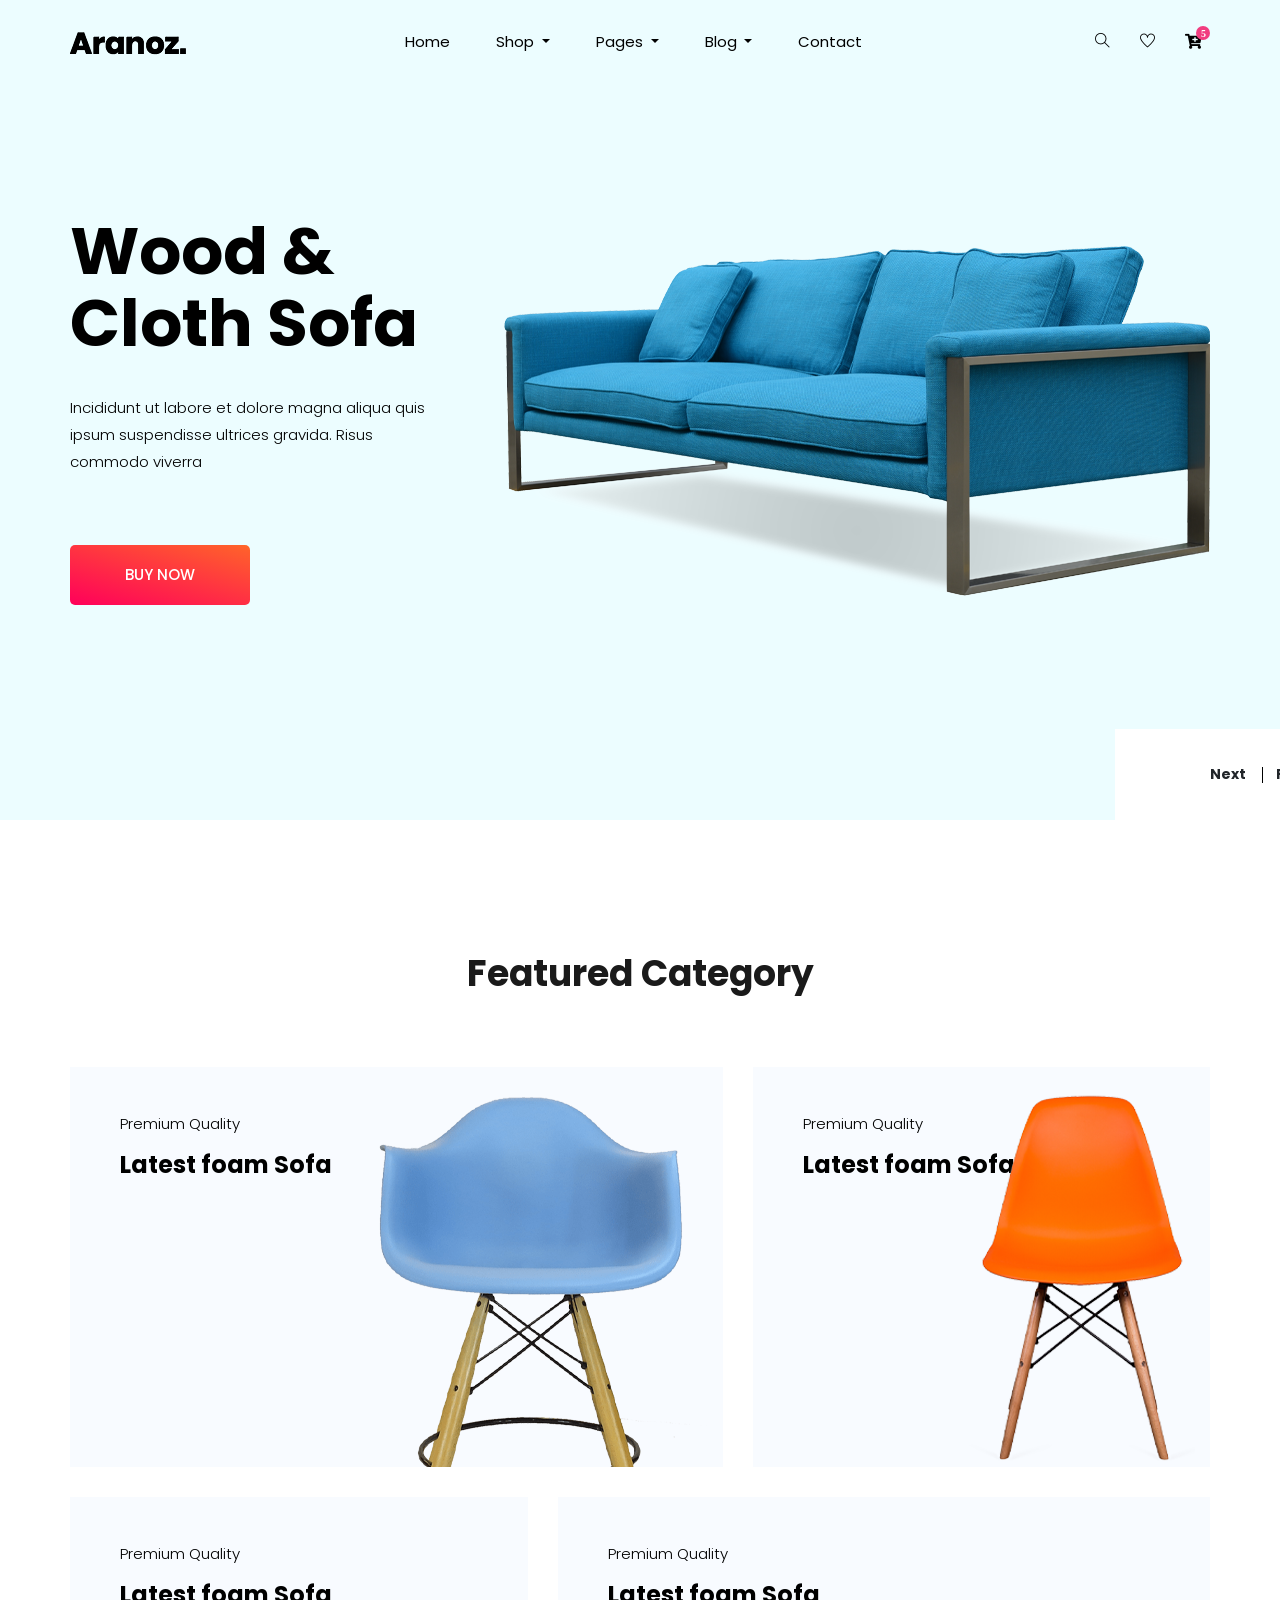
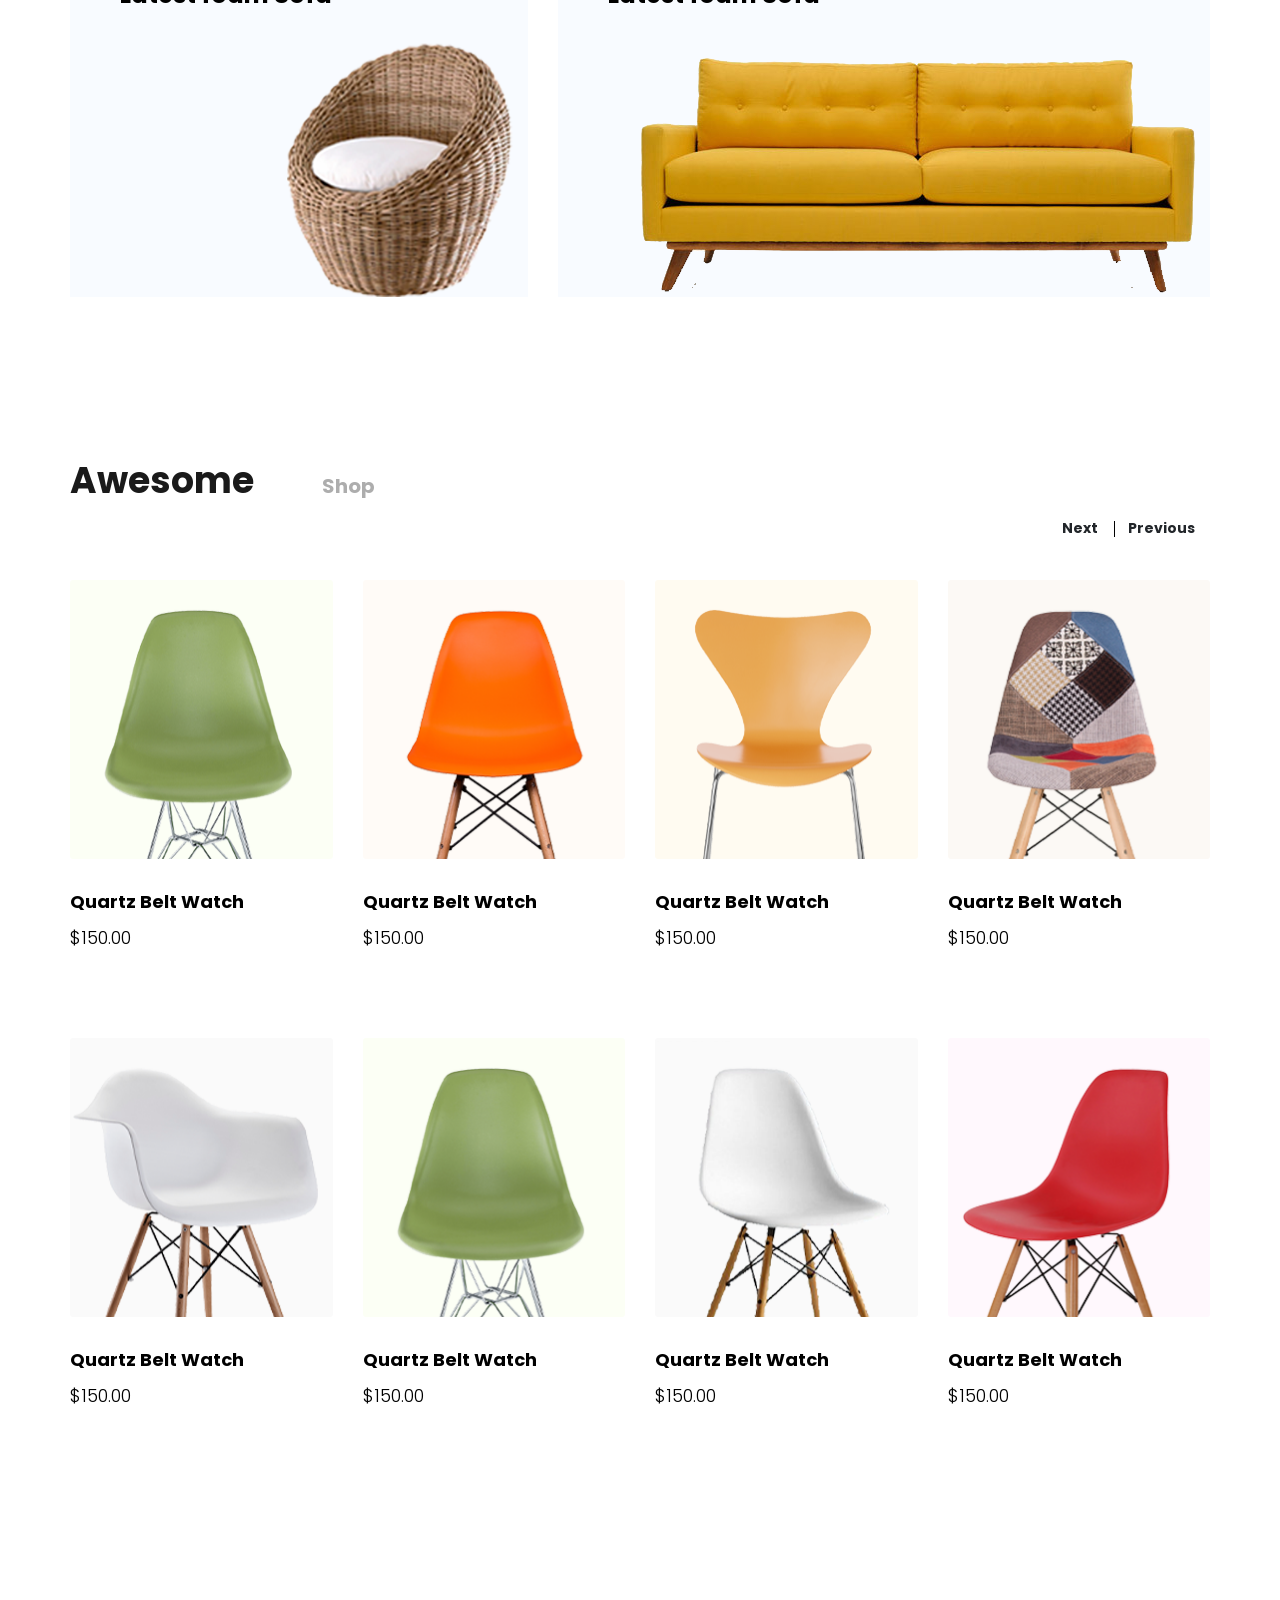
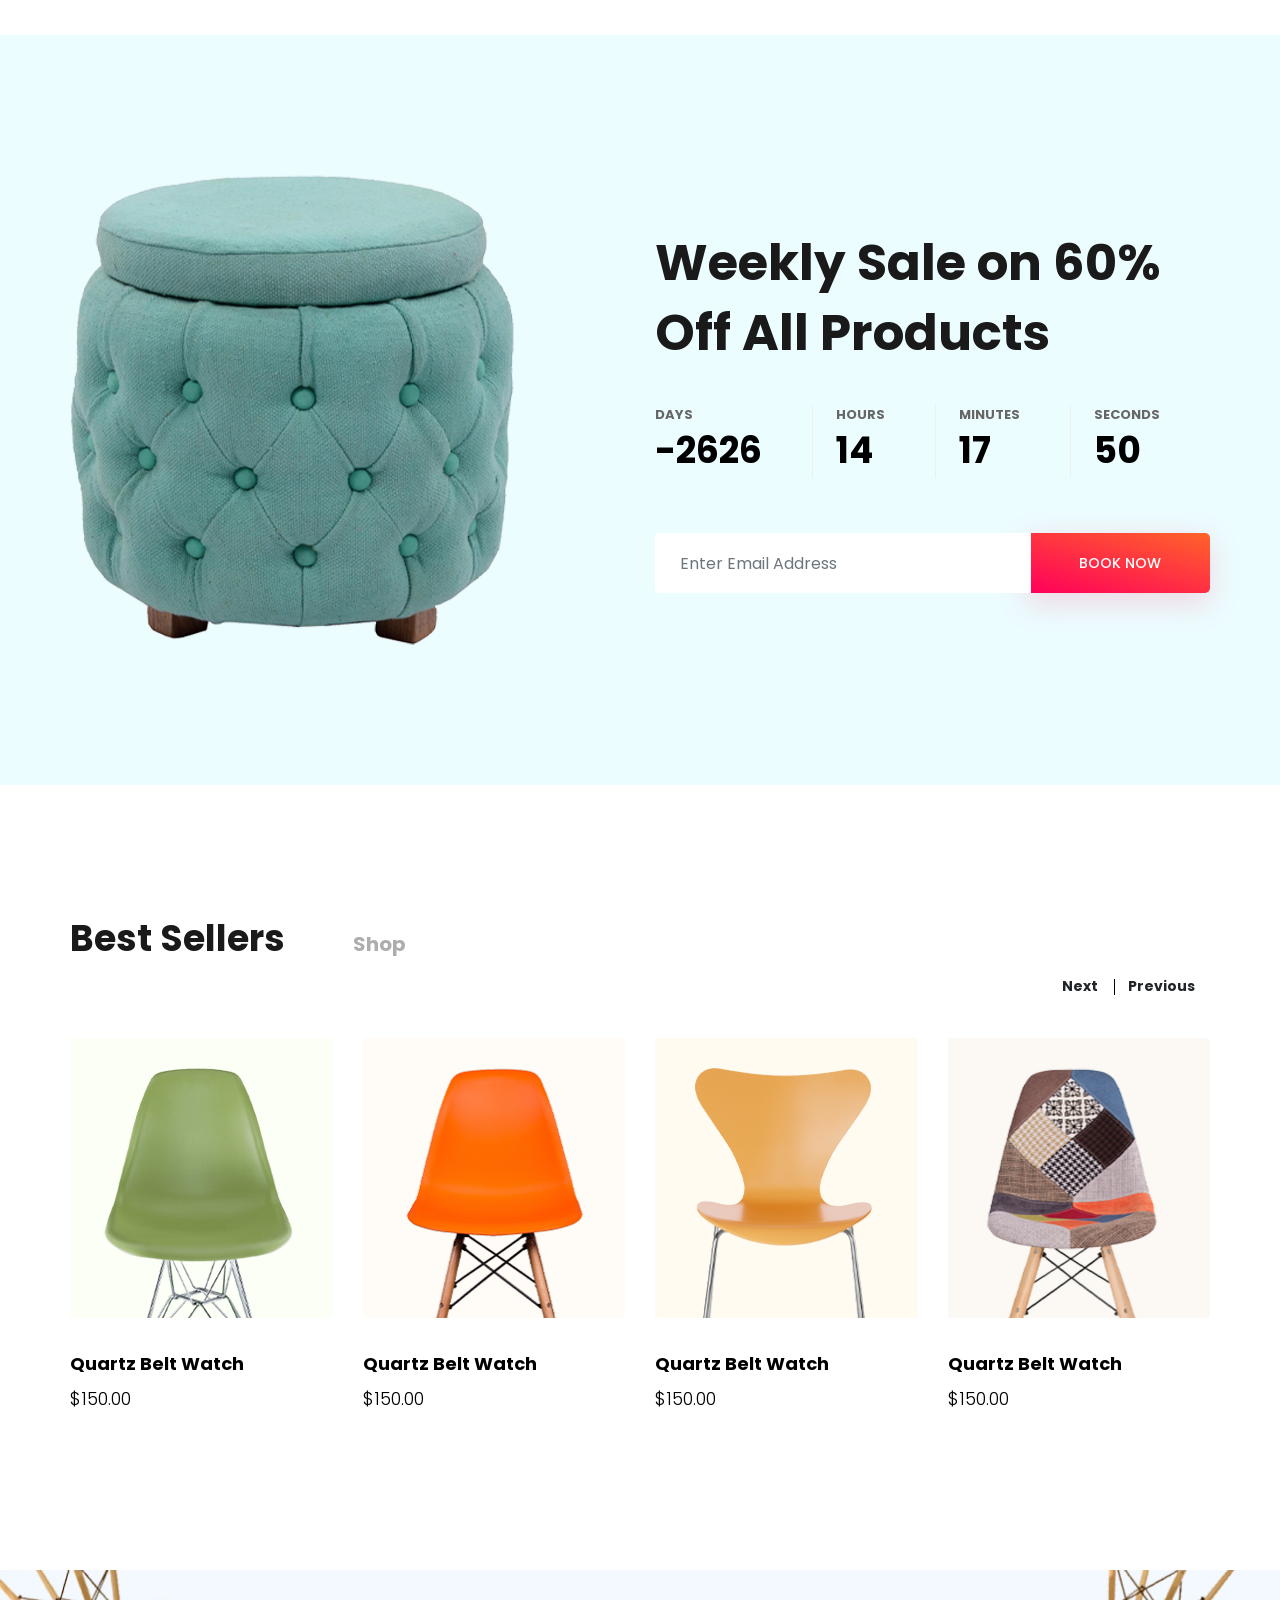
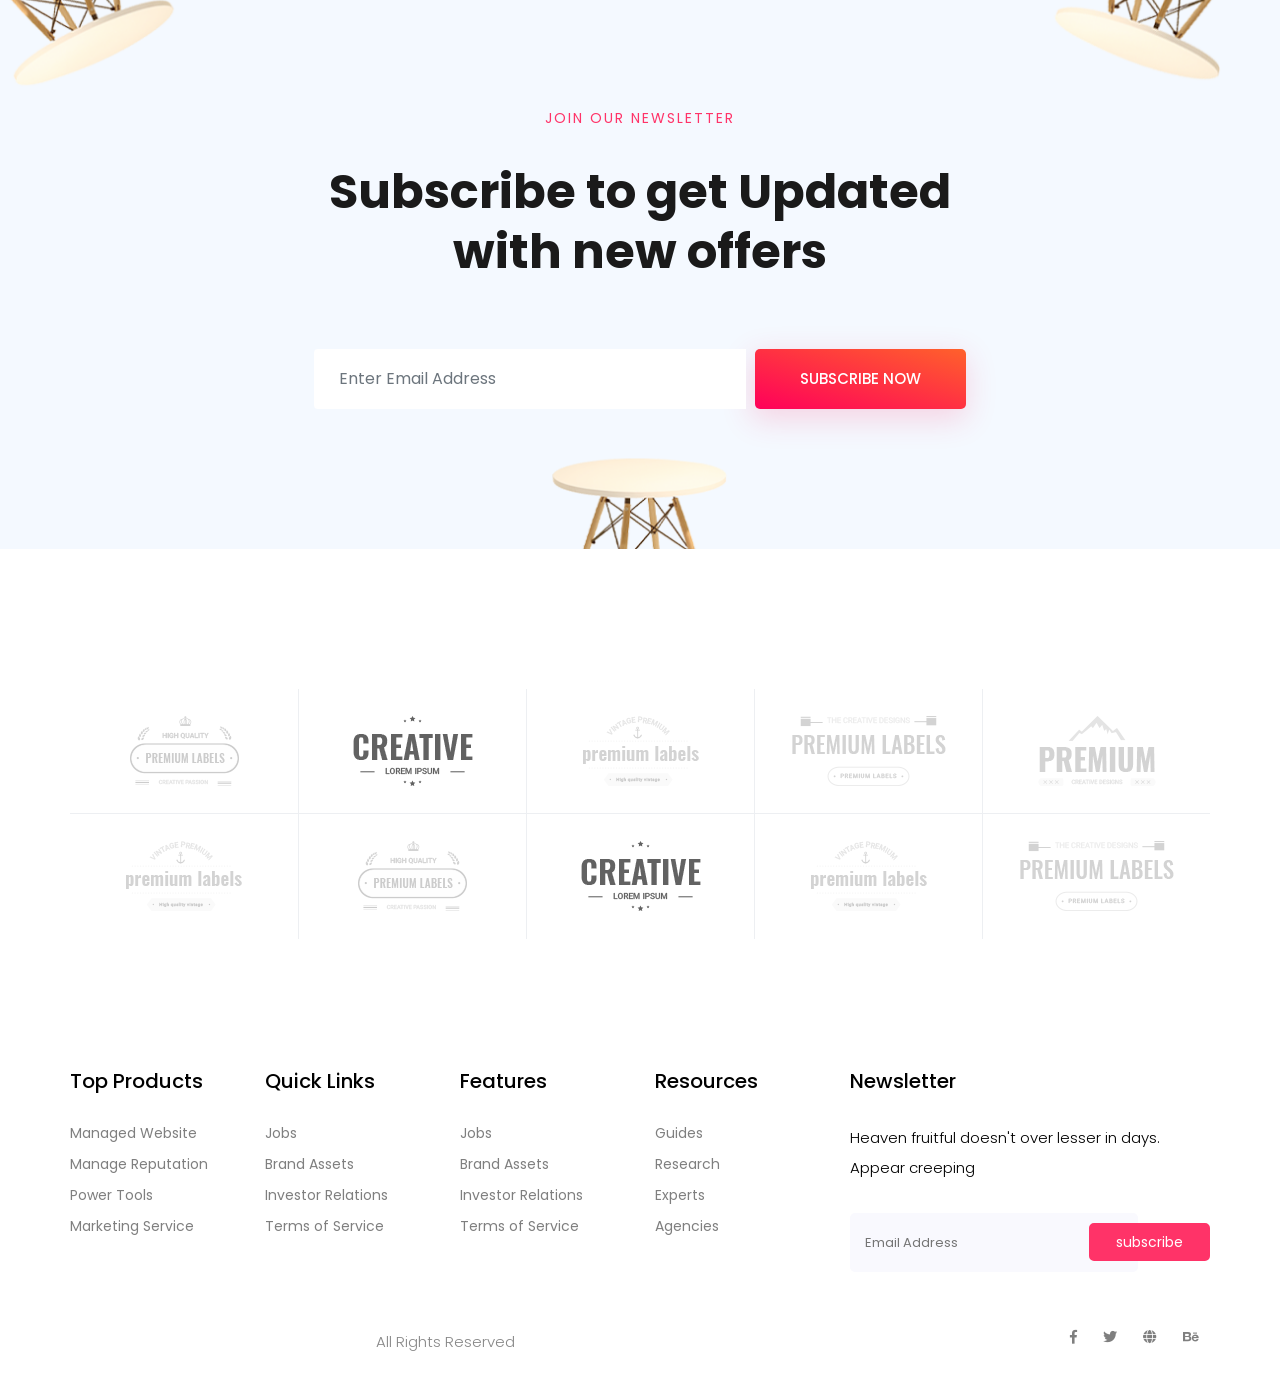
<file: public/index.html>
<!doctype html>
<html lang="zxx">

<head>
    <!-- Required meta tags -->
    <meta charset="utf-8">
    <meta name="viewport" content="width=device-width, initial-scale=1, shrink-to-fit=no">
    <title>aranoz</title>
    <link rel="icon" href="img/favicon.png">
    <!-- Bootstrap CSS -->
    <link rel="stylesheet" href="css/bootstrap.min.css">
    <!-- animate CSS -->
    <link rel="stylesheet" href="css/animate.css">
    <!-- owl carousel CSS -->
    <link rel="stylesheet" href="css/owl.carousel.min.css">
    <!-- font awesome CSS -->
    <link rel="stylesheet" href="css/all.css">
    <!-- flaticon CSS -->
    <link rel="stylesheet" href="css/flaticon.css">
    <link rel="stylesheet" href="css/themify-icons.css">
    <!-- font awesome CSS -->
    <link rel="stylesheet" href="css/magnific-popup.css">
    <!-- swiper CSS -->
    <link rel="stylesheet" href="css/slick.css">
    <!-- style CSS -->
    <link rel="stylesheet" href="css/style.css">
</head>

<body>
    <!--::header part start::-->
    <header class="main_menu home_menu">
        <div class="container">
            <div class="row align-items-center">
                <div class="col-lg-12">
                    <nav class="navbar navbar-expand-lg navbar-light">
                        <a class="navbar-brand" href="index.html"> <img src="img/logo.png" alt="logo"> </a>
                        <button class="navbar-toggler" type="button" data-toggle="collapse"
                            data-target="#navbarSupportedContent" aria-controls="navbarSupportedContent"
                            aria-expanded="false" aria-label="Toggle navigation">
                            <span class="menu_icon"><i class="fas fa-bars"></i></span>
                        </button>

                        <div class="collapse navbar-collapse main-menu-item" id="navbarSupportedContent">
                            <ul class="navbar-nav">
                                <li class="nav-item">
                                    <a class="nav-link" href="index.html">Home</a>
                                </li>
                                <li class="nav-item dropdown">
                                    <a class="nav-link dropdown-toggle" href="blog.html" id="navbarDropdown_1"
                                        role="button" data-toggle="dropdown" aria-haspopup="true" aria-expanded="false">
                                        Shop
                                    </a>
                                    <div class="dropdown-menu" aria-labelledby="navbarDropdown_1">
                                        <a class="dropdown-item" href="category.html"> shop category</a>
                                        <a class="dropdown-item" href="single-product.html">product details</a>
                                        
                                    </div>
                                </li>
                                <li class="nav-item dropdown">
                                    <a class="nav-link dropdown-toggle" href="blog.html" id="navbarDropdown_3"
                                        role="button" data-toggle="dropdown" aria-haspopup="true" aria-expanded="false">
                                        pages
                                    </a>
                                    <div class="dropdown-menu" aria-labelledby="navbarDropdown_2">
                                        <a class="dropdown-item" href="login.html"> login</a>
                                        <a class="dropdown-item" href="tracking.html">tracking</a>
                                        <a class="dropdown-item" href="checkout.html">product checkout</a>
                                        <a class="dropdown-item" href="cart.html">shopping cart</a>
                                        <a class="dropdown-item" href="confirmation.html">confirmation</a>
                                        <a class="dropdown-item" href="elements.html">elements</a>
                                    </div>
                                </li>
                                <li class="nav-item dropdown">
                                    <a class="nav-link dropdown-toggle" href="blog.html" id="navbarDropdown_2"
                                        role="button" data-toggle="dropdown" aria-haspopup="true" aria-expanded="false">
                                        blog
                                    </a>
                                    <div class="dropdown-menu" aria-labelledby="navbarDropdown_2">
                                        <a class="dropdown-item" href="blog.html"> blog</a>
                                        <a class="dropdown-item" href="single-blog.html">Single blog</a>
                                    </div>
                                </li>
                                
                                <li class="nav-item">
                                    <a class="nav-link" href="contact.html">Contact</a>
                                </li>
                            </ul>
                        </div>
                        <div class="hearer_icon d-flex">
                            <a id="search_1" href="javascript:void(0)"><i class="ti-search"></i></a>
                            <a href=""><i class="ti-heart"></i></a>
                            <div class="dropdown cart">
                                <a class="dropdown-toggle" href="#" id="navbarDropdown3" role="button"
                                    data-toggle="dropdown" aria-haspopup="true" aria-expanded="false">
                                    <i class="fas fa-cart-plus"></i>
                                </a>
                                <!-- <div class="dropdown-menu" aria-labelledby="navbarDropdown">
                                    <div class="single_product">
    
                                    </div>
                                </div> -->
                                
                            </div>
                        </div>
                    </nav>
                </div>
            </div>
        </div>
        <div class="search_input" id="search_input_box">
            <div class="container ">
                <form class="d-flex justify-content-between search-inner">
                    <input type="text" class="form-control" id="search_input" placeholder="Search Here">
                    <button type="submit" class="btn"></button>
                    <span class="ti-close" id="close_search" title="Close Search"></span>
                </form>
            </div>
        </div>
    </header>
    <!-- Header part end-->

    <!-- banner part start-->
    <section class="banner_part">
        <div class="container">
            <div class="row align-items-center">
                <div class="col-lg-12">
                    <div class="banner_slider owl-carousel">
                        <div class="single_banner_slider">
                            <div class="row">
                                <div class="col-lg-5 col-md-8">
                                    <div class="banner_text">
                                        <div class="banner_text_iner">
                                            <h1>Wood & Cloth
                                                Sofa</h1>
                                            <p>Incididunt ut labore et dolore magna aliqua quis ipsum
                                                suspendisse ultrices gravida. Risus commodo viverra</p>
                                            <a href="#" class="btn_2">buy now</a>
                                        </div>
                                    </div>
                                </div>
                                <div class="banner_img d-none d-lg-block">
                                    <img src="img/banner_img.png" alt="">
                                </div>
                            </div>
                        </div><div class="single_banner_slider">
                            <div class="row">
                                <div class="col-lg-5 col-md-8">
                                    <div class="banner_text">
                                        <div class="banner_text_iner">
                                            <h1>Cloth & Wood
                                                Sofa</h1>
                                            <p>Incididunt ut labore et dolore magna aliqua quis ipsum
                                                suspendisse ultrices gravida. Risus commodo viverra</p>
                                            <a href="#" class="btn_2">buy now</a>
                                        </div>
                                    </div>
                                </div>
                                <div class="banner_img d-none d-lg-block">
                                    <img src="img/banner_img.png" alt="">
                                </div>
                            </div>
                        </div><div class="single_banner_slider">
                            <div class="row">
                                <div class="col-lg-5 col-md-8">
                                    <div class="banner_text">
                                        <div class="banner_text_iner">
                                            <h1>Wood & Cloth
                                                Sofa</h1>
                                            <p>Incididunt ut labore et dolore magna aliqua quis ipsum
                                                suspendisse ultrices gravida. Risus commodo viverra</p>
                                            <a href="#" class="btn_2">buy now</a>
                                        </div>
                                    </div>
                                </div>
                                <div class="banner_img d-none d-lg-block">
                                    <img src="img/banner_img.png" alt="">
                                </div>
                            </div>
                        </div>
                        <!-- <div class="single_banner_slider">
                            <div class="row">
                                <div class="col-lg-5 col-md-8">
                                    <div class="banner_text">
                                        <div class="banner_text_iner">
                                            <h1>Cloth $ Wood Sofa</h1>
                                            <p>Incididunt ut labore et dolore magna aliqua quis ipsum
                                                suspendisse ultrices gravida. Risus commodo viverra</p>
                                            <a href="#" class="btn_2">buy now</a>
                                        </div>
                                    </div>
                                </div>
                                <div class="banner_img d-none d-lg-block">
                                    <img src="img/banner_img.png" alt="">
                                </div>
                            </div>
                        </div> -->
                    </div>
                    <div class="slider-counter"></div>
                </div>
            </div>
        </div>
    </section>
    <!-- banner part start-->

    <!-- feature_part start-->
    <section class="feature_part padding_top">
        <div class="container">
            <div class="row justify-content-center">
                <div class="col-lg-8">
                    <div class="section_tittle text-center">
                        <h2>Featured Category</h2>
                    </div>
                </div>
            </div>
            <div class="row align-items-center justify-content-between">
                <div class="col-lg-7 col-sm-6">
                    <div class="single_feature_post_text">
                        <p>Premium Quality</p>
                        <h3>Latest foam Sofa</h3>
                        <a href="#" class="feature_btn">EXPLORE NOW <i class="fas fa-play"></i></a>
                        <img src="img/feature/feature_1.png" alt="">
                    </div>
                </div>
                <div class="col-lg-5 col-sm-6">
                    <div class="single_feature_post_text">
                        <p>Premium Quality</p>
                        <h3>Latest foam Sofa</h3>
                        <a href="#" class="feature_btn">EXPLORE NOW <i class="fas fa-play"></i></a>
                        <img src="img/feature/feature_2.png" alt="">
                    </div>
                </div>
                <div class="col-lg-5 col-sm-6">
                    <div class="single_feature_post_text">
                        <p>Premium Quality</p>
                        <h3>Latest foam Sofa</h3>
                        <a href="#" class="feature_btn">EXPLORE NOW <i class="fas fa-play"></i></a>
                        <img src="img/feature/feature_3.png" alt="">
                    </div>
                </div>
                <div class="col-lg-7 col-sm-6">
                    <div class="single_feature_post_text">
                        <p>Premium Quality</p>
                        <h3>Latest foam Sofa</h3>
                        <a href="#" class="feature_btn">EXPLORE NOW <i class="fas fa-play"></i></a>
                        <img src="img/feature/feature_4.png" alt="">
                    </div>
                </div>
            </div>
        </div>
    </section>
    <!-- upcoming_event part start-->

    <!-- product_list start-->
    <section class="product_list section_padding">
        <div class="container">
            <div class="row justify-content-center">
                <div class="col-lg-12">
                    <div class="section_tittle text-center">
                        <h2>awesome <span>shop</span></h2>
                    </div>
                </div>
            </div>
            <div class="row">
                <div class="col-lg-12">
                    <div class="product_list_slider owl-carousel">
                        <div class="single_product_list_slider">
                            <div class="row align-items-center justify-content-between">
                                <div class="col-lg-3 col-sm-6">
                                    <div class="single_product_item">
                                        <img src="img/product/product_1.png" alt="">
                                        <div class="single_product_text">
                                            <h4>Quartz Belt Watch</h4>
                                            <h3>$150.00</h3>
                                            <a href="#" class="add_cart">+ add to cart<i class="ti-heart"></i></a>
                                        </div>
                                    </div>
                                </div>
                                <div class="col-lg-3 col-sm-6">
                                    <div class="single_product_item">
                                        <img src="img/product/product_2.png" alt="">
                                        <div class="single_product_text">
                                            <h4>Quartz Belt Watch</h4>
                                            <h3>$150.00</h3>
                                            <a href="#" class="add_cart">+ add to cart<i class="ti-heart"></i></a>
                                        </div>
                                    </div>
                                </div>
                                <div class="col-lg-3 col-sm-6">
                                    <div class="single_product_item">
                                        <img src="img/product/product_3.png" alt="">
                                        <div class="single_product_text">
                                            <h4>Quartz Belt Watch</h4>
                                            <h3>$150.00</h3>
                                            <a href="#" class="add_cart">+ add to cart<i class="ti-heart"></i></a>
                                        </div>
                                    </div>
                                </div>
                                <div class="col-lg-3 col-sm-6">
                                    <div class="single_product_item">
                                        <img src="img/product/product_4.png" alt="">
                                        <div class="single_product_text">
                                            <h4>Quartz Belt Watch</h4>
                                            <h3>$150.00</h3>
                                            <a href="#" class="add_cart">+ add to cart<i class="ti-heart"></i></a>
                                        </div>
                                    </div>
                                </div>
                                <div class="col-lg-3 col-sm-6">
                                    <div class="single_product_item">
                                        <img src="img/product/product_5.png" alt="">
                                        <div class="single_product_text">
                                            <h4>Quartz Belt Watch</h4>
                                            <h3>$150.00</h3>
                                            <a href="#" class="add_cart">+ add to cart<i class="ti-heart"></i></a>
                                        </div>
                                    </div>
                                </div>
                                <div class="col-lg-3 col-sm-6">
                                    <div class="single_product_item">
                                        <img src="img/product/product_6.png" alt="">
                                        <div class="single_product_text">
                                            <h4>Quartz Belt Watch</h4>
                                            <h3>$150.00</h3>
                                            <a href="#" class="add_cart">+ add to cart<i class="ti-heart"></i></a>
                                        </div>
                                    </div>
                                </div>
                                <div class="col-lg-3 col-sm-6">
                                    <div class="single_product_item">
                                        <img src="img/product/product_7.png" alt="">
                                        <div class="single_product_text">
                                            <h4>Quartz Belt Watch</h4>
                                            <h3>$150.00</h3>
                                            <a href="#" class="add_cart">+ add to cart<i class="ti-heart"></i></a>
                                        </div>
                                    </div>
                                </div>
                                <div class="col-lg-3 col-sm-6">
                                    <div class="single_product_item">
                                        <img src="img/product/product_8.png" alt="">
                                        <div class="single_product_text">
                                            <h4>Quartz Belt Watch</h4>
                                            <h3>$150.00</h3>
                                            <a href="#" class="add_cart">+ add to cart<i class="ti-heart"></i></a>
                                        </div>
                                    </div>
                                </div>
                            </div>
                        </div>
                        <div class="single_product_list_slider">
                            <div class="row align-items-center justify-content-between">
                                <div class="col-lg-3 col-sm-6">
                                    <div class="single_product_item">
                                        <img src="img/product/product_1.png" alt="">
                                        <div class="single_product_text">
                                            <h4>Quartz Belt Watch</h4>
                                            <h3>$150.00</h3>
                                            <a href="#" class="add_cart">+ add to cart<i class="ti-heart"></i></a>
                                        </div>
                                    </div>
                                </div>
                                <div class="col-lg-3 col-sm-6">
                                    <div class="single_product_item">
                                        <img src="img/product/product_2.png" alt="">
                                        <div class="single_product_text">
                                            <h4>Quartz Belt Watch</h4>
                                            <h3>$150.00</h3>
                                            <a href="#" class="add_cart">+ add to cart<i class="ti-heart"></i></a>
                                        </div>
                                    </div>
                                </div>
                                <div class="col-lg-3 col-sm-6">
                                    <div class="single_product_item">
                                        <img src="img/product/product_3.png" alt="">
                                        <div class="single_product_text">
                                            <h4>Quartz Belt Watch</h4>
                                            <h3>$150.00</h3>
                                            <a href="#" class="add_cart">+ add to cart<i class="ti-heart"></i></a>
                                        </div>
                                    </div>
                                </div>
                                <div class="col-lg-3 col-sm-6">
                                    <div class="single_product_item">
                                        <img src="img/product/product_4.png" alt="">
                                        <div class="single_product_text">
                                            <h4>Quartz Belt Watch</h4>
                                            <h3>$150.00</h3>
                                            <a href="#" class="add_cart">+ add to cart<i class="ti-heart"></i></a>
                                        </div>
                                    </div>
                                </div>
                                <div class="col-lg-3 col-sm-6">
                                    <div class="single_product_item">
                                        <img src="img/product/product_5.png" alt="">
                                        <div class="single_product_text">
                                            <h4>Quartz Belt Watch</h4>
                                            <h3>$150.00</h3>
                                            <a href="#" class="add_cart">+ add to cart<i class="ti-heart"></i></a>
                                        </div>
                                    </div>
                                </div>
                                <div class="col-lg-3 col-sm-6">
                                    <div class="single_product_item">
                                        <img src="img/product/product_6.png" alt="">
                                        <div class="single_product_text">
                                            <h4>Quartz Belt Watch</h4>
                                            <h3>$150.00</h3>
                                            <a href="#" class="add_cart">+ add to cart<i class="ti-heart"></i></a>
                                        </div>
                                    </div>
                                </div>
                                <div class="col-lg-3 col-sm-6">
                                    <div class="single_product_item">
                                        <img src="img/product/product_7.png" alt="">
                                        <div class="single_product_text">
                                            <h4>Quartz Belt Watch</h4>
                                            <h3>$150.00</h3>
                                            <a href="#" class="add_cart">+ add to cart<i class="ti-heart"></i></a>
                                        </div>
                                    </div>
                                </div>
                                <div class="col-lg-3 col-sm-6">
                                    <div class="single_product_item">
                                        <img src="img/product/product_8.png" alt="">
                                        <div class="single_product_text">
                                            <h4>Quartz Belt Watch</h4>
                                            <h3>$150.00</h3>
                                            <a href="#" class="add_cart">+ add to cart<i class="ti-heart"></i></a>
                                        </div>
                                    </div>
                                </div>
                            </div>
                        </div>
                    </div>
                </div>
            </div>
        </div>
    </section>
    <!-- product_list part start-->

    <!-- awesome_shop start-->
    <section class="our_offer section_padding">
        <div class="container">
            <div class="row align-items-center justify-content-between">
                <div class="col-lg-6 col-md-6">
                    <div class="offer_img">
                        <img src="img/offer_img.png" alt="">
                    </div>
                </div>
                <div class="col-lg-6 col-md-6">
                    <div class="offer_text">
                        <h2>Weekly Sale on
                            60% Off All Products</h2>
                        <div class="date_countdown">
                            <div id="timer">
                                <div id="days" class="date"></div>
                                <div id="hours" class="date"></div>
                                <div id="minutes" class="date"></div>
                                <div id="seconds" class="date"></div>
                            </div>
                        </div>
                        <div class="input-group">
                            <input type="text" class="form-control" placeholder="enter email address"
                                aria-label="Recipient's username" aria-describedby="basic-addon2">
                            <div class="input-group-append">
                                <a href="#" class="input-group-text btn_2" id="basic-addon2">book now</a>
                            </div>
                        </div>
                    </div>
                </div>
            </div>
        </div>
    </section>
    <!-- awesome_shop part start-->

    <!-- product_list part start-->
    <section class="product_list best_seller section_padding">
        <div class="container">
            <div class="row justify-content-center">
                <div class="col-lg-12">
                    <div class="section_tittle text-center">
                        <h2>Best Sellers <span>shop</span></h2>
                    </div>
                </div>
            </div>
            <div class="row align-items-center justify-content-between">
                <div class="col-lg-12">
                    <div class="best_product_slider owl-carousel">
                        <div class="single_product_item">
                            <img src="img/product/product_1.png" alt="">
                            <div class="single_product_text">
                                <h4>Quartz Belt Watch</h4>
                                <h3>$150.00</h3>
                            </div>
                        </div>
                        <div class="single_product_item">
                            <img src="img/product/product_2.png" alt="">
                            <div class="single_product_text">
                                <h4>Quartz Belt Watch</h4>
                                <h3>$150.00</h3>
                            </div>
                        </div>
                        <div class="single_product_item">
                            <img src="img/product/product_3.png" alt="">
                            <div class="single_product_text">
                                <h4>Quartz Belt Watch</h4>
                                <h3>$150.00</h3>
                            </div>
                        </div>
                        <div class="single_product_item">
                            <img src="img/product/product_4.png" alt="">
                            <div class="single_product_text">
                                <h4>Quartz Belt Watch</h4>
                                <h3>$150.00</h3>
                            </div>
                        </div>
                        <div class="single_product_item">
                            <img src="img/product/product_5.png" alt="">
                            <div class="single_product_text">
                                <h4>Quartz Belt Watch</h4>
                                <h3>$150.00</h3>
                            </div>
                        </div>
                    </div>
                </div>
            </div>
        </div>
    </section>
    <!-- product_list part end-->

    <!-- subscribe_area part start-->
    <section class="subscribe_area section_padding">
        <div class="container">
            <div class="row justify-content-center">
                <div class="col-lg-7">
                    <div class="subscribe_area_text text-center">
                        <h5>Join Our Newsletter</h5>
                        <h2>Subscribe to get Updated
                            with new offers</h2>
                        <div class="input-group">
                            <input type="text" class="form-control" placeholder="enter email address"
                                aria-label="Recipient's username" aria-describedby="basic-addon2">
                            <div class="input-group-append">
                                <a href="#" class="input-group-text btn_2" id="basic-addon2">subscribe now</a>
                            </div>
                        </div>
                    </div>
                </div>
            </div>
        </div>
    </section>
    <!--::subscribe_area part end::-->

    <!-- subscribe_area part start-->
    <section class="client_logo padding_top">
        <div class="container">
            <div class="row align-items-center">
                <div class="col-lg-12">
                    <div class="single_client_logo">
                        <img src="img/client_logo/client_logo_1.png" alt="">
                    </div>
                    <div class="single_client_logo">
                        <img src="img/client_logo/client_logo_2.png" alt="">
                    </div>
                    <div class="single_client_logo">
                        <img src="img/client_logo/client_logo_3.png" alt="">
                    </div>
                    <div class="single_client_logo">
                        <img src="img/client_logo/client_logo_4.png" alt="">
                    </div>
                    <div class="single_client_logo">
                        <img src="img/client_logo/client_logo_5.png" alt="">
                    </div>
                    <div class="single_client_logo">
                        <img src="img/client_logo/client_logo_3.png" alt="">
                    </div>
                    <div class="single_client_logo">
                        <img src="img/client_logo/client_logo_1.png" alt="">
                    </div>
                    <div class="single_client_logo">
                        <img src="img/client_logo/client_logo_2.png" alt="">
                    </div>
                    <div class="single_client_logo">
                        <img src="img/client_logo/client_logo_3.png" alt="">
                    </div>
                    <div class="single_client_logo">
                        <img src="img/client_logo/client_logo_4.png" alt="">
                    </div>
                </div>
            </div>
        </div>
    </section>
    <!--::subscribe_area part end::-->

    <!--::footer_part start::-->
    <footer class="footer_part">
        <div class="container">
            <div class="row justify-content-around">
                <div class="col-sm-6 col-lg-2">
                    <div class="single_footer_part">
                        <h4>Top Products</h4>
                        <ul class="list-unstyled">
                            <li><a href="">Managed Website</a></li>
                            <li><a href="">Manage Reputation</a></li>
                            <li><a href="">Power Tools</a></li>
                            <li><a href="">Marketing Service</a></li>
                        </ul>
                    </div>
                </div>
                <div class="col-sm-6 col-lg-2">
                    <div class="single_footer_part">
                        <h4>Quick Links</h4>
                        <ul class="list-unstyled">
                            <li><a href="">Jobs</a></li>
                            <li><a href="">Brand Assets</a></li>
                            <li><a href="">Investor Relations</a></li>
                            <li><a href="">Terms of Service</a></li>
                        </ul>
                    </div>
                </div>
                <div class="col-sm-6 col-lg-2">
                    <div class="single_footer_part">
                        <h4>Features</h4>
                        <ul class="list-unstyled">
                            <li><a href="">Jobs</a></li>
                            <li><a href="">Brand Assets</a></li>
                            <li><a href="">Investor Relations</a></li>
                            <li><a href="">Terms of Service</a></li>
                        </ul>
                    </div>
                </div>
                <div class="col-sm-6 col-lg-2">
                    <div class="single_footer_part">
                        <h4>Resources</h4>
                        <ul class="list-unstyled">
                            <li><a href="">Guides</a></li>
                            <li><a href="">Research</a></li>
                            <li><a href="">Experts</a></li>
                            <li><a href="">Agencies</a></li>
                        </ul>
                    </div>
                </div>
                <div class="col-sm-6 col-lg-4">
                    <div class="single_footer_part">
                        <h4>Newsletter</h4>
                        <p>Heaven fruitful doesn't over lesser in days. Appear creeping
                        </p>
                        <div id="mc_embed_signup">
                            <form target="_blank"
                                action="https://spondonit.us12.list-manage.com/subscribe/post?u=1462626880ade1ac87bd9c93a&amp;id=92a4423d01"
                                method="get" class="subscribe_form relative mail_part">
                                <input type="email" name="email" id="newsletter-form-email" placeholder="Email Address"
                                    class="placeholder hide-on-focus" onfocus="this.placeholder = ''"
                                    onblur="this.placeholder = ' Email Address '">
                                <button type="submit" name="submit" id="newsletter-submit"
                                    class="email_icon newsletter-submit button-contactForm">subscribe</button>
                                <div class="mt-10 info"></div>
                            </form>
                        </div>
                    </div>
                </div>
            </div>
            
        </div>
        <div class="copyright_part">
            <div class="container">
                <div class="row">
                    <div class="col-lg-8">
                        <div class="copyright_text">
                                          <p class="text-center text-md-end text-xl-start"> 
                All Rights Reserved
              </p>
                        </div>
                    </div>
                    <div class="col-lg-4">
                        <div class="footer_icon social_icon">
                            <ul class="list-unstyled">
                                <li><a href="#" class="single_social_icon"><i class="fab fa-facebook-f"></i></a></li>
                                <li><a href="#" class="single_social_icon"><i class="fab fa-twitter"></i></a></li>
                                <li><a href="#" class="single_social_icon"><i class="fas fa-globe"></i></a></li>
                                <li><a href="#" class="single_social_icon"><i class="fab fa-behance"></i></a></li>
                            </ul>
                        </div>
                    </div>
                </div>
            </div>
        </div>
    </footer>
    <!--::footer_part end::-->

    <!-- jquery plugins here-->
    <script src="js/jquery-1.12.1.min.js"></script>
    <!-- popper js -->
    <script src="js/popper.min.js"></script>
    <!-- bootstrap js -->
    <script src="js/bootstrap.min.js"></script>
    <!-- easing js -->
    <script src="js/jquery.magnific-popup.js"></script>
    <!-- swiper js -->
    <script src="js/swiper.min.js"></script>
    <!-- swiper js -->
    <script src="js/masonry.pkgd.js"></script>
    <!-- particles js -->
    <script src="js/owl.carousel.min.js"></script>
    <script src="js/jquery.nice-select.min.js"></script>
    <!-- slick js -->
    <script src="js/slick.min.js"></script>
    <script src="js/jquery.counterup.min.js"></script>
    <script src="js/waypoints.min.js"></script>
    <script src="js/contact.js"></script>
    <script src="js/jquery.ajaxchimp.min.js"></script>
    <script src="js/jquery.form.js"></script>
    <script src="js/jquery.validate.min.js"></script>
    <script src="js/mail-script.js"></script>
    <!-- custom js -->
    <script src="js/custom.js"></script>
</body>

</html>
</file>
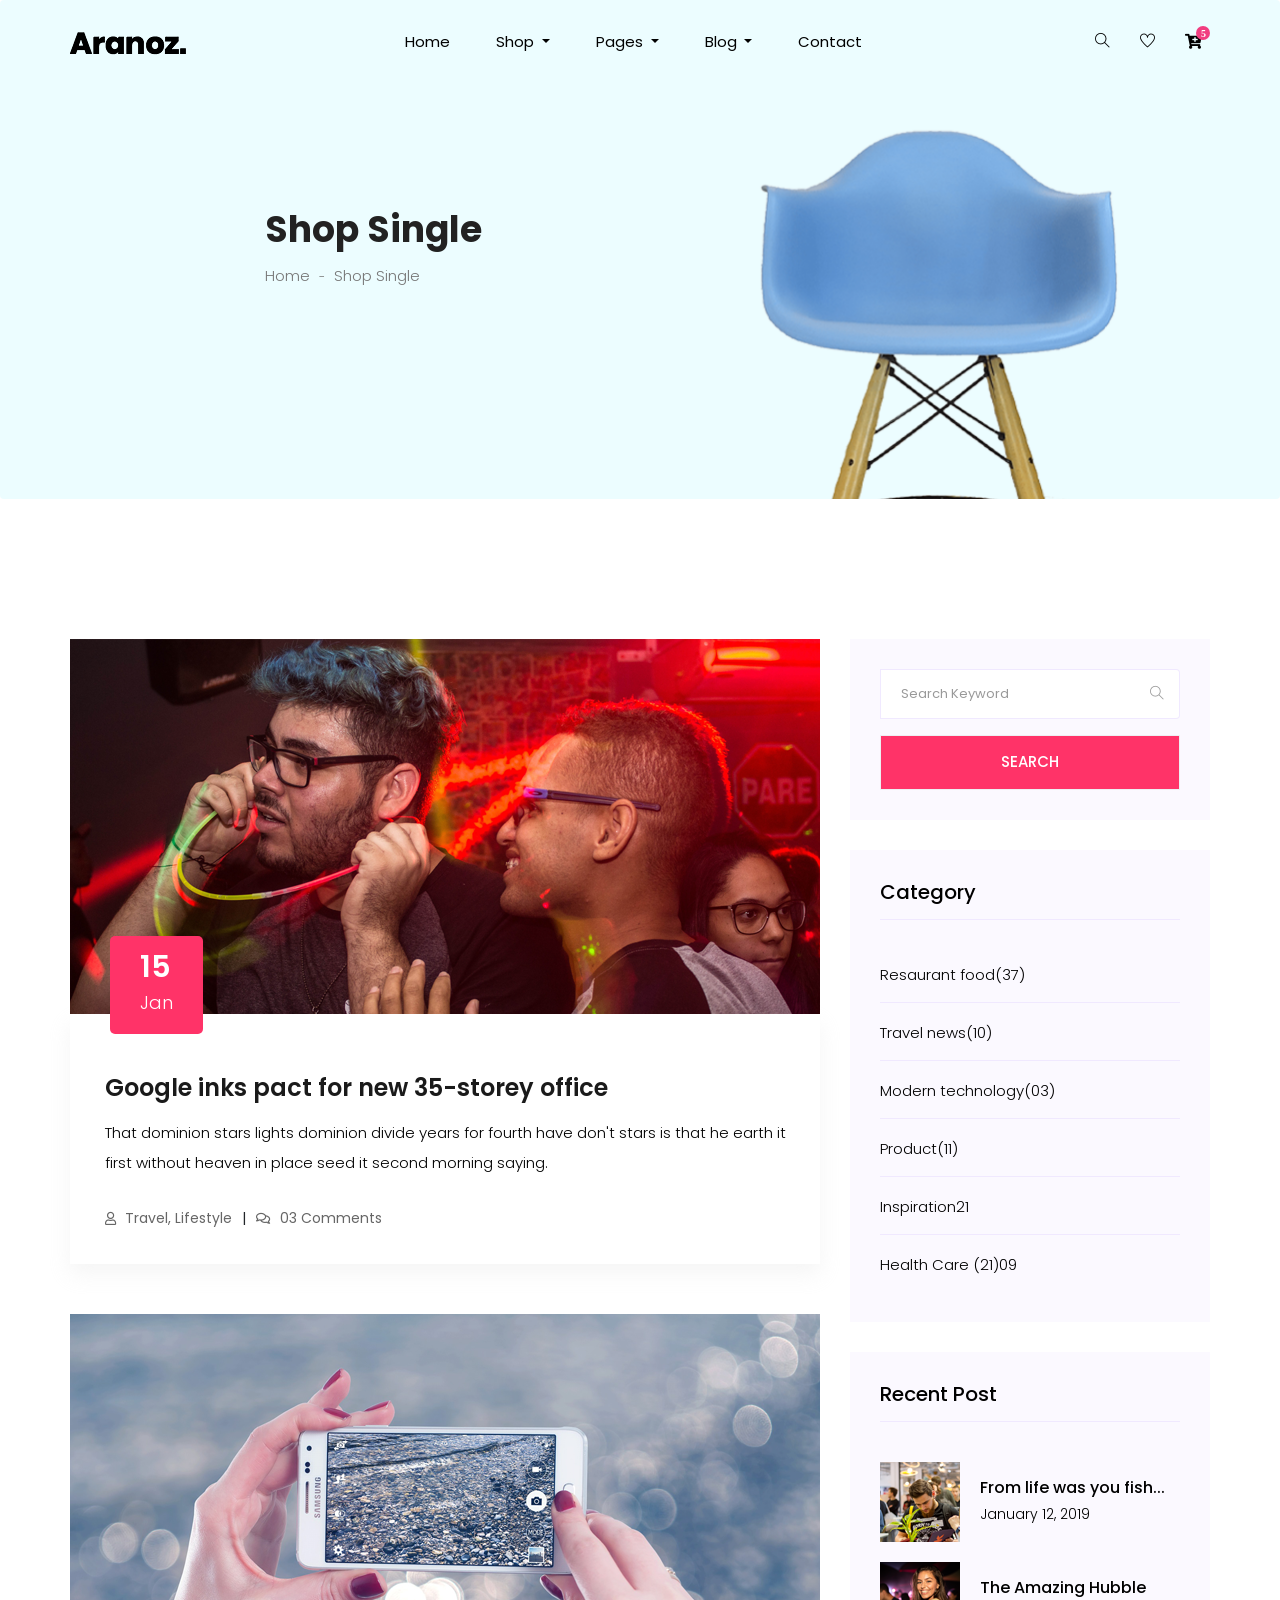
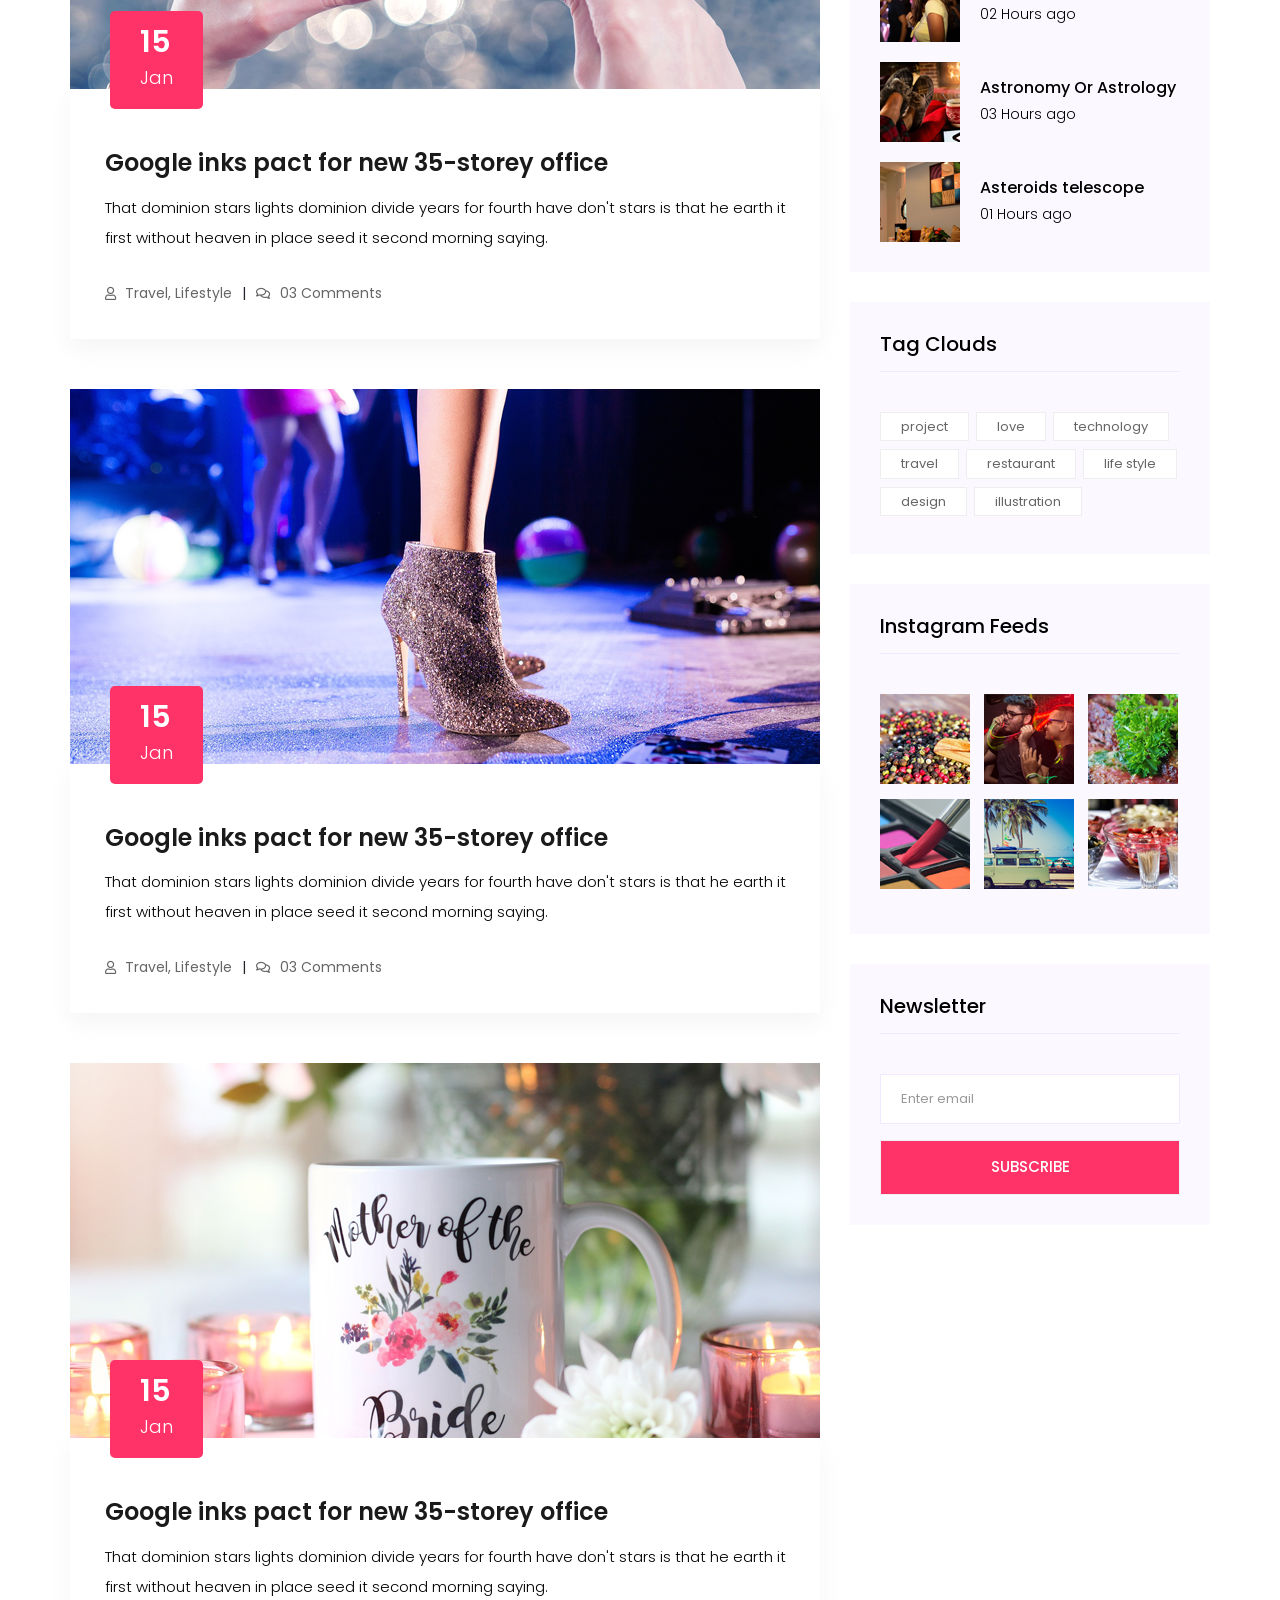
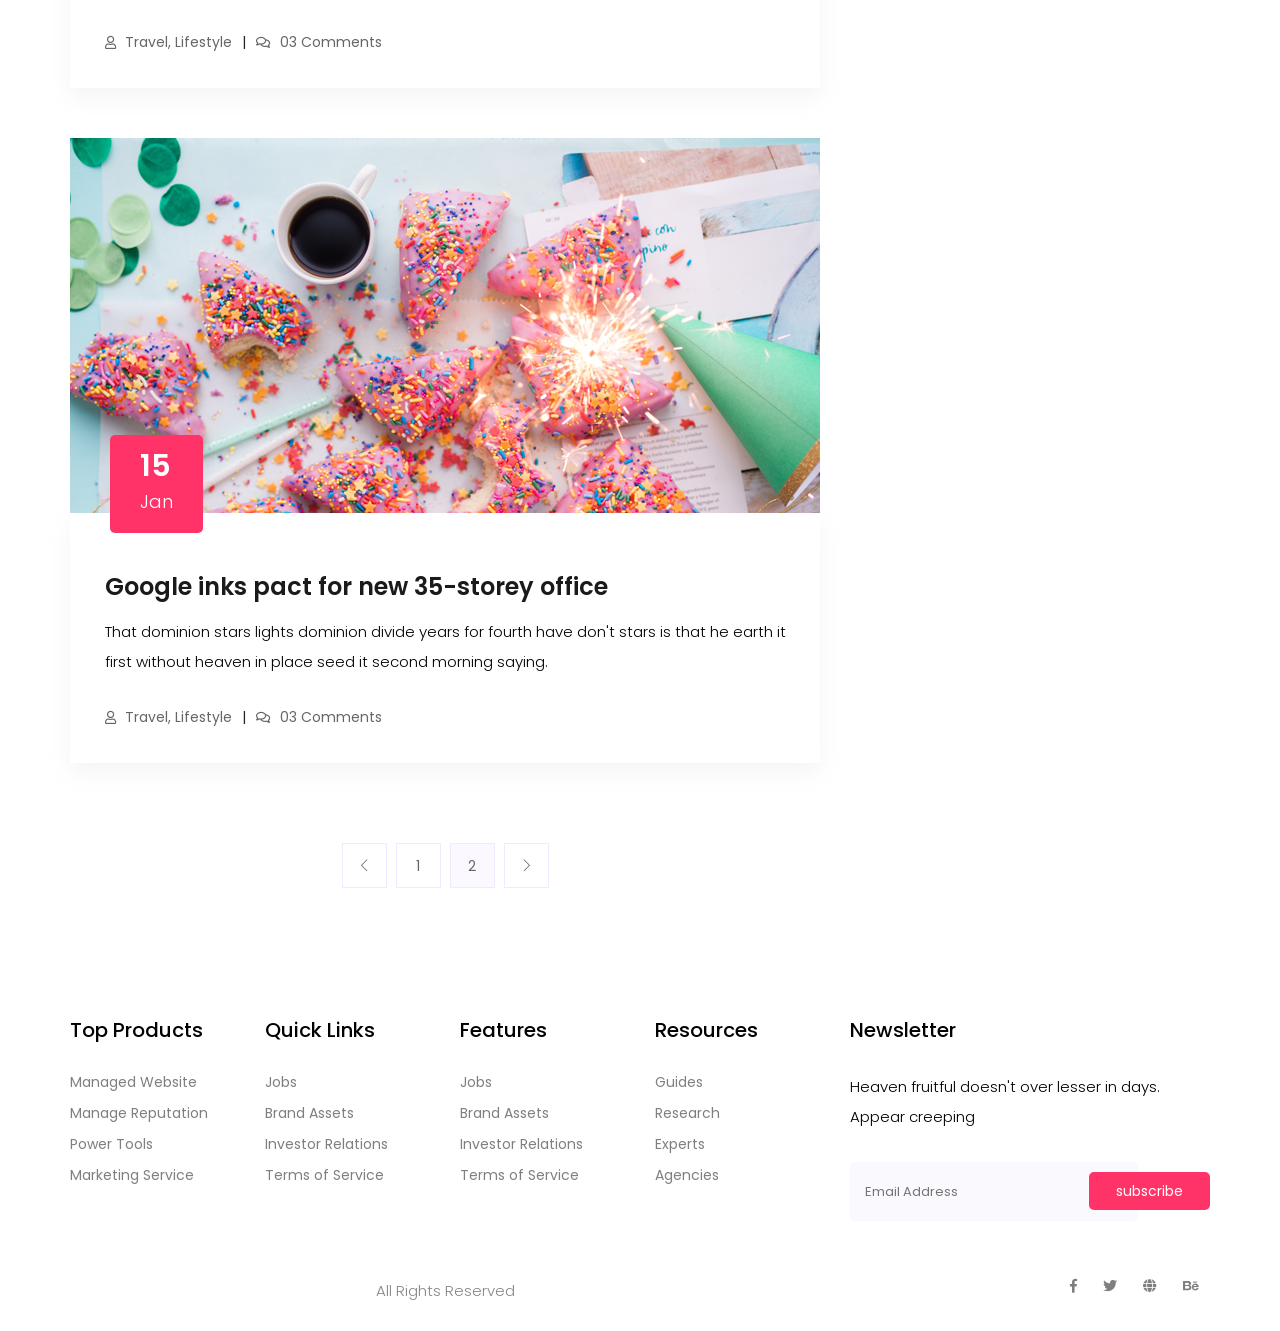
<file: public/blog.html>
<!doctype html>
<html lang="zxx">

<head>
    <!-- Required meta tags -->
    <meta charset="utf-8">
    <meta name="viewport" content="width=device-width, initial-scale=1, shrink-to-fit=no">
    <title>aranoz</title>
    <link rel="icon" href="img/favicon.png">
    <!-- Bootstrap CSS -->
    <link rel="stylesheet" href="css/bootstrap.min.css">
    <!-- animate CSS -->
    <link rel="stylesheet" href="css/animate.css">
    <!-- owl carousel CSS -->
    <link rel="stylesheet" href="css/owl.carousel.min.css">
    <!-- font awesome CSS -->
    <link rel="stylesheet" href="css/all.css">
    <!-- flaticon CSS -->
    <link rel="stylesheet" href="css/flaticon.css">
    <link rel="stylesheet" href="css/themify-icons.css">
    <!-- font awesome CSS -->
    <link rel="stylesheet" href="css/magnific-popup.css">
    <!-- swiper CSS -->
    <link rel="stylesheet" href="css/slick.css">
    <!-- style CSS -->
    <link rel="stylesheet" href="css/style.css">
</head>

<body>
    <!--::header part start::-->
    <header class="main_menu home_menu">
        <div class="container">
            <div class="row align-items-center">
                <div class="col-lg-12">
                    <nav class="navbar navbar-expand-lg navbar-light">
                        <a class="navbar-brand" href="index.html"> <img src="img/logo.png" alt="logo"> </a>
                        <button class="navbar-toggler" type="button" data-toggle="collapse"
                            data-target="#navbarSupportedContent" aria-controls="navbarSupportedContent"
                            aria-expanded="false" aria-label="Toggle navigation">
                            <span class="menu_icon"><i class="fas fa-bars"></i></span>
                        </button>

                        <div class="collapse navbar-collapse main-menu-item" id="navbarSupportedContent">
                            <ul class="navbar-nav">
                                <li class="nav-item">
                                    <a class="nav-link" href="index.html">Home</a>
                                </li>
                                <li class="nav-item dropdown">
                                    <a class="nav-link dropdown-toggle" href="blog.html" id="navbarDropdown_1"
                                        role="button" data-toggle="dropdown" aria-haspopup="true" aria-expanded="false">
                                        Shop
                                    </a>
                                    <div class="dropdown-menu" aria-labelledby="navbarDropdown_1">
                                        <a class="dropdown-item" href="category.html"> shop category</a>
                                        <a class="dropdown-item" href="single-product.html">product details</a>
                                        
                                    </div>
                                </li>
                                <li class="nav-item dropdown">
                                    <a class="nav-link dropdown-toggle" href="blog.html" id="navbarDropdown_3"
                                        role="button" data-toggle="dropdown" aria-haspopup="true" aria-expanded="false">
                                        pages
                                    </a>
                                    <div class="dropdown-menu" aria-labelledby="navbarDropdown_2">
                                        <a class="dropdown-item" href="login.html"> login</a>
                                        <a class="dropdown-item" href="tracking.html">tracking</a>
                                        <a class="dropdown-item" href="checkout.html">product checkout</a>
                                        <a class="dropdown-item" href="cart.html">shopping cart</a>
                                        <a class="dropdown-item" href="confirmation.html">confirmation</a>
                                        <a class="dropdown-item" href="elements.html">elements</a>
                                    </div>
                                </li>
                                <li class="nav-item dropdown">
                                    <a class="nav-link dropdown-toggle" href="blog.html" id="navbarDropdown_2"
                                        role="button" data-toggle="dropdown" aria-haspopup="true" aria-expanded="false">
                                        blog
                                    </a>
                                    <div class="dropdown-menu" aria-labelledby="navbarDropdown_2">
                                        <a class="dropdown-item" href="blog.html"> blog</a>
                                        <a class="dropdown-item" href="single-blog.html">Single blog</a>
                                    </div>
                                </li>
                                
                                <li class="nav-item">
                                    <a class="nav-link" href="contact.html">Contact</a>
                                </li>
                            </ul>
                        </div>
                        <div class="hearer_icon d-flex">
                            <a id="search_1" href="javascript:void(0)"><i class="ti-search"></i></a>
                            <a href=""><i class="ti-heart"></i></a>
                            <div class="dropdown cart">
                                <a class="dropdown-toggle" href="#" id="navbarDropdown3" role="button"
                                    data-toggle="dropdown" aria-haspopup="true" aria-expanded="false">
                                    <i class="fas fa-cart-plus"></i>
                                </a>
                                <!-- <div class="dropdown-menu" aria-labelledby="navbarDropdown">
                                    <div class="single_product">
    
                                    </div>
                                </div> -->
                                
                            </div>
                        </div>
                    </nav>
                </div>
            </div>
        </div>
        <div class="search_input" id="search_input_box">
            <div class="container ">
                <form class="d-flex justify-content-between search-inner">
                    <input type="text" class="form-control" id="search_input" placeholder="Search Here">
                    <button type="submit" class="btn"></button>
                    <span class="ti-close" id="close_search" title="Close Search"></span>
                </form>
            </div>
        </div>
    </header>
    <!-- Header part end-->

    <!--================Home Banner Area =================-->
    <!-- breadcrumb start-->
    <section class="breadcrumb breadcrumb_bg">
        <div class="container">
            <div class="row justify-content-center">
                <div class="col-lg-8">
                    <div class="breadcrumb_iner">
                        <div class="breadcrumb_iner_item">
                            <h2>Shop Single</h2>
                            <p>Home <span>-</span> Shop Single</p>
                        </div>
                    </div>
                </div>
            </div>
        </div>
    </section>
    <!-- breadcrumb start-->

    <!--================Blog Area =================-->
    <section class="blog_area padding_top">
        <div class="container">
            <div class="row">
                <div class="col-lg-8 mb-5 mb-lg-0">
                    <div class="blog_left_sidebar">
                        <article class="blog_item">
                            <div class="blog_item_img">
                                <img class="card-img rounded-0" src="img/blog/single_blog_1.png" alt="">
                                <a href="#" class="blog_item_date">
                                    <h3>15</h3>
                                    <p>Jan</p>
                                </a>
                            </div>

                            <div class="blog_details">
                                <a class="d-inline-block" href="single-blog.html">
                                    <h2>Google inks pact for new 35-storey office</h2>
                                </a>
                                <p>That dominion stars lights dominion divide years for fourth have don't stars is that
                                    he earth it first without heaven in place seed it second morning saying.</p>
                                <ul class="blog-info-link">
                                    <li><a href="#"><i class="far fa-user"></i> Travel, Lifestyle</a></li>
                                    <li><a href="#"><i class="far fa-comments"></i> 03 Comments</a></li>
                                </ul>
                            </div>
                        </article>

                        <article class="blog_item">
                            <div class="blog_item_img">
                                <img class="card-img rounded-0" src="img/blog/single_blog_2.png" alt="">
                                <a href="#" class="blog_item_date">
                                    <h3>15</h3>
                                    <p>Jan</p>
                                </a>
                            </div>

                            <div class="blog_details">
                                <a class="d-inline-block" href="single-blog.html">
                                    <h2>Google inks pact for new 35-storey office</h2>
                                </a>
                                <p>That dominion stars lights dominion divide years for fourth have don't stars is that
                                    he earth it first without heaven in place seed it second morning saying.</p>
                                <ul class="blog-info-link">
                                    <li><a href="#"><i class="far fa-user"></i> Travel, Lifestyle</a></li>
                                    <li><a href="#"><i class="far fa-comments"></i> 03 Comments</a></li>
                                </ul>
                            </div>
                        </article>

                        <article class="blog_item">
                            <div class="blog_item_img">
                                <img class="card-img rounded-0" src="img/blog/single_blog_3.png" alt="">
                                <a href="#" class="blog_item_date">
                                    <h3>15</h3>
                                    <p>Jan</p>
                                </a>
                            </div>

                            <div class="blog_details">
                                <a class="d-inline-block" href="single-blog.html">
                                    <h2>Google inks pact for new 35-storey office</h2>
                                </a>
                                <p>That dominion stars lights dominion divide years for fourth have don't stars is that
                                    he earth it first without heaven in place seed it second morning saying.</p>
                                <ul class="blog-info-link">
                                    <li><a href="#"><i class="far fa-user"></i> Travel, Lifestyle</a></li>
                                    <li><a href="#"><i class="far fa-comments"></i> 03 Comments</a></li>
                                </ul>
                            </div>
                        </article>

                        <article class="blog_item">
                            <div class="blog_item_img">
                                <img class="card-img rounded-0" src="img/blog/single_blog_4.png" alt="">
                                <a href="#" class="blog_item_date">
                                    <h3>15</h3>
                                    <p>Jan</p>
                                </a>
                            </div>

                            <div class="blog_details">
                                <a class="d-inline-block" href="single-blog.html">
                                    <h2>Google inks pact for new 35-storey office</h2>
                                </a>
                                <p>That dominion stars lights dominion divide years for fourth have don't stars is that
                                    he earth it first without heaven in place seed it second morning saying.</p>
                                <ul class="blog-info-link">
                                    <li><a href="#"><i class="far fa-user"></i> Travel, Lifestyle</a></li>
                                    <li><a href="#"><i class="far fa-comments"></i> 03 Comments</a></li>
                                </ul>
                            </div>
                        </article>

                        <article class="blog_item">
                            <div class="blog_item_img">
                                <img class="card-img rounded-0" src="img/blog/single_blog_5.png" alt="">
                                <a href="#" class="blog_item_date">
                                    <h3>15</h3>
                                    <p>Jan</p>
                                </a>
                            </div>

                            <div class="blog_details">
                                <a class="d-inline-block" href="single-blog.html">
                                    <h2>Google inks pact for new 35-storey office</h2>
                                </a>
                                <p>That dominion stars lights dominion divide years for fourth have don't stars is that
                                    he earth it first without heaven in place seed it second morning saying.</p>
                                <ul class="blog-info-link">
                                    <li><a href="#"><i class="far fa-user"></i> Travel, Lifestyle</a></li>
                                    <li><a href="#"><i class="far fa-comments"></i> 03 Comments</a></li>
                                </ul>
                            </div>
                        </article>

                        <nav class="blog-pagination justify-content-center d-flex">
                            <ul class="pagination">
                                <li class="page-item">
                                    <a href="#" class="page-link" aria-label="Previous">
                                        <i class="ti-angle-left"></i>
                                    </a>
                                </li>
                                <li class="page-item">
                                    <a href="#" class="page-link">1</a>
                                </li>
                                <li class="page-item active">
                                    <a href="#" class="page-link">2</a>
                                </li>
                                <li class="page-item">
                                    <a href="#" class="page-link" aria-label="Next">
                                        <i class="ti-angle-right"></i>
                                    </a>
                                </li>
                            </ul>
                        </nav>
                    </div>
                </div>
                <div class="col-lg-4">
                    <div class="blog_right_sidebar">
                        <aside class="single_sidebar_widget search_widget">
                            <form action="#">
                                <div class="form-group">
                                    <div class="input-group mb-3">
                                        <input type="text" class="form-control" placeholder='Search Keyword'
                                            onfocus="this.placeholder = ''"
                                            onblur="this.placeholder = 'Search Keyword'">
                                        <div class="input-group-append">
                                            <button class="btn" type="button"><i class="ti-search"></i></button>
                                        </div>
                                    </div>
                                </div>
                                <button class="button rounded-0 primary-bg text-white w-100 btn_1"
                                    type="submit">Search</button>
                            </form>
                        </aside>

                        <aside class="single_sidebar_widget post_category_widget">
                            <h4 class="widget_title">Category</h4>
                            <ul class="list cat-list">
                                <li>
                                    <a href="#" class="d-flex">
                                        <p>Resaurant food</p>
                                        <p>(37)</p>
                                    </a>
                                </li>
                                <li>
                                    <a href="#" class="d-flex">
                                        <p>Travel news</p>
                                        <p>(10)</p>
                                    </a>
                                </li>
                                <li>
                                    <a href="#" class="d-flex">
                                        <p>Modern technology</p>
                                        <p>(03)</p>
                                    </a>
                                </li>
                                <li>
                                    <a href="#" class="d-flex">
                                        <p>Product</p>
                                        <p>(11)</p>
                                    </a>
                                </li>
                                <li>
                                    <a href="#" class="d-flex">
                                        <p>Inspiration</p>
                                        <p>21</p>
                                    </a>
                                </li>
                                <li>
                                    <a href="#" class="d-flex">
                                        <p>Health Care (21)</p>
                                        <p>09</p>
                                    </a>
                                </li>
                            </ul>
                        </aside>

                        <aside class="single_sidebar_widget popular_post_widget">
                            <h3 class="widget_title">Recent Post</h3>
                            <div class="media post_item">
                                <img src="img/post/post_1.png" alt="post">
                                <div class="media-body">
                                    <a href="single-blog.html">
                                        <h3>From life was you fish...</h3>
                                    </a>
                                    <p>January 12, 2019</p>
                                </div>
                            </div>
                            <div class="media post_item">
                                <img src="img/post/post_2.png" alt="post">
                                <div class="media-body">
                                    <a href="single-blog.html">
                                        <h3>The Amazing Hubble</h3>
                                    </a>
                                    <p>02 Hours ago</p>
                                </div>
                            </div>
                            <div class="media post_item">
                                <img src="img/post/post_3.png" alt="post">
                                <div class="media-body">
                                    <a href="single-blog.html">
                                        <h3>Astronomy Or Astrology</h3>
                                    </a>
                                    <p>03 Hours ago</p>
                                </div>
                            </div>
                            <div class="media post_item">
                                <img src="img/post/post_4.png" alt="post">
                                <div class="media-body">
                                    <a href="single-blog.html">
                                        <h3>Asteroids telescope</h3>
                                    </a>
                                    <p>01 Hours ago</p>
                                </div>
                            </div>
                        </aside>
                        <aside class="single_sidebar_widget tag_cloud_widget">
                            <h4 class="widget_title">Tag Clouds</h4>
                            <ul class="list">
                                <li>
                                    <a href="#">project</a>
                                </li>
                                <li>
                                    <a href="#">love</a>
                                </li>
                                <li>
                                    <a href="#">technology</a>
                                </li>
                                <li>
                                    <a href="#">travel</a>
                                </li>
                                <li>
                                    <a href="#">restaurant</a>
                                </li>
                                <li>
                                    <a href="#">life style</a>
                                </li>
                                <li>
                                    <a href="#">design</a>
                                </li>
                                <li>
                                    <a href="#">illustration</a>
                                </li>
                            </ul>
                        </aside>


                        <aside class="single_sidebar_widget instagram_feeds">
                            <h4 class="widget_title">Instagram Feeds</h4>
                            <ul class="instagram_row flex-wrap">
                                <li>
                                    <a href="#">
                                        <img class="img-fluid" src="img/post/post_5.png" alt="">
                                    </a>
                                </li>
                                <li>
                                    <a href="#">
                                        <img class="img-fluid" src="img/post/post_6.png" alt="">
                                    </a>
                                </li>
                                <li>
                                    <a href="#">
                                        <img class="img-fluid" src="img/post/post_7.png" alt="">
                                    </a>
                                </li>
                                <li>
                                    <a href="#">
                                        <img class="img-fluid" src="img/post/post_8.png" alt="">
                                    </a>
                                </li>
                                <li>
                                    <a href="#">
                                        <img class="img-fluid" src="img/post/post_9.png" alt="">
                                    </a>
                                </li>
                                <li>
                                    <a href="#">
                                        <img class="img-fluid" src="img/post/post_10.png" alt="">
                                    </a>
                                </li>
                            </ul>
                        </aside>


                        <aside class="single_sidebar_widget newsletter_widget">
                            <h4 class="widget_title">Newsletter</h4>

                            <form action="#">
                                <div class="form-group">
                                    <input type="email" class="form-control" onfocus="this.placeholder = ''"
                                        onblur="this.placeholder = 'Enter email'" placeholder='Enter email' required>
                                </div>
                                <button class="button rounded-0 primary-bg text-white w-100 btn_1"
                                    type="submit">Subscribe</button>
                            </form>
                        </aside>
                    </div>
                </div>
            </div>
        </div>
    </section>
    <!--================Blog Area =================-->

    <!--::footer_part start::-->
    <footer class="footer_part">
        <div class="container">
            <div class="row justify-content-around">
                <div class="col-sm-6 col-lg-2">
                    <div class="single_footer_part">
                        <h4>Top Products</h4>
                        <ul class="list-unstyled">
                            <li><a href="">Managed Website</a></li>
                            <li><a href="">Manage Reputation</a></li>
                            <li><a href="">Power Tools</a></li>
                            <li><a href="">Marketing Service</a></li>
                        </ul>
                    </div>
                </div>
                <div class="col-sm-6 col-lg-2">
                    <div class="single_footer_part">
                        <h4>Quick Links</h4>
                        <ul class="list-unstyled">
                            <li><a href="">Jobs</a></li>
                            <li><a href="">Brand Assets</a></li>
                            <li><a href="">Investor Relations</a></li>
                            <li><a href="">Terms of Service</a></li>
                        </ul>
                    </div>
                </div>
                <div class="col-sm-6 col-lg-2">
                    <div class="single_footer_part">
                        <h4>Features</h4>
                        <ul class="list-unstyled">
                            <li><a href="">Jobs</a></li>
                            <li><a href="">Brand Assets</a></li>
                            <li><a href="">Investor Relations</a></li>
                            <li><a href="">Terms of Service</a></li>
                        </ul>
                    </div>
                </div>
                <div class="col-sm-6 col-lg-2">
                    <div class="single_footer_part">
                        <h4>Resources</h4>
                        <ul class="list-unstyled">
                            <li><a href="">Guides</a></li>
                            <li><a href="">Research</a></li>
                            <li><a href="">Experts</a></li>
                            <li><a href="">Agencies</a></li>
                        </ul>
                    </div>
                </div>
                <div class="col-sm-6 col-lg-4">
                    <div class="single_footer_part">
                        <h4>Newsletter</h4>
                        <p>Heaven fruitful doesn't over lesser in days. Appear creeping
                        </p>
                        <div id="mc_embed_signup">
                            <form target="_blank"
                                action="https://spondonit.us12.list-manage.com/subscribe/post?u=1462626880ade1ac87bd9c93a&amp;id=92a4423d01"
                                method="get" class="subscribe_form relative mail_part">
                                <input type="email" name="email" id="newsletter-form-email" placeholder="Email Address"
                                    class="placeholder hide-on-focus" onfocus="this.placeholder = ''"
                                    onblur="this.placeholder = ' Email Address '">
                                <button type="submit" name="submit" id="newsletter-submit"
                                    class="email_icon newsletter-submit button-contactForm">subscribe</button>
                                <div class="mt-10 info"></div>
                            </form>
                        </div>
                    </div>
                </div>
            </div>

        </div>
        <div class="copyright_part">
            <div class="container">
                <div class="row">
                    <div class="col-lg-8">
                        <div class="copyright_text">
              <p class="text-center text-md-end text-xl-start"> 
                All Rights Reserved
              </p>
                        </div>
                    </div>
                    <div class="col-lg-4">
                        <div class="footer_icon social_icon">
                            <ul class="list-unstyled">
                                <li><a href="#" class="single_social_icon"><i class="fab fa-facebook-f"></i></a></li>
                                <li><a href="#" class="single_social_icon"><i class="fab fa-twitter"></i></a></li>
                                <li><a href="#" class="single_social_icon"><i class="fas fa-globe"></i></a></li>
                                <li><a href="#" class="single_social_icon"><i class="fab fa-behance"></i></a></li>
                            </ul>
                        </div>
                    </div>
                </div>
            </div>
        </div>
    </footer>
    <!--::footer_part end::-->

    <!-- jquery plugins here-->
    <!-- jquery -->
    <script src="js/jquery-1.12.1.min.js"></script>
    <!-- popper js -->
    <script src="js/popper.min.js"></script>
    <!-- bootstrap js -->
    <script src="js/bootstrap.min.js"></script>
    <!-- easing js -->
    <script src="js/jquery.magnific-popup.js"></script>
    <!-- swiper js -->
    <script src="js/swiper.min.js"></script>
    <!-- swiper js -->
    <script src="js/masonry.pkgd.js"></script>
    <!-- particles js -->
    <script src="js/owl.carousel.min.js"></script>
    <script src="js/jquery.nice-select.min.js"></script>
    <!-- slick js -->
    <script src="js/slick.min.js"></script>
    <script src="js/jquery.counterup.min.js"></script>
    <script src="js/waypoints.min.js"></script>
    <script src="js/contact.js"></script>
    <script src="js/jquery.ajaxchimp.min.js"></script>
    <script src="js/jquery.form.js"></script>
    <script src="js/jquery.validate.min.js"></script>
    <script src="js/mail-script.js"></script>
    <!-- custom js -->
    <script src="js/custom.js"></script>
</body>

</html>
</file>
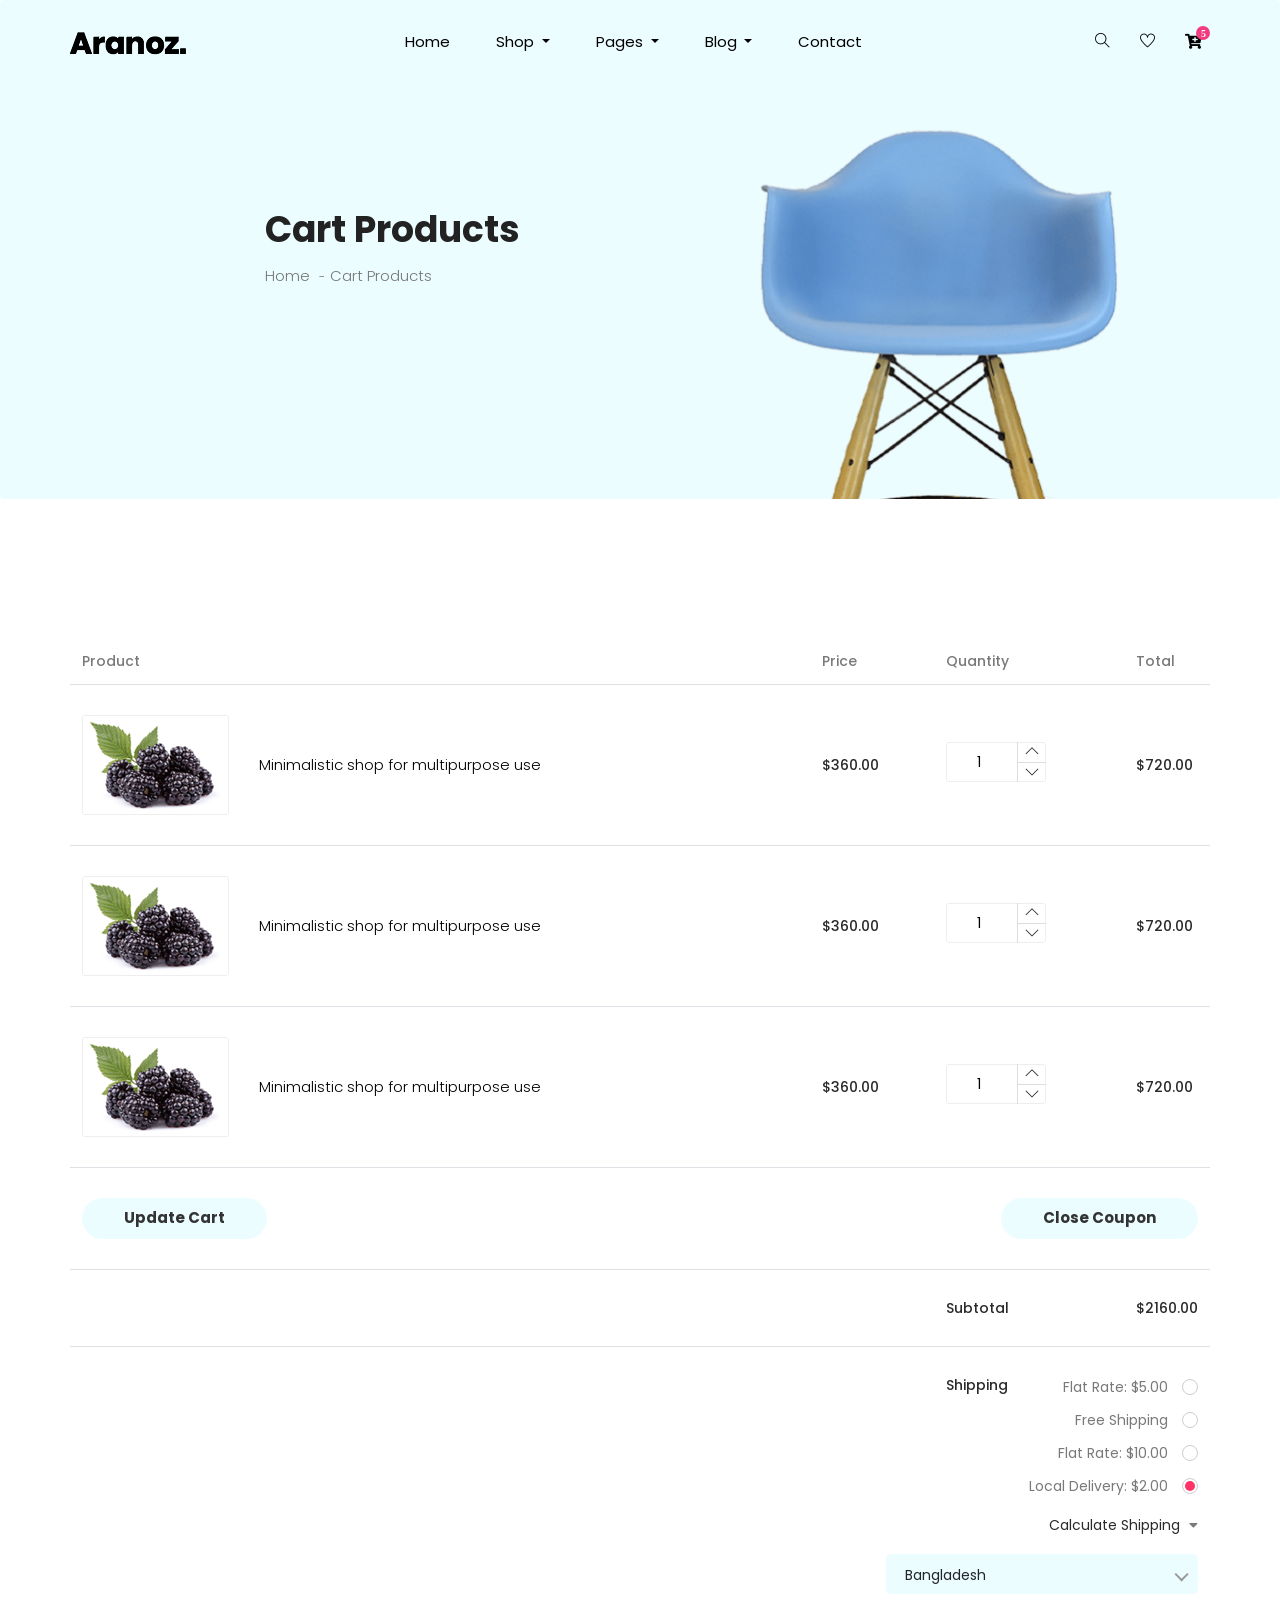
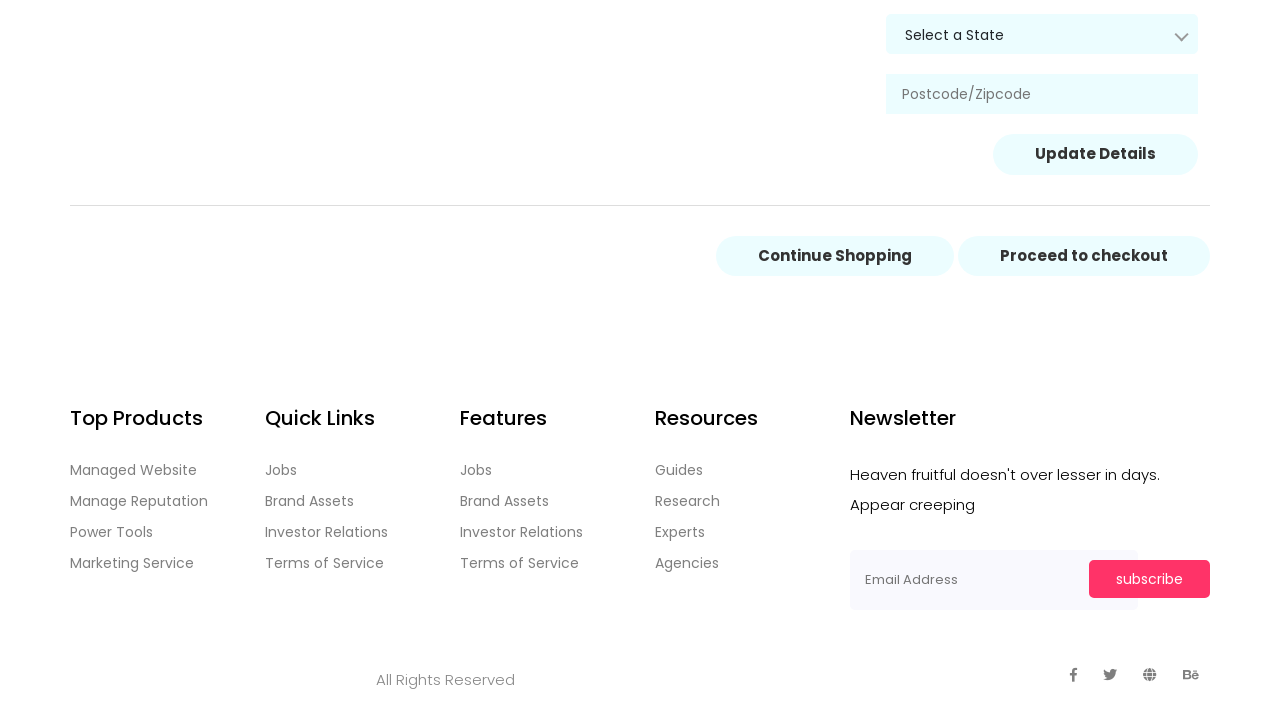
<file: public/cart.html>
<!doctype html>
<html lang="zxx">

<head>
  <!-- Required meta tags -->
  <meta charset="utf-8">
  <meta name="viewport" content="width=device-width, initial-scale=1, shrink-to-fit=no">
  <title>aranaz</title>
  <link rel="icon" href="img/favicon.png">
  <!-- Bootstrap CSS -->
  <link rel="stylesheet" href="css/bootstrap.min.css">
  <!-- animate CSS -->
  <link rel="stylesheet" href="css/animate.css">
  <!-- owl carousel CSS -->
  <link rel="stylesheet" href="css/owl.carousel.min.css">
  <!-- nice select CSS -->
  <link rel="stylesheet" href="css/nice-select.css">
  <!-- font awesome CSS -->
  <link rel="stylesheet" href="css/all.css">
  <!-- flaticon CSS -->
  <link rel="stylesheet" href="css/flaticon.css">
  <link rel="stylesheet" href="css/themify-icons.css">
  <!-- font awesome CSS -->
  <link rel="stylesheet" href="css/magnific-popup.css">
  <!-- swiper CSS -->
  <link rel="stylesheet" href="css/slick.css">
  <link rel="stylesheet" href="css/price_rangs.css">
  <!-- style CSS -->
  <link rel="stylesheet" href="css/style.css">
</head>

<body>
  <!--::header part start::-->
  <header class="main_menu home_menu">
    <div class="container">
        <div class="row align-items-center">
            <div class="col-lg-12">
                <nav class="navbar navbar-expand-lg navbar-light">
                    <a class="navbar-brand" href="index.html"> <img src="img/logo.png" alt="logo"> </a>
                    <button class="navbar-toggler" type="button" data-toggle="collapse"
                        data-target="#navbarSupportedContent" aria-controls="navbarSupportedContent"
                        aria-expanded="false" aria-label="Toggle navigation">
                        <span class="menu_icon"><i class="fas fa-bars"></i></span>
                    </button>

                    <div class="collapse navbar-collapse main-menu-item" id="navbarSupportedContent">
                        <ul class="navbar-nav">
                            <li class="nav-item">
                                <a class="nav-link" href="index.html">Home</a>
                            </li>
                            <li class="nav-item dropdown">
                                <a class="nav-link dropdown-toggle" href="blog.html" id="navbarDropdown_1"
                                    role="button" data-toggle="dropdown" aria-haspopup="true" aria-expanded="false">
                                    Shop
                                </a>
                                <div class="dropdown-menu" aria-labelledby="navbarDropdown_1">
                                    <a class="dropdown-item" href="category.html"> shop category</a>
                                    <a class="dropdown-item" href="single-product.html">product details</a>
                                    
                                </div>
                            </li>
                            <li class="nav-item dropdown">
                                <a class="nav-link dropdown-toggle" href="blog.html" id="navbarDropdown_3"
                                    role="button" data-toggle="dropdown" aria-haspopup="true" aria-expanded="false">
                                    pages
                                </a>
                                <div class="dropdown-menu" aria-labelledby="navbarDropdown_2">
                                    <a class="dropdown-item" href="login.html"> login</a>
                                    <a class="dropdown-item" href="tracking.html">tracking</a>
                                    <a class="dropdown-item" href="checkout.html">product checkout</a>
                                    <a class="dropdown-item" href="cart.html">shopping cart</a>
                                    <a class="dropdown-item" href="confirmation.html">confirmation</a>
                                    <a class="dropdown-item" href="elements.html">elements</a>
                                </div>
                            </li>
                            <li class="nav-item dropdown">
                                <a class="nav-link dropdown-toggle" href="blog.html" id="navbarDropdown_2"
                                    role="button" data-toggle="dropdown" aria-haspopup="true" aria-expanded="false">
                                    blog
                                </a>
                                <div class="dropdown-menu" aria-labelledby="navbarDropdown_2">
                                    <a class="dropdown-item" href="blog.html"> blog</a>
                                    <a class="dropdown-item" href="single-blog.html">Single blog</a>
                                </div>
                            </li>
                            
                            <li class="nav-item">
                                <a class="nav-link" href="contact.html">Contact</a>
                            </li>
                        </ul>
                    </div>
                    <div class="hearer_icon d-flex">
                        <a id="search_1" href="javascript:void(0)"><i class="ti-search"></i></a>
                        <a href=""><i class="ti-heart"></i></a>
                        <div class="dropdown cart">
                            <a class="dropdown-toggle" href="#" id="navbarDropdown3" role="button"
                                data-toggle="dropdown" aria-haspopup="true" aria-expanded="false">
                                <i class="fas fa-cart-plus"></i>
                            </a>
                            <!-- <div class="dropdown-menu" aria-labelledby="navbarDropdown">
                                <div class="single_product">

                                </div>
                            </div> -->
                            
                        </div>
                    </div>
                </nav>
            </div>
        </div>
    </div>
    <div class="search_input" id="search_input_box">
        <div class="container ">
            <form class="d-flex justify-content-between search-inner">
                <input type="text" class="form-control" id="search_input" placeholder="Search Here">
                <button type="submit" class="btn"></button>
                <span class="ti-close" id="close_search" title="Close Search"></span>
            </form>
        </div>
    </div>
</header>
  <!-- Header part end-->


  <!--================Home Banner Area =================-->
  <!-- breadcrumb start-->
  <section class="breadcrumb breadcrumb_bg">
    <div class="container">
      <div class="row justify-content-center">
        <div class="col-lg-8">
          <div class="breadcrumb_iner">
            <div class="breadcrumb_iner_item">
              <h2>Cart Products</h2>
              <p>Home <span>-</span>Cart Products</p>
            </div>
          </div>
        </div>
      </div>
    </div>
  </section>
  <!-- breadcrumb start-->

  <!--================Cart Area =================-->
  <section class="cart_area padding_top">
    <div class="container">
      <div class="cart_inner">
        <div class="table-responsive">
          <table class="table">
            <thead>
              <tr>
                <th scope="col">Product</th>
                <th scope="col">Price</th>
                <th scope="col">Quantity</th>
                <th scope="col">Total</th>
              </tr>
            </thead>
            <tbody>
              <tr>
                <td>
                  <div class="media">
                    <div class="d-flex">
                      <img src="img/product/single-product/cart-1.jpg" alt="" />
                    </div>
                    <div class="media-body">
                      <p>Minimalistic shop for multipurpose use</p>
                    </div>
                  </div>
                </td>
                <td>
                  <h5>$360.00</h5>
                </td>
                <td>
                  <div class="product_count">
                    <span class="input-number-decrement"> <i class="ti-angle-down"></i></span>
                    <input class="input-number" type="text" value="1" min="0" max="10">
                    <span class="input-number-increment"> <i class="ti-angle-up"></i></span>
                  </div>
                </td>
                <td>
                  <h5>$720.00</h5>
                </td>
              </tr>
              <tr>
                <td>
                  <div class="media">
                    <div class="d-flex">
                      <img src="img/product/single-product/cart-1.jpg" alt="" />
                    </div>
                    <div class="media-body">
                      <p>Minimalistic shop for multipurpose use</p>
                    </div>
                  </div>
                </td>
                <td>
                  <h5>$360.00</h5>
                </td>
                <td>
                  <div class="product_count">
                    <!-- <input type="text" value="1" min="0" max="10" title="Quantity:"
                      class="input-text qty input-number" />
                    <button
                      class="increase input-number-increment items-count" type="button">
                      <i class="ti-angle-up"></i>
                    </button>
                    <button
                      class="reduced input-number-decrement items-count" type="button">
                      <i class="ti-angle-down"></i>
                    </button> -->
                    <span class="input-number-decrement"> <i class="ti-angle-down"></i></span>
                    <input class="input-number" type="text" value="1" min="0" max="10">
                    <span class="input-number-increment"> <i class="ti-angle-up"></i></span>
                  </div>
                </td>
                <td>
                  <h5>$720.00</h5>
                </td>
              </tr>
              <tr>
                <td>
                  <div class="media">
                    <div class="d-flex">
                      <img src="img/product/single-product/cart-1.jpg" alt="" />
                    </div>
                    <div class="media-body">
                      <p>Minimalistic shop for multipurpose use</p>
                    </div>
                  </div>
                </td>
                <td>
                  <h5>$360.00</h5>
                </td>
                <td>
                  <div class="product_count">
                    <span class="input-number-decrement"> <i class="ti-angle-down"></i></span>
                    <input class="input-number" type="text" value="1" min="0" max="10">
                    <span class="input-number-increment"> <i class="ti-angle-up"></i></span>
                  </div>
                </td>
                <td>
                  <h5>$720.00</h5>
                </td>
              </tr>
              <tr class="bottom_button">
                <td>
                  <a class="btn_1" href="#">Update Cart</a>
                </td>
                <td></td>
                <td></td>
                <td>
                  <div class="cupon_text float-right">
                    <a class="btn_1" href="#">Close Coupon</a>
                  </div>
                </td>
              </tr>
              <tr>
                <td></td>
                <td></td>
                <td>
                  <h5>Subtotal</h5>
                </td>
                <td>
                  <h5>$2160.00</h5>
                </td>
              </tr>
              <tr class="shipping_area">
                <td></td>
                <td></td>
                <td>
                  <h5>Shipping</h5>
                </td>
                <td>
                  <div class="shipping_box">
                    <ul class="list">
                      <li>
                        <a href="#">Flat Rate: $5.00</a>
                      </li>
                      <li>
                        <a href="#">Free Shipping</a>
                      </li>
                      <li>
                        <a href="#">Flat Rate: $10.00</a>
                      </li>
                      <li class="active">
                        <a href="#">Local Delivery: $2.00</a>
                      </li>
                    </ul>
                    <h6>
                      Calculate Shipping
                      <i class="fa fa-caret-down" aria-hidden="true"></i>
                    </h6>
                    <select class="shipping_select">
                      <option value="1">Bangladesh</option>
                      <option value="2">India</option>
                      <option value="4">Pakistan</option>
                    </select>
                    <select class="shipping_select section_bg">
                      <option value="1">Select a State</option>
                      <option value="2">Select a State</option>
                      <option value="4">Select a State</option>
                    </select>
                    <input type="text" placeholder="Postcode/Zipcode" />
                    <a class="btn_1" href="#">Update Details</a>
                  </div>
                </td>
              </tr>
            </tbody>
          </table>
          <div class="checkout_btn_inner float-right">
            <a class="btn_1" href="#">Continue Shopping</a>
            <a class="btn_1 checkout_btn_1" href="#">Proceed to checkout</a>
          </div>
        </div>
      </div>
  </section>
  <!--================End Cart Area =================-->

  <!--::footer_part start::-->
  <footer class="footer_part">
    <div class="container">
      <div class="row justify-content-around">
        <div class="col-sm-6 col-lg-2">
          <div class="single_footer_part">
            <h4>Top Products</h4>
            <ul class="list-unstyled">
              <li><a href="">Managed Website</a></li>
              <li><a href="">Manage Reputation</a></li>
              <li><a href="">Power Tools</a></li>
              <li><a href="">Marketing Service</a></li>
            </ul>
          </div>
        </div>
        <div class="col-sm-6 col-lg-2">
          <div class="single_footer_part">
            <h4>Quick Links</h4>
            <ul class="list-unstyled">
              <li><a href="">Jobs</a></li>
              <li><a href="">Brand Assets</a></li>
              <li><a href="">Investor Relations</a></li>
              <li><a href="">Terms of Service</a></li>
            </ul>
          </div>
        </div>
        <div class="col-sm-6 col-lg-2">
          <div class="single_footer_part">
            <h4>Features</h4>
            <ul class="list-unstyled">
              <li><a href="">Jobs</a></li>
              <li><a href="">Brand Assets</a></li>
              <li><a href="">Investor Relations</a></li>
              <li><a href="">Terms of Service</a></li>
            </ul>
          </div>
        </div>
        <div class="col-sm-6 col-lg-2">
          <div class="single_footer_part">
            <h4>Resources</h4>
            <ul class="list-unstyled">
              <li><a href="">Guides</a></li>
              <li><a href="">Research</a></li>
              <li><a href="">Experts</a></li>
              <li><a href="">Agencies</a></li>
            </ul>
          </div>
        </div>
        <div class="col-sm-6 col-lg-4">
          <div class="single_footer_part">
            <h4>Newsletter</h4>
            <p>Heaven fruitful doesn't over lesser in days. Appear creeping
            </p>
            <div id="mc_embed_signup">
              <form target="_blank"
                action="https://spondonit.us12.list-manage.com/subscribe/post?u=1462626880ade1ac87bd9c93a&amp;id=92a4423d01"
                method="get" class="subscribe_form relative mail_part">
                <input type="email" name="email" id="newsletter-form-email" placeholder="Email Address"
                  class="placeholder hide-on-focus" onfocus="this.placeholder = ''"
                  onblur="this.placeholder = ' Email Address '">
                <button type="submit" name="submit" id="newsletter-submit"
                  class="email_icon newsletter-submit button-contactForm">subscribe</button>
                <div class="mt-10 info"></div>
              </form>
            </div>
          </div>
        </div>
      </div>

    </div>
    <div class="copyright_part">
      <div class="container">
        <div class="row">
          <div class="col-lg-8">
            <div class="copyright_text">
              <p class="text-center text-md-end text-xl-start"> 
                All Rights Reserved
              </p>
            </div>
          </div>
          <div class="col-lg-4">
            <div class="footer_icon social_icon">
              <ul class="list-unstyled">
                <li><a href="#" class="single_social_icon"><i class="fab fa-facebook-f"></i></a></li>
                <li><a href="#" class="single_social_icon"><i class="fab fa-twitter"></i></a></li>
                <li><a href="#" class="single_social_icon"><i class="fas fa-globe"></i></a></li>
                <li><a href="#" class="single_social_icon"><i class="fab fa-behance"></i></a></li>
              </ul>
            </div>
          </div>
        </div>
      </div>
    </div>
  </footer>
  <!--::footer_part end::-->

  <!-- jquery plugins here-->
  <!-- jquery -->
  <script src="js/jquery-1.12.1.min.js"></script>
  <!-- popper js -->
  <script src="js/popper.min.js"></script>
  <!-- bootstrap js -->
  <script src="js/bootstrap.min.js"></script>
  <!-- easing js -->
  <script src="js/jquery.magnific-popup.js"></script>
  <!-- swiper js -->
  <script src="js/swiper.min.js"></script>
  <!-- swiper js -->
  <script src="js/masonry.pkgd.js"></script>
  <!-- particles js -->
  <script src="js/owl.carousel.min.js"></script>
  <script src="js/jquery.nice-select.min.js"></script>
  <!-- slick js -->
  <script src="js/slick.min.js"></script>
  <script src="js/jquery.counterup.min.js"></script>
  <script src="js/waypoints.min.js"></script>
  <script src="js/contact.js"></script>
  <script src="js/jquery.ajaxchimp.min.js"></script>
  <script src="js/jquery.form.js"></script>
  <script src="js/jquery.validate.min.js"></script>
  <script src="js/mail-script.js"></script>
  <script src="js/stellar.js"></script>
  <script src="js/price_rangs.js"></script>
  <!-- custom js -->
  <script src="js/custom.js"></script>
</body>

</html>
</file>
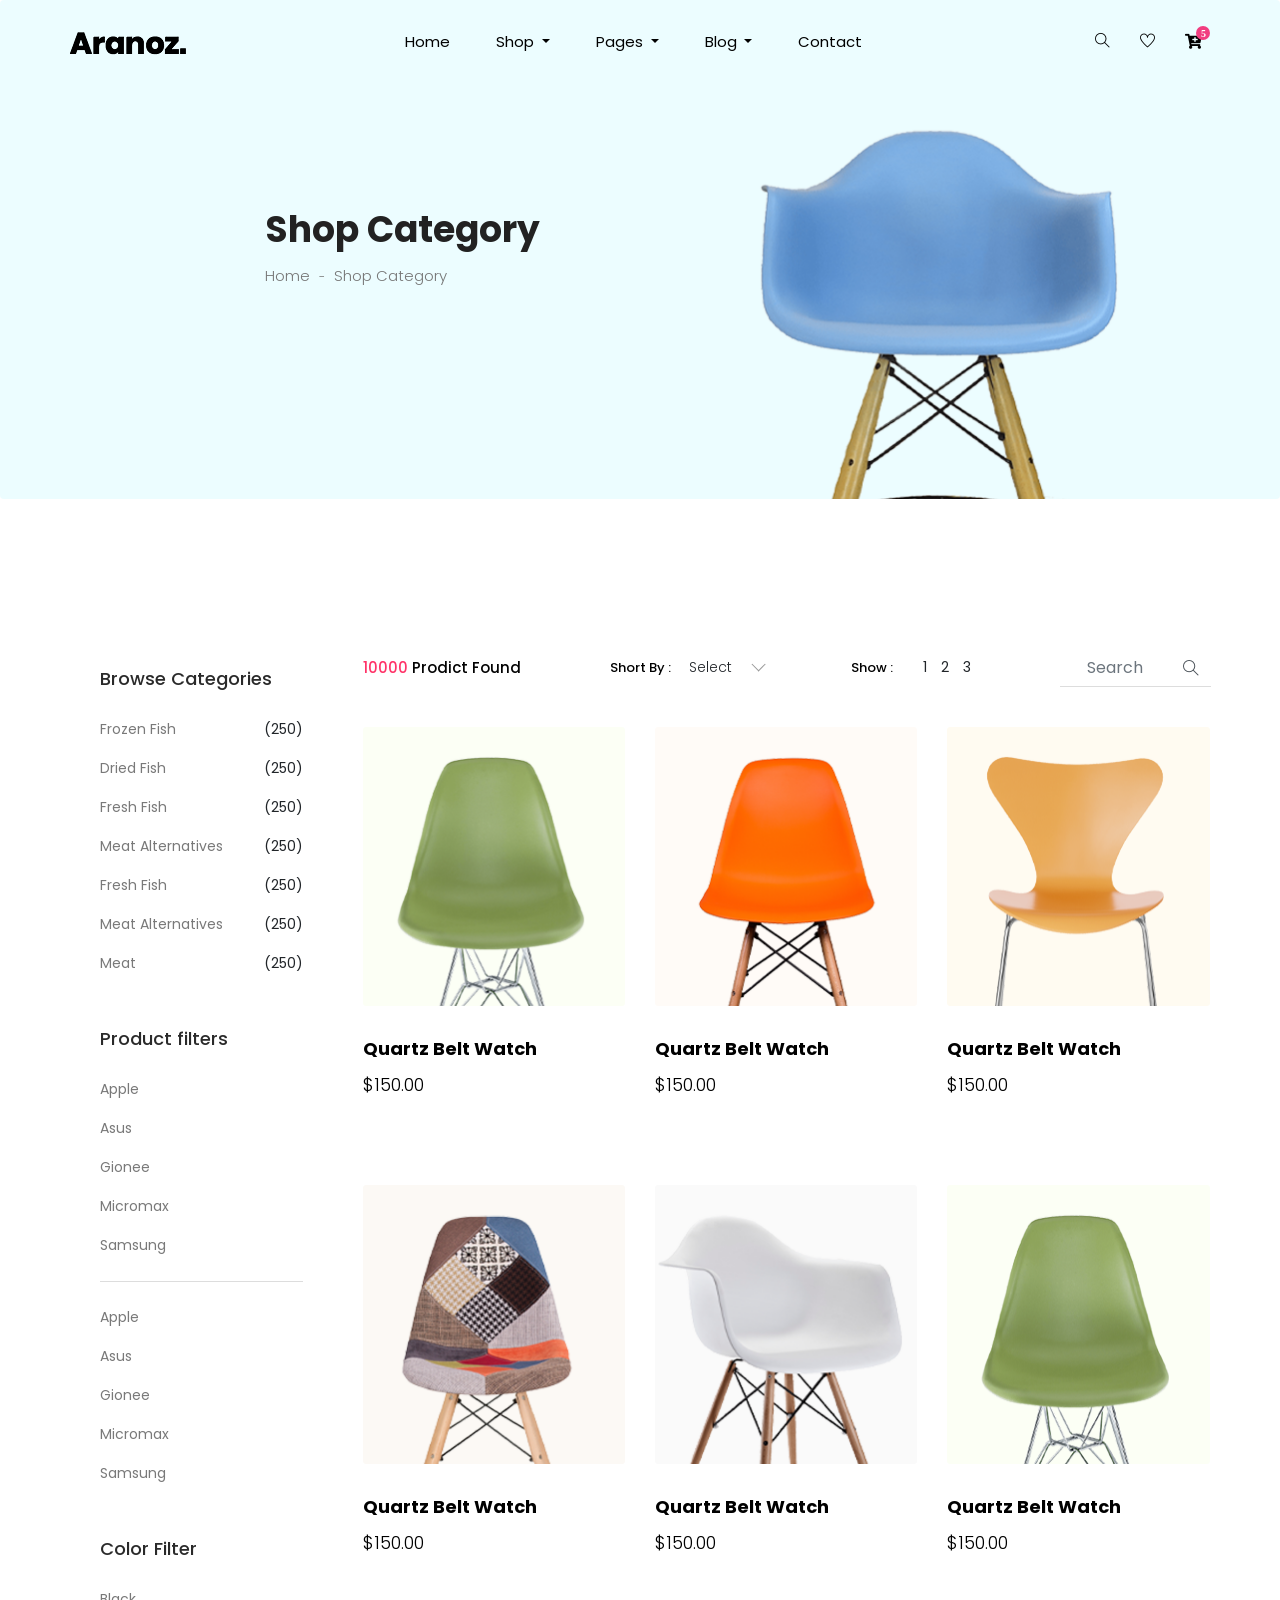
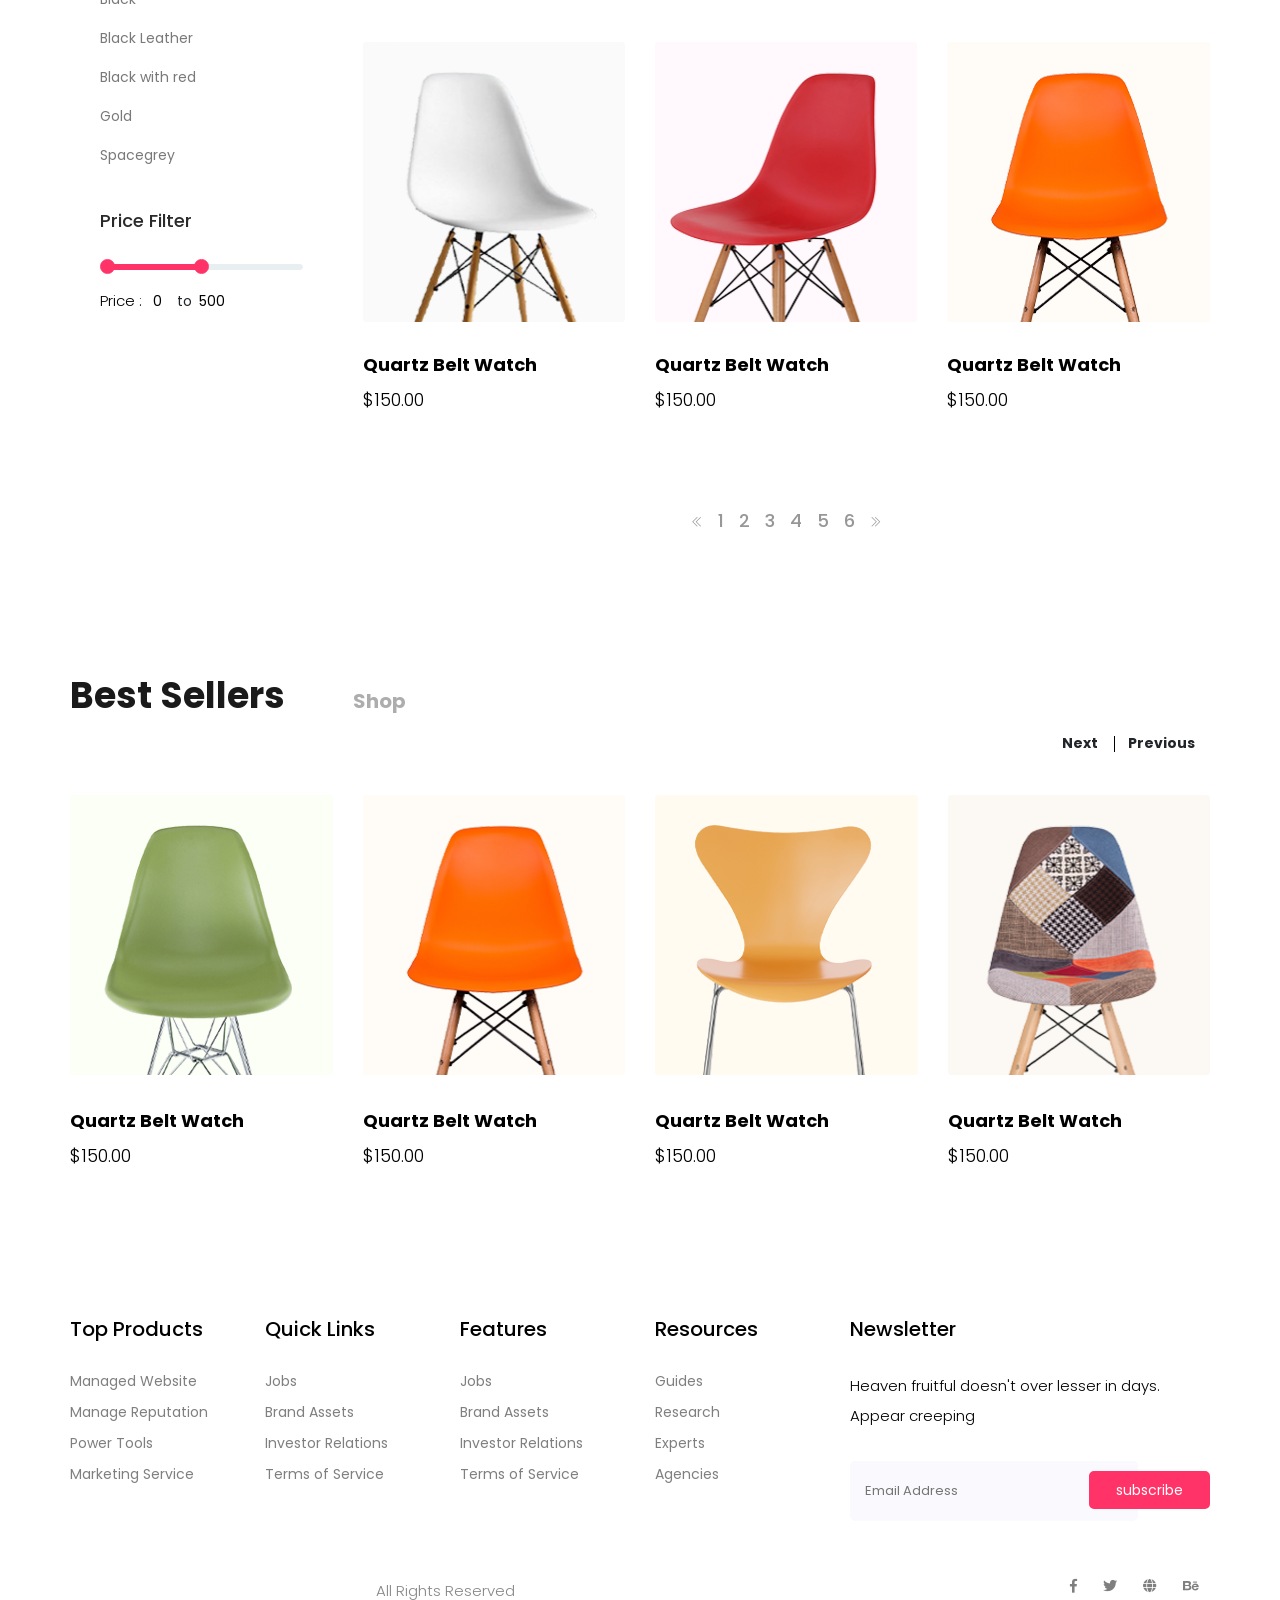
<file: public/category.html>
<!doctype html>
<html lang="zxx">

<head>
    <!-- Required meta tags -->
    <meta charset="utf-8">
    <meta name="viewport" content="width=device-width, initial-scale=1, shrink-to-fit=no">
    <title>aranoz</title>
    <link rel="icon" href="img/favicon.png">
    <!-- Bootstrap CSS -->
    <link rel="stylesheet" href="css/bootstrap.min.css">
    <!-- animate CSS -->
    <link rel="stylesheet" href="css/animate.css">
    <!-- owl carousel CSS -->
    <link rel="stylesheet" href="css/owl.carousel.min.css">
    <!-- nice select CSS -->
    <link rel="stylesheet" href="css/nice-select.css">
    <!-- font awesome CSS -->
    <link rel="stylesheet" href="css/all.css">
    <!-- flaticon CSS -->
    <link rel="stylesheet" href="css/flaticon.css">
    <link rel="stylesheet" href="css/themify-icons.css">
    <!-- font awesome CSS -->
    <link rel="stylesheet" href="css/magnific-popup.css">
    <!-- swiper CSS -->
    <link rel="stylesheet" href="css/slick.css">
    <link rel="stylesheet" href="css/price_rangs.css">
    <!-- style CSS -->
    <link rel="stylesheet" href="css/style.css">
</head>

<body>
    <!--::header part start::-->
    <header class="main_menu home_menu">
        <div class="container">
            <div class="row align-items-center">
                <div class="col-lg-12">
                    <nav class="navbar navbar-expand-lg navbar-light">
                        <a class="navbar-brand" href="index.html"> <img src="img/logo.png" alt="logo"> </a>
                        <button class="navbar-toggler" type="button" data-toggle="collapse"
                            data-target="#navbarSupportedContent" aria-controls="navbarSupportedContent"
                            aria-expanded="false" aria-label="Toggle navigation">
                            <span class="menu_icon"><i class="fas fa-bars"></i></span>
                        </button>

                        <div class="collapse navbar-collapse main-menu-item" id="navbarSupportedContent">
                            <ul class="navbar-nav">
                                <li class="nav-item">
                                    <a class="nav-link" href="index.html">Home</a>
                                </li>
                                <li class="nav-item dropdown">
                                    <a class="nav-link dropdown-toggle" href="blog.html" id="navbarDropdown_1"
                                        role="button" data-toggle="dropdown" aria-haspopup="true" aria-expanded="false">
                                        Shop
                                    </a>
                                    <div class="dropdown-menu" aria-labelledby="navbarDropdown_1">
                                        <a class="dropdown-item" href="category.html"> shop category</a>
                                        <a class="dropdown-item" href="single-product.html">product details</a>

                                    </div>
                                </li>
                                <li class="nav-item dropdown">
                                    <a class="nav-link dropdown-toggle" href="blog.html" id="navbarDropdown_3"
                                        role="button" data-toggle="dropdown" aria-haspopup="true" aria-expanded="false">
                                        pages
                                    </a>
                                    <div class="dropdown-menu" aria-labelledby="navbarDropdown_2">
                                        <a class="dropdown-item" href="login.html"> login</a>
                                        <a class="dropdown-item" href="tracking.html">tracking</a>
                                        <a class="dropdown-item" href="checkout.html">product checkout</a>
                                        <a class="dropdown-item" href="cart.html">shopping cart</a>
                                        <a class="dropdown-item" href="confirmation.html">confirmation</a>
                                        <a class="dropdown-item" href="elements.html">elements</a>
                                    </div>
                                </li>
                                <li class="nav-item dropdown">
                                    <a class="nav-link dropdown-toggle" href="blog.html" id="navbarDropdown_2"
                                        role="button" data-toggle="dropdown" aria-haspopup="true" aria-expanded="false">
                                        blog
                                    </a>
                                    <div class="dropdown-menu" aria-labelledby="navbarDropdown_2">
                                        <a class="dropdown-item" href="blog.html"> blog</a>
                                        <a class="dropdown-item" href="single-blog.html">Single blog</a>
                                    </div>
                                </li>

                                <li class="nav-item">
                                    <a class="nav-link" href="contact.html">Contact</a>
                                </li>
                            </ul>
                        </div>
                        <div class="hearer_icon d-flex">
                            <a id="search_1" href="javascript:void(0)"><i class="ti-search"></i></a>
                            <a href=""><i class="ti-heart"></i></a>
                            <div class="dropdown cart">
                                <a class="dropdown-toggle" href="#" id="navbarDropdown3" role="button"
                                    data-toggle="dropdown" aria-haspopup="true" aria-expanded="false">
                                    <i class="fas fa-cart-plus"></i>
                                </a>
                                <!-- <div class="dropdown-menu" aria-labelledby="navbarDropdown">
                                    <div class="single_product">
    
                                    </div>
                                </div> -->

                            </div>
                        </div>
                    </nav>
                </div>
            </div>
        </div>
        <div class="search_input" id="search_input_box">
            <div class="container ">
                <form class="d-flex justify-content-between search-inner">
                    <input type="text" class="form-control" id="search_input" placeholder="Search Here">
                    <button type="submit" class="btn"></button>
                    <span class="ti-close" id="close_search" title="Close Search"></span>
                </form>
            </div>
        </div>
    </header>
    <!-- Header part end-->

    <!--================Home Banner Area =================-->
    <!-- breadcrumb start-->
    <section class="breadcrumb breadcrumb_bg">
        <div class="container">
            <div class="row justify-content-center">
                <div class="col-lg-8">
                    <div class="breadcrumb_iner">
                        <div class="breadcrumb_iner_item">
                            <h2>Shop Category</h2>
                            <p>Home <span>-</span> Shop Category</p>
                        </div>
                    </div>
                </div>
            </div>
        </div>
    </section>
    <!-- breadcrumb start-->

    <!--================Category Product Area =================-->
    <section class="cat_product_area section_padding">
        <div class="container">
            <div class="row">
                <div class="col-lg-3">
                    <div class="left_sidebar_area">
                        <aside class="left_widgets p_filter_widgets">
                            <div class="l_w_title">
                                <h3>Browse Categories</h3>
                            </div>
                            <div class="widgets_inner">
                                <ul class="list">
                                    <li>
                                        <a href="#">Frozen Fish</a>
                                        <span>(250)</span>
                                    </li>
                                    <li>
                                        <a href="#">Dried Fish</a>
                                        <span>(250)</span>
                                    </li>
                                    <li>
                                        <a href="#">Fresh Fish</a>
                                        <span>(250)</span>
                                    </li>
                                    <li>
                                        <a href="#">Meat Alternatives</a>
                                        <span>(250)</span>
                                    </li>
                                    <li>
                                        <a href="#">Fresh Fish</a>
                                        <span>(250)</span>
                                    </li>
                                    <li>
                                        <a href="#">Meat Alternatives</a>
                                        <span>(250)</span>
                                    </li>
                                    <li>
                                        <a href="#">Meat</a>
                                        <span>(250)</span>
                                    </li>
                                </ul>
                            </div>
                        </aside>

                        <aside class="left_widgets p_filter_widgets">
                            <div class="l_w_title">
                                <h3>Product filters</h3>
                            </div>
                            <div class="widgets_inner">
                                <ul class="list">
                                    <li>
                                        <a href="#">Apple</a>
                                    </li>
                                    <li>
                                        <a href="#">Asus</a>
                                    </li>
                                    <li class="active">
                                        <a href="#">Gionee</a>
                                    </li>
                                    <li>
                                        <a href="#">Micromax</a>
                                    </li>
                                    <li>
                                        <a href="#">Samsung</a>
                                    </li>
                                </ul>
                                <ul class="list">
                                    <li>
                                        <a href="#">Apple</a>
                                    </li>
                                    <li>
                                        <a href="#">Asus</a>
                                    </li>
                                    <li class="active">
                                        <a href="#">Gionee</a>
                                    </li>
                                    <li>
                                        <a href="#">Micromax</a>
                                    </li>
                                    <li>
                                        <a href="#">Samsung</a>
                                    </li>
                                </ul>
                            </div>
                        </aside>

                        <aside class="left_widgets p_filter_widgets">
                            <div class="l_w_title">
                                <h3>Color Filter</h3>
                            </div>
                            <div class="widgets_inner">
                                <ul class="list">
                                    <li>
                                        <a href="#">Black</a>
                                    </li>
                                    <li>
                                        <a href="#">Black Leather</a>
                                    </li>
                                    <li class="active">
                                        <a href="#">Black with red</a>
                                    </li>
                                    <li>
                                        <a href="#">Gold</a>
                                    </li>
                                    <li>
                                        <a href="#">Spacegrey</a>
                                    </li>
                                </ul>
                            </div>
                        </aside>

                        <aside class="left_widgets p_filter_widgets price_rangs_aside">
                            <div class="l_w_title">
                                <h3>Price Filter</h3>
                            </div>
                            <div class="widgets_inner">
                                <div class="range_item">
                                    <!-- <div id="slider-range"></div> -->
                                    <input type="text" class="js-range-slider" value="" />
                                    <div class="d-flex">
                                        <div class="price_text">
                                            <p>Price :</p>
                                        </div>
                                        <div class="price_value d-flex justify-content-center">
                                            <input type="text" class="js-input-from" id="amount" readonly />
                                            <span>to</span>
                                            <input type="text" class="js-input-to" id="amount" readonly />
                                        </div>
                                    </div>
                                </div>
                            </div>
                        </aside>
                    </div>
                </div>
                <div class="col-lg-9">
                    <div class="row">
                        <div class="col-lg-12">
                            <div class="product_top_bar d-flex justify-content-between align-items-center">
                                <div class="single_product_menu">
                                    <p><span>10000 </span> Prodict Found</p>
                                </div>
                                <div class="single_product_menu d-flex">
                                    <h5>short by : </h5>
                                    <select>
                                        <option data-display="Select">name</option>
                                        <option value="1">price</option>
                                        <option value="2">product</option>
                                    </select>
                                </div>
                                <div class="single_product_menu d-flex">
                                    <h5>show :</h5>
                                    <div class="top_pageniation">
                                        <ul>
                                            <li>1</li>
                                            <li>2</li>
                                            <li>3</li>
                                        </ul>
                                    </div>
                                </div>
                                <div class="single_product_menu d-flex">
                                    <div class="input-group">
                                        <input type="text" class="form-control" placeholder="search"
                                            aria-describedby="inputGroupPrepend">
                                        <div class="input-group-prepend">
                                            <span class="input-group-text" id="inputGroupPrepend"><i
                                                    class="ti-search"></i></span>
                                        </div>
                                    </div>
                                </div>
                            </div>
                        </div>
                    </div>

                    <div class="row align-items-center latest_product_inner">
                        <div class="col-lg-4 col-sm-6">
                            <div class="single_product_item">
                                <img src="img/product/product_1.png" alt="">
                                <div class="single_product_text">
                                    <h4>Quartz Belt Watch</h4>
                                    <h3>$150.00</h3>
                                    <a href="#" class="add_cart">+ add to cart<i class="ti-heart"></i></a>
                                </div>
                            </div>
                        </div>
                        <div class="col-lg-4 col-sm-6">
                            <div class="single_product_item">
                                <img src="img/product/product_2.png" alt="">
                                <div class="single_product_text">
                                    <h4>Quartz Belt Watch</h4>
                                    <h3>$150.00</h3>
                                    <a href="#" class="add_cart">+ add to cart<i class="ti-heart"></i></a>
                                </div>
                            </div>
                        </div>
                        <div class="col-lg-4 col-sm-6">
                            <div class="single_product_item">
                                <img src="img/product/product_3.png" alt="">
                                <div class="single_product_text">
                                    <h4>Quartz Belt Watch</h4>
                                    <h3>$150.00</h3>
                                    <a href="#" class="add_cart">+ add to cart<i class="ti-heart"></i></a>
                                </div>
                            </div>
                        </div>
                        <div class="col-lg-4 col-sm-6">
                            <div class="single_product_item">
                                <img src="img/product/product_4.png" alt="">
                                <div class="single_product_text">
                                    <h4>Quartz Belt Watch</h4>
                                    <h3>$150.00</h3>
                                    <a href="#" class="add_cart">+ add to cart<i class="ti-heart"></i></a>
                                </div>
                            </div>
                        </div>
                        <div class="col-lg-4 col-sm-6">
                            <div class="single_product_item">
                                <img src="img/product/product_5.png" alt="">
                                <div class="single_product_text">
                                    <h4>Quartz Belt Watch</h4>
                                    <h3>$150.00</h3>
                                    <a href="#" class="add_cart">+ add to cart<i class="ti-heart"></i></a>
                                </div>
                            </div>
                        </div>
                        <div class="col-lg-4 col-sm-6">
                            <div class="single_product_item">
                                <img src="img/product/product_6.png" alt="">
                                <div class="single_product_text">
                                    <h4>Quartz Belt Watch</h4>
                                    <h3>$150.00</h3>
                                    <a href="#" class="add_cart">+ add to cart<i class="ti-heart"></i></a>
                                </div>
                            </div>
                        </div>
                        <div class="col-lg-4 col-sm-6">
                            <div class="single_product_item">
                                <img src="img/product/product_7.png" alt="">
                                <div class="single_product_text">
                                    <h4>Quartz Belt Watch</h4>
                                    <h3>$150.00</h3>
                                    <a href="#" class="add_cart">+ add to cart<i class="ti-heart"></i></a>
                                </div>
                            </div>
                        </div>
                        <div class="col-lg-4 col-sm-6">
                            <div class="single_product_item">
                                <img src="img/product/product_8.png" alt="">
                                <div class="single_product_text">
                                    <h4>Quartz Belt Watch</h4>
                                    <h3>$150.00</h3>
                                    <a href="#" class="add_cart">+ add to cart<i class="ti-heart"></i></a>
                                </div>
                            </div>
                        </div>
                        <div class="col-lg-4 col-sm-6">
                            <div class="single_product_item">
                                <img src="img/product/product_2.png" alt="">
                                <div class="single_product_text">
                                    <h4>Quartz Belt Watch</h4>
                                    <h3>$150.00</h3>
                                    <a href="#" class="add_cart">+ add to cart<i class="ti-heart"></i></a>
                                </div>
                            </div>
                        </div>
                        <div class="col-lg-12">
                            <div class="pageination">
                                <nav aria-label="Page navigation example">
                                    <ul class="pagination justify-content-center">
                                        <li class="page-item">
                                            <a class="page-link" href="#" aria-label="Previous">
                                                <i class="ti-angle-double-left"></i>
                                            </a>
                                        </li>
                                        <li class="page-item"><a class="page-link" href="#">1</a></li>
                                        <li class="page-item"><a class="page-link" href="#">2</a></li>
                                        <li class="page-item"><a class="page-link" href="#">3</a></li>
                                        <li class="page-item"><a class="page-link" href="#">4</a></li>
                                        <li class="page-item"><a class="page-link" href="#">5</a></li>
                                        <li class="page-item"><a class="page-link" href="#">6</a></li>
                                        <li class="page-item">
                                            <a class="page-link" href="#" aria-label="Next">
                                                <i class="ti-angle-double-right"></i>
                                            </a>
                                        </li>
                                    </ul>
                                </nav>
                            </div>
                        </div>
                    </div>
                </div>
            </div>
        </div>
    </section>
    <!--================End Category Product Area =================-->

    <!-- product_list part start-->
    <section class="product_list best_seller">
        <div class="container">
            <div class="row justify-content-center">
                <div class="col-lg-12">
                    <div class="section_tittle text-center">
                        <h2>Best Sellers <span>shop</span></h2>
                    </div>
                </div>
            </div>
            <div class="row align-items-center justify-content-between">
                <div class="col-lg-12">
                    <div class="best_product_slider owl-carousel">
                        <div class="single_product_item">
                            <img src="img/product/product_1.png" alt="">
                            <div class="single_product_text">
                                <h4>Quartz Belt Watch</h4>
                                <h3>$150.00</h3>
                            </div>
                        </div>
                        <div class="single_product_item">
                            <img src="img/product/product_2.png" alt="">
                            <div class="single_product_text">
                                <h4>Quartz Belt Watch</h4>
                                <h3>$150.00</h3>
                            </div>
                        </div>
                        <div class="single_product_item">
                            <img src="img/product/product_3.png" alt="">
                            <div class="single_product_text">
                                <h4>Quartz Belt Watch</h4>
                                <h3>$150.00</h3>
                            </div>
                        </div>
                        <div class="single_product_item">
                            <img src="img/product/product_4.png" alt="">
                            <div class="single_product_text">
                                <h4>Quartz Belt Watch</h4>
                                <h3>$150.00</h3>
                            </div>
                        </div>
                        <div class="single_product_item">
                            <img src="img/product/product_5.png" alt="">
                            <div class="single_product_text">
                                <h4>Quartz Belt Watch</h4>
                                <h3>$150.00</h3>
                            </div>
                        </div>
                    </div>
                </div>
            </div>
        </div>
    </section>
    <!-- product_list part end-->

    <!--::footer_part start::-->
    <footer class="footer_part">
        <div class="container">
            <div class="row justify-content-around">
                <div class="col-sm-6 col-lg-2">
                    <div class="single_footer_part">
                        <h4>Top Products</h4>
                        <ul class="list-unstyled">
                            <li><a href="">Managed Website</a></li>
                            <li><a href="">Manage Reputation</a></li>
                            <li><a href="">Power Tools</a></li>
                            <li><a href="">Marketing Service</a></li>
                        </ul>
                    </div>
                </div>
                <div class="col-sm-6 col-lg-2">
                    <div class="single_footer_part">
                        <h4>Quick Links</h4>
                        <ul class="list-unstyled">
                            <li><a href="">Jobs</a></li>
                            <li><a href="">Brand Assets</a></li>
                            <li><a href="">Investor Relations</a></li>
                            <li><a href="">Terms of Service</a></li>
                        </ul>
                    </div>
                </div>
                <div class="col-sm-6 col-lg-2">
                    <div class="single_footer_part">
                        <h4>Features</h4>
                        <ul class="list-unstyled">
                            <li><a href="">Jobs</a></li>
                            <li><a href="">Brand Assets</a></li>
                            <li><a href="">Investor Relations</a></li>
                            <li><a href="">Terms of Service</a></li>
                        </ul>
                    </div>
                </div>
                <div class="col-sm-6 col-lg-2">
                    <div class="single_footer_part">
                        <h4>Resources</h4>
                        <ul class="list-unstyled">
                            <li><a href="">Guides</a></li>
                            <li><a href="">Research</a></li>
                            <li><a href="">Experts</a></li>
                            <li><a href="">Agencies</a></li>
                        </ul>
                    </div>
                </div>
                <div class="col-sm-6 col-lg-4">
                    <div class="single_footer_part">
                        <h4>Newsletter</h4>
                        <p>Heaven fruitful doesn't over lesser in days. Appear creeping
                        </p>
                        <div id="mc_embed_signup">
                            <form target="_blank"
                                action="https://spondonit.us12.list-manage.com/subscribe/post?u=1462626880ade1ac87bd9c93a&amp;id=92a4423d01"
                                method="get" class="subscribe_form relative mail_part">
                                <input type="email" name="email" id="newsletter-form-email" placeholder="Email Address"
                                    class="placeholder hide-on-focus" onfocus="this.placeholder = ''"
                                    onblur="this.placeholder = ' Email Address '">
                                <button type="submit" name="submit" id="newsletter-submit"
                                    class="email_icon newsletter-submit button-contactForm">subscribe</button>
                                <div class="mt-10 info"></div>
                            </form>
                        </div>
                    </div>
                </div>
            </div>

        </div>
        <div class="copyright_part">
            <div class="container">
                <div class="row">
                    <div class="col-lg-8">
                        <div class="copyright_text">
              <p class="text-center text-md-end text-xl-start"> 
                All Rights Reserved
              </p>
                        </div>
                    </div>
                    <div class="col-lg-4">
                        <div class="footer_icon social_icon">
                            <ul class="list-unstyled">
                                <li><a href="#" class="single_social_icon"><i class="fab fa-facebook-f"></i></a></li>
                                <li><a href="#" class="single_social_icon"><i class="fab fa-twitter"></i></a></li>
                                <li><a href="#" class="single_social_icon"><i class="fas fa-globe"></i></a></li>
                                <li><a href="#" class="single_social_icon"><i class="fab fa-behance"></i></a></li>
                            </ul>
                        </div>
                    </div>
                </div>
            </div>
        </div>
    </footer>
    <!--::footer_part end::-->

    <!-- jquery plugins here-->
    <script src="js/jquery-1.12.1.min.js"></script>
    <!-- popper js -->
    <script src="js/popper.min.js"></script>
    <!-- bootstrap js -->
    <script src="js/bootstrap.min.js"></script>
    <!-- easing js -->
    <script src="js/jquery.magnific-popup.js"></script>
    <!-- swiper js -->
    <script src="js/swiper.min.js"></script>
    <!-- swiper js -->
    <script src="js/masonry.pkgd.js"></script>
    <!-- particles js -->
    <script src="js/owl.carousel.min.js"></script>
    <script src="js/jquery.nice-select.min.js"></script>
    <!-- slick js -->
    <script src="js/slick.min.js"></script>
    <script src="js/jquery.counterup.min.js"></script>
    <script src="js/waypoints.min.js"></script>
    <script src="js/contact.js"></script>
    <script src="js/jquery.ajaxchimp.min.js"></script>
    <script src="js/jquery.form.js"></script>
    <script src="js/jquery.validate.min.js"></script>
    <script src="js/mail-script.js"></script>
    <script src="js/stellar.js"></script>
    <script src="js/price_rangs.js"></script>
    <!-- custom js -->
    <script src="js/custom.js"></script>
</body>

</html>
</file>
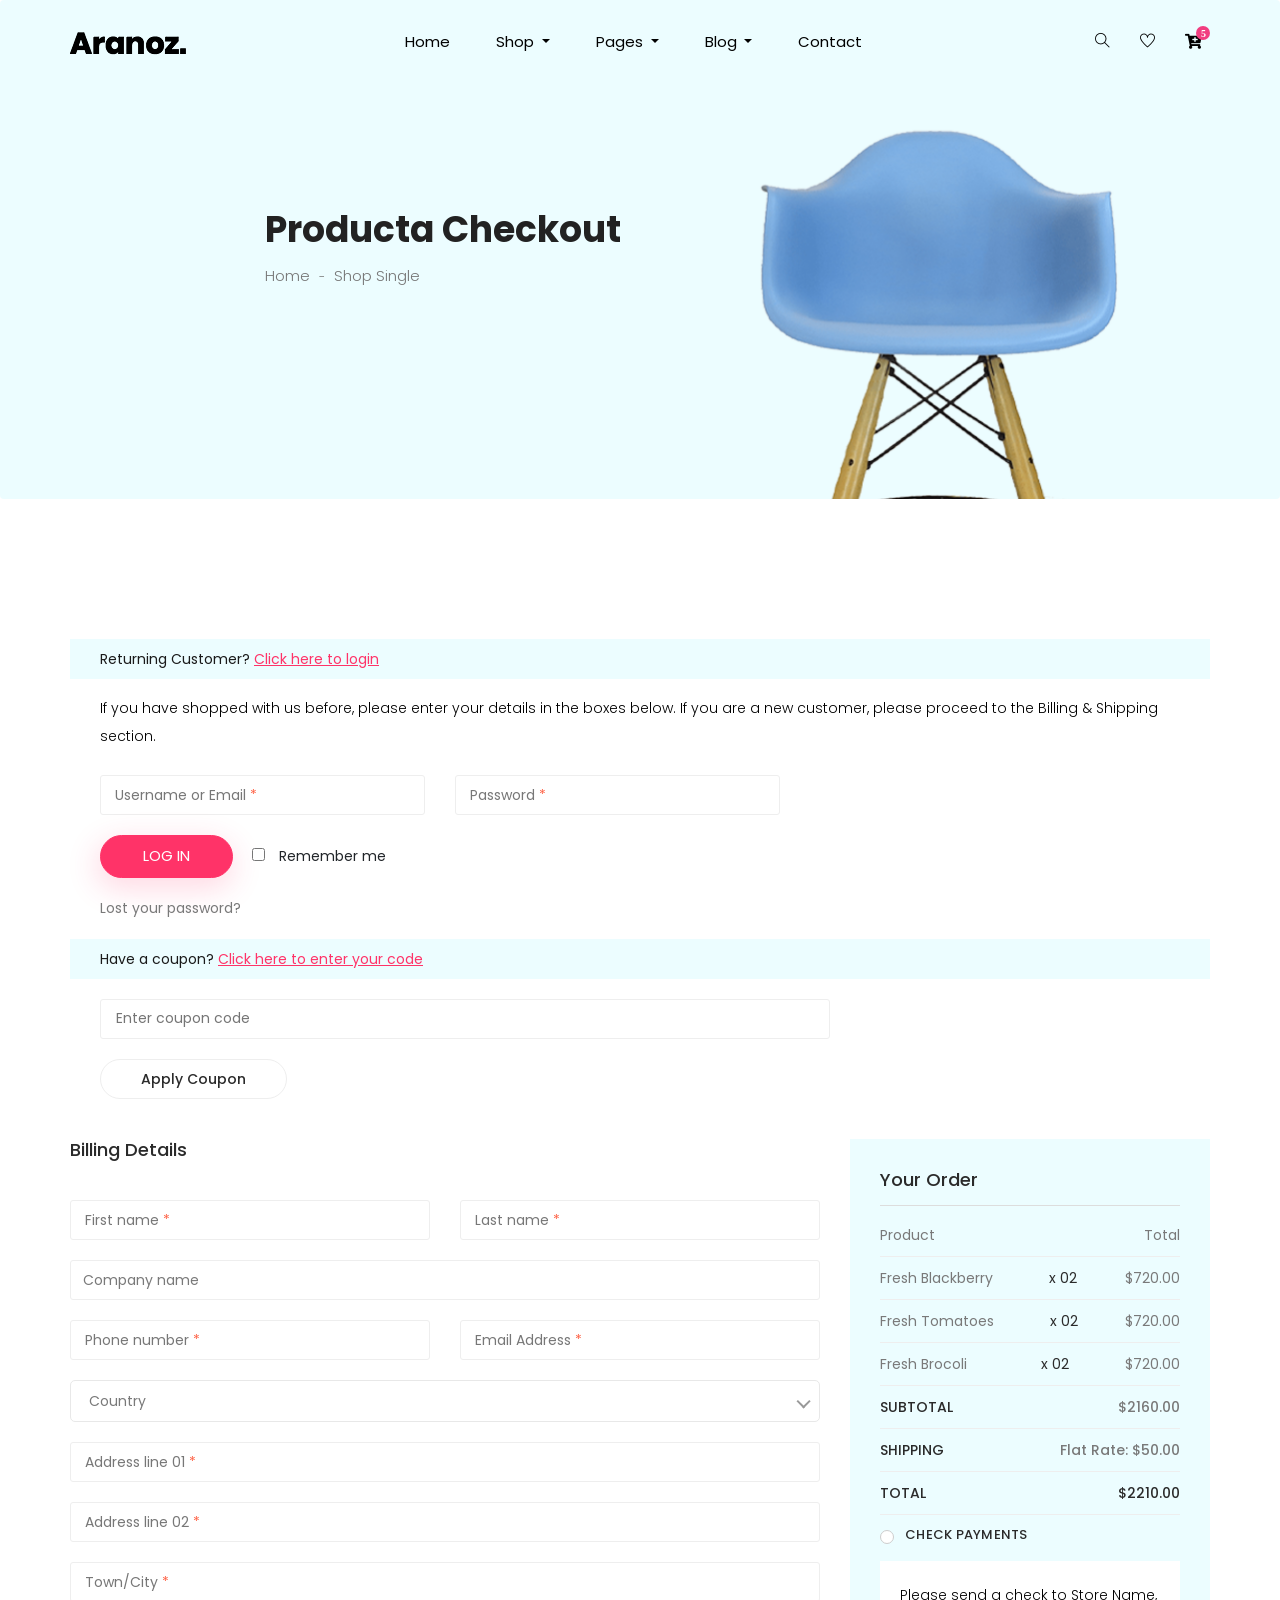
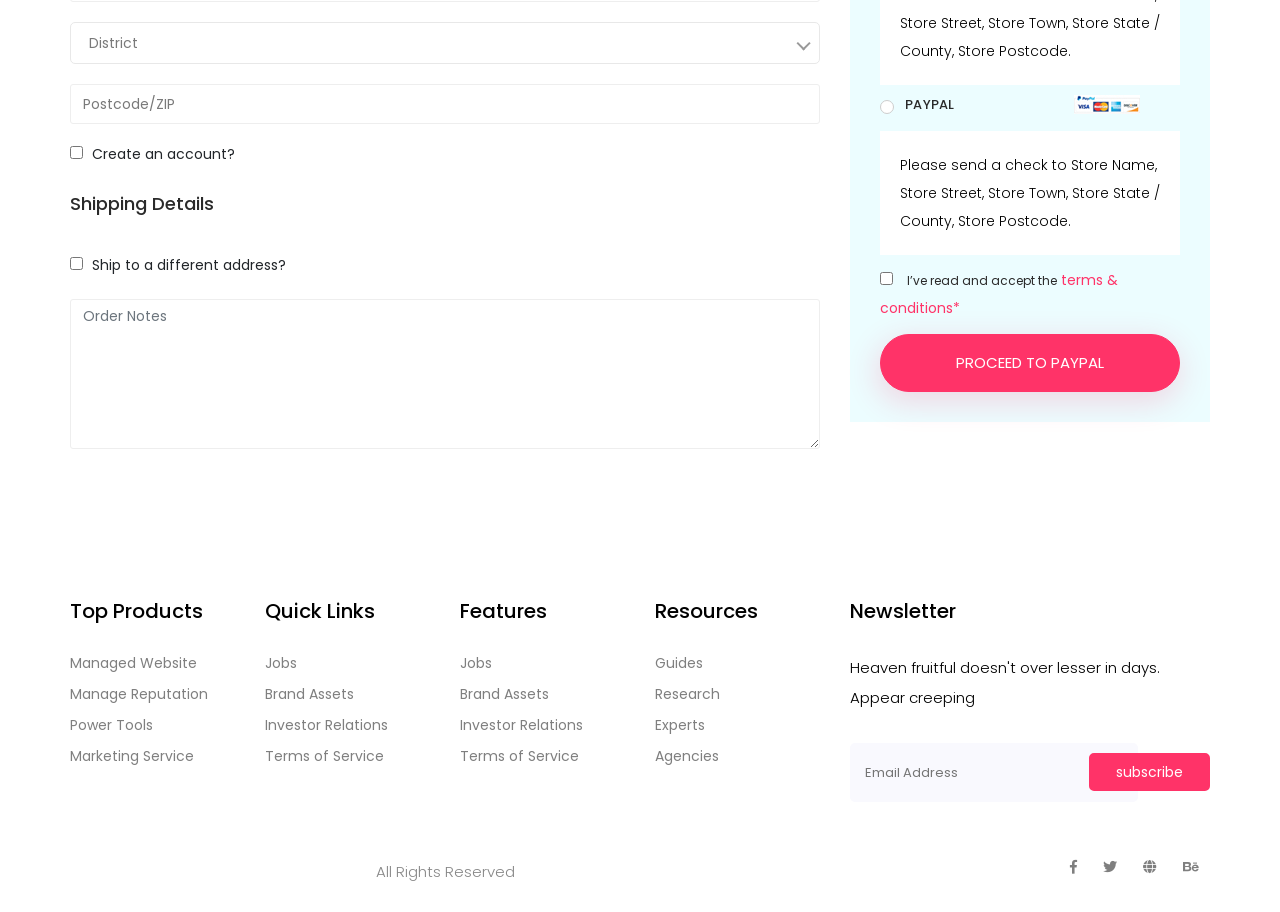
<file: public/checkout.html>
<!doctype html>
<html lang="zxx">

<head>
  <!-- Required meta tags -->
  <meta charset="utf-8">
  <meta name="viewport" content="width=device-width, initial-scale=1, shrink-to-fit=no">
  <title>aranaz</title>
  <link rel="icon" href="img/favicon.png">
  <!-- Bootstrap CSS -->
  <link rel="stylesheet" href="css/bootstrap.min.css">
  <!-- animate CSS -->
  <link rel="stylesheet" href="css/animate.css">
  <!-- owl carousel CSS -->
  <link rel="stylesheet" href="css/owl.carousel.min.css">
  <!-- nice select CSS -->
  <link rel="stylesheet" href="css/nice-select.css">
  <!-- font awesome CSS -->
  <link rel="stylesheet" href="css/all.css">
  <!-- flaticon CSS -->
  <link rel="stylesheet" href="css/flaticon.css">
  <link rel="stylesheet" href="css/themify-icons.css">
  <!-- font awesome CSS -->
  <link rel="stylesheet" href="css/magnific-popup.css">
  <!-- swiper CSS -->
  <link rel="stylesheet" href="css/slick.css">
  <link rel="stylesheet" href="css/price_rangs.css">
  <!-- style CSS -->
  <link rel="stylesheet" href="css/style.css">
</head>

<body>
  <!--::header part start::-->
  <header class="main_menu home_menu">
    <div class="container">
        <div class="row align-items-center">
            <div class="col-lg-12">
                <nav class="navbar navbar-expand-lg navbar-light">
                    <a class="navbar-brand" href="index.html"> <img src="img/logo.png" alt="logo"> </a>
                    <button class="navbar-toggler" type="button" data-toggle="collapse"
                        data-target="#navbarSupportedContent" aria-controls="navbarSupportedContent"
                        aria-expanded="false" aria-label="Toggle navigation">
                        <span class="menu_icon"><i class="fas fa-bars"></i></span>
                    </button>

                    <div class="collapse navbar-collapse main-menu-item" id="navbarSupportedContent">
                        <ul class="navbar-nav">
                            <li class="nav-item">
                                <a class="nav-link" href="index.html">Home</a>
                            </li>
                            <li class="nav-item dropdown">
                                <a class="nav-link dropdown-toggle" href="blog.html" id="navbarDropdown_1"
                                    role="button" data-toggle="dropdown" aria-haspopup="true" aria-expanded="false">
                                    Shop
                                </a>
                                <div class="dropdown-menu" aria-labelledby="navbarDropdown_1">
                                    <a class="dropdown-item" href="category.html"> shop category</a>
                                    <a class="dropdown-item" href="single-product.html">product details</a>
                                    
                                </div>
                            </li>
                            <li class="nav-item dropdown">
                                <a class="nav-link dropdown-toggle" href="blog.html" id="navbarDropdown_3"
                                    role="button" data-toggle="dropdown" aria-haspopup="true" aria-expanded="false">
                                    pages
                                </a>
                                <div class="dropdown-menu" aria-labelledby="navbarDropdown_2">
                                    <a class="dropdown-item" href="login.html"> login</a>
                                    <a class="dropdown-item" href="tracking.html">tracking</a>
                                    <a class="dropdown-item" href="checkout.html">product checkout</a>
                                    <a class="dropdown-item" href="cart.html">shopping cart</a>
                                    <a class="dropdown-item" href="confirmation.html">confirmation</a>
                                    <a class="dropdown-item" href="elements.html">elements</a>
                                </div>
                            </li>
                            <li class="nav-item dropdown">
                                <a class="nav-link dropdown-toggle" href="blog.html" id="navbarDropdown_2"
                                    role="button" data-toggle="dropdown" aria-haspopup="true" aria-expanded="false">
                                    blog
                                </a>
                                <div class="dropdown-menu" aria-labelledby="navbarDropdown_2">
                                    <a class="dropdown-item" href="blog.html"> blog</a>
                                    <a class="dropdown-item" href="single-blog.html">Single blog</a>
                                </div>
                            </li>
                            
                            <li class="nav-item">
                                <a class="nav-link" href="contact.html">Contact</a>
                            </li>
                        </ul>
                    </div>
                    <div class="hearer_icon d-flex">
                        <a id="search_1" href="javascript:void(0)"><i class="ti-search"></i></a>
                        <a href=""><i class="ti-heart"></i></a>
                        <div class="dropdown cart">
                            <a class="dropdown-toggle" href="#" id="navbarDropdown3" role="button"
                                data-toggle="dropdown" aria-haspopup="true" aria-expanded="false">
                                <i class="fas fa-cart-plus"></i>
                            </a>
                            <!-- <div class="dropdown-menu" aria-labelledby="navbarDropdown">
                                <div class="single_product">

                                </div>
                            </div> -->
                            
                        </div>
                    </div>
                </nav>
            </div>
        </div>
    </div>
    <div class="search_input" id="search_input_box">
        <div class="container ">
            <form class="d-flex justify-content-between search-inner">
                <input type="text" class="form-control" id="search_input" placeholder="Search Here">
                <button type="submit" class="btn"></button>
                <span class="ti-close" id="close_search" title="Close Search"></span>
            </form>
        </div>
    </div>
</header>
  <!-- Header part end-->

  <!--================Home Banner Area =================-->
  <!-- breadcrumb start-->
  <section class="breadcrumb breadcrumb_bg">
    <div class="container">
      <div class="row justify-content-center">
        <div class="col-lg-8">
          <div class="breadcrumb_iner">
            <div class="breadcrumb_iner_item">
              <h2>Producta Checkout</h2>
              <p>Home <span>-</span> Shop Single</p>
            </div>
          </div>
        </div>
      </div>
    </div>
  </section>
  <!-- breadcrumb start-->

  <!--================Checkout Area =================-->
  <section class="checkout_area padding_top">
    <div class="container">
      <div class="returning_customer">
        <div class="check_title">
          <h2>
            Returning Customer?
            <a href="#">Click here to login</a>
          </h2>
        </div>
        <p>
          If you have shopped with us before, please enter your details in the
          boxes below. If you are a new customer, please proceed to the
          Billing & Shipping section.
        </p>
        <form class="row contact_form" action="#" method="post" novalidate="novalidate">
          <div class="col-md-6 form-group p_star">
            <input type="text" class="form-control" id="name" name="name" value=" " />
            <span class="placeholder" data-placeholder="Username or Email"></span>
          </div>
          <div class="col-md-6 form-group p_star">
            <input type="password" class="form-control" id="password" name="password" value="" />
            <span class="placeholder" data-placeholder="Password"></span>
          </div>
          <div class="col-md-12 form-group">
            <button type="submit" value="submit" class="btn_3">
              log in
            </button>
            <div class="creat_account">
              <input type="checkbox" id="f-option" name="selector" />
              <label for="f-option">Remember me</label>
            </div>
            <a class="lost_pass" href="#">Lost your password?</a>
          </div>
        </form>
      </div>
      <div class="cupon_area">
        <div class="check_title">
          <h2>
            Have a coupon?
            <a href="#">Click here to enter your code</a>
          </h2>
        </div>
        <input type="text" placeholder="Enter coupon code" />
        <a class="tp_btn" href="#">Apply Coupon</a>
      </div>
      <div class="billing_details">
        <div class="row">
          <div class="col-lg-8">
            <h3>Billing Details</h3>
            <form class="row contact_form" action="#" method="post" novalidate="novalidate">
              <div class="col-md-6 form-group p_star">
                <input type="text" class="form-control" id="first" name="name" />
                <span class="placeholder" data-placeholder="First name"></span>
              </div>
              <div class="col-md-6 form-group p_star">
                <input type="text" class="form-control" id="last" name="name" />
                <span class="placeholder" data-placeholder="Last name"></span>
              </div>
              <div class="col-md-12 form-group">
                <input type="text" class="form-control" id="company" name="company" placeholder="Company name" />
              </div>
              <div class="col-md-6 form-group p_star">
                <input type="text" class="form-control" id="number" name="number" />
                <span class="placeholder" data-placeholder="Phone number"></span>
              </div>
              <div class="col-md-6 form-group p_star">
                <input type="text" class="form-control" id="email" name="compemailany" />
                <span class="placeholder" data-placeholder="Email Address"></span>
              </div>
              <div class="col-md-12 form-group p_star">
                <select class="country_select">
                  <option value="1">Country</option>
                  <option value="2">Country</option>
                  <option value="4">Country</option>
                </select>
              </div>
              <div class="col-md-12 form-group p_star">
                <input type="text" class="form-control" id="add1" name="add1" />
                <span class="placeholder" data-placeholder="Address line 01"></span>
              </div>
              <div class="col-md-12 form-group p_star">
                <input type="text" class="form-control" id="add2" name="add2" />
                <span class="placeholder" data-placeholder="Address line 02"></span>
              </div>
              <div class="col-md-12 form-group p_star">
                <input type="text" class="form-control" id="city" name="city" />
                <span class="placeholder" data-placeholder="Town/City"></span>
              </div>
              <div class="col-md-12 form-group p_star">
                <select class="country_select">
                  <option value="1">District</option>
                  <option value="2">District</option>
                  <option value="4">District</option>
                </select>
              </div>
              <div class="col-md-12 form-group">
                <input type="text" class="form-control" id="zip" name="zip" placeholder="Postcode/ZIP" />
              </div>
              <div class="col-md-12 form-group">
                <div class="creat_account">
                  <input type="checkbox" id="f-option2" name="selector" />
                  <label for="f-option2">Create an account?</label>
                </div>
              </div>
              <div class="col-md-12 form-group">
                <div class="creat_account">
                  <h3>Shipping Details</h3>
                  <input type="checkbox" id="f-option3" name="selector" />
                  <label for="f-option3">Ship to a different address?</label>
                </div>
                <textarea class="form-control" name="message" id="message" rows="1"
                  placeholder="Order Notes"></textarea>
              </div>
            </form>
          </div>
          <div class="col-lg-4">
            <div class="order_box">
              <h2>Your Order</h2>
              <ul class="list">
                <li>
                  <a href="#">Product
                    <span>Total</span>
                  </a>
                </li>
                <li>
                  <a href="#">Fresh Blackberry
                    <span class="middle">x 02</span>
                    <span class="last">$720.00</span>
                  </a>
                </li>
                <li>
                  <a href="#">Fresh Tomatoes
                    <span class="middle">x 02</span>
                    <span class="last">$720.00</span>
                  </a>
                </li>
                <li>
                  <a href="#">Fresh Brocoli
                    <span class="middle">x 02</span>
                    <span class="last">$720.00</span>
                  </a>
                </li>
              </ul>
              <ul class="list list_2">
                <li>
                  <a href="#">Subtotal
                    <span>$2160.00</span>
                  </a>
                </li>
                <li>
                  <a href="#">Shipping
                    <span>Flat rate: $50.00</span>
                  </a>
                </li>
                <li>
                  <a href="#">Total
                    <span>$2210.00</span>
                  </a>
                </li>
              </ul>
              <div class="payment_item">
                <div class="radion_btn">
                  <input type="radio" id="f-option5" name="selector" />
                  <label for="f-option5">Check payments</label>
                  <div class="check"></div>
                </div>
                <p>
                  Please send a check to Store Name, Store Street, Store Town,
                  Store State / County, Store Postcode.
                </p>
              </div>
              <div class="payment_item active">
                <div class="radion_btn">
                  <input type="radio" id="f-option6" name="selector" />
                  <label for="f-option6">Paypal </label>
                  <img src="img/product/single-product/card.jpg" alt="" />
                  <div class="check"></div>
                </div>
                <p>
                  Please send a check to Store Name, Store Street, Store Town,
                  Store State / County, Store Postcode.
                </p>
              </div>
              <div class="creat_account">
                <input type="checkbox" id="f-option4" name="selector" />
                <label for="f-option4">I’ve read and accept the </label>
                <a href="#">terms & conditions*</a>
              </div>
              <a class="btn_3" href="#">Proceed to Paypal</a>
            </div>
          </div>
        </div>
      </div>
    </div>
  </section>
  <!--================End Checkout Area =================-->

  <!--::footer_part start::-->
  <footer class="footer_part">
    <div class="container">
      <div class="row justify-content-around">
        <div class="col-sm-6 col-lg-2">
          <div class="single_footer_part">
            <h4>Top Products</h4>
            <ul class="list-unstyled">
              <li><a href="">Managed Website</a></li>
              <li><a href="">Manage Reputation</a></li>
              <li><a href="">Power Tools</a></li>
              <li><a href="">Marketing Service</a></li>
            </ul>
          </div>
        </div>
        <div class="col-sm-6 col-lg-2">
          <div class="single_footer_part">
            <h4>Quick Links</h4>
            <ul class="list-unstyled">
              <li><a href="">Jobs</a></li>
              <li><a href="">Brand Assets</a></li>
              <li><a href="">Investor Relations</a></li>
              <li><a href="">Terms of Service</a></li>
            </ul>
          </div>
        </div>
        <div class="col-sm-6 col-lg-2">
          <div class="single_footer_part">
            <h4>Features</h4>
            <ul class="list-unstyled">
              <li><a href="">Jobs</a></li>
              <li><a href="">Brand Assets</a></li>
              <li><a href="">Investor Relations</a></li>
              <li><a href="">Terms of Service</a></li>
            </ul>
          </div>
        </div>
        <div class="col-sm-6 col-lg-2">
          <div class="single_footer_part">
            <h4>Resources</h4>
            <ul class="list-unstyled">
              <li><a href="">Guides</a></li>
              <li><a href="">Research</a></li>
              <li><a href="">Experts</a></li>
              <li><a href="">Agencies</a></li>
            </ul>
          </div>
        </div>
        <div class="col-sm-6 col-lg-4">
          <div class="single_footer_part">
            <h4>Newsletter</h4>
            <p>Heaven fruitful doesn't over lesser in days. Appear creeping
            </p>
            <div id="mc_embed_signup">
              <form target="_blank"
                action="https://spondonit.us12.list-manage.com/subscribe/post?u=1462626880ade1ac87bd9c93a&amp;id=92a4423d01"
                method="get" class="subscribe_form relative mail_part">
                <input type="email" name="email" id="newsletter-form-email" placeholder="Email Address"
                  class="placeholder hide-on-focus" onfocus="this.placeholder = ''"
                  onblur="this.placeholder = ' Email Address '">
                <button type="submit" name="submit" id="newsletter-submit"
                  class="email_icon newsletter-submit button-contactForm">subscribe</button>
                <div class="mt-10 info"></div>
              </form>
            </div>
          </div>
        </div>
      </div>

    </div>
    <div class="copyright_part">
      <div class="container">
        <div class="row">
          <div class="col-lg-8">
            <div class="copyright_text">
              <p class="text-center text-md-end text-xl-start"> 
                All Rights Reserved
              </p>
            </div>
          </div>
          <div class="col-lg-4">
            <div class="footer_icon social_icon">
              <ul class="list-unstyled">
                <li><a href="#" class="single_social_icon"><i class="fab fa-facebook-f"></i></a></li>
                <li><a href="#" class="single_social_icon"><i class="fab fa-twitter"></i></a></li>
                <li><a href="#" class="single_social_icon"><i class="fas fa-globe"></i></a></li>
                <li><a href="#" class="single_social_icon"><i class="fab fa-behance"></i></a></li>
              </ul>
            </div>
          </div>
        </div>
      </div>
    </div>
  </footer>
  <!--::footer_part end::-->

  <!-- jquery plugins here-->
  <!-- jquery -->
  <script src="js/jquery-1.12.1.min.js"></script>
  <!-- popper js -->
  <script src="js/popper.min.js"></script>
  <!-- bootstrap js -->
  <script src="js/bootstrap.min.js"></script>
  <!-- easing js -->
  <script src="js/jquery.magnific-popup.js"></script>
  <!-- swiper js -->
  <script src="js/swiper.min.js"></script>
  <!-- swiper js -->
  <script src="js/masonry.pkgd.js"></script>
  <!-- particles js -->
  <script src="js/owl.carousel.min.js"></script>
  <script src="js/jquery.nice-select.min.js"></script>
  <!-- slick js -->
  <script src="js/slick.min.js"></script>
  <script src="js/jquery.counterup.min.js"></script>
  <script src="js/waypoints.min.js"></script>
  <script src="js/contact.js"></script>
  <script src="js/jquery.ajaxchimp.min.js"></script>
  <script src="js/jquery.form.js"></script>
  <script src="js/jquery.validate.min.js"></script>
  <script src="js/mail-script.js"></script>
  <script src="js/stellar.js"></script>
  <script src="js/price_rangs.js"></script>
  <!-- custom js -->
  <script src="js/custom.js"></script>
</body>

</html>
</file>
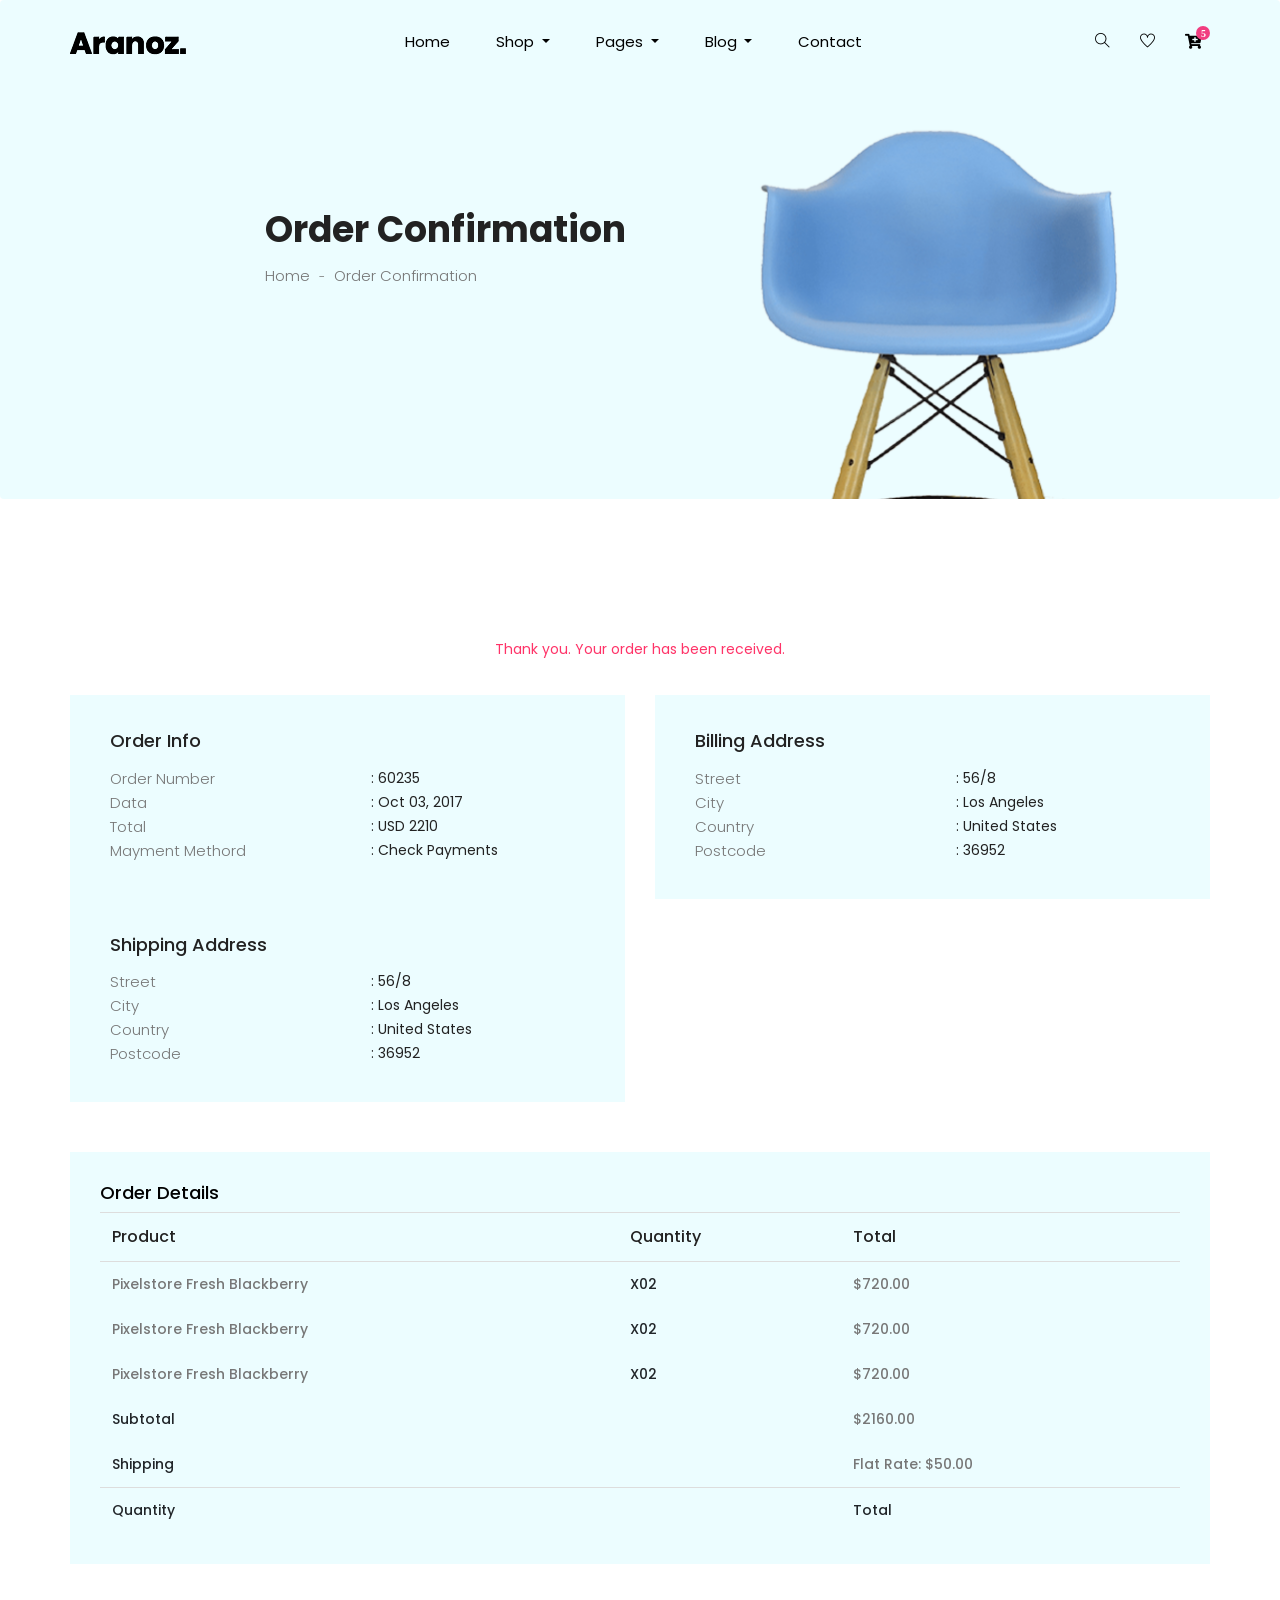
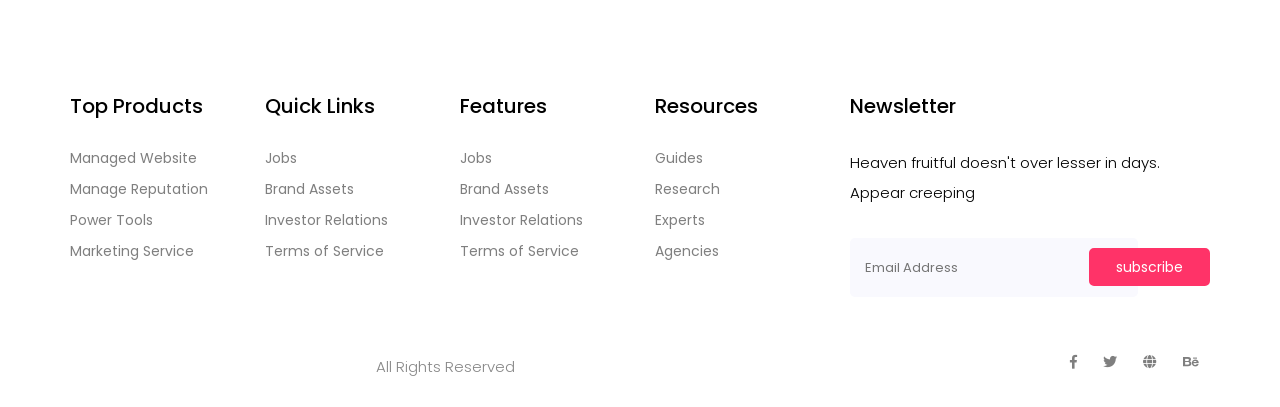
<file: public/confirmation.html>
<!doctype html>
<html lang="zxx">

<head>
  <!-- Required meta tags -->
  <meta charset="utf-8">
  <meta name="viewport" content="width=device-width, initial-scale=1, shrink-to-fit=no">
  <title>aranaz</title>
  <link rel="icon" href="img/favicon.png">
  <!-- Bootstrap CSS -->
  <link rel="stylesheet" href="css/bootstrap.min.css">
  <!-- animate CSS -->
  <link rel="stylesheet" href="css/animate.css">
  <!-- owl carousel CSS -->
  <link rel="stylesheet" href="css/owl.carousel.min.css">
  <!-- nice select CSS -->
  <link rel="stylesheet" href="css/nice-select.css">
  <!-- font awesome CSS -->
  <link rel="stylesheet" href="css/all.css">
  <!-- flaticon CSS -->
  <link rel="stylesheet" href="css/flaticon.css">
  <link rel="stylesheet" href="css/themify-icons.css">
  <!-- font awesome CSS -->
  <link rel="stylesheet" href="css/magnific-popup.css">
  <!-- swiper CSS -->
  <link rel="stylesheet" href="css/slick.css">
  <link rel="stylesheet" href="css/price_rangs.css">
  <!-- style CSS -->
  <link rel="stylesheet" href="css/style.css">
</head>

<body>
  <!--::header part start::-->
  <header class="main_menu home_menu">
    <div class="container">
        <div class="row align-items-center">
            <div class="col-lg-12">
                <nav class="navbar navbar-expand-lg navbar-light">
                    <a class="navbar-brand" href="index.html"> <img src="img/logo.png" alt="logo"> </a>
                    <button class="navbar-toggler" type="button" data-toggle="collapse"
                        data-target="#navbarSupportedContent" aria-controls="navbarSupportedContent"
                        aria-expanded="false" aria-label="Toggle navigation">
                        <span class="menu_icon"><i class="fas fa-bars"></i></span>
                    </button>

                    <div class="collapse navbar-collapse main-menu-item" id="navbarSupportedContent">
                        <ul class="navbar-nav">
                            <li class="nav-item">
                                <a class="nav-link" href="index.html">Home</a>
                            </li>
                            <li class="nav-item dropdown">
                                <a class="nav-link dropdown-toggle" href="blog.html" id="navbarDropdown_1"
                                    role="button" data-toggle="dropdown" aria-haspopup="true" aria-expanded="false">
                                    Shop
                                </a>
                                <div class="dropdown-menu" aria-labelledby="navbarDropdown_1">
                                    <a class="dropdown-item" href="category.html"> shop category</a>
                                    <a class="dropdown-item" href="single-product.html">product details</a>
                                    
                                </div>
                            </li>
                            <li class="nav-item dropdown">
                                <a class="nav-link dropdown-toggle" href="blog.html" id="navbarDropdown_3"
                                    role="button" data-toggle="dropdown" aria-haspopup="true" aria-expanded="false">
                                    pages
                                </a>
                                <div class="dropdown-menu" aria-labelledby="navbarDropdown_2">
                                    <a class="dropdown-item" href="login.html"> login</a>
                                    <a class="dropdown-item" href="tracking.html">tracking</a>
                                    <a class="dropdown-item" href="checkout.html">product checkout</a>
                                    <a class="dropdown-item" href="cart.html">shopping cart</a>
                                    <a class="dropdown-item" href="confirmation.html">confirmation</a>
                                    <a class="dropdown-item" href="elements.html">elements</a>
                                </div>
                            </li>
                            <li class="nav-item dropdown">
                                <a class="nav-link dropdown-toggle" href="blog.html" id="navbarDropdown_2"
                                    role="button" data-toggle="dropdown" aria-haspopup="true" aria-expanded="false">
                                    blog
                                </a>
                                <div class="dropdown-menu" aria-labelledby="navbarDropdown_2">
                                    <a class="dropdown-item" href="blog.html"> blog</a>
                                    <a class="dropdown-item" href="single-blog.html">Single blog</a>
                                </div>
                            </li>
                            
                            <li class="nav-item">
                                <a class="nav-link" href="contact.html">Contact</a>
                            </li>
                        </ul>
                    </div>
                    <div class="hearer_icon d-flex">
                        <a id="search_1" href="javascript:void(0)"><i class="ti-search"></i></a>
                        <a href=""><i class="ti-heart"></i></a>
                        <div class="dropdown cart">
                            <a class="dropdown-toggle" href="#" id="navbarDropdown3" role="button"
                                data-toggle="dropdown" aria-haspopup="true" aria-expanded="false">
                                <i class="fas fa-cart-plus"></i>
                            </a>
                            <!-- <div class="dropdown-menu" aria-labelledby="navbarDropdown">
                                <div class="single_product">

                                </div>
                            </div> -->
                            
                        </div>
                    </div>
                </nav>
            </div>
        </div>
    </div>
    <div class="search_input" id="search_input_box">
        <div class="container ">
            <form class="d-flex justify-content-between search-inner">
                <input type="text" class="form-control" id="search_input" placeholder="Search Here">
                <button type="submit" class="btn"></button>
                <span class="ti-close" id="close_search" title="Close Search"></span>
            </form>
        </div>
    </div>
</header>
  <!-- Header part end-->

  <!--================Home Banner Area =================-->
  <!-- breadcrumb start-->
  <section class="breadcrumb breadcrumb_bg">
    <div class="container">
      <div class="row justify-content-center">
        <div class="col-lg-8">
          <div class="breadcrumb_iner">
            <div class="breadcrumb_iner_item">
              <h2>Order Confirmation</h2>
              <p>Home <span>-</span> Order Confirmation</p>
            </div>
          </div>
        </div>
      </div>
    </div>
  </section>
  <!-- breadcrumb start-->

  <!--================ confirmation part start =================-->
  <section class="confirmation_part padding_top">
    <div class="container">
      <div class="row">
        <div class="col-lg-12">
          <div class="confirmation_tittle">
            <span>Thank you. Your order has been received.</span>
          </div>
        </div>
        <div class="col-lg-6 col-lx-4">
          <div class="single_confirmation_details">
            <h4>order info</h4>
            <ul>
              <li>
                <p>order number</p><span>: 60235</span>
              </li>
              <li>
                <p>data</p><span>: Oct 03, 2017</span>
              </li>
              <li>
                <p>total</p><span>: USD 2210</span>
              </li>
              <li>
                <p>mayment methord</p><span>: Check payments</span>
              </li>
            </ul>
          </div>
        </div>
        <div class="col-lg-6 col-lx-4">
          <div class="single_confirmation_details">
            <h4>Billing Address</h4>
            <ul>
              <li>
                <p>Street</p><span>: 56/8</span>
              </li>
              <li>
                <p>city</p><span>: Los Angeles</span>
              </li>
              <li>
                <p>country</p><span>: United States</span>
              </li>
              <li>
                <p>postcode</p><span>: 36952</span>
              </li>
            </ul>
          </div>
        </div>
        <div class="col-lg-6 col-lx-4">
          <div class="single_confirmation_details">
            <h4>shipping Address</h4>
            <ul>
              <li>
                <p>Street</p><span>: 56/8</span>
              </li>
              <li>
                <p>city</p><span>: Los Angeles</span>
              </li>
              <li>
                <p>country</p><span>: United States</span>
              </li>
              <li>
                <p>postcode</p><span>: 36952</span>
              </li>
            </ul>
          </div>
        </div>
      </div>
      <div class="row">
        <div class="col-lg-12">
          <div class="order_details_iner">
            <h3>Order Details</h3>
            <table class="table table-borderless">
              <thead>
                <tr>
                  <th scope="col" colspan="2">Product</th>
                  <th scope="col">Quantity</th>
                  <th scope="col">Total</th>
                </tr>
              </thead>
              <tbody>
                <tr>
                  <th colspan="2"><span>Pixelstore fresh Blackberry</span></th>
                  <th>x02</th>
                  <th> <span>$720.00</span></th>
                </tr>
                <tr>
                  <th colspan="2"><span>Pixelstore fresh Blackberry</span></th>
                  <th>x02</th>
                  <th> <span>$720.00</span></th>
                </tr>
                <tr>
                  <th colspan="2"><span>Pixelstore fresh Blackberry</span></th>
                  <th>x02</th>
                  <th> <span>$720.00</span></th>
                </tr>
                <tr>
                  <th colspan="3">Subtotal</th>
                  <th> <span>$2160.00</span></th>
                </tr>
                <tr>
                  <th colspan="3">shipping</th>
                  <th><span>flat rate: $50.00</span></th>
                </tr>
              </tbody>
              <tfoot>
                <tr>
                  <th scope="col" colspan="3">Quantity</th>
                  <th scope="col">Total</th>
                </tr>
              </tfoot>
            </table>
          </div>
        </div>
      </div>
    </div>
  </section>
  <!--================ confirmation part end =================-->

  <!--::footer_part start::-->
  <footer class="footer_part">
    <div class="container">
      <div class="row justify-content-around">
        <div class="col-sm-6 col-lg-2">
          <div class="single_footer_part">
            <h4>Top Products</h4>
            <ul class="list-unstyled">
              <li><a href="">Managed Website</a></li>
              <li><a href="">Manage Reputation</a></li>
              <li><a href="">Power Tools</a></li>
              <li><a href="">Marketing Service</a></li>
            </ul>
          </div>
        </div>
        <div class="col-sm-6 col-lg-2">
          <div class="single_footer_part">
            <h4>Quick Links</h4>
            <ul class="list-unstyled">
              <li><a href="">Jobs</a></li>
              <li><a href="">Brand Assets</a></li>
              <li><a href="">Investor Relations</a></li>
              <li><a href="">Terms of Service</a></li>
            </ul>
          </div>
        </div>
        <div class="col-sm-6 col-lg-2">
          <div class="single_footer_part">
            <h4>Features</h4>
            <ul class="list-unstyled">
              <li><a href="">Jobs</a></li>
              <li><a href="">Brand Assets</a></li>
              <li><a href="">Investor Relations</a></li>
              <li><a href="">Terms of Service</a></li>
            </ul>
          </div>
        </div>
        <div class="col-sm-6 col-lg-2">
          <div class="single_footer_part">
            <h4>Resources</h4>
            <ul class="list-unstyled">
              <li><a href="">Guides</a></li>
              <li><a href="">Research</a></li>
              <li><a href="">Experts</a></li>
              <li><a href="">Agencies</a></li>
            </ul>
          </div>
        </div>
        <div class="col-sm-6 col-lg-4">
          <div class="single_footer_part">
            <h4>Newsletter</h4>
            <p>Heaven fruitful doesn't over lesser in days. Appear creeping
            </p>
            <div id="mc_embed_signup">
              <form target="_blank"
                action="https://spondonit.us12.list-manage.com/subscribe/post?u=1462626880ade1ac87bd9c93a&amp;id=92a4423d01"
                method="get" class="subscribe_form relative mail_part">
                <input type="email" name="email" id="newsletter-form-email" placeholder="Email Address"
                  class="placeholder hide-on-focus" onfocus="this.placeholder = ''"
                  onblur="this.placeholder = ' Email Address '">
                <button type="submit" name="submit" id="newsletter-submit"
                  class="email_icon newsletter-submit button-contactForm">subscribe</button>
                <div class="mt-10 info"></div>
              </form>
            </div>
          </div>
        </div>
      </div>

    </div>
    <div class="copyright_part">
      <div class="container">
        <div class="row">
          <div class="col-lg-8">
            <div class="copyright_text">
              <p class="text-center text-md-end text-xl-start"> 
                All Rights Reserved
              </p>
            </div>
          </div>
          <div class="col-lg-4">
            <div class="footer_icon social_icon">
              <ul class="list-unstyled">
                <li><a href="#" class="single_social_icon"><i class="fab fa-facebook-f"></i></a></li>
                <li><a href="#" class="single_social_icon"><i class="fab fa-twitter"></i></a></li>
                <li><a href="#" class="single_social_icon"><i class="fas fa-globe"></i></a></li>
                <li><a href="#" class="single_social_icon"><i class="fab fa-behance"></i></a></li>
              </ul>
            </div>
          </div>
        </div>
      </div>
    </div>
  </footer>
  <!--::footer_part end::-->

  <!-- jquery plugins here-->
  <!-- jquery -->
  <script src="js/jquery-1.12.1.min.js"></script>
  <!-- popper js -->
  <script src="js/popper.min.js"></script>
  <!-- bootstrap js -->
  <script src="js/bootstrap.min.js"></script>
  <!-- easing js -->
  <script src="js/jquery.magnific-popup.js"></script>
  <!-- swiper js -->
  <script src="js/swiper.min.js"></script>
  <!-- swiper js -->
  <script src="js/masonry.pkgd.js"></script>
  <!-- particles js -->
  <script src="js/owl.carousel.min.js"></script>
  <script src="js/jquery.nice-select.min.js"></script>
  <!-- slick js -->
  <script src="js/slick.min.js"></script>
  <script src="js/jquery.counterup.min.js"></script>
  <script src="js/waypoints.min.js"></script>
  <script src="js/contact.js"></script>
  <script src="js/jquery.ajaxchimp.min.js"></script>
  <script src="js/jquery.form.js"></script>
  <script src="js/jquery.validate.min.js"></script>
  <script src="js/mail-script.js"></script>
  <script src="js/stellar.js"></script>
  <script src="js/price_rangs.js"></script>
  <!-- custom js -->
  <script src="js/custom.js"></script>
</body>

</html>

</html>

</html>

</html>

</html>

</html>
</file>
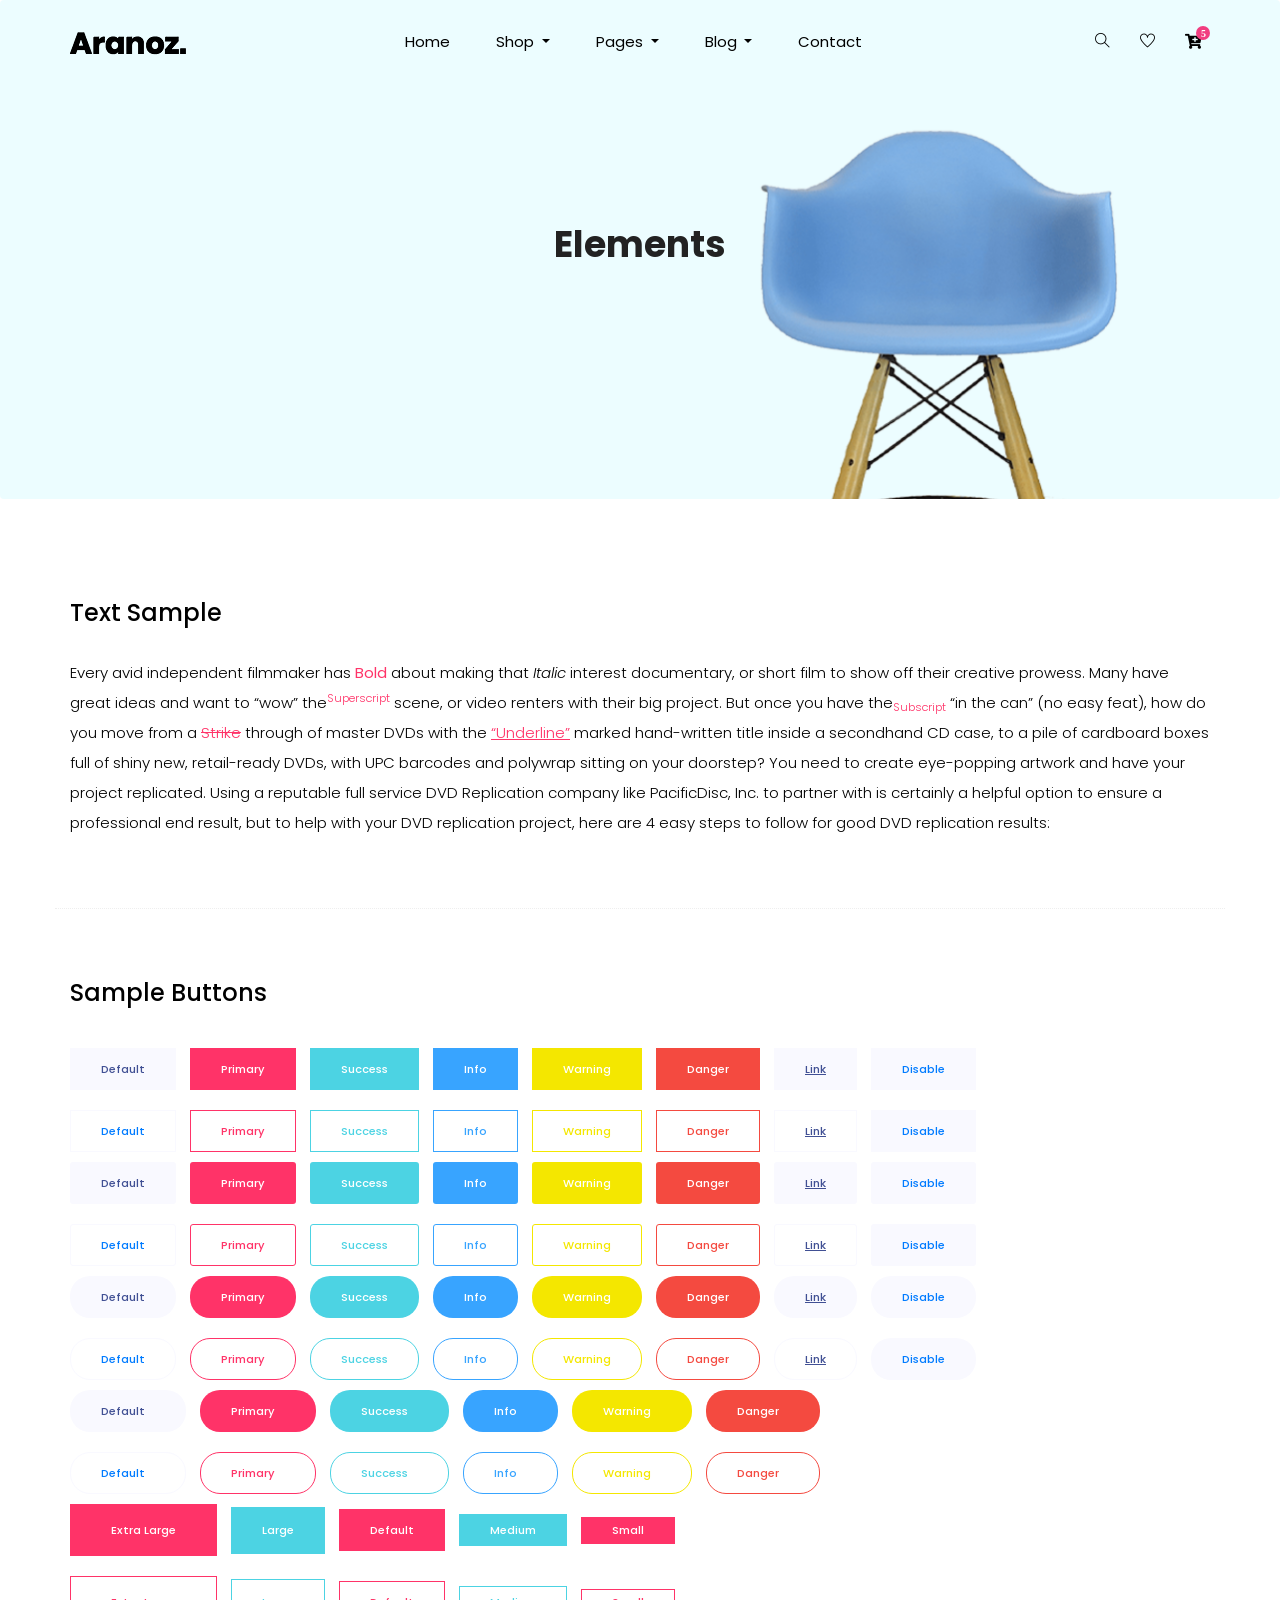
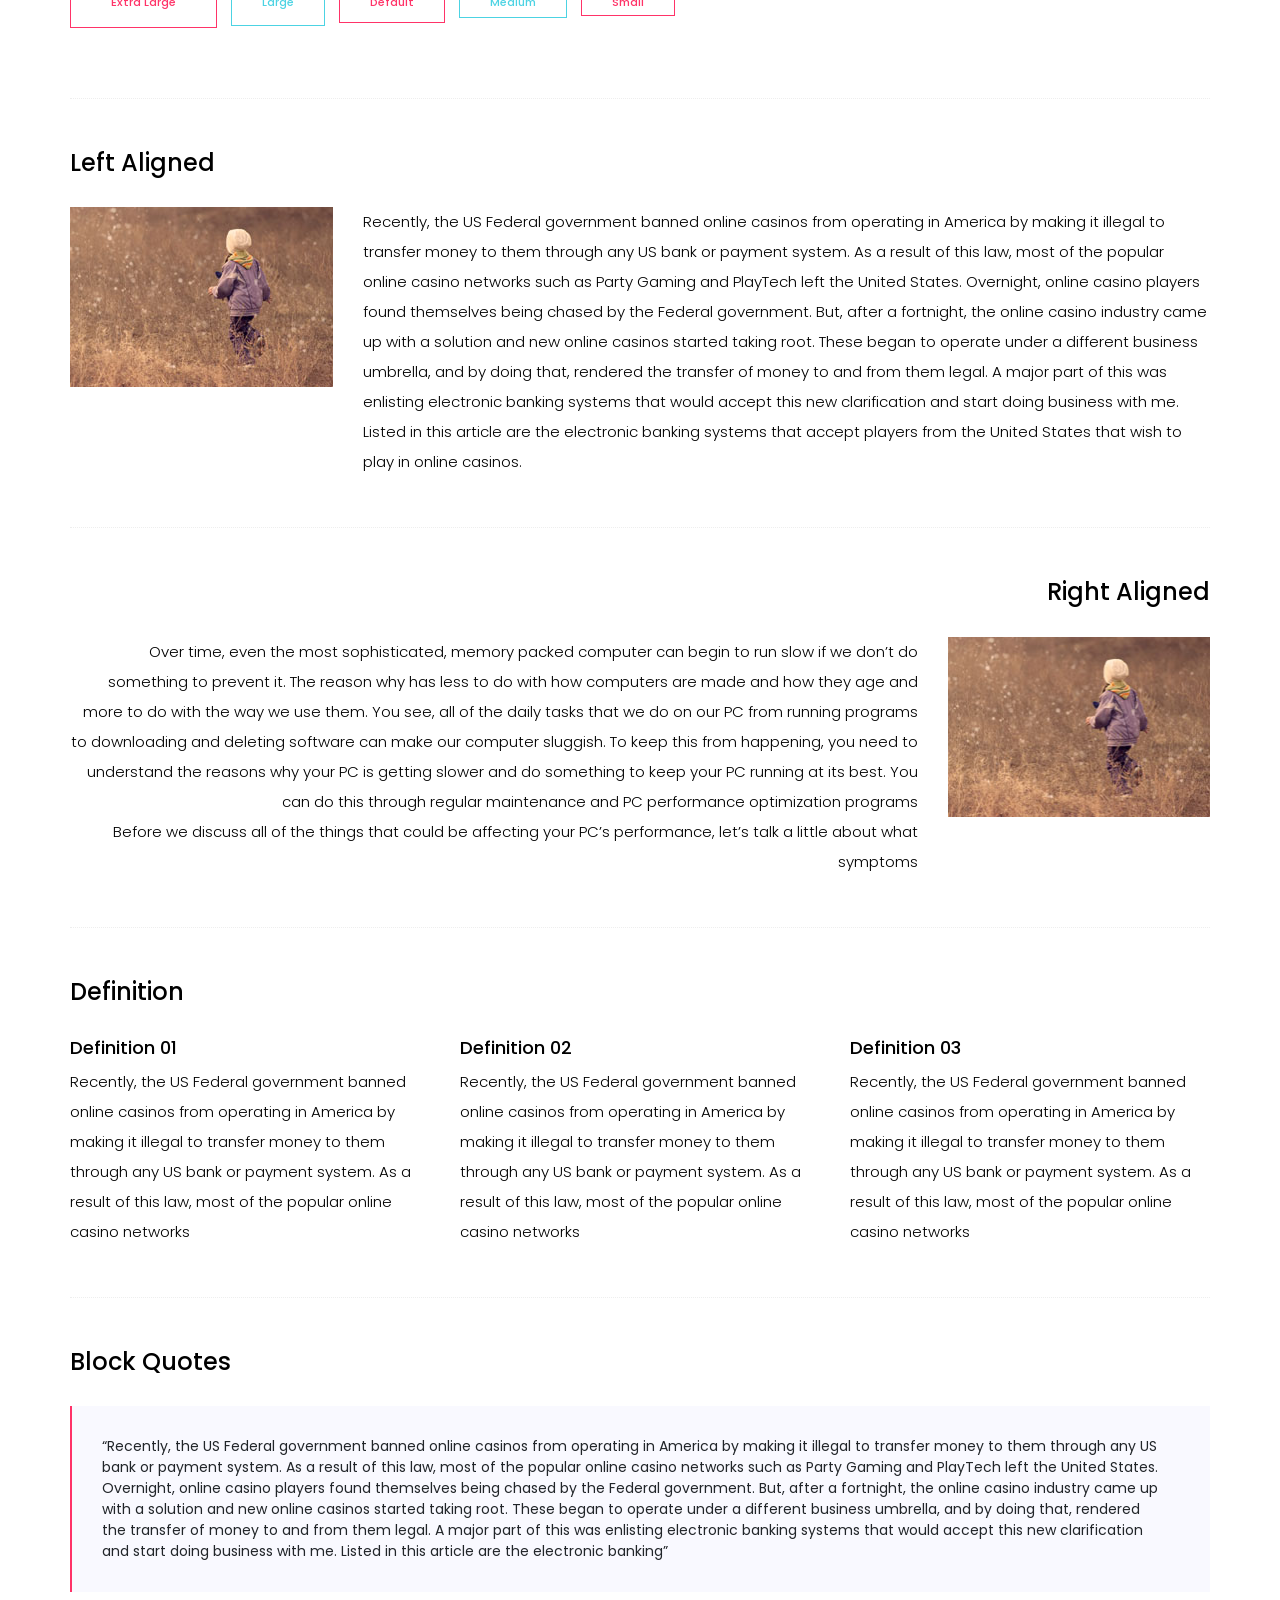
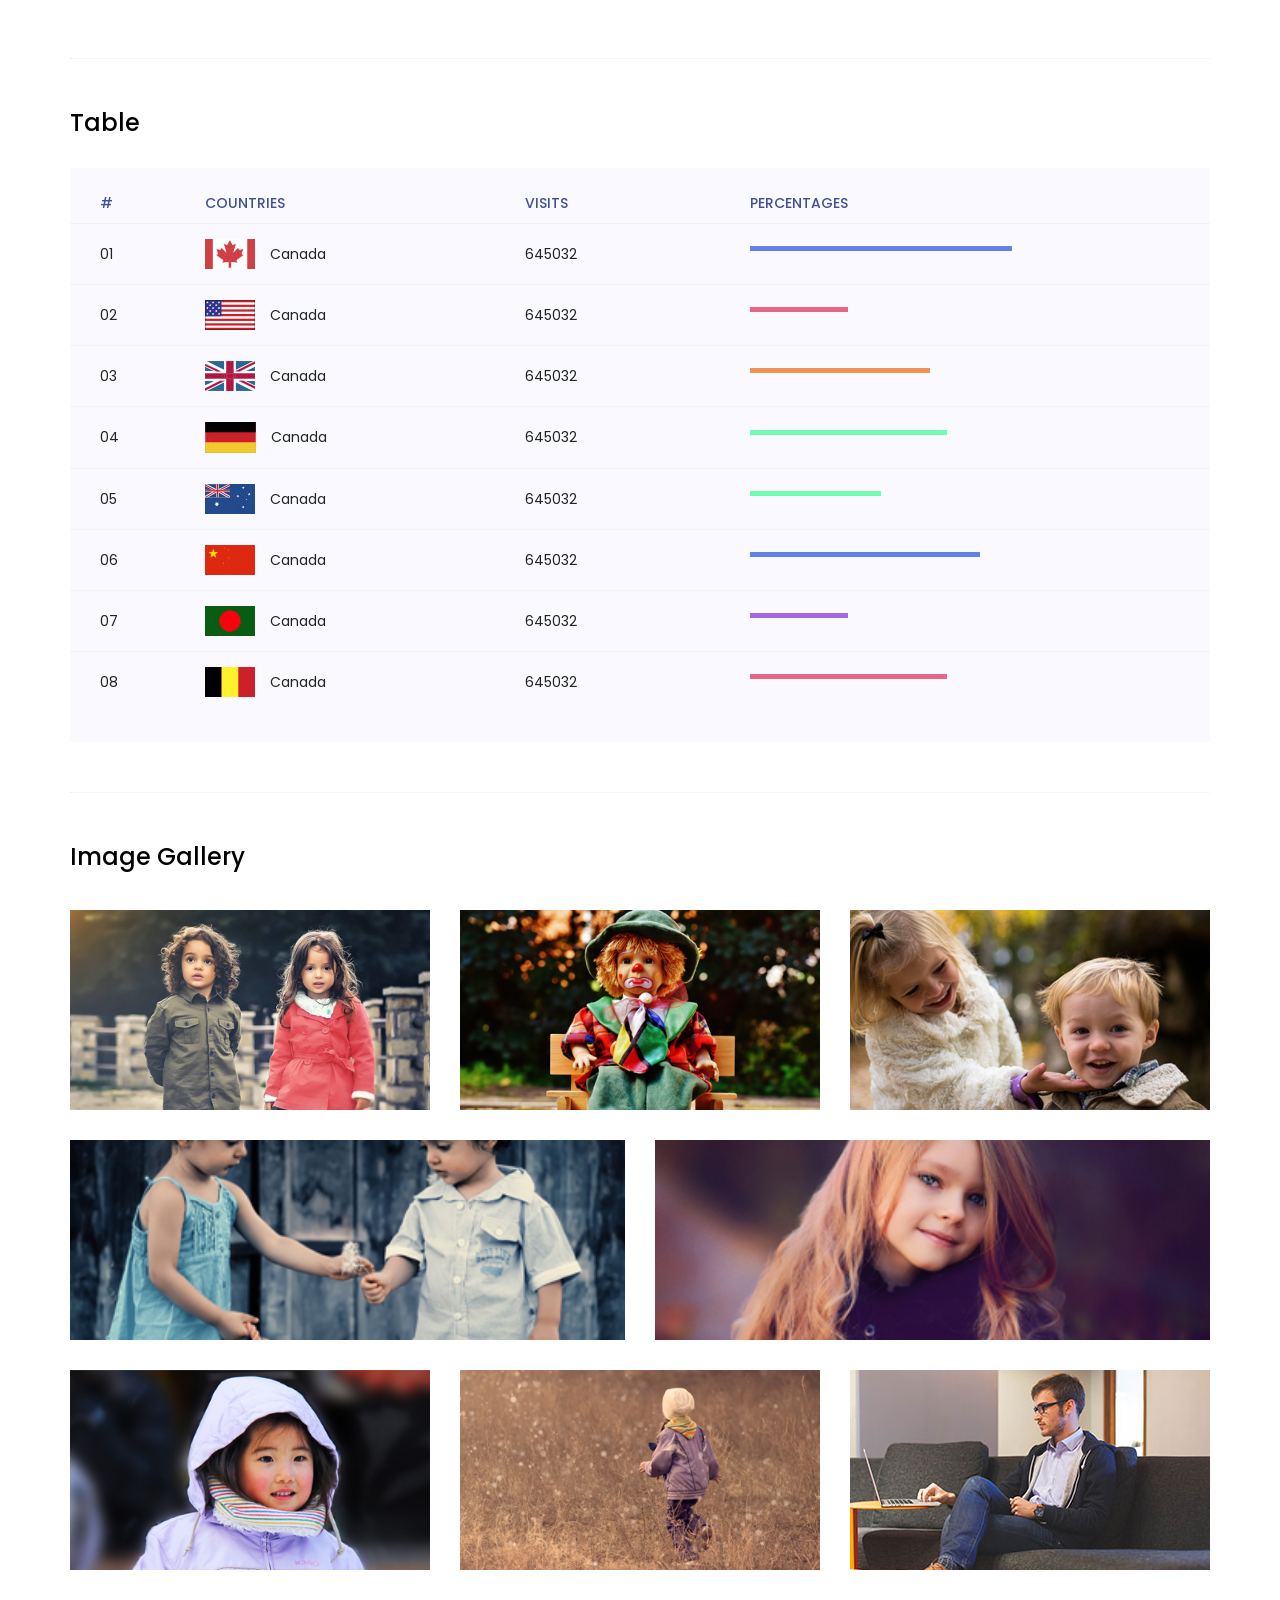
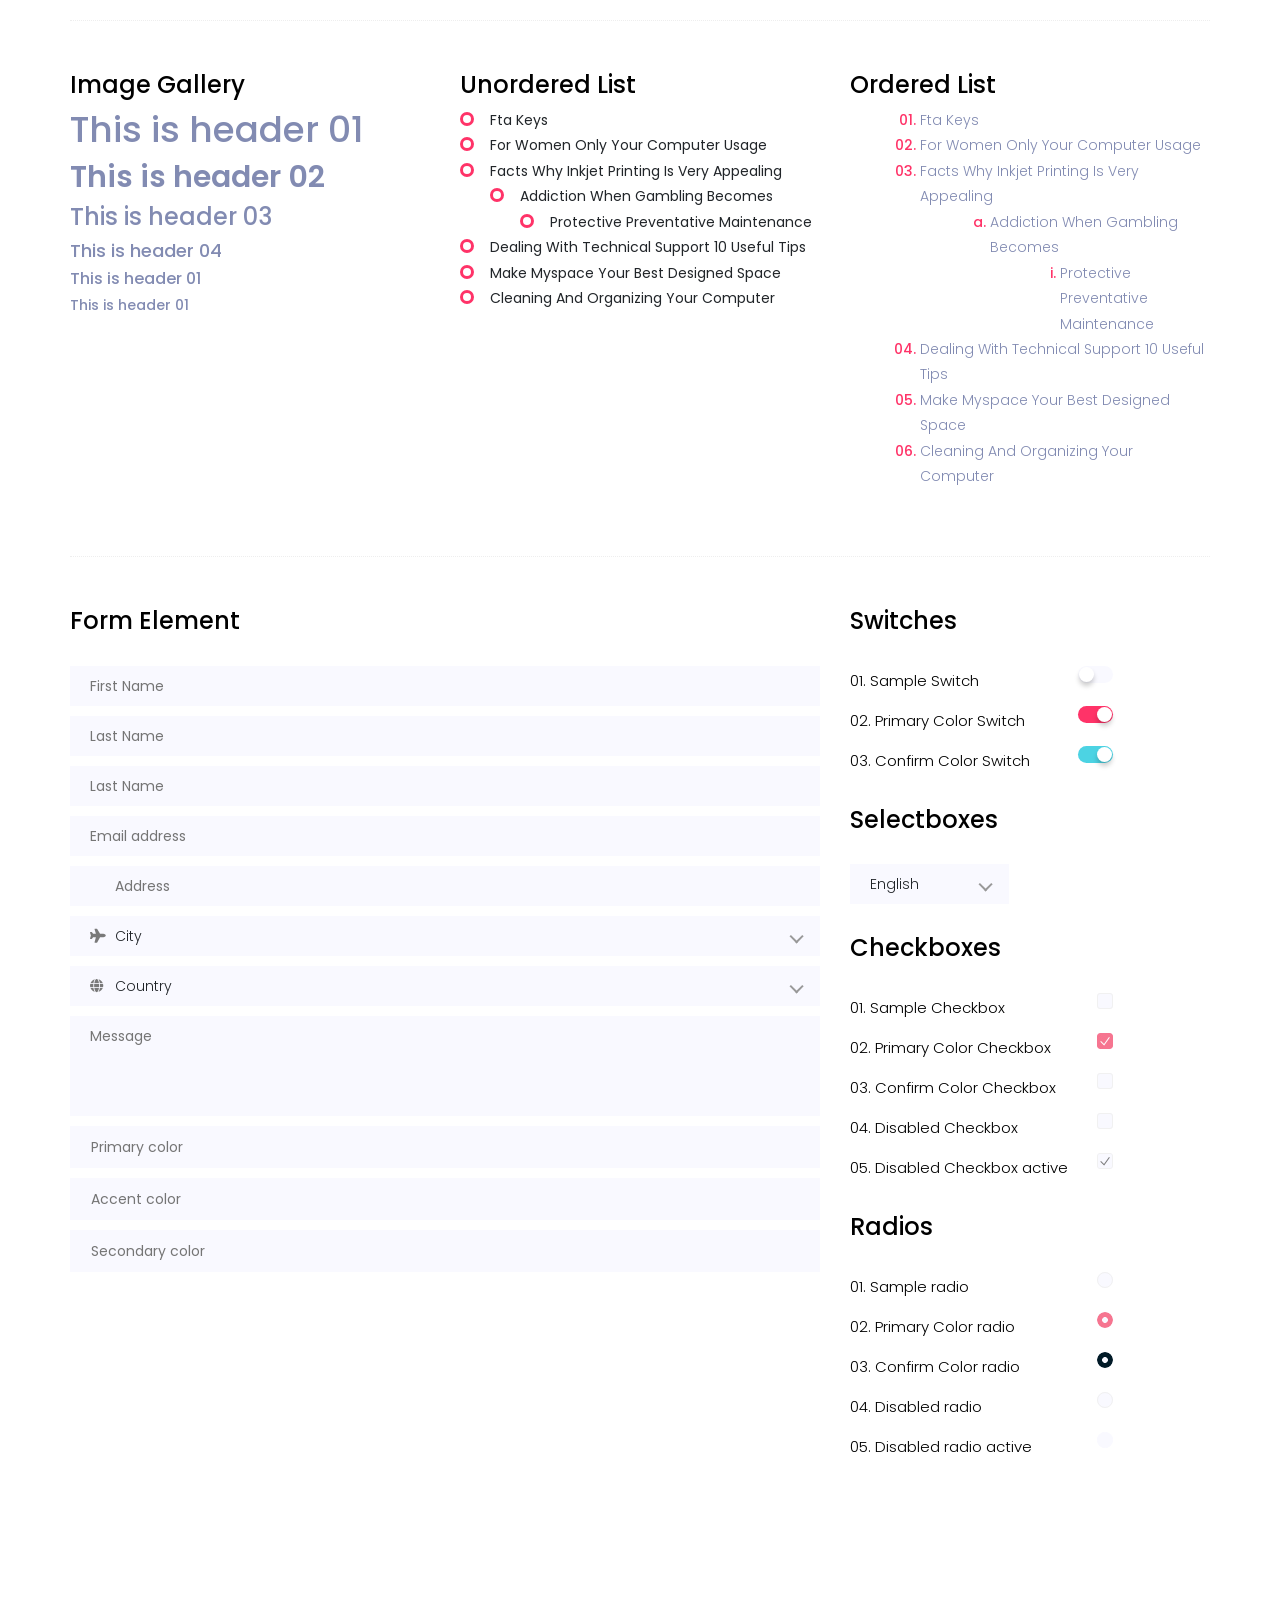
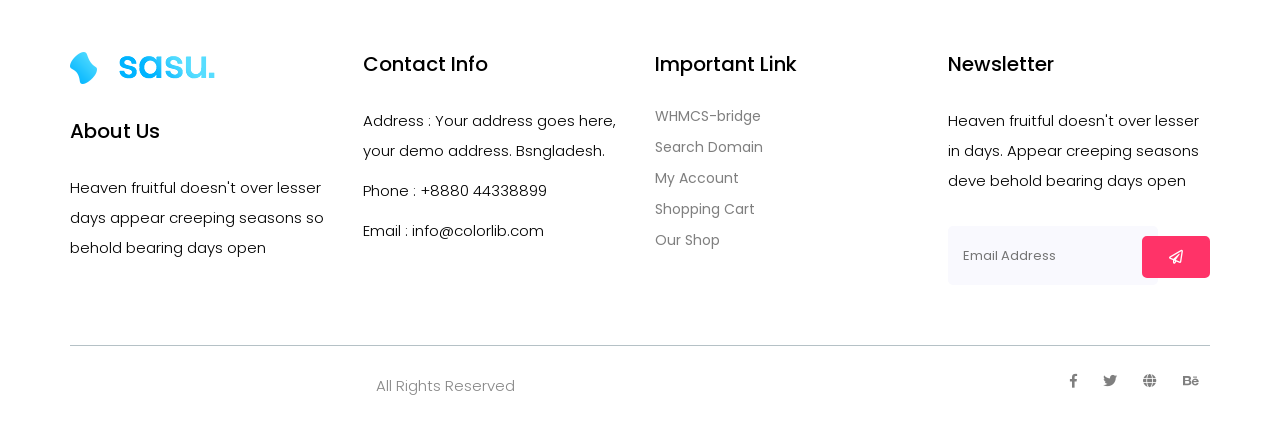
<file: public/elements.html>
<!doctype html>
<html lang="zxx">

<head>
	<!-- Required meta tags -->
	<meta charset="utf-8">
	<meta name="viewport" content="width=device-width, initial-scale=1, shrink-to-fit=no">
	<title>aranoz</title>
	<link rel="icon" href="img/favicon.png">
	<!-- Bootstrap CSS -->
	<link rel="stylesheet" href="css/bootstrap.min.css">
	<!-- animate CSS -->
	<link rel="stylesheet" href="css/animate.css">
	<!-- owl carousel CSS -->
	<link rel="stylesheet" href="css/owl.carousel.min.css">
	<!-- font awesome CSS -->
	<link rel="stylesheet" href="css/all.css">
	<!-- flaticon CSS -->
	<link rel="stylesheet" href="css/flaticon.css">
	<link rel="stylesheet" href="css/themify-icons.css">
	<link rel="stylesheet" href="css/nice-select.css">
	<!-- font awesome CSS -->
	<link rel="stylesheet" href="css/magnific-popup.css">
	<!-- swiper CSS -->
	<link rel="stylesheet" href="css/slick.css">
	<!-- style CSS -->
	<link rel="stylesheet" href="css/style.css">
</head>

<body>
	<!--::header part start::-->
	<header class="main_menu home_menu">
        <div class="container">
            <div class="row align-items-center">
                <div class="col-lg-12">
                    <nav class="navbar navbar-expand-lg navbar-light">
                        <a class="navbar-brand" href="index.html"> <img src="img/logo.png" alt="logo"> </a>
                        <button class="navbar-toggler" type="button" data-toggle="collapse"
                            data-target="#navbarSupportedContent" aria-controls="navbarSupportedContent"
                            aria-expanded="false" aria-label="Toggle navigation">
                            <span class="menu_icon"><i class="fas fa-bars"></i></span>
                        </button>

                        <div class="collapse navbar-collapse main-menu-item" id="navbarSupportedContent">
                            <ul class="navbar-nav">
                                <li class="nav-item">
                                    <a class="nav-link" href="index.html">Home</a>
                                </li>
                                <li class="nav-item dropdown">
                                    <a class="nav-link dropdown-toggle" href="blog.html" id="navbarDropdown_1"
                                        role="button" data-toggle="dropdown" aria-haspopup="true" aria-expanded="false">
                                        Shop
                                    </a>
                                    <div class="dropdown-menu" aria-labelledby="navbarDropdown_1">
                                        <a class="dropdown-item" href="category.html"> shop category</a>
                                        <a class="dropdown-item" href="single-product.html">product details</a>
                                        
                                    </div>
                                </li>
                                <li class="nav-item dropdown">
                                    <a class="nav-link dropdown-toggle" href="blog.html" id="navbarDropdown_3"
                                        role="button" data-toggle="dropdown" aria-haspopup="true" aria-expanded="false">
                                        pages
                                    </a>
                                    <div class="dropdown-menu" aria-labelledby="navbarDropdown_2">
                                        <a class="dropdown-item" href="login.html"> login</a>
                                        <a class="dropdown-item" href="tracking.html">tracking</a>
                                        <a class="dropdown-item" href="checkout.html">product checkout</a>
                                        <a class="dropdown-item" href="cart.html">shopping cart</a>
                                        <a class="dropdown-item" href="confirmation.html">confirmation</a>
                                        <a class="dropdown-item" href="elements.html">elements</a>
                                    </div>
                                </li>
                                <li class="nav-item dropdown">
                                    <a class="nav-link dropdown-toggle" href="blog.html" id="navbarDropdown_2"
                                        role="button" data-toggle="dropdown" aria-haspopup="true" aria-expanded="false">
                                        blog
                                    </a>
                                    <div class="dropdown-menu" aria-labelledby="navbarDropdown_2">
                                        <a class="dropdown-item" href="blog.html"> blog</a>
                                        <a class="dropdown-item" href="single-blog.html">Single blog</a>
                                    </div>
                                </li>
                                
                                <li class="nav-item">
                                    <a class="nav-link" href="contact.html">Contact</a>
                                </li>
                            </ul>
                        </div>
                        <div class="hearer_icon d-flex">
                            <a id="search_1" href="javascript:void(0)"><i class="ti-search"></i></a>
                            <a href=""><i class="ti-heart"></i></a>
                            <div class="dropdown cart">
                                <a class="dropdown-toggle" href="#" id="navbarDropdown3" role="button"
                                    data-toggle="dropdown" aria-haspopup="true" aria-expanded="false">
                                    <i class="fas fa-cart-plus"></i>
                                </a>
                                <!-- <div class="dropdown-menu" aria-labelledby="navbarDropdown">
                                    <div class="single_product">
    
                                    </div>
                                </div> -->
                                
                            </div>
                        </div>
                    </nav>
                </div>
            </div>
        </div>
        <div class="search_input" id="search_input_box">
            <div class="container ">
                <form class="d-flex justify-content-between search-inner">
                    <input type="text" class="form-control" id="search_input" placeholder="Search Here">
                    <button type="submit" class="btn"></button>
                    <span class="ti-close" id="close_search" title="Close Search"></span>
                </form>
            </div>
        </div>
    </header>
	<!-- Header part end-->


	<!-- breadcrumb start-->
	<section class="breadcrumb breadcrumb_bg">
		<div class="container">
			<div class="row">
				<div class="col-lg-12">
					<div class="breadcrumb_iner text-center">
						<div class="breadcrumb_iner_item">
							<h2>elements</h2>
						</div>
					</div>
				</div>
			</div>
		</div>
	</section>
	<!-- breadcrumb start-->

	<!-- Start Sample Area -->
	<section class="sample-text-area">
		<div class="container box_1170">
			<h3 class="text-heading">Text Sample</h3>
			<p class="sample-text">
				Every avid independent filmmaker has <b>Bold</b> about making that <i>Italic</i> interest documentary,
				or short
				film to show off their creative prowess. Many have great ideas and want to “wow”
				the<sup>Superscript</sup> scene,
				or video renters with their big project. But once you have the<sub>Subscript</sub> “in the can” (no easy
				feat), how
				do you move from a <del>Strike</del> through of master DVDs with the <u>“Underline”</u> marked
				hand-written title
				inside a secondhand CD case, to a pile of cardboard boxes full of shiny new, retail-ready DVDs, with UPC
				barcodes
				and polywrap sitting on your doorstep? You need to create eye-popping artwork and have your project
				replicated.
				Using a reputable full service DVD Replication company like PacificDisc, Inc. to partner with is
				certainly a
				helpful option to ensure a professional end result, but to help with your DVD replication project, here
				are 4 easy
				steps to follow for good DVD replication results:

			</p>
		</div>
	</section>
	<!-- End Sample Area -->

	<!-- Start Button -->
	<section class="button-area">
		<div class="container box_1170 border-top-generic">
			<h3 class="text-heading">Sample Buttons</h3>
			<div class="button-group-area">
				<a href="#" class="genric-btn default">Default</a>
				<a href="#" class="genric-btn primary">Primary</a>
				<a href="#" class="genric-btn success">Success</a>
				<a href="#" class="genric-btn info">Info</a>
				<a href="#" class="genric-btn warning">Warning</a>
				<a href="#" class="genric-btn danger">Danger</a>
				<a href="#" class="genric-btn link">Link</a>
				<a href="#" class="genric-btn disable">Disable</a>
			</div>
			<div class="button-group-area mt-10">
				<a href="#" class="genric-btn default-border">Default</a>
				<a href="#" class="genric-btn primary-border">Primary</a>
				<a href="#" class="genric-btn success-border">Success</a>
				<a href="#" class="genric-btn info-border">Info</a>
				<a href="#" class="genric-btn warning-border">Warning</a>
				<a href="#" class="genric-btn danger-border">Danger</a>
				<a href="#" class="genric-btn link-border">Link</a>
				<a href="#" class="genric-btn disable">Disable</a>
			</div>
			<div class="button-group-area mt-40">
				<a href="#" class="genric-btn default radius">Default</a>
				<a href="#" class="genric-btn primary radius">Primary</a>
				<a href="#" class="genric-btn success radius">Success</a>
				<a href="#" class="genric-btn info radius">Info</a>
				<a href="#" class="genric-btn warning radius">Warning</a>
				<a href="#" class="genric-btn danger radius">Danger</a>
				<a href="#" class="genric-btn link radius">Link</a>
				<a href="#" class="genric-btn disable radius">Disable</a>
			</div>
			<div class="button-group-area mt-10">
				<a href="#" class="genric-btn default-border radius">Default</a>
				<a href="#" class="genric-btn primary-border radius">Primary</a>
				<a href="#" class="genric-btn success-border radius">Success</a>
				<a href="#" class="genric-btn info-border radius">Info</a>
				<a href="#" class="genric-btn warning-border radius">Warning</a>
				<a href="#" class="genric-btn danger-border radius">Danger</a>
				<a href="#" class="genric-btn link-border radius">Link</a>
				<a href="#" class="genric-btn disable radius">Disable</a>
			</div>
			<div class="button-group-area mt-40">
				<a href="#" class="genric-btn default circle">Default</a>
				<a href="#" class="genric-btn primary circle">Primary</a>
				<a href="#" class="genric-btn success circle">Success</a>
				<a href="#" class="genric-btn info circle">Info</a>
				<a href="#" class="genric-btn warning circle">Warning</a>
				<a href="#" class="genric-btn danger circle">Danger</a>
				<a href="#" class="genric-btn link circle">Link</a>
				<a href="#" class="genric-btn disable circle">Disable</a>
			</div>
			<div class="button-group-area mt-10">
				<a href="#" class="genric-btn default-border circle">Default</a>
				<a href="#" class="genric-btn primary-border circle">Primary</a>
				<a href="#" class="genric-btn success-border circle">Success</a>
				<a href="#" class="genric-btn info-border circle">Info</a>
				<a href="#" class="genric-btn warning-border circle">Warning</a>
				<a href="#" class="genric-btn danger-border circle">Danger</a>
				<a href="#" class="genric-btn link-border circle">Link</a>
				<a href="#" class="genric-btn disable circle">Disable</a>
			</div>
			<div class="button-group-area mt-40">
				<a href="#" class="genric-btn default circle arrow">Default<span class="lnr lnr-arrow-right"></span></a>
				<a href="#" class="genric-btn primary circle arrow">Primary<span class="lnr lnr-arrow-right"></span></a>
				<a href="#" class="genric-btn success circle arrow">Success<span class="lnr lnr-arrow-right"></span></a>
				<a href="#" class="genric-btn info circle arrow">Info<span class="lnr lnr-arrow-right"></span></a>
				<a href="#" class="genric-btn warning circle arrow">Warning<span class="lnr lnr-arrow-right"></span></a>
				<a href="#" class="genric-btn danger circle arrow">Danger<span class="lnr lnr-arrow-right"></span></a>
			</div>
			<div class="button-group-area mt-10">
				<a href="#" class="genric-btn default-border circle arrow">Default<span
						class="lnr lnr-arrow-right"></span></a>
				<a href="#" class="genric-btn primary-border circle arrow">Primary<span
						class="lnr lnr-arrow-right"></span></a>
				<a href="#" class="genric-btn success-border circle arrow">Success<span
						class="lnr lnr-arrow-right"></span></a>
				<a href="#" class="genric-btn info-border circle arrow">Info<span
						class="lnr lnr-arrow-right"></span></a>
				<a href="#" class="genric-btn warning-border circle arrow">Warning<span
						class="lnr lnr-arrow-right"></span></a>
				<a href="#" class="genric-btn danger-border circle arrow">Danger<span
						class="lnr lnr-arrow-right"></span></a>
			</div>
			<div class="button-group-area mt-40">
				<a href="#" class="genric-btn primary e-large">Extra Large</a>
				<a href="#" class="genric-btn success large">Large</a>
				<a href="#" class="genric-btn primary">Default</a>
				<a href="#" class="genric-btn success medium">Medium</a>
				<a href="#" class="genric-btn primary small">Small</a>
			</div>
			<div class="button-group-area mt-10">
				<a href="#" class="genric-btn primary-border e-large">Extra Large</a>
				<a href="#" class="genric-btn success-border large">Large</a>
				<a href="#" class="genric-btn primary-border">Default</a>
				<a href="#" class="genric-btn success-border medium">Medium</a>
				<a href="#" class="genric-btn primary-border small">Small</a>
			</div>
		</div>
	</section>
	<!-- End Button -->

	<!-- Start Align Area -->
	<div class="whole-wrap">
		<div class="container box_1170">
			<div class="section-top-border">
				<h3 class="mb-30">Left Aligned</h3>
				<div class="row">
					<div class="col-md-3">
						<img src="img/elements/d.jpg" alt="" class="img-fluid">
					</div>
					<div class="col-md-9 mt-sm-20">
						<p>Recently, the US Federal government banned online casinos from operating in America by making
							it illegal to
							transfer money to them through any US bank or payment system. As a result of this law, most
							of the popular
							online casino networks such as Party Gaming and PlayTech left the United States. Overnight,
							online casino
							players found themselves being chased by the Federal government. But, after a fortnight, the
							online casino
							industry came up with a solution and new online casinos started taking root. These began to
							operate under a
							different business umbrella, and by doing that, rendered the transfer of money to and from
							them legal. A major
							part of this was enlisting electronic banking systems that would accept this new
							clarification and start doing
							business with me. Listed in this article are the electronic banking systems that accept
							players from the United
							States that wish to play in online casinos.</p>
					</div>
				</div>
			</div>
			<div class="section-top-border text-right">
				<h3 class="mb-30">Right Aligned</h3>
				<div class="row">
					<div class="col-md-9">
						<p class="text-right">Over time, even the most sophisticated, memory packed computer can begin
							to run slow if we
							don’t do something to prevent it. The reason why has less to do with how computers are made
							and how they age and
							more to do with the way we use them. You see, all of the daily tasks that we do on our PC
							from running programs
							to downloading and deleting software can make our computer sluggish. To keep this from
							happening, you need to
							understand the reasons why your PC is getting slower and do something to keep your PC
							running at its best. You
							can do this through regular maintenance and PC performance optimization programs</p>
						<p class="text-right">Before we discuss all of the things that could be affecting your PC’s
							performance, let’s
							talk a little about what symptoms</p>
					</div>
					<div class="col-md-3">
						<img src="img/elements/d.jpg" alt="" class="img-fluid">
					</div>
				</div>
			</div>
			<div class="section-top-border">
				<h3 class="mb-30">Definition</h3>
				<div class="row">
					<div class="col-md-4">
						<div class="single-defination">
							<h4 class="mb-20">Definition 01</h4>
							<p>Recently, the US Federal government banned online casinos from operating in America by
								making it illegal to
								transfer money to them through any US bank or payment system. As a result of this law,
								most of the popular
								online casino networks</p>
						</div>
					</div>
					<div class="col-md-4">
						<div class="single-defination">
							<h4 class="mb-20">Definition 02</h4>
							<p>Recently, the US Federal government banned online casinos from operating in America by
								making it illegal to
								transfer money to them through any US bank or payment system. As a result of this law,
								most of the popular
								online casino networks</p>
						</div>
					</div>
					<div class="col-md-4">
						<div class="single-defination">
							<h4 class="mb-20">Definition 03</h4>
							<p>Recently, the US Federal government banned online casinos from operating in America by
								making it illegal to
								transfer money to them through any US bank or payment system. As a result of this law,
								most of the popular
								online casino networks</p>
						</div>
					</div>
				</div>
			</div>
			<div class="section-top-border">
				<h3 class="mb-30">Block Quotes</h3>
				<div class="row">
					<div class="col-lg-12">
						<blockquote class="generic-blockquote">
							“Recently, the US Federal government banned online casinos from operating in America by
							making it illegal to
							transfer money to them through any US bank or payment system. As a result of this law, most
							of the popular
							online casino networks such as Party Gaming and PlayTech left the United States. Overnight,
							online casino
							players found themselves being chased by the Federal government. But, after a fortnight, the
							online casino
							industry came up with a solution and new online casinos started taking root. These began to
							operate under a
							different business umbrella, and by doing that, rendered the transfer of money to and from
							them legal. A major
							part of this was enlisting electronic banking systems that would accept this new
							clarification and start doing
							business with me. Listed in this article are the electronic banking”
						</blockquote>
					</div>
				</div>
			</div>
			<div class="section-top-border">
				<h3 class="mb-30">Table</h3>
				<div class="progress-table-wrap">
					<div class="progress-table">
						<div class="table-head">
							<div class="serial">#</div>
							<div class="country">Countries</div>
							<div class="visit">Visits</div>
							<div class="percentage">Percentages</div>
						</div>
						<div class="table-row">
							<div class="serial">01</div>
							<div class="country"> <img src="img/elements/f1.jpg" alt="flag">Canada</div>
							<div class="visit">645032</div>
							<div class="percentage">
								<div class="progress">
									<div class="progress-bar color-1" role="progressbar" style="width: 80%"
										aria-valuenow="80" aria-valuemin="0" aria-valuemax="100"></div>
								</div>
							</div>
						</div>
						<div class="table-row">
							<div class="serial">02</div>
							<div class="country"> <img src="img/elements/f2.jpg" alt="flag">Canada</div>
							<div class="visit">645032</div>
							<div class="percentage">
								<div class="progress">
									<div class="progress-bar color-2" role="progressbar" style="width: 30%"
										aria-valuenow="30" aria-valuemin="0" aria-valuemax="100"></div>
								</div>
							</div>
						</div>
						<div class="table-row">
							<div class="serial">03</div>
							<div class="country"> <img src="img/elements/f3.jpg" alt="flag">Canada</div>
							<div class="visit">645032</div>
							<div class="percentage">
								<div class="progress">
									<div class="progress-bar color-3" role="progressbar" style="width: 55%"
										aria-valuenow="55" aria-valuemin="0" aria-valuemax="100"></div>
								</div>
							</div>
						</div>
						<div class="table-row">
							<div class="serial">04</div>
							<div class="country"> <img src="img/elements/f4.jpg" alt="flag">Canada</div>
							<div class="visit">645032</div>
							<div class="percentage">
								<div class="progress">
									<div class="progress-bar color-4" role="progressbar" style="width: 60%"
										aria-valuenow="60" aria-valuemin="0" aria-valuemax="100"></div>
								</div>
							</div>
						</div>
						<div class="table-row">
							<div class="serial">05</div>
							<div class="country"> <img src="img/elements/f5.jpg" alt="flag">Canada</div>
							<div class="visit">645032</div>
							<div class="percentage">
								<div class="progress">
									<div class="progress-bar color-5" role="progressbar" style="width: 40%"
										aria-valuenow="40" aria-valuemin="0" aria-valuemax="100"></div>
								</div>
							</div>
						</div>
						<div class="table-row">
							<div class="serial">06</div>
							<div class="country"> <img src="img/elements/f6.jpg" alt="flag">Canada</div>
							<div class="visit">645032</div>
							<div class="percentage">
								<div class="progress">
									<div class="progress-bar color-6" role="progressbar" style="width: 70%"
										aria-valuenow="70" aria-valuemin="0" aria-valuemax="100"></div>
								</div>
							</div>
						</div>
						<div class="table-row">
							<div class="serial">07</div>
							<div class="country"> <img src="img/elements/f7.jpg" alt="flag">Canada</div>
							<div class="visit">645032</div>
							<div class="percentage">
								<div class="progress">
									<div class="progress-bar color-7" role="progressbar" style="width: 30%"
										aria-valuenow="30" aria-valuemin="0" aria-valuemax="100"></div>
								</div>
							</div>
						</div>
						<div class="table-row">
							<div class="serial">08</div>
							<div class="country"> <img src="img/elements/f8.jpg" alt="flag">Canada</div>
							<div class="visit">645032</div>
							<div class="percentage">
								<div class="progress">
									<div class="progress-bar color-8" role="progressbar" style="width: 60%"
										aria-valuenow="60" aria-valuemin="0" aria-valuemax="100"></div>
								</div>
							</div>
						</div>
					</div>
				</div>
			</div>
			<div class="section-top-border">
				<h3>Image Gallery</h3>
				<div class="row gallery-item">
					<div class="col-md-4">
						<a href="img/elements/g1.jpg" class="img-pop-up img-gal">
							<div class="single-gallery-image" style="background: url(img/elements/g1.jpg);"></div>
						</a>
					</div>
					<div class="col-md-4">
						<a href="img/elements/g2.jpg" class="img-pop-up img-gal">
							<div class="single-gallery-image" style="background: url(img/elements/g2.jpg);"></div>
						</a>
					</div>
					<div class="col-md-4">
						<a href="img/elements/g3.jpg" class="img-pop-up img-gal">
							<div class="single-gallery-image" style="background: url(img/elements/g3.jpg);"></div>
						</a>
					</div>
					<div class="col-md-6">
						<a href="img/elements/g4.jpg" class="img-pop-up img-gal">
							<div class="single-gallery-image" style="background: url(img/elements/g4.jpg);"></div>
						</a>
					</div>
					<div class="col-md-6">
						<a href="img/elements/g5.jpg" class="img-pop-up img-gal">
							<div class="single-gallery-image" style="background: url(img/elements/g5.jpg);"></div>
						</a>
					</div>
					<div class="col-md-4">
						<a href="img/elements/g6.jpg" class="img-pop-up img-gal">
							<div class="single-gallery-image" style="background: url(img/elements/g6.jpg);"></div>
						</a>
					</div>
					<div class="col-md-4">
						<a href="img/elements/g7.jpg" class="img-pop-up img-gal"">
							<div class=" single-gallery-image" style="background: url(img/elements/g7.jpg);"></div>
					</a>
				</div>
				<div class="col-md-4">
					<a href="img/elements/g8.jpg" class="img-pop-up img-gal">
						<div class="single-gallery-image" style="background: url(img/elements/g8.jpg);"></div>
					</a>
				</div>
			</div>
		</div>
		<div class="section-top-border">
			<div class="row">
				<div class="col-md-4">
					<h3 class="mb-20">Image Gallery</h3>
					<div class="typography">
						<h1>This is header 01</h1>
						<h2>This is header 02</h2>
						<h3>This is header 03</h3>
						<h4>This is header 04</h4>
						<h5>This is header 01</h5>
						<h6>This is header 01</h6>
					</div>
				</div>
				<div class="col-md-4 mt-sm-30">
					<h3 class="mb-20">Unordered List</h3>
					<div class="">
						<ul class="unordered-list">
							<li>Fta Keys</li>
							<li>For Women Only Your Computer Usage</li>
							<li>Facts Why Inkjet Printing Is Very Appealing
								<ul>
									<li>Addiction When Gambling Becomes
										<ul>
											<li>Protective Preventative Maintenance</li>
										</ul>
									</li>
								</ul>
							</li>
							<li>Dealing With Technical Support 10 Useful Tips</li>
							<li>Make Myspace Your Best Designed Space</li>
							<li>Cleaning And Organizing Your Computer</li>
						</ul>
					</div>
				</div>
				<div class="col-md-4 mt-sm-30">
					<h3 class="mb-20">Ordered List</h3>
					<div class="">
						<ol class="ordered-list">
							<li><span>Fta Keys</span></li>
							<li><span>For Women Only Your Computer Usage</span></li>
							<li><span>Facts Why Inkjet Printing Is Very Appealing</span>
								<ol class="ordered-list-alpha">
									<li><span>Addiction When Gambling Becomes</span>
										<ol class="ordered-list-roman">
											<li><span>Protective Preventative Maintenance</span></li>
										</ol>
									</li>
								</ol>
							</li>
							<li><span>Dealing With Technical Support 10 Useful Tips</span></li>
							<li><span>Make Myspace Your Best Designed Space</span></li>
							<li><span>Cleaning And Organizing Your Computer</span></li>
						</ol>
					</div>
				</div>
			</div>
		</div>
		<div class="section-top-border">
			<div class="row">
				<div class="col-lg-8 col-md-8">
					<h3 class="mb-30">Form Element</h3>
					<form action="#">
						<div class="mt-10">
							<input type="text" name="first_name" placeholder="First Name"
								onfocus="this.placeholder = ''" onblur="this.placeholder = 'First Name'" required
								class="single-input">
						</div>
						<div class="mt-10">
							<input type="text" name="last_name" placeholder="Last Name" onfocus="this.placeholder = ''"
								onblur="this.placeholder = 'Last Name'" required class="single-input">
						</div>
						<div class="mt-10">
							<input type="text" name="last_name" placeholder="Last Name" onfocus="this.placeholder = ''"
								onblur="this.placeholder = 'Last Name'" required class="single-input">
						</div>
						<div class="mt-10">
							<input type="email" name="EMAIL" placeholder="Email address" onfocus="this.placeholder = ''"
								onblur="this.placeholder = 'Email address'" required class="single-input">
						</div>
						<div class="input-group-icon mt-10">
							<div class="icon"><i class="fa fa-thumb-tack" aria-hidden="true"></i></div>
							<input type="text" name="address" placeholder="Address" onfocus="this.placeholder = ''"
								onblur="this.placeholder = 'Address'" required class="single-input">
						</div>
						<div class="input-group-icon mt-10">
							<div class="icon"><i class="fa fa-plane" aria-hidden="true"></i></div>
							<div class="form-select" id="default-select">
								<select>
									<option value=" 1">City</option>
									<option value="1">Dhaka</option>
									<option value="1">Dilli</option>
									<option value="1">Newyork</option>
									<option value="1">Islamabad</option>
								</select>
							</div>
						</div>
						<div class="input-group-icon mt-10">
							<div class="icon"><i class="fa fa-globe" aria-hidden="true"></i></div>
							<div class="form-select" id="default-select_1">
								<select>
									<option value=" 1">Country</option>
									<option value="1">Bangladesh</option>
									<option value="1">India</option>
									<option value="1">England</option>
									<option value="1">Srilanka</option>
								</select>
							</div>
						</div>

						<div class="mt-10">
							<textarea class="single-textarea" placeholder="Message" onfocus="this.placeholder = ''"
								onblur="this.placeholder = 'Message'" required></textarea>
						</div>
						<!-- For Gradient Border Use -->
						<!-- <div class="mt-10">
										<div class="primary-input">
											<input id="primary-input" type="text" name="first_name" placeholder="Primary color" onfocus="this.placeholder = ''" onblur="this.placeholder = 'Primary color'">
											<label for="primary-input"></label>
										</div>
									</div> -->
						<div class="mt-10">
							<input type="text" name="first_name" placeholder="Primary color"
								onfocus="this.placeholder = ''" onblur="this.placeholder = 'Primary color'" required
								class="single-input-primary">
						</div>
						<div class="mt-10">
							<input type="text" name="first_name" placeholder="Accent color"
								onfocus="this.placeholder = ''" onblur="this.placeholder = 'Accent color'" required
								class="single-input-accent">
						</div>
						<div class="mt-10">
							<input type="text" name="first_name" placeholder="Secondary color"
								onfocus="this.placeholder = ''" onblur="this.placeholder = 'Secondary color'" required
								class="single-input-secondary">
						</div>
					</form>
				</div>
				<div class="col-lg-3 col-md-4 mt-sm-30">
					<div class="single-element-widget">
						<h3 class="mb-30">Switches</h3>
						<div class="switch-wrap d-flex justify-content-between">
							<p>01. Sample Switch</p>
							<div class="primary-switch">
								<input type="checkbox" id="default-switch">
								<label for="default-switch"></label>
							</div>
						</div>
						<div class="switch-wrap d-flex justify-content-between">
							<p>02. Primary Color Switch</p>
							<div class="primary-switch">
								<input type="checkbox" id="primary-switch" checked>
								<label for="primary-switch"></label>
							</div>
						</div>
						<div class="switch-wrap d-flex justify-content-between">
							<p>03. Confirm Color Switch</p>
							<div class="confirm-switch">
								<input type="checkbox" id="confirm-switch" checked>
								<label for="confirm-switch"></label>
							</div>
						</div>
					</div>
					<div class="single-element-widget mt-30">
						<h3 class="mb-30">Selectboxes</h3>
						<div class="default-select" id="default-select_2">
							<select>
								<option value=" 1">English</option>
								<option value="1">Spanish</option>
								<option value="1">Arabic</option>
								<option value="1">Portuguise</option>
								<option value="1">Bengali</option>
							</select>
						</div>
					</div>
					<div class="single-element-widget mt-30">
						<h3 class="mb-30">Checkboxes</h3>
						<div class="switch-wrap d-flex justify-content-between">
							<p>01. Sample Checkbox</p>
							<div class="primary-checkbox">
								<input type="checkbox" id="default-checkbox">
								<label for="default-checkbox"></label>
							</div>
						</div>
						<div class="switch-wrap d-flex justify-content-between">
							<p>02. Primary Color Checkbox</p>
							<div class="primary-checkbox">
								<input type="checkbox" id="primary-checkbox" checked>
								<label for="primary-checkbox"></label>
							</div>
						</div>
						<div class="switch-wrap d-flex justify-content-between">
							<p>03. Confirm Color Checkbox</p>
							<div class="confirm-checkbox">
								<input type="checkbox" id="confirm-checkbox">
								<label for="confirm-checkbox"></label>
							</div>
						</div>
						<div class="switch-wrap d-flex justify-content-between">
							<p>04. Disabled Checkbox</p>
							<div class="disabled-checkbox">
								<input type="checkbox" id="disabled-checkbox" disabled>
								<label for="disabled-checkbox"></label>
							</div>
						</div>
						<div class="switch-wrap d-flex justify-content-between">
							<p>05. Disabled Checkbox active</p>
							<div class="disabled-checkbox">
								<input type="checkbox" id="disabled-checkbox-active" checked disabled>
								<label for="disabled-checkbox-active"></label>
							</div>
						</div>
					</div>
					<div class="single-element-widget mt-30">
						<h3 class="mb-30">Radios</h3>
						<div class="switch-wrap d-flex justify-content-between">
							<p>01. Sample radio</p>
							<div class="primary-radio">
								<input type="checkbox" id="default-radio">
								<label for="default-radio"></label>
							</div>
						</div>
						<div class="switch-wrap d-flex justify-content-between">
							<p>02. Primary Color radio</p>
							<div class="primary-radio">
								<input type="checkbox" id="primary-radio" checked>
								<label for="primary-radio"></label>
							</div>
						</div>
						<div class="switch-wrap d-flex justify-content-between">
							<p>03. Confirm Color radio</p>
							<div class="confirm-radio">
								<input type="checkbox" id="confirm-radio" checked>
								<label for="confirm-radio"></label>
							</div>
						</div>
						<div class="switch-wrap d-flex justify-content-between">
							<p>04. Disabled radio</p>
							<div class="disabled-radio">
								<input type="checkbox" id="disabled-radio" disabled>
								<label for="disabled-radio"></label>
							</div>
						</div>
						<div class="switch-wrap d-flex justify-content-between">
							<p>05. Disabled radio active</p>
							<div class="disabled-radio">
								<input type="checkbox" id="disabled-radio-active" checked disabled>
								<label for="disabled-radio-active"></label>
							</div>
						</div>
					</div>
				</div>
			</div>
		</div>
	</div>
	</div>
	<!-- End Align Area -->

	<!--::footer_part start::-->
	<footer class="footer_part">
		<div class="container">
			<div class="row">
				<div class="col-sm-6 col-lg-3">
					<div class="single_footer_part">
						<a href="index.html" class="footer_logo_iner"> <img src="img/footer_logo.png" alt="#"> </a>
						<h4>About Us</h4>
						<p>Heaven fruitful doesn't over lesser days appear creeping seasons so behold bearing days open
						</p>
					</div>
				</div>
				<div class="col-sm-6 col-lg-3">
					<div class="single_footer_part">
						<h4>Contact Info</h4>
						<p>Address : Your address goes
							here, your demo address.
							Bsngladesh.</p>
						<p>Phone : +8880 44338899</p>
						<p>Email : info@colorlib.com</p>
					</div>
				</div>
				<div class="col-sm-6 col-lg-3">
					<div class="single_footer_part">
						<h4>Important Link</h4>
						<ul class="list-unstyled">
							<li><a href=""> WHMCS-bridge</a></li>
							<li><a href="">Search Domain</a></li>
							<li><a href="">My Account</a></li>
							<li><a href="">Shopping Cart</a></li>
							<li><a href="">Our Shop</a></li>
						</ul>
					</div>
				</div>
				<div class="col-sm-6 col-lg-3">
					<div class="single_footer_part">
						<h4>Newsletter</h4>
						<p>Heaven fruitful doesn't over lesser in days. Appear creeping seasons deve behold bearing days
							open
						</p>
						<div id="mc_embed_signup">
							<form target="_blank"
								action="https://spondonit.us12.list-manage.com/subscribe/post?u=1462626880ade1ac87bd9c93a&amp;id=92a4423d01"
								method="get" class="subscribe_form relative mail_part">
								<input type="email" name="email" id="newsletter-form-email" placeholder="Email Address"
									class="placeholder hide-on-focus" onfocus="this.placeholder = ''"
									onblur="this.placeholder = ' Email Address '">
								<button type="submit" name="submit" id="newsletter-submit"
									class="email_icon newsletter-submit button-contactForm"><i
										class="far fa-paper-plane"></i></button>
								<div class="mt-10 info"></div>
							</form>
						</div>
					</div>
				</div>
			</div>
			<hr>
			<div class="row">
				<div class="col-lg-8">
					<div class="copyright_text">
						              <p class="text-center text-md-end text-xl-start"> 
                All Rights Reserved
              </p>
					</div>
				</div>
				<div class="col-lg-4">
					<div class="footer_icon social_icon">
						<ul class="list-unstyled">
							<li><a href="#" class="single_social_icon"><i class="fab fa-facebook-f"></i></a></li>
							<li><a href="#" class="single_social_icon"><i class="fab fa-twitter"></i></a></li>
							<li><a href="#" class="single_social_icon"><i class="fas fa-globe"></i></a></li>
							<li><a href="#" class="single_social_icon"><i class="fab fa-behance"></i></a></li>
						</ul>
					</div>
				</div>
			</div>
		</div>
	</footer>
	<!--::footer_part end::-->

	<!-- jquery plugins here-->
	<!-- jquery -->
	<script src="js/jquery-1.12.1.min.js"></script>
	<!-- popper js -->
	<script src="js/popper.min.js"></script>
	<!-- bootstrap js -->
	<script src="js/bootstrap.min.js"></script>
	<!-- easing js -->
	<script src="js/jquery.magnific-popup.js"></script>
	<!-- swiper js -->
	<script src="js/swiper.min.js"></script>
	<!-- swiper js -->
	<script src="js/masonry.pkgd.js"></script>
	<!-- particles js -->
	<script src="js/owl.carousel.min.js"></script>
	<script src="js/jquery.nice-select.min.js"></script>
	<!-- slick js -->
	<script src="js/slick.min.js"></script>
	<script src="js/jquery.counterup.min.js"></script>
	<script src="js/waypoints.min.js"></script>
	<script src="js/contact.js"></script>
	<script src="js/jquery.ajaxchimp.min.js"></script>
	<script src="js/jquery.form.js"></script>
	<script src="js/jquery.validate.min.js"></script>
	<script src="js/mail-script.js"></script>
	<!-- custom js -->
	<script src="js/custom.js"></script>
</body>

</html>
</file>
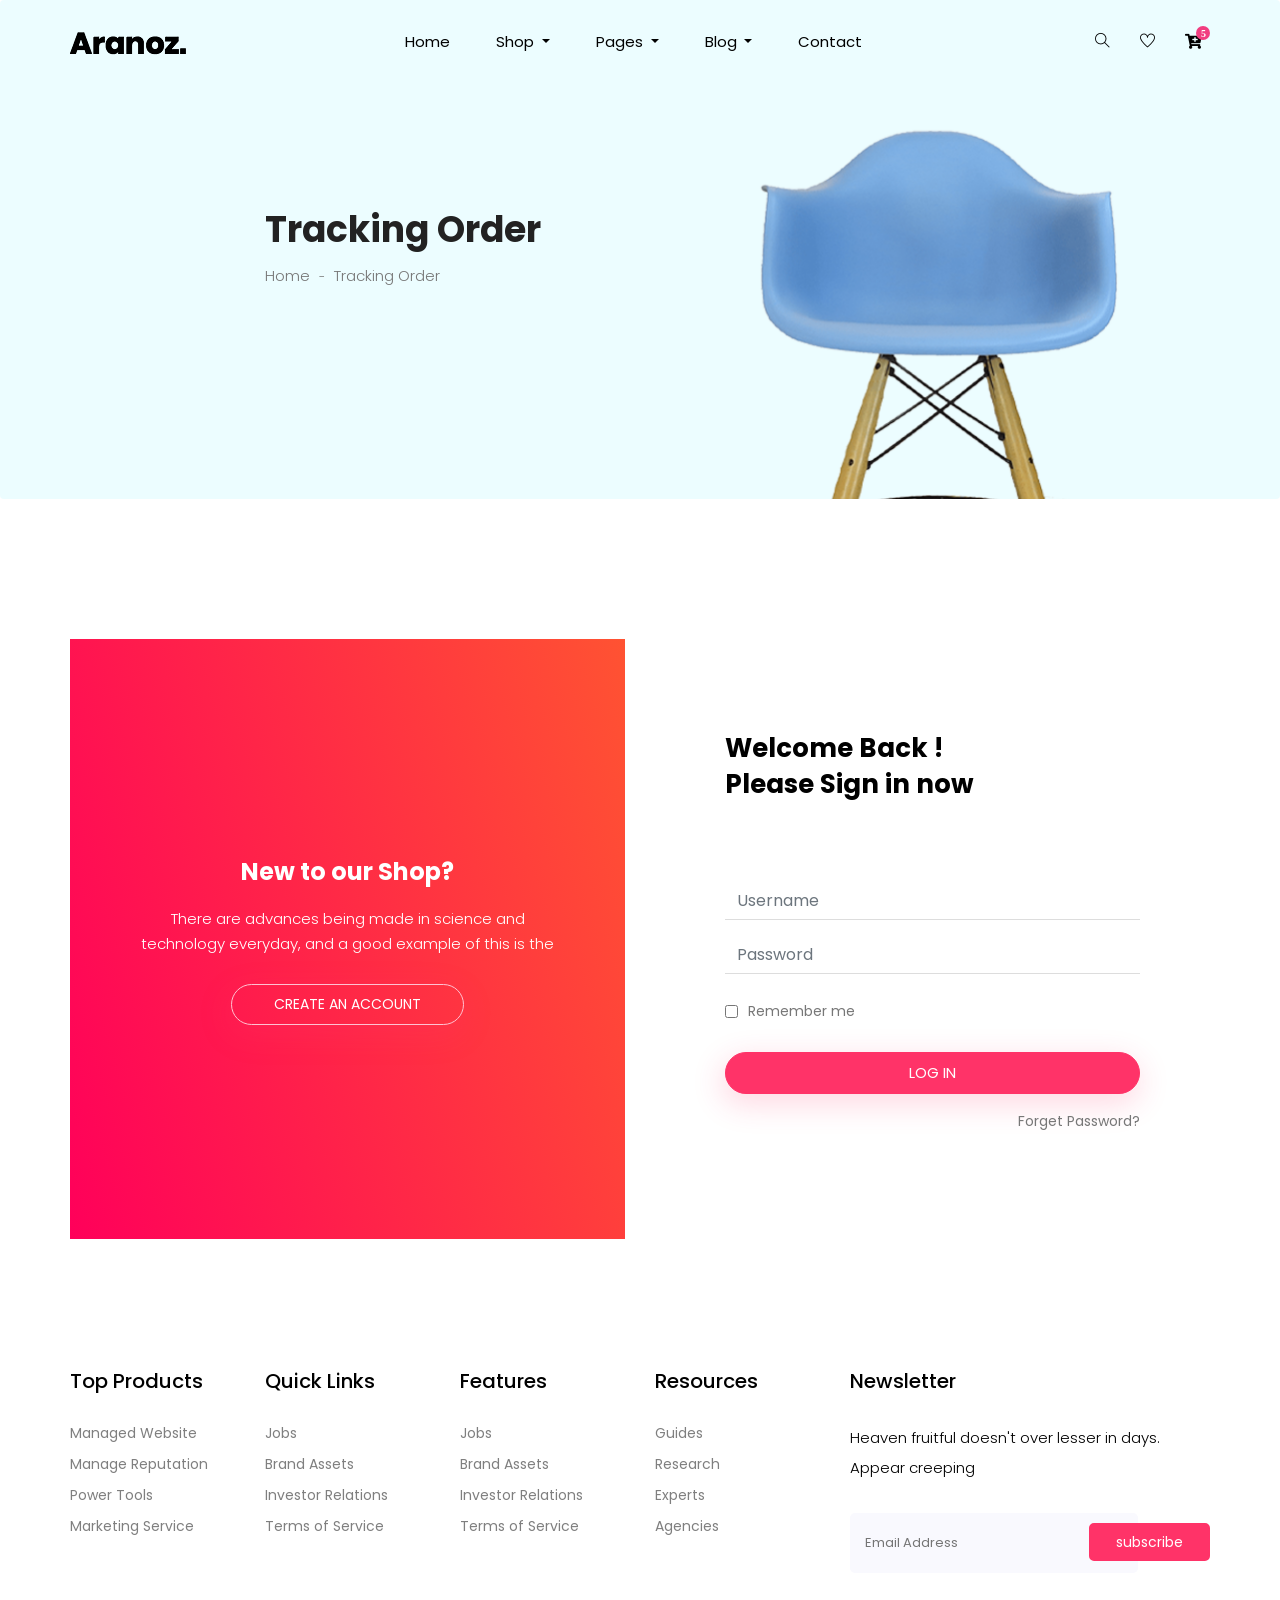
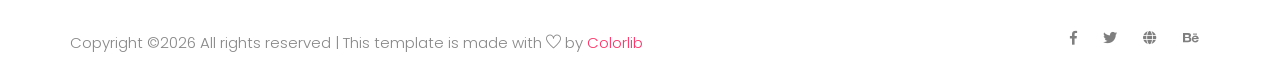
<file: public/login.html>
<!doctype html>
<html lang="zxx">

<head>
    <!-- Required meta tags -->
    <meta charset="utf-8">
    <meta name="viewport" content="width=device-width, initial-scale=1, shrink-to-fit=no">
    <title>aranoz</title>
    <link rel="icon" href="img/favicon.png">
    <!-- Bootstrap CSS -->
    <link rel="stylesheet" href="css/bootstrap.min.css">
    <!-- animate CSS -->
    <link rel="stylesheet" href="css/animate.css">
    <!-- owl carousel CSS -->
    <link rel="stylesheet" href="css/owl.carousel.min.css">
    <!-- font awesome CSS -->
    <link rel="stylesheet" href="css/all.css">
    <!-- flaticon CSS -->
    <link rel="stylesheet" href="css/flaticon.css">
    <link rel="stylesheet" href="css/themify-icons.css">
    <!-- font awesome CSS -->
    <link rel="stylesheet" href="css/magnific-popup.css">
    <!-- swiper CSS -->
    <link rel="stylesheet" href="css/slick.css">
    <!-- style CSS -->
    <link rel="stylesheet" href="css/style.css">
</head>

<body>
    <!--::header part start::-->
    <header class="main_menu home_menu">
        <div class="container">
            <div class="row align-items-center">
                <div class="col-lg-12">
                    <nav class="navbar navbar-expand-lg navbar-light">
                        <a class="navbar-brand" href="index.html"> <img src="img/logo.png" alt="logo"> </a>
                        <button class="navbar-toggler" type="button" data-toggle="collapse"
                            data-target="#navbarSupportedContent" aria-controls="navbarSupportedContent"
                            aria-expanded="false" aria-label="Toggle navigation">
                            <span class="menu_icon"><i class="fas fa-bars"></i></span>
                        </button>

                        <div class="collapse navbar-collapse main-menu-item" id="navbarSupportedContent">
                            <ul class="navbar-nav">
                                <li class="nav-item">
                                    <a class="nav-link" href="index.html">Home</a>
                                </li>
                                <li class="nav-item dropdown">
                                    <a class="nav-link dropdown-toggle" href="blog.html" id="navbarDropdown_1"
                                        role="button" data-toggle="dropdown" aria-haspopup="true" aria-expanded="false">
                                        Shop
                                    </a>
                                    <div class="dropdown-menu" aria-labelledby="navbarDropdown_1">
                                        <a class="dropdown-item" href="category.html"> shop category</a>
                                        <a class="dropdown-item" href="single-product.html">product details</a>
                                        
                                    </div>
                                </li>
                                <li class="nav-item dropdown">
                                    <a class="nav-link dropdown-toggle" href="blog.html" id="navbarDropdown_3"
                                        role="button" data-toggle="dropdown" aria-haspopup="true" aria-expanded="false">
                                        pages
                                    </a>
                                    <div class="dropdown-menu" aria-labelledby="navbarDropdown_2">
                                        <a class="dropdown-item" href="login.html"> login</a>
                                        <a class="dropdown-item" href="tracking.html">tracking</a>
                                        <a class="dropdown-item" href="checkout.html">product checkout</a>
                                        <a class="dropdown-item" href="cart.html">shopping cart</a>
                                        <a class="dropdown-item" href="confirmation.html">confirmation</a>
                                        <a class="dropdown-item" href="elements.html">elements</a>
                                    </div>
                                </li>
                                <li class="nav-item dropdown">
                                    <a class="nav-link dropdown-toggle" href="blog.html" id="navbarDropdown_2"
                                        role="button" data-toggle="dropdown" aria-haspopup="true" aria-expanded="false">
                                        blog
                                    </a>
                                    <div class="dropdown-menu" aria-labelledby="navbarDropdown_2">
                                        <a class="dropdown-item" href="blog.html"> blog</a>
                                        <a class="dropdown-item" href="single-blog.html">Single blog</a>
                                    </div>
                                </li>
                                
                                <li class="nav-item">
                                    <a class="nav-link" href="contact.html">Contact</a>
                                </li>
                            </ul>
                        </div>
                        <div class="hearer_icon d-flex">
                            <a id="search_1" href="javascript:void(0)"><i class="ti-search"></i></a>
                            <a href=""><i class="ti-heart"></i></a>
                            <div class="dropdown cart">
                                <a class="dropdown-toggle" href="#" id="navbarDropdown3" role="button"
                                    data-toggle="dropdown" aria-haspopup="true" aria-expanded="false">
                                    <i class="fas fa-cart-plus"></i>
                                </a>
                                <!-- <div class="dropdown-menu" aria-labelledby="navbarDropdown">
                                    <div class="single_product">
    
                                    </div>
                                </div> -->
                                
                            </div>
                        </div>
                    </nav>
                </div>
            </div>
        </div>
        <div class="search_input" id="search_input_box">
            <div class="container ">
                <form class="d-flex justify-content-between search-inner">
                    <input type="text" class="form-control" id="search_input" placeholder="Search Here">
                    <button type="submit" class="btn"></button>
                    <span class="ti-close" id="close_search" title="Close Search"></span>
                </form>
            </div>
        </div>
    </header>
    <!-- Header part end-->


    <!-- breadcrumb start-->
    <section class="breadcrumb breadcrumb_bg">
        <div class="container">
            <div class="row justify-content-center">
                <div class="col-lg-8">
                    <div class="breadcrumb_iner">
                        <div class="breadcrumb_iner_item">
                            <h2>Tracking Order</h2>
                            <p>Home <span>-</span> Tracking Order</p>
                        </div>
                    </div>
                </div>
            </div>
        </div>
    </section>
    <!-- breadcrumb start-->

    <!--================login_part Area =================-->
    <section class="login_part padding_top">
        <div class="container">
            <div class="row align-items-center">
                <div class="col-lg-6 col-md-6">
                    <div class="login_part_text text-center">
                        <div class="login_part_text_iner">
                            <h2>New to our Shop?</h2>
                            <p>There are advances being made in science and technology
                                everyday, and a good example of this is the</p>
                            <a href="#" class="btn_3">Create an Account</a>
                        </div>
                    </div>
                </div>
                <div class="col-lg-6 col-md-6">
                    <div class="login_part_form">
                        <div class="login_part_form_iner">
                            <h3>Welcome Back ! <br>
                                Please Sign in now</h3>
                            <form class="row contact_form" action="#" method="post" novalidate="novalidate">
                                <div class="col-md-12 form-group p_star">
                                    <input type="text" class="form-control" id="name" name="name" value=""
                                        placeholder="Username">
                                </div>
                                <div class="col-md-12 form-group p_star">
                                    <input type="password" class="form-control" id="password" name="password" value=""
                                        placeholder="Password">
                                </div>
                                <div class="col-md-12 form-group">
                                    <div class="creat_account d-flex align-items-center">
                                        <input type="checkbox" id="f-option" name="selector">
                                        <label for="f-option">Remember me</label>
                                    </div>
                                    <button type="submit" value="submit" class="btn_3">
                                        log in
                                    </button>
                                    <a class="lost_pass" href="#">forget password?</a>
                                </div>
                            </form>
                        </div>
                    </div>
                </div>
            </div>
        </div>
    </section>
    <!--================login_part end =================-->

    <!--::footer_part start::-->
    <footer class="footer_part">
        <div class="container">
            <div class="row justify-content-around">
                <div class="col-sm-6 col-lg-2">
                    <div class="single_footer_part">
                        <h4>Top Products</h4>
                        <ul class="list-unstyled">
                            <li><a href="">Managed Website</a></li>
                            <li><a href="">Manage Reputation</a></li>
                            <li><a href="">Power Tools</a></li>
                            <li><a href="">Marketing Service</a></li>
                        </ul>
                    </div>
                </div>
                <div class="col-sm-6 col-lg-2">
                    <div class="single_footer_part">
                        <h4>Quick Links</h4>
                        <ul class="list-unstyled">
                            <li><a href="">Jobs</a></li>
                            <li><a href="">Brand Assets</a></li>
                            <li><a href="">Investor Relations</a></li>
                            <li><a href="">Terms of Service</a></li>
                        </ul>
                    </div>
                </div>
                <div class="col-sm-6 col-lg-2">
                    <div class="single_footer_part">
                        <h4>Features</h4>
                        <ul class="list-unstyled">
                            <li><a href="">Jobs</a></li>
                            <li><a href="">Brand Assets</a></li>
                            <li><a href="">Investor Relations</a></li>
                            <li><a href="">Terms of Service</a></li>
                        </ul>
                    </div>
                </div>
                <div class="col-sm-6 col-lg-2">
                    <div class="single_footer_part">
                        <h4>Resources</h4>
                        <ul class="list-unstyled">
                            <li><a href="">Guides</a></li>
                            <li><a href="">Research</a></li>
                            <li><a href="">Experts</a></li>
                            <li><a href="">Agencies</a></li>
                        </ul>
                    </div>
                </div>
                <div class="col-sm-6 col-lg-4">
                    <div class="single_footer_part">
                        <h4>Newsletter</h4>
                        <p>Heaven fruitful doesn't over lesser in days. Appear creeping
                        </p>
                        <div id="mc_embed_signup">
                            <form target="_blank"
                                action="https://spondonit.us12.list-manage.com/subscribe/post?u=1462626880ade1ac87bd9c93a&amp;id=92a4423d01"
                                method="get" class="subscribe_form relative mail_part">
                                <input type="email" name="email" id="newsletter-form-email" placeholder="Email Address"
                                    class="placeholder hide-on-focus" onfocus="this.placeholder = ''"
                                    onblur="this.placeholder = ' Email Address '">
                                <button type="submit" name="submit" id="newsletter-submit"
                                    class="email_icon newsletter-submit button-contactForm">subscribe</button>
                                <div class="mt-10 info"></div>
                            </form>
                        </div>
                    </div>
                </div>
            </div>

        </div>
        <div class="copyright_part">
            <div class="container">
                <div class="row">
                    <div class="col-lg-8">
                        <div class="copyright_text">
                            <P><!-- Link back to Colorlib can't be removed. Template is licensed under CC BY 3.0. -->
Copyright &copy;<script>document.write(new Date().getFullYear());</script> All rights reserved | This template is made with <i class="ti-heart" aria-hidden="true"></i> by <a href="https://colorlib.com" target="_blank">Colorlib</a>
<!-- Link back to Colorlib can't be removed. Template is licensed under CC BY 3.0. --></P>
                        </div>
                    </div>
                    <div class="col-lg-4">
                        <div class="footer_icon social_icon">
                            <ul class="list-unstyled">
                                <li><a href="#" class="single_social_icon"><i class="fab fa-facebook-f"></i></a></li>
                                <li><a href="#" class="single_social_icon"><i class="fab fa-twitter"></i></a></li>
                                <li><a href="#" class="single_social_icon"><i class="fas fa-globe"></i></a></li>
                                <li><a href="#" class="single_social_icon"><i class="fab fa-behance"></i></a></li>
                            </ul>
                        </div>
                    </div>
                </div>
            </div>
        </div>
    </footer>
    <!--::footer_part end::-->

    <!-- jquery plugins here-->
    <!-- jquery -->
    <script src="js/jquery-1.12.1.min.js"></script>
    <!-- popper js -->
    <script src="js/popper.min.js"></script>
    <!-- bootstrap js -->
    <script src="js/bootstrap.min.js"></script>
    <!-- easing js -->
    <script src="js/jquery.magnific-popup.js"></script>
    <!-- swiper js -->
    <script src="js/swiper.min.js"></script>
    <!-- swiper js -->
    <script src="js/masonry.pkgd.js"></script>
    <!-- particles js -->
    <script src="js/owl.carousel.min.js"></script>
    <script src="js/jquery.nice-select.min.js"></script>
    <!-- slick js -->
    <script src="js/slick.min.js"></script>
    <script src="js/jquery.counterup.min.js"></script>
    <script src="js/waypoints.min.js"></script>
    <script src="js/contact.js"></script>
    <script src="js/jquery.ajaxchimp.min.js"></script>
    <script src="js/jquery.form.js"></script>
    <script src="js/jquery.validate.min.js"></script>
    <script src="js/mail-script.js"></script>
    <script src="js/stellar.js"></script>
    <script src="js/price_rangs.js"></script>
    <!-- custom js -->
    <script src="js/custom.js"></script>
</body>

</html>
</file>
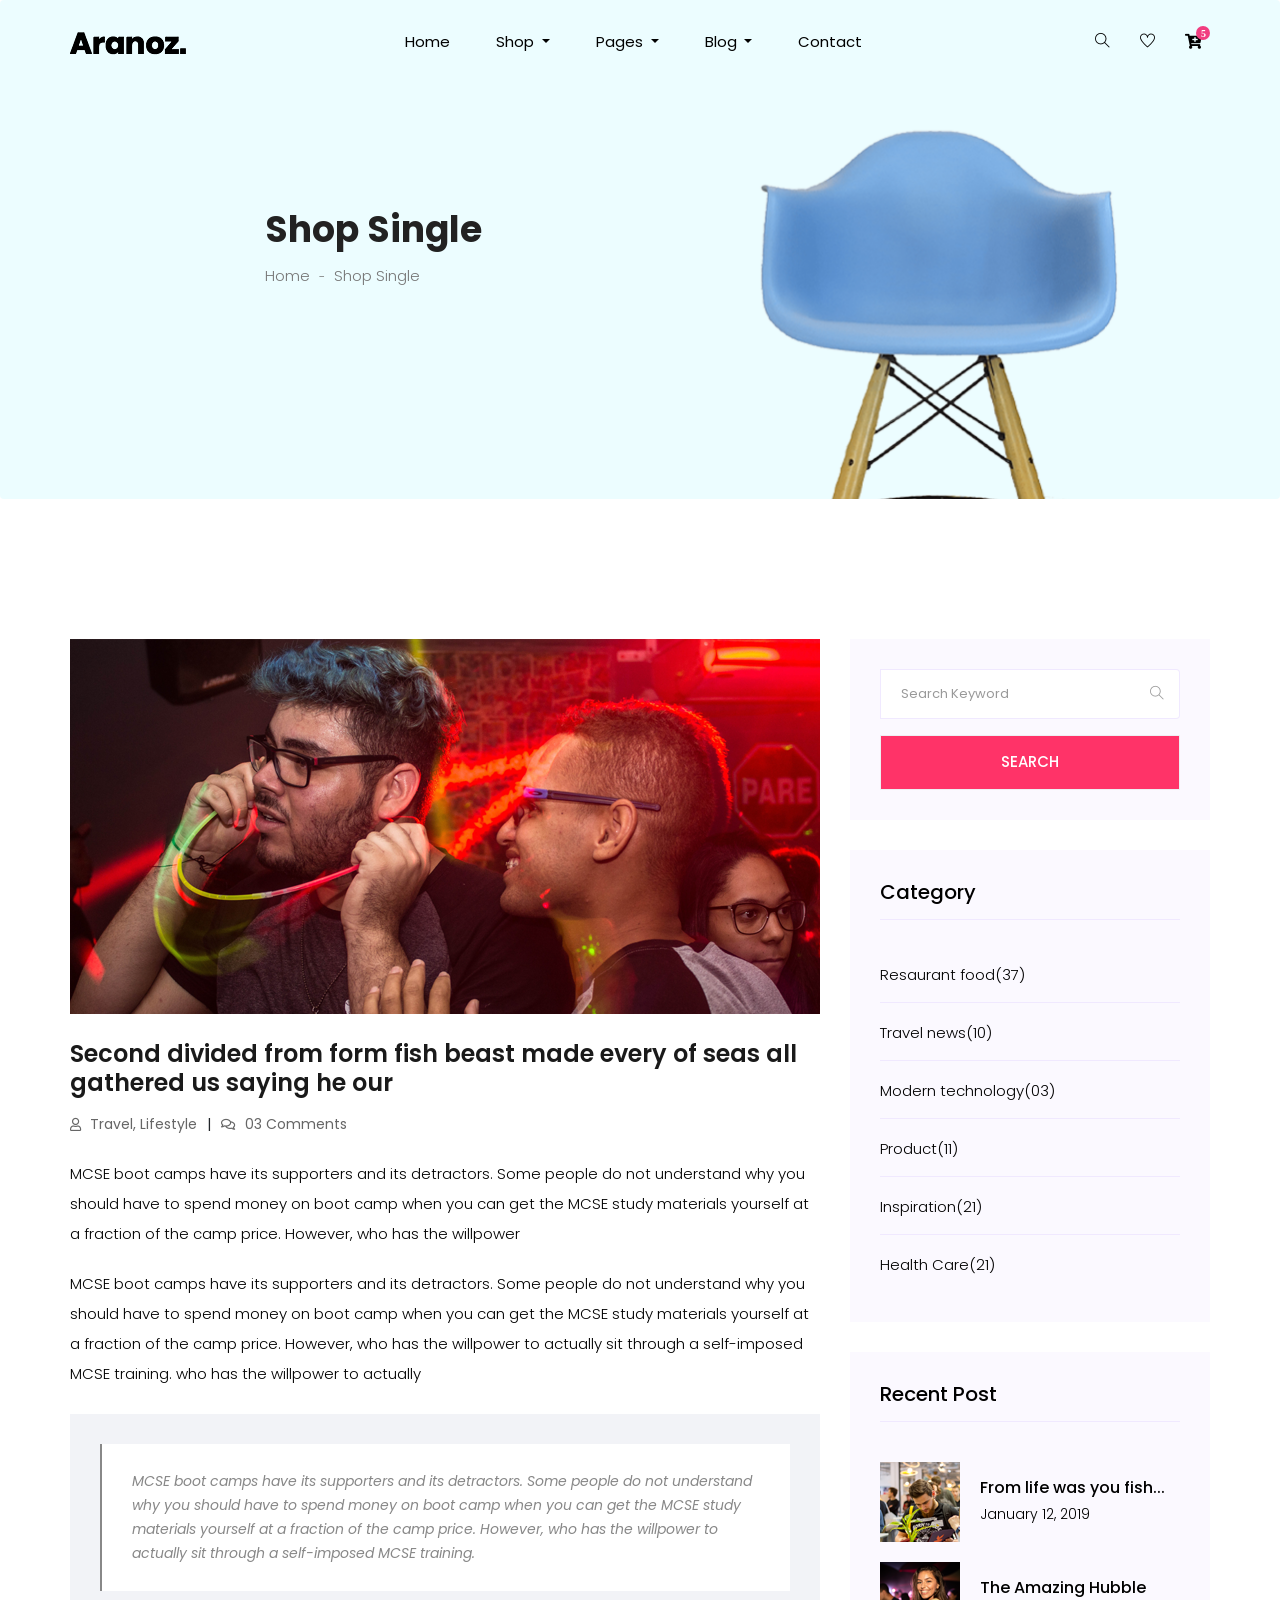
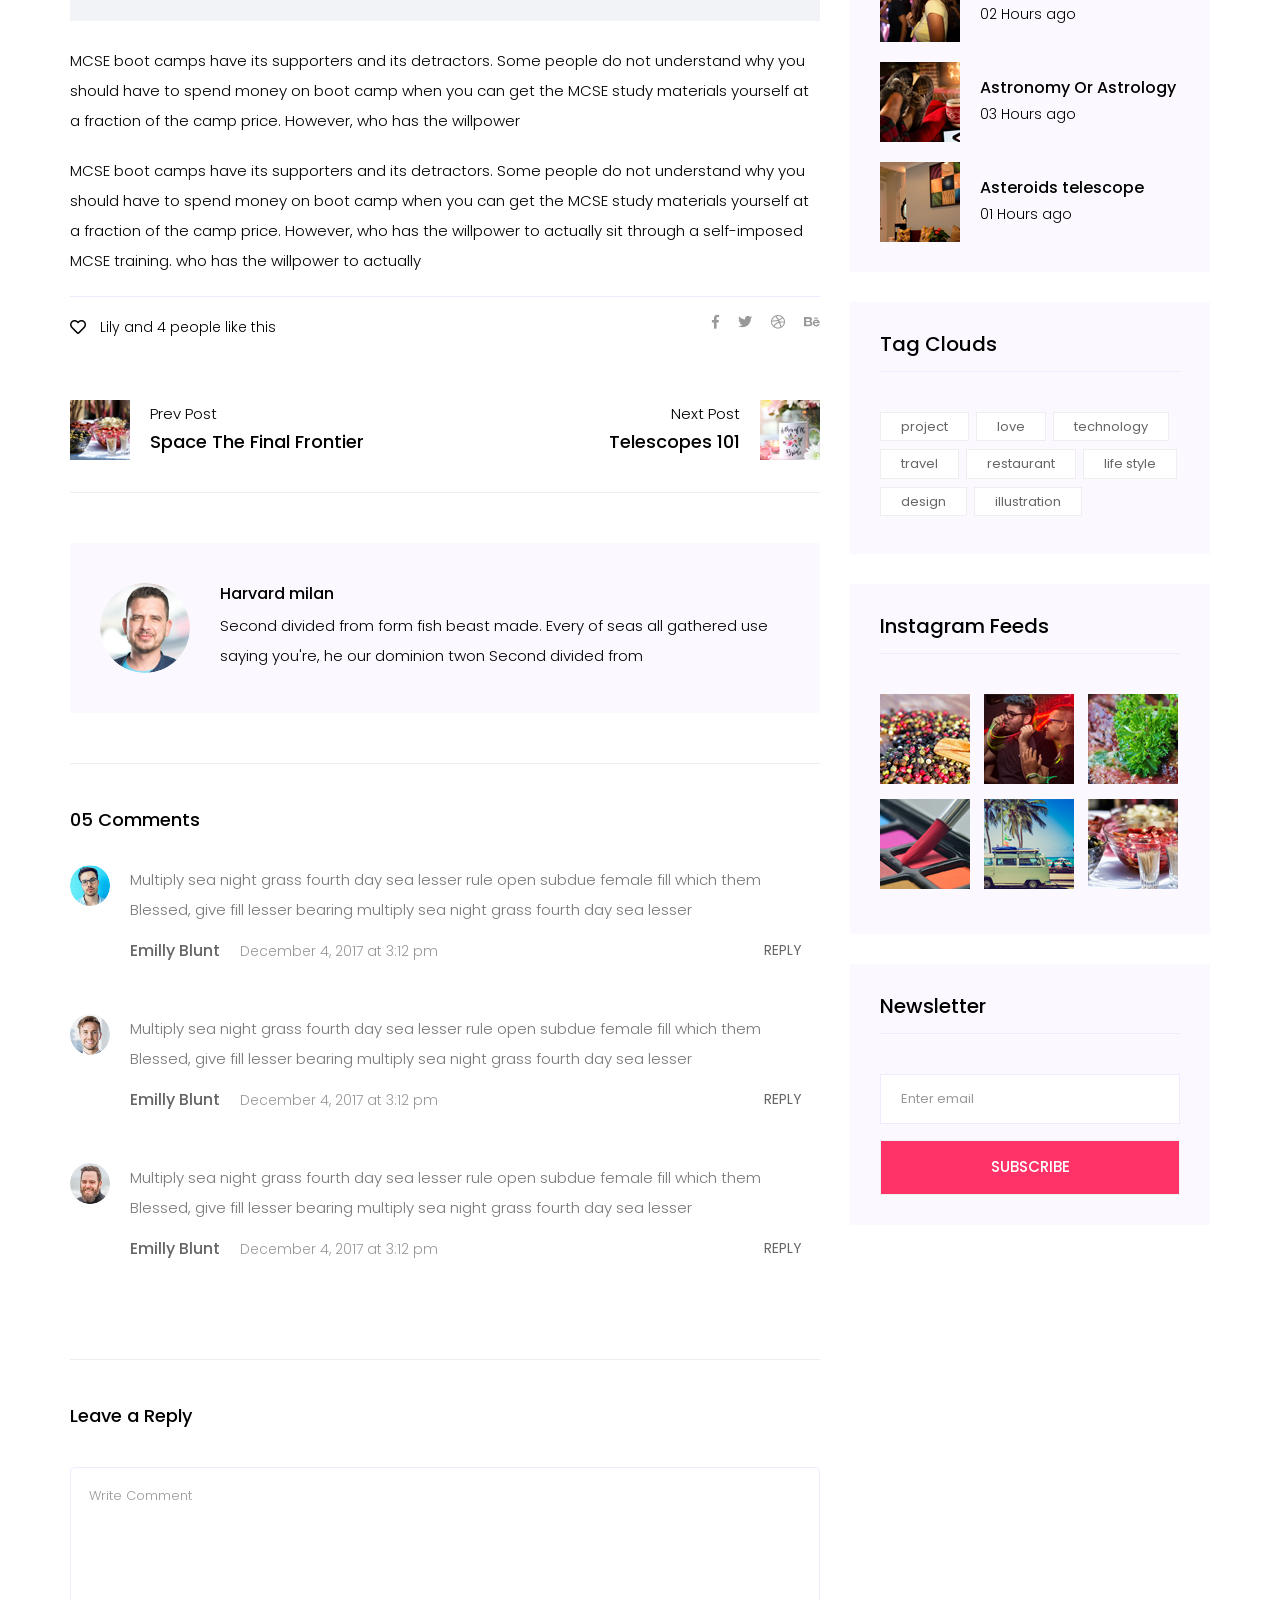
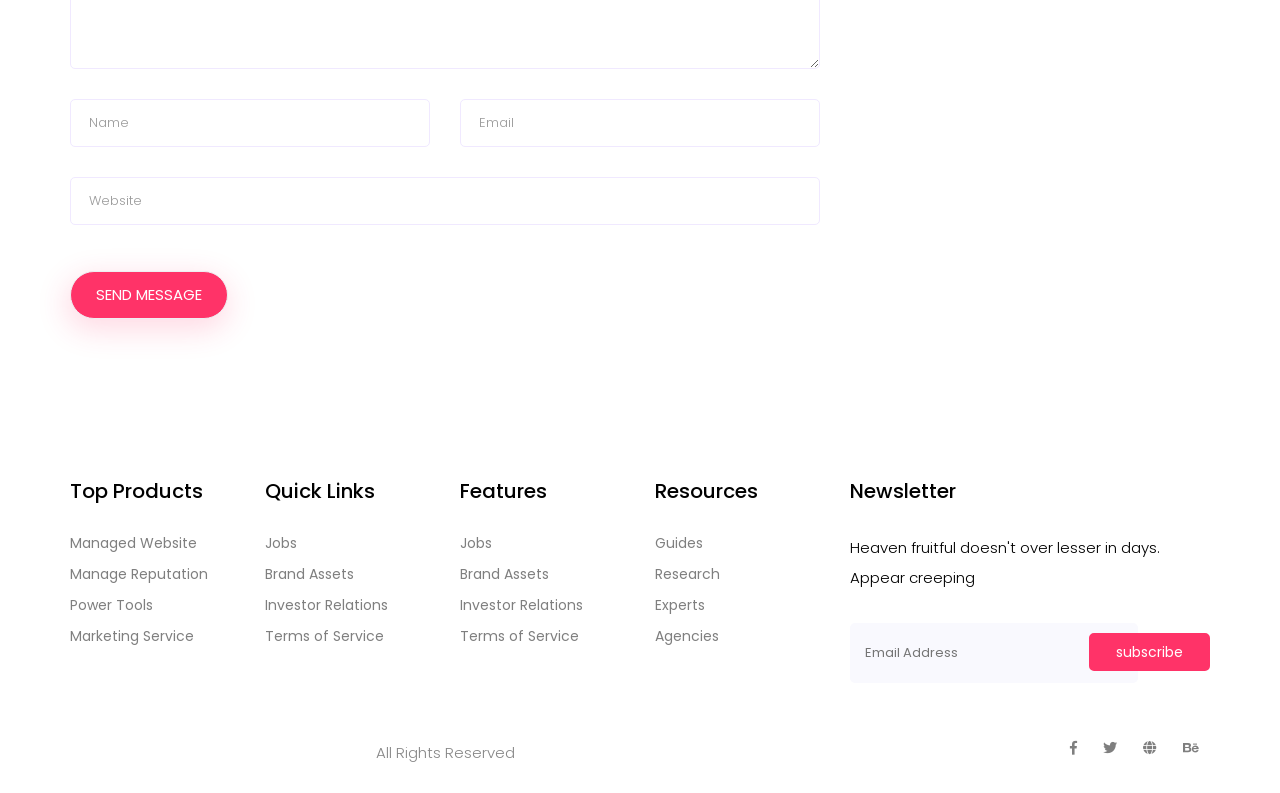
<file: public/single-blog.html>
<!doctype html>
<html lang="zxx">

<head>
   <!-- Required meta tags -->
   <meta charset="utf-8">
   <meta name="viewport" content="width=device-width, initial-scale=1, shrink-to-fit=no">
   <title>aranoz</title>
   <link rel="icon" href="img/favicon.png">
   <!-- Bootstrap CSS -->
   <link rel="stylesheet" href="css/bootstrap.min.css">
   <!-- animate CSS -->
   <link rel="stylesheet" href="css/animate.css">
   <!-- owl carousel CSS -->
   <link rel="stylesheet" href="css/owl.carousel.min.css">
   <!-- font awesome CSS -->
   <link rel="stylesheet" href="css/all.css">
   <!-- flaticon CSS -->
   <link rel="stylesheet" href="css/flaticon.css">
   <link rel="stylesheet" href="css/themify-icons.css">
   <!-- font awesome CSS -->
   <link rel="stylesheet" href="css/magnific-popup.css">
   <!-- swiper CSS -->
   <link rel="stylesheet" href="css/slick.css">
   <!-- style CSS -->
   <link rel="stylesheet" href="css/style.css">
</head>

<body>
   <!--::header part start::-->
   <header class="main_menu home_menu">
      <div class="container">
          <div class="row align-items-center">
              <div class="col-lg-12">
                  <nav class="navbar navbar-expand-lg navbar-light">
                      <a class="navbar-brand" href="index.html"> <img src="img/logo.png" alt="logo"> </a>
                      <button class="navbar-toggler" type="button" data-toggle="collapse"
                          data-target="#navbarSupportedContent" aria-controls="navbarSupportedContent"
                          aria-expanded="false" aria-label="Toggle navigation">
                          <span class="menu_icon"><i class="fas fa-bars"></i></span>
                      </button>

                      <div class="collapse navbar-collapse main-menu-item" id="navbarSupportedContent">
                          <ul class="navbar-nav">
                              <li class="nav-item">
                                  <a class="nav-link" href="index.html">Home</a>
                              </li>
                              <li class="nav-item dropdown">
                                  <a class="nav-link dropdown-toggle" href="blog.html" id="navbarDropdown_1"
                                      role="button" data-toggle="dropdown" aria-haspopup="true" aria-expanded="false">
                                      Shop
                                  </a>
                                  <div class="dropdown-menu" aria-labelledby="navbarDropdown_1">
                                      <a class="dropdown-item" href="category.html"> shop category</a>
                                      <a class="dropdown-item" href="single-product.html">product details</a>
                                      
                                  </div>
                              </li>
                              <li class="nav-item dropdown">
                                  <a class="nav-link dropdown-toggle" href="blog.html" id="navbarDropdown_3"
                                      role="button" data-toggle="dropdown" aria-haspopup="true" aria-expanded="false">
                                      pages
                                  </a>
                                  <div class="dropdown-menu" aria-labelledby="navbarDropdown_2">
                                      <a class="dropdown-item" href="login.html"> login</a>
                                      <a class="dropdown-item" href="tracking.html">tracking</a>
                                      <a class="dropdown-item" href="checkout.html">product checkout</a>
                                      <a class="dropdown-item" href="cart.html">shopping cart</a>
                                      <a class="dropdown-item" href="confirmation.html">confirmation</a>
                                      <a class="dropdown-item" href="elements.html">elements</a>
                                  </div>
                              </li>
                              <li class="nav-item dropdown">
                                  <a class="nav-link dropdown-toggle" href="blog.html" id="navbarDropdown_2"
                                      role="button" data-toggle="dropdown" aria-haspopup="true" aria-expanded="false">
                                      blog
                                  </a>
                                  <div class="dropdown-menu" aria-labelledby="navbarDropdown_2">
                                      <a class="dropdown-item" href="blog.html"> blog</a>
                                      <a class="dropdown-item" href="single-blog.html">Single blog</a>
                                  </div>
                              </li>
                              
                              <li class="nav-item">
                                  <a class="nav-link" href="contact.html">Contact</a>
                              </li>
                          </ul>
                      </div>
                      <div class="hearer_icon d-flex">
                          <a id="search_1" href="javascript:void(0)"><i class="ti-search"></i></a>
                          <a href=""><i class="ti-heart"></i></a>
                          <div class="dropdown cart">
                              <a class="dropdown-toggle" href="#" id="navbarDropdown3" role="button"
                                  data-toggle="dropdown" aria-haspopup="true" aria-expanded="false">
                                  <i class="fas fa-cart-plus"></i>
                              </a>
                              <!-- <div class="dropdown-menu" aria-labelledby="navbarDropdown">
                                  <div class="single_product">
  
                                  </div>
                              </div> -->
                              
                          </div>
                      </div>
                  </nav>
              </div>
          </div>
      </div>
      <div class="search_input" id="search_input_box">
          <div class="container ">
              <form class="d-flex justify-content-between search-inner">
                  <input type="text" class="form-control" id="search_input" placeholder="Search Here">
                  <button type="submit" class="btn"></button>
                  <span class="ti-close" id="close_search" title="Close Search"></span>
              </form>
          </div>
      </div>
  </header>
   <!-- Header part end-->

   <!--================Home Banner Area =================-->
   <!-- breadcrumb start-->
   <section class="breadcrumb breadcrumb_bg">
      <div class="container">
         <div class="row justify-content-center">
            <div class="col-lg-8">
               <div class="breadcrumb_iner">
                  <div class="breadcrumb_iner_item">
                     <h2>Shop Single</h2>
                     <p>Home <span>-</span> Shop Single</p>
                  </div>
               </div>
            </div>
         </div>
      </div>
   </section>
   <!-- breadcrumb start-->
   <!--================Blog Area =================-->
   <section class="blog_area single-post-area padding_top">
      <div class="container">
         <div class="row">
            <div class="col-lg-8 posts-list">
               <div class="single-post">
                  <div class="feature-img">
                     <img class="img-fluid" src="img/blog/single_blog_1.png" alt="">
                  </div>
                  <div class="blog_details">
                     <h2>Second divided from form fish beast made every of seas
                        all gathered us saying he our
                     </h2>
                     <ul class="blog-info-link mt-3 mb-4">
                        <li><a href="#"><i class="far fa-user"></i> Travel, Lifestyle</a></li>
                        <li><a href="#"><i class="far fa-comments"></i> 03 Comments</a></li>
                     </ul>
                     <p class="excert">
                        MCSE boot camps have its supporters and its detractors. Some people do not understand why you
                        should have to spend money on boot camp when you can get the MCSE study materials yourself at a
                        fraction of the camp price. However, who has the willpower
                     </p>
                     <p>
                        MCSE boot camps have its supporters and its detractors. Some people do not understand why you
                        should have to spend money on boot camp when you can get the MCSE study materials yourself at a
                        fraction of the camp price. However, who has the willpower to actually sit through a
                        self-imposed MCSE training. who has the willpower to actually
                     </p>
                     <div class="quote-wrapper">
                        <div class="quotes">
                           MCSE boot camps have its supporters and its detractors. Some people do not understand why you
                           should have to spend money on boot camp when you can get the MCSE study materials yourself at
                           a fraction of the camp price. However, who has the willpower to actually sit through a
                           self-imposed MCSE training.
                        </div>
                     </div>
                     <p>
                        MCSE boot camps have its supporters and its detractors. Some people do not understand why you
                        should have to spend money on boot camp when you can get the MCSE study materials yourself at a
                        fraction of the camp price. However, who has the willpower
                     </p>
                     <p>
                        MCSE boot camps have its supporters and its detractors. Some people do not understand why you
                        should have to spend money on boot camp when you can get the MCSE study materials yourself at a
                        fraction of the camp price. However, who has the willpower to actually sit through a
                        self-imposed MCSE training. who has the willpower to actually
                     </p>
                  </div>
               </div>
               <div class="navigation-top">
                  <div class="d-sm-flex justify-content-between text-center">
                     <p class="like-info"><span class="align-middle"><i class="far fa-heart"></i></span> Lily and 4
                        people like this</p>
                     <div class="col-sm-4 text-center my-2 my-sm-0">
                        <!-- <p class="comment-count"><span class="align-middle"><i class="far fa-comment"></i></span> 06 Comments</p> -->
                     </div>
                     <ul class="social-icons">
                        <li><a href="#"><i class="fab fa-facebook-f"></i></a></li>
                        <li><a href="#"><i class="fab fa-twitter"></i></a></li>
                        <li><a href="#"><i class="fab fa-dribbble"></i></a></li>
                        <li><a href="#"><i class="fab fa-behance"></i></a></li>
                     </ul>
                  </div>
                  <div class="navigation-area">
                     <div class="row">
                        <div
                           class="col-lg-6 col-md-6 col-12 nav-left flex-row d-flex justify-content-start align-items-center">
                           <div class="thumb">
                              <a href="#">
                                 <img class="img-fluid" src="img/post/preview.png" alt="">
                              </a>
                           </div>
                           <div class="arrow">
                              <a href="#">
                                 <span class="lnr text-white ti-arrow-left"></span>
                              </a>
                           </div>
                           <div class="detials">
                              <p>Prev Post</p>
                              <a href="#">
                                 <h4>Space The Final Frontier</h4>
                              </a>
                           </div>
                        </div>
                        <div
                           class="col-lg-6 col-md-6 col-12 nav-right flex-row d-flex justify-content-end align-items-center">
                           <div class="detials">
                              <p>Next Post</p>
                              <a href="#">
                                 <h4>Telescopes 101</h4>
                              </a>
                           </div>
                           <div class="arrow">
                              <a href="#">
                                 <span class="lnr text-white ti-arrow-right"></span>
                              </a>
                           </div>
                           <div class="thumb">
                              <a href="#">
                                 <img class="img-fluid" src="img/post/next.png" alt="">
                              </a>
                           </div>
                        </div>
                     </div>
                  </div>
               </div>
               <div class="blog-author">
                  <div class="media align-items-center">
                     <img src="img/blog/author.png" alt="">
                     <div class="media-body">
                        <a href="#">
                           <h4>Harvard milan</h4>
                        </a>
                        <p>Second divided from form fish beast made. Every of seas all gathered use saying you're, he
                           our dominion twon Second divided from</p>
                     </div>
                  </div>
               </div>
               <div class="comments-area">
                  <h4>05 Comments</h4>
                  <div class="comment-list">
                     <div class="single-comment justify-content-between d-flex">
                        <div class="user justify-content-between d-flex">
                           <div class="thumb">
                              <img src="img/comment/comment_1.png" alt="">
                           </div>
                           <div class="desc">
                              <p class="comment">
                                 Multiply sea night grass fourth day sea lesser rule open subdue female fill which them
                                 Blessed, give fill lesser bearing multiply sea night grass fourth day sea lesser
                              </p>
                              <div class="d-flex justify-content-between">
                                 <div class="d-flex align-items-center">
                                    <h5>
                                       <a href="#">Emilly Blunt</a>
                                    </h5>
                                    <p class="date">December 4, 2017 at 3:12 pm </p>
                                 </div>
                                 <div class="reply-btn">
                                    <a href="#" class="btn-reply text-uppercase">reply</a>
                                 </div>
                              </div>
                           </div>
                        </div>
                     </div>
                  </div>
                  <div class="comment-list">
                     <div class="single-comment justify-content-between d-flex">
                        <div class="user justify-content-between d-flex">
                           <div class="thumb">
                              <img src="img/comment/comment_2.png" alt="">
                           </div>
                           <div class="desc">
                              <p class="comment">
                                 Multiply sea night grass fourth day sea lesser rule open subdue female fill which them
                                 Blessed, give fill lesser bearing multiply sea night grass fourth day sea lesser
                              </p>
                              <div class="d-flex justify-content-between">
                                 <div class="d-flex align-items-center">
                                    <h5>
                                       <a href="#">Emilly Blunt</a>
                                    </h5>
                                    <p class="date">December 4, 2017 at 3:12 pm </p>
                                 </div>
                                 <div class="reply-btn">
                                    <a href="#" class="btn-reply text-uppercase">reply</a>
                                 </div>
                              </div>
                           </div>
                        </div>
                     </div>
                  </div>
                  <div class="comment-list">
                     <div class="single-comment justify-content-between d-flex">
                        <div class="user justify-content-between d-flex">
                           <div class="thumb">
                              <img src="img/comment/comment_3.png" alt="">
                           </div>
                           <div class="desc">
                              <p class="comment">
                                 Multiply sea night grass fourth day sea lesser rule open subdue female fill which them
                                 Blessed, give fill lesser bearing multiply sea night grass fourth day sea lesser
                              </p>
                              <div class="d-flex justify-content-between">
                                 <div class="d-flex align-items-center">
                                    <h5>
                                       <a href="#">Emilly Blunt</a>
                                    </h5>
                                    <p class="date">December 4, 2017 at 3:12 pm </p>
                                 </div>
                                 <div class="reply-btn">
                                    <a href="#" class="btn-reply text-uppercase">reply</a>
                                 </div>
                              </div>
                           </div>
                        </div>
                     </div>
                  </div>
               </div>
               <div class="comment-form">
                  <h4>Leave a Reply</h4>
                  <form class="form-contact comment_form" action="#" id="commentForm">
                     <div class="row">
                        <div class="col-12">
                           <div class="form-group">
                              <textarea class="form-control w-100" name="comment" id="comment" cols="30" rows="9"
                                 placeholder="Write Comment"></textarea>
                           </div>
                        </div>
                        <div class="col-sm-6">
                           <div class="form-group">
                              <input class="form-control" name="name" id="name" type="text" placeholder="Name">
                           </div>
                        </div>
                        <div class="col-sm-6">
                           <div class="form-group">
                              <input class="form-control" name="email" id="email" type="email" placeholder="Email">
                           </div>
                        </div>
                        <div class="col-12">
                           <div class="form-group">
                              <input class="form-control" name="website" id="website" type="text" placeholder="Website">
                           </div>
                        </div>
                     </div>
                     <div class="form-group mt-3">
                        <a href="#" class="btn_3 button-contactForm">Send Message</a>
                     </div>
                  </form>
               </div>
            </div>
            <div class="col-lg-4">
               <div class="blog_right_sidebar">
                  <aside class="single_sidebar_widget search_widget">
                     <form action="#">
                        <div class="form-group">
                           <div class="input-group mb-3">
                              <input type="text" class="form-control" placeholder='Search Keyword'
                                 onfocus="this.placeholder = ''" onblur="this.placeholder = 'Search Keyword'">
                              <div class="input-group-append">
                                 <button class="btn" type="button"><i class="ti-search"></i></button>
                              </div>
                           </div>
                        </div>
                        <button class="button rounded-0 primary-bg text-white w-100 btn_1" type="submit">Search</button>
                     </form>
                  </aside>
                  <aside class="single_sidebar_widget post_category_widget">
                     <h4 class="widget_title">Category</h4>
                     <ul class="list cat-list">
                        <li>
                           <a href="#" class="d-flex">
                              <p>Resaurant food</p>
                              <p>(37)</p>
                           </a>
                        </li>
                        <li>
                           <a href="#" class="d-flex">
                              <p>Travel news</p>
                              <p>(10)</p>
                           </a>
                        </li>
                        <li>
                           <a href="#" class="d-flex">
                              <p>Modern technology</p>
                              <p>(03)</p>
                           </a>
                        </li>
                        <li>
                           <a href="#" class="d-flex">
                              <p>Product</p>
                              <p>(11)</p>
                           </a>
                        </li>
                        <li>
                           <a href="#" class="d-flex">
                              <p>Inspiration</p>
                              <p>(21)</p>
                           </a>
                        </li>
                        <li>
                           <a href="#" class="d-flex">
                              <p>Health Care</p>
                              <p>(21)</p>
                           </a>
                        </li>
                     </ul>
                  </aside>
                  <aside class="single_sidebar_widget popular_post_widget">
                     <h3 class="widget_title">Recent Post</h3>
                     <div class="media post_item">
                        <img src="img/post/post_1.png" alt="post">
                        <div class="media-body">
                           <a href="single-blog.html">
                              <h3>From life was you fish...</h3>
                           </a>
                           <p>January 12, 2019</p>
                        </div>
                     </div>
                     <div class="media post_item">
                        <img src="img/post/post_2.png" alt="post">
                        <div class="media-body">
                           <a href="single-blog.html">
                              <h3>The Amazing Hubble</h3>
                           </a>
                           <p>02 Hours ago</p>
                        </div>
                     </div>
                     <div class="media post_item">
                        <img src="img/post/post_3.png" alt="post">
                        <div class="media-body">
                           <a href="single-blog.html">
                              <h3>Astronomy Or Astrology</h3>
                           </a>
                           <p>03 Hours ago</p>
                        </div>
                     </div>
                     <div class="media post_item">
                        <img src="img/post/post_4.png" alt="post">
                        <div class="media-body">
                           <a href="single-blog.html">
                              <h3>Asteroids telescope</h3>
                           </a>
                           <p>01 Hours ago</p>
                        </div>
                     </div>
                  </aside>
                  <aside class="single_sidebar_widget tag_cloud_widget">
                     <h4 class="widget_title">Tag Clouds</h4>
                     <ul class="list">
                        <li>
                           <a href="#">project</a>
                        </li>
                        <li>
                           <a href="#">love</a>
                        </li>
                        <li>
                           <a href="#">technology</a>
                        </li>
                        <li>
                           <a href="#">travel</a>
                        </li>
                        <li>
                           <a href="#">restaurant</a>
                        </li>
                        <li>
                           <a href="#">life style</a>
                        </li>
                        <li>
                           <a href="#">design</a>
                        </li>
                        <li>
                           <a href="#">illustration</a>
                        </li>
                     </ul>
                  </aside>
                  <aside class="single_sidebar_widget instagram_feeds">
                     <h4 class="widget_title">Instagram Feeds</h4>
                     <ul class="instagram_row flex-wrap">
                        <li>
                           <a href="#">
                              <img class="img-fluid" src="img/post/post_5.png" alt="">
                           </a>
                        </li>
                        <li>
                           <a href="#">
                              <img class="img-fluid" src="img/post/post_6.png" alt="">
                           </a>
                        </li>
                        <li>
                           <a href="#">
                              <img class="img-fluid" src="img/post/post_7.png" alt="">
                           </a>
                        </li>
                        <li>
                           <a href="#">
                              <img class="img-fluid" src="img/post/post_8.png" alt="">
                           </a>
                        </li>
                        <li>
                           <a href="#">
                              <img class="img-fluid" src="img/post/post_9.png" alt="">
                           </a>
                        </li>
                        <li>
                           <a href="#">
                              <img class="img-fluid" src="img/post/post_10.png" alt="">
                           </a>
                        </li>
                     </ul>
                  </aside>
                  <aside class="single_sidebar_widget newsletter_widget">
                     <h4 class="widget_title">Newsletter</h4>
                     <form action="#">
                        <div class="form-group">
                           <input type="email" class="form-control" onfocus="this.placeholder = ''"
                              onblur="this.placeholder = 'Enter email'" placeholder='Enter email' required>
                        </div>
                        <button class="button rounded-0 primary-bg text-white w-100 btn_1"
                           type="submit">Subscribe</button>
                     </form>
                  </aside>
               </div>
            </div>
         </div>
      </div>
   </section>
   <!--================Blog Area end =================-->

   <!--::footer_part start::-->
   <footer class="footer_part">
      <div class="container">
         <div class="row justify-content-around">
            <div class="col-sm-6 col-lg-2">
               <div class="single_footer_part">
                  <h4>Top Products</h4>
                  <ul class="list-unstyled">
                     <li><a href="">Managed Website</a></li>
                     <li><a href="">Manage Reputation</a></li>
                     <li><a href="">Power Tools</a></li>
                     <li><a href="">Marketing Service</a></li>
                  </ul>
               </div>
            </div>
            <div class="col-sm-6 col-lg-2">
               <div class="single_footer_part">
                  <h4>Quick Links</h4>
                  <ul class="list-unstyled">
                     <li><a href="">Jobs</a></li>
                     <li><a href="">Brand Assets</a></li>
                     <li><a href="">Investor Relations</a></li>
                     <li><a href="">Terms of Service</a></li>
                  </ul>
               </div>
            </div>
            <div class="col-sm-6 col-lg-2">
               <div class="single_footer_part">
                  <h4>Features</h4>
                  <ul class="list-unstyled">
                     <li><a href="">Jobs</a></li>
                     <li><a href="">Brand Assets</a></li>
                     <li><a href="">Investor Relations</a></li>
                     <li><a href="">Terms of Service</a></li>
                  </ul>
               </div>
            </div>
            <div class="col-sm-6 col-lg-2">
               <div class="single_footer_part">
                  <h4>Resources</h4>
                  <ul class="list-unstyled">
                     <li><a href="">Guides</a></li>
                     <li><a href="">Research</a></li>
                     <li><a href="">Experts</a></li>
                     <li><a href="">Agencies</a></li>
                  </ul>
               </div>
            </div>
            <div class="col-sm-6 col-lg-4">
               <div class="single_footer_part">
                  <h4>Newsletter</h4>
                  <p>Heaven fruitful doesn't over lesser in days. Appear creeping
                  </p>
                  <div id="mc_embed_signup">
                     <form target="_blank"
                        action="https://spondonit.us12.list-manage.com/subscribe/post?u=1462626880ade1ac87bd9c93a&amp;id=92a4423d01"
                        method="get" class="subscribe_form relative mail_part">
                        <input type="email" name="email" id="newsletter-form-email" placeholder="Email Address"
                           class="placeholder hide-on-focus" onfocus="this.placeholder = ''"
                           onblur="this.placeholder = ' Email Address '">
                        <button type="submit" name="submit" id="newsletter-submit"
                           class="email_icon newsletter-submit button-contactForm">subscribe</button>
                        <div class="mt-10 info"></div>
                     </form>
                  </div>
               </div>
            </div>
         </div>

      </div>
      <div class="copyright_part">
         <div class="container">
            <div class="row">
               <div class="col-lg-8">
                  <div class="copyright_text">
                                    <p class="text-center text-md-end text-xl-start"> 
                All Rights Reserved
              </p>
                  </div>
               </div>
               <div class="col-lg-4">
                  <div class="footer_icon social_icon">
                     <ul class="list-unstyled">
                        <li><a href="#" class="single_social_icon"><i class="fab fa-facebook-f"></i></a></li>
                        <li><a href="#" class="single_social_icon"><i class="fab fa-twitter"></i></a></li>
                        <li><a href="#" class="single_social_icon"><i class="fas fa-globe"></i></a></li>
                        <li><a href="#" class="single_social_icon"><i class="fab fa-behance"></i></a></li>
                     </ul>
                  </div>
               </div>
            </div>
         </div>
      </div>
   </footer>
   <!--::footer_part end::-->

   <!-- jquery plugins here-->
   <!-- jquery -->
   <script src="js/jquery-1.12.1.min.js"></script>
   <!-- popper js -->
   <script src="js/popper.min.js"></script>
   <!-- bootstrap js -->
   <script src="js/bootstrap.min.js"></script>
   <!-- easing js -->
   <script src="js/jquery.magnific-popup.js"></script>
   <!-- swiper js -->
   <script src="js/swiper.min.js"></script>
   <!-- swiper js -->
   <script src="js/masonry.pkgd.js"></script>
   <!-- particles js -->
   <script src="js/owl.carousel.min.js"></script>
   <script src="js/jquery.nice-select.min.js"></script>
   <!-- slick js -->
   <script src="js/slick.min.js"></script>
   <script src="js/jquery.counterup.min.js"></script>
   <script src="js/waypoints.min.js"></script>
   <script src="js/contact.js"></script>
   <script src="js/jquery.ajaxchimp.min.js"></script>
   <script src="js/jquery.form.js"></script>
   <script src="js/jquery.validate.min.js"></script>
   <script src="js/mail-script.js"></script>
   <!-- custom js -->
   <script src="js/custom.js"></script>
</body>

</html>
</file>
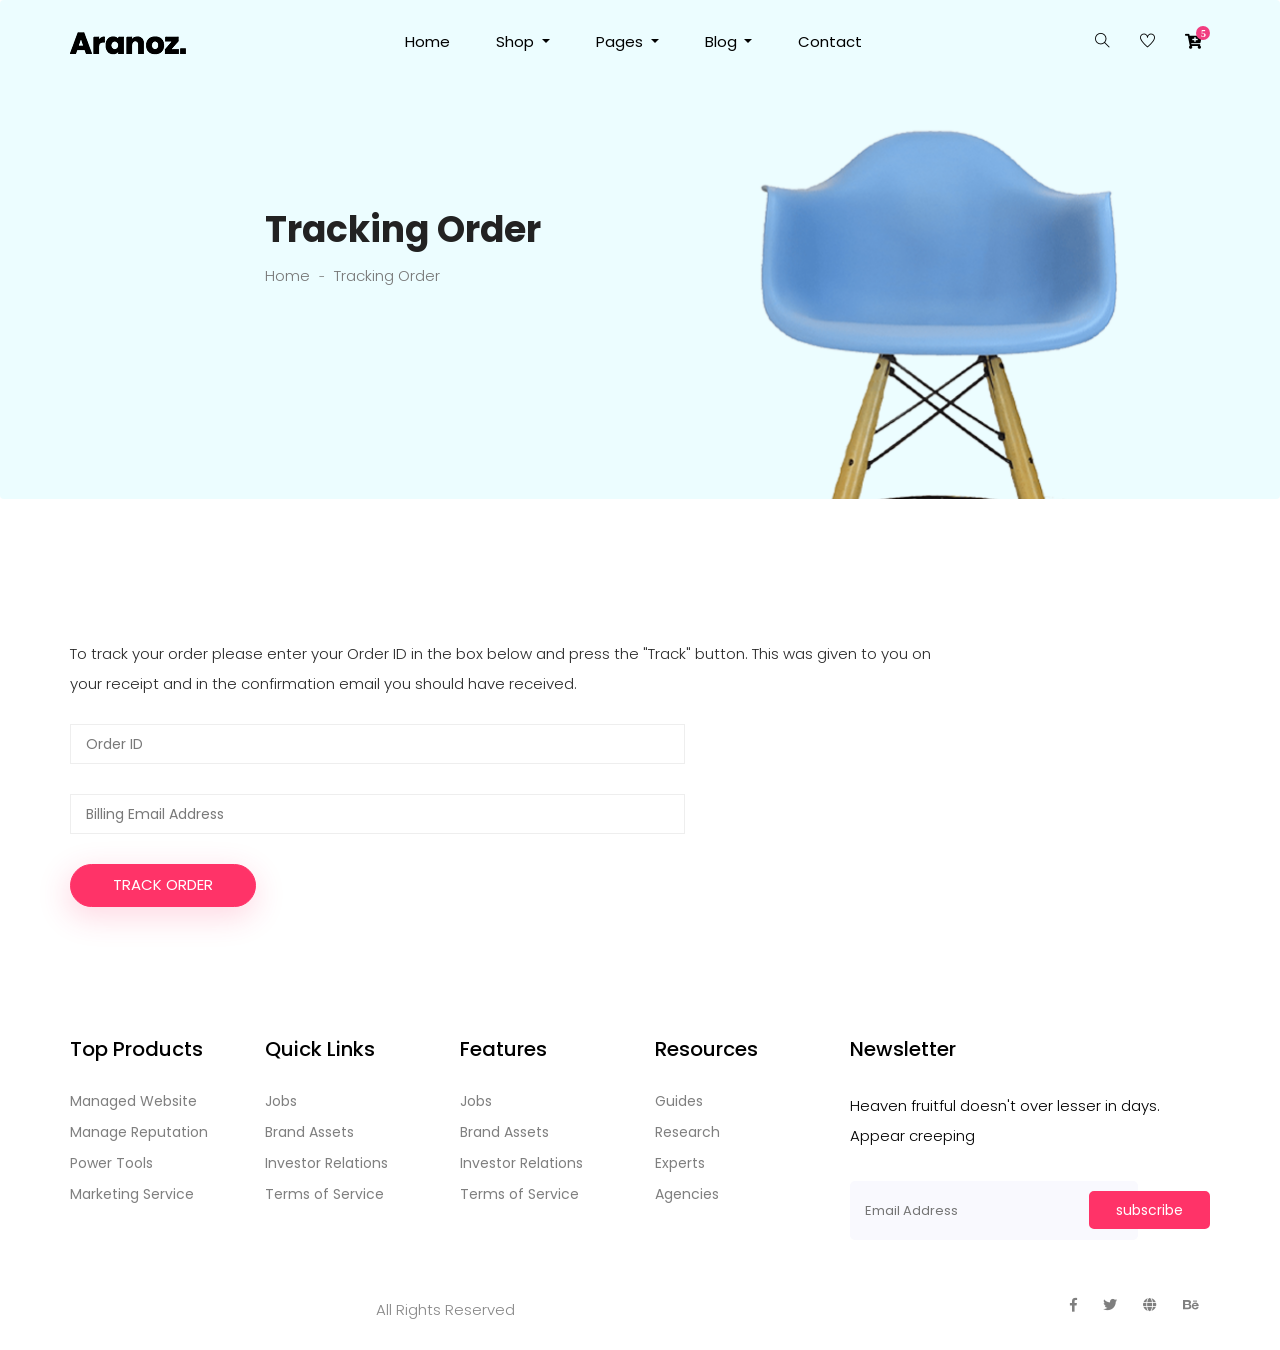
<file: public/tracking.html>
<!doctype html>
<html lang="zxx">

<head>
  <!-- Required meta tags -->
  <meta charset="utf-8">
  <meta name="viewport" content="width=device-width, initial-scale=1, shrink-to-fit=no">
  <title>aranoz</title>
  <link rel="icon" href="img/favicon.png">
  <!-- Bootstrap CSS -->
  <link rel="stylesheet" href="css/bootstrap.min.css">
  <!-- animate CSS -->
  <link rel="stylesheet" href="css/animate.css">
  <!-- owl carousel CSS -->
  <link rel="stylesheet" href="css/owl.carousel.min.css">
  <!-- font awesome CSS -->
  <link rel="stylesheet" href="css/all.css">
  <!-- flaticon CSS -->
  <link rel="stylesheet" href="css/flaticon.css">
  <link rel="stylesheet" href="css/themify-icons.css">
  <!-- font awesome CSS -->
  <link rel="stylesheet" href="css/magnific-popup.css">
  <!-- swiper CSS -->
  <link rel="stylesheet" href="css/slick.css">
  <!-- style CSS -->
  <link rel="stylesheet" href="css/style.css">
</head>

<body>
  <!--::header part start::-->
  <header class="main_menu home_menu">
    <div class="container">
        <div class="row align-items-center">
            <div class="col-lg-12">
                <nav class="navbar navbar-expand-lg navbar-light">
                    <a class="navbar-brand" href="index.html"> <img src="img/logo.png" alt="logo"> </a>
                    <button class="navbar-toggler" type="button" data-toggle="collapse"
                        data-target="#navbarSupportedContent" aria-controls="navbarSupportedContent"
                        aria-expanded="false" aria-label="Toggle navigation">
                        <span class="menu_icon"><i class="fas fa-bars"></i></span>
                    </button>

                    <div class="collapse navbar-collapse main-menu-item" id="navbarSupportedContent">
                        <ul class="navbar-nav">
                            <li class="nav-item">
                                <a class="nav-link" href="index.html">Home</a>
                            </li>
                            <li class="nav-item dropdown">
                                <a class="nav-link dropdown-toggle" href="blog.html" id="navbarDropdown_1"
                                    role="button" data-toggle="dropdown" aria-haspopup="true" aria-expanded="false">
                                    Shop
                                </a>
                                <div class="dropdown-menu" aria-labelledby="navbarDropdown_1">
                                    <a class="dropdown-item" href="category.html"> shop category</a>
                                    <a class="dropdown-item" href="single-product.html">product details</a>
                                    
                                </div>
                            </li>
                            <li class="nav-item dropdown">
                                <a class="nav-link dropdown-toggle" href="blog.html" id="navbarDropdown_3"
                                    role="button" data-toggle="dropdown" aria-haspopup="true" aria-expanded="false">
                                    pages
                                </a>
                                <div class="dropdown-menu" aria-labelledby="navbarDropdown_2">
                                    <a class="dropdown-item" href="login.html"> login</a>
                                    <a class="dropdown-item" href="tracking.html">tracking</a>
                                    <a class="dropdown-item" href="checkout.html">product checkout</a>
                                    <a class="dropdown-item" href="cart.html">shopping cart</a>
                                    <a class="dropdown-item" href="confirmation.html">confirmation</a>
                                    <a class="dropdown-item" href="elements.html">elements</a>
                                </div>
                            </li>
                            <li class="nav-item dropdown">
                                <a class="nav-link dropdown-toggle" href="blog.html" id="navbarDropdown_2"
                                    role="button" data-toggle="dropdown" aria-haspopup="true" aria-expanded="false">
                                    blog
                                </a>
                                <div class="dropdown-menu" aria-labelledby="navbarDropdown_2">
                                    <a class="dropdown-item" href="blog.html"> blog</a>
                                    <a class="dropdown-item" href="single-blog.html">Single blog</a>
                                </div>
                            </li>
                            
                            <li class="nav-item">
                                <a class="nav-link" href="contact.html">Contact</a>
                            </li>
                        </ul>
                    </div>
                    <div class="hearer_icon d-flex">
                        <a id="search_1" href="javascript:void(0)"><i class="ti-search"></i></a>
                        <a href=""><i class="ti-heart"></i></a>
                        <div class="dropdown cart">
                            <a class="dropdown-toggle" href="#" id="navbarDropdown3" role="button"
                                data-toggle="dropdown" aria-haspopup="true" aria-expanded="false">
                                <i class="fas fa-cart-plus"></i>
                            </a>
                            <!-- <div class="dropdown-menu" aria-labelledby="navbarDropdown">
                                <div class="single_product">

                                </div>
                            </div> -->
                            
                        </div>
                    </div>
                </nav>
            </div>
        </div>
    </div>
    <div class="search_input" id="search_input_box">
        <div class="container ">
            <form class="d-flex justify-content-between search-inner">
                <input type="text" class="form-control" id="search_input" placeholder="Search Here">
                <button type="submit" class="btn"></button>
                <span class="ti-close" id="close_search" title="Close Search"></span>
            </form>
        </div>
    </div>
</header>
  <!-- Header part end-->


  <!-- breadcrumb start-->
  <section class="breadcrumb breadcrumb_bg">
    <div class="container">
      <div class="row justify-content-center">
        <div class="col-lg-8">
          <div class="breadcrumb_iner">
            <div class="breadcrumb_iner_item">
              <h2>Tracking Order</h2>
              <p>Home <span>-</span> Tracking Order</p>
            </div>
          </div>
        </div>
      </div>
    </div>
  </section>
  <!-- breadcrumb start-->

  <!--================Tracking Box Area =================-->
  <section class="tracking_box_area padding_top">
    <div class="container">
      <div class="row align-items-center">
        <!-- <div class="col-lg-6">
              <div class="reacking_box_text text-center h-100">
                <h2>New to our Shop?</h2>
                <p>There are advances being made in science and technology
                  everyday, and a good example of this is the</p>
                  <a href="#" class="btn_2">Create an Account</a>
              </div>
            </div> -->
        <div class="col-lg-12">
          <div class="tracking_box_inner">
            <p>To track your order please enter your Order ID in the box below and press the "Track" button. This was
              given
              to you on your receipt and in the confirmation email you should have received.</p>
            <form class="row tracking_form" action="#" method="post" novalidate="novalidate">
              <div class="col-md-12 form-group">
                <input type="text" class="form-control" id="order" name="order" placeholder="Order ID">
              </div>
              <div class="col-md-12 form-group">
                <input type="email" class="form-control" id="email" name="email" placeholder="Billing Email Address">
              </div>
              <div class="col-md-12 form-group">
                <button type="submit" value="submit" class="btn_3">Track Order</button>
              </div>
            </form>
          </div>
        </div>

      </div>

    </div>
  </section>
  <!--================End Tracking Box Area =================-->

  <!--::footer_part start::-->
  <footer class="footer_part">
    <div class="container">
      <div class="row justify-content-around">
        <div class="col-sm-6 col-lg-2">
          <div class="single_footer_part">
            <h4>Top Products</h4>
            <ul class="list-unstyled">
              <li><a href="">Managed Website</a></li>
              <li><a href="">Manage Reputation</a></li>
              <li><a href="">Power Tools</a></li>
              <li><a href="">Marketing Service</a></li>
            </ul>
          </div>
        </div>
        <div class="col-sm-6 col-lg-2">
          <div class="single_footer_part">
            <h4>Quick Links</h4>
            <ul class="list-unstyled">
              <li><a href="">Jobs</a></li>
              <li><a href="">Brand Assets</a></li>
              <li><a href="">Investor Relations</a></li>
              <li><a href="">Terms of Service</a></li>
            </ul>
          </div>
        </div>
        <div class="col-sm-6 col-lg-2">
          <div class="single_footer_part">
            <h4>Features</h4>
            <ul class="list-unstyled">
              <li><a href="">Jobs</a></li>
              <li><a href="">Brand Assets</a></li>
              <li><a href="">Investor Relations</a></li>
              <li><a href="">Terms of Service</a></li>
            </ul>
          </div>
        </div>
        <div class="col-sm-6 col-lg-2">
          <div class="single_footer_part">
            <h4>Resources</h4>
            <ul class="list-unstyled">
              <li><a href="">Guides</a></li>
              <li><a href="">Research</a></li>
              <li><a href="">Experts</a></li>
              <li><a href="">Agencies</a></li>
            </ul>
          </div>
        </div>
        <div class="col-sm-6 col-lg-4">
          <div class="single_footer_part">
            <h4>Newsletter</h4>
            <p>Heaven fruitful doesn't over lesser in days. Appear creeping
            </p>
            <div id="mc_embed_signup">
              <form target="_blank"
                action="https://spondonit.us12.list-manage.com/subscribe/post?u=1462626880ade1ac87bd9c93a&amp;id=92a4423d01"
                method="get" class="subscribe_form relative mail_part">
                <input type="email" name="email" id="newsletter-form-email" placeholder="Email Address"
                  class="placeholder hide-on-focus" onfocus="this.placeholder = ''"
                  onblur="this.placeholder = ' Email Address '">
                <button type="submit" name="submit" id="newsletter-submit"
                  class="email_icon newsletter-submit button-contactForm">subscribe</button>
                <div class="mt-10 info"></div>
              </form>
            </div>
          </div>
        </div>
      </div>

    </div>
    <div class="copyright_part">
      <div class="container">
        <div class="row">
          <div class="col-lg-8">
            <div class="copyright_text">
                             <p class="text-center text-md-end text-xl-start"> 
                All Rights Reserved
              </p>
            </div>
          </div>
          <div class="col-lg-4">
            <div class="footer_icon social_icon">
              <ul class="list-unstyled">
                <li><a href="#" class="single_social_icon"><i class="fab fa-facebook-f"></i></a></li>
                <li><a href="#" class="single_social_icon"><i class="fab fa-twitter"></i></a></li>
                <li><a href="#" class="single_social_icon"><i class="fas fa-globe"></i></a></li>
                <li><a href="#" class="single_social_icon"><i class="fab fa-behance"></i></a></li>
              </ul>
            </div>
          </div>
        </div>
      </div>
    </div>
  </footer>
  <!--::footer_part end::-->

  <!-- jquery plugins here-->
  <!-- jquery -->
  <script src="js/jquery-1.12.1.min.js"></script>
  <!-- popper js -->
  <script src="js/popper.min.js"></script>
  <!-- bootstrap js -->
  <script src="js/bootstrap.min.js"></script>
  <!-- easing js -->
  <script src="js/jquery.magnific-popup.js"></script>
  <!-- swiper js -->
  <script src="js/swiper.min.js"></script>
  <!-- swiper js -->
  <script src="js/masonry.pkgd.js"></script>
  <!-- particles js -->
  <script src="js/owl.carousel.min.js"></script>
  <script src="js/jquery.nice-select.min.js"></script>
  <!-- slick js -->
  <script src="js/slick.min.js"></script>
  <script src="js/jquery.counterup.min.js"></script>
  <script src="js/waypoints.min.js"></script>
  <script src="js/contact.js"></script>
  <script src="js/jquery.ajaxchimp.min.js"></script>
  <script src="js/jquery.form.js"></script>
  <script src="js/jquery.validate.min.js"></script>
  <script src="js/mail-script.js"></script>
  <script src="js/stellar.js"></script>
  <script src="js/price_rangs.js"></script>
  <!-- custom js -->
  <script src="js/custom.js"></script>
</body>

</html>
</file>
<file: public/css/flaticon.css>
/*
  	Flaticon icon font: Flaticon
  	Creation date: 13/06/2019 05:10
  	*/

@font-face {
  font-family: "Flaticon";
  src: url("../fonts/Flaticon.eot");
  src: url("../fonts/Flaticon.eot?#iefix") format("embedded-opentype"),
       url("../fonts/Flaticon.woff2") format("woff2"),
       url("../fonts/Flaticon.woff") format("woff"),
       url("../fonts/Flaticon.ttf") format("truetype"),
       url("../fonts/Flaticon.svg#Flaticon") format("svg");
  font-weight: normal;
  font-style: normal;
}

@media screen and (-webkit-min-device-pixel-ratio:0) {
  @font-face {
    font-family: "Flaticon";
    src: url("./Flaticon.svg#Flaticon") format("svg");
  }
}

[class^="flaticon-"]:before, [class*=" flaticon-"]:before,
[class^="flaticon-"]:after, [class*=" flaticon-"]:after {   
  font-family: Flaticon;
        font-size: 20px;
font-style: normal;
}

.flaticon-right-arrow:before { content: "\f100"; }
</file>
<file: public/css/themify-icons.css>
@font-face {
	font-family: 'themify';
	src:url('../fonts/themify.eot?-fvbane');
	src:url('../fonts/themify.eot?#iefix-fvbane') format('embedded-opentype'),
		url('../fonts/themify.woff?-fvbane') format('woff'),
		url('../fonts/themify.ttf?-fvbane') format('truetype'),
		url('../fonts/themify.svg?-fvbane#themify') format('svg');
	font-weight: normal;
	font-style: normal;
}

[class^="ti-"], [class*=" ti-"] {
	font-family: 'themify';
	speak: none;
	font-style: normal;
	font-weight: normal;
	font-variant: normal;
	text-transform: none;
	line-height: 1;

	/* Better Font Rendering =========== */
	-webkit-font-smoothing: antialiased;
	-moz-osx-font-smoothing: grayscale;
}

.ti-wand:before {
	content: "\e600";
}
.ti-volume:before {
	content: "\e601";
}
.ti-user:before {
	content: "\e602";
}
.ti-unlock:before {
	content: "\e603";
}
.ti-unlink:before {
	content: "\e604";
}
.ti-trash:before {
	content: "\e605";
}
.ti-thought:before {
	content: "\e606";
}
.ti-target:before {
	content: "\e607";
}
.ti-tag:before {
	content: "\e608";
}
.ti-tablet:before {
	content: "\e609";
}
.ti-star:before {
	content: "\e60a";
}
.ti-spray:before {
	content: "\e60b";
}
.ti-signal:before {
	content: "\e60c";
}
.ti-shopping-cart:before {
	content: "\e60d";
}
.ti-shopping-cart-full:before {
	content: "\e60e";
}
.ti-settings:before {
	content: "\e60f";
}
.ti-search:before {
	content: "\e610";
}
.ti-zoom-in:before {
	content: "\e611";
}
.ti-zoom-out:before {
	content: "\e612";
}
.ti-cut:before {
	content: "\e613";
}
.ti-ruler:before {
	content: "\e614";
}
.ti-ruler-pencil:before {
	content: "\e615";
}
.ti-ruler-alt:before {
	content: "\e616";
}
.ti-bookmark:before {
	content: "\e617";
}
.ti-bookmark-alt:before {
	content: "\e618";
}
.ti-reload:before {
	content: "\e619";
}
.ti-plus:before {
	content: "\e61a";
}
.ti-pin:before {
	content: "\e61b";
}
.ti-pencil:before {
	content: "\e61c";
}
.ti-pencil-alt:before {
	content: "\e61d";
}
.ti-paint-roller:before {
	content: "\e61e";
}
.ti-paint-bucket:before {
	content: "\e61f";
}
.ti-na:before {
	content: "\e620";
}
.ti-mobile:before {
	content: "\e621";
}
.ti-minus:before {
	content: "\e622";
}
.ti-medall:before {
	content: "\e623";
}
.ti-medall-alt:before {
	content: "\e624";
}
.ti-marker:before {
	content: "\e625";
}
.ti-marker-alt:before {
	content: "\e626";
}
.ti-arrow-up:before {
	content: "\e627";
}
.ti-arrow-right:before {
	content: "\e628";
}
.ti-arrow-left:before {
	content: "\e629";
}
.ti-arrow-down:before {
	content: "\e62a";
}
.ti-lock:before {
	content: "\e62b";
}
.ti-location-arrow:before {
	content: "\e62c";
}
.ti-link:before {
	content: "\e62d";
}
.ti-layout:before {
	content: "\e62e";
}
.ti-layers:before {
	content: "\e62f";
}
.ti-layers-alt:before {
	content: "\e630";
}
.ti-key:before {
	content: "\e631";
}
.ti-import:before {
	content: "\e632";
}
.ti-image:before {
	content: "\e633";
}
.ti-heart:before {
	content: "\e634";
}
.ti-heart-broken:before {
	content: "\e635";
}
.ti-hand-stop:before {
	content: "\e636";
}
.ti-hand-open:before {
	content: "\e637";
}
.ti-hand-drag:before {
	content: "\e638";
}
.ti-folder:before {
	content: "\e639";
}
.ti-flag:before {
	content: "\e63a";
}
.ti-flag-alt:before {
	content: "\e63b";
}
.ti-flag-alt-2:before {
	content: "\e63c";
}
.ti-eye:before {
	content: "\e63d";
}
.ti-export:before {
	content: "\e63e";
}
.ti-exchange-vertical:before {
	content: "\e63f";
}
.ti-desktop:before {
	content: "\e640";
}
.ti-cup:before {
	content: "\e641";
}
.ti-crown:before {
	content: "\e642";
}
.ti-comments:before {
	content: "\e643";
}
.ti-comment:before {
	content: "\e644";
}
.ti-comment-alt:before {
	content: "\e645";
}
.ti-close:before {
	content: "\e646";
}
.ti-clip:before {
	content: "\e647";
}
.ti-angle-up:before {
	content: "\e648";
}
.ti-angle-right:before {
	content: "\e649";
}
.ti-angle-left:before {
	content: "\e64a";
}
.ti-angle-down:before {
	content: "\e64b";
}
.ti-check:before {
	content: "\e64c";
}
.ti-check-box:before {
	content: "\e64d";
}
.ti-camera:before {
	content: "\e64e";
}
.ti-announcement:before {
	content: "\e64f";
}
.ti-brush:before {
	content: "\e650";
}
.ti-briefcase:before {
	content: "\e651";
}
.ti-bolt:before {
	content: "\e652";
}
.ti-bolt-alt:before {
	content: "\e653";
}
.ti-blackboard:before {
	content: "\e654";
}
.ti-bag:before {
	content: "\e655";
}
.ti-move:before {
	content: "\e656";
}
.ti-arrows-vertical:before {
	content: "\e657";
}
.ti-arrows-horizontal:before {
	content: "\e658";
}
.ti-fullscreen:before {
	content: "\e659";
}
.ti-arrow-top-right:before {
	content: "\e65a";
}
.ti-arrow-top-left:before {
	content: "\e65b";
}
.ti-arrow-circle-up:before {
	content: "\e65c";
}
.ti-arrow-circle-right:before {
	content: "\e65d";
}
.ti-arrow-circle-left:before {
	content: "\e65e";
}
.ti-arrow-circle-down:before {
	content: "\e65f";
}
.ti-angle-double-up:before {
	content: "\e660";
}
.ti-angle-double-right:before {
	content: "\e661";
}
.ti-angle-double-left:before {
	content: "\e662";
}
.ti-angle-double-down:before {
	content: "\e663";
}
.ti-zip:before {
	content: "\e664";
}
.ti-world:before {
	content: "\e665";
}
.ti-wheelchair:before {
	content: "\e666";
}
.ti-view-list:before {
	content: "\e667";
}
.ti-view-list-alt:before {
	content: "\e668";
}
.ti-view-grid:before {
	content: "\e669";
}
.ti-uppercase:before {
	content: "\e66a";
}
.ti-upload:before {
	content: "\e66b";
}
.ti-underline:before {
	content: "\e66c";
}
.ti-truck:before {
	content: "\e66d";
}
.ti-timer:before {
	content: "\e66e";
}
.ti-ticket:before {
	content: "\e66f";
}
.ti-thumb-up:before {
	content: "\e670";
}
.ti-thumb-down:before {
	content: "\e671";
}
.ti-text:before {
	content: "\e672";
}
.ti-stats-up:before {
	content: "\e673";
}
.ti-stats-down:before {
	content: "\e674";
}
.ti-split-v:before {
	content: "\e675";
}
.ti-split-h:before {
	content: "\e676";
}
.ti-smallcap:before {
	content: "\e677";
}
.ti-shine:before {
	content: "\e678";
}
.ti-shift-right:before {
	content: "\e679";
}
.ti-shift-left:before {
	content: "\e67a";
}
.ti-shield:before {
	content: "\e67b";
}
.ti-notepad:before {
	content: "\e67c";
}
.ti-server:before {
	content: "\e67d";
}
.ti-quote-right:before {
	content: "\e67e";
}
.ti-quote-left:before {
	content: "\e67f";
}
.ti-pulse:before {
	content: "\e680";
}
.ti-printer:before {
	content: "\e681";
}
.ti-power-off:before {
	content: "\e682";
}
.ti-plug:before {
	content: "\e683";
}
.ti-pie-chart:before {
	content: "\e684";
}
.ti-paragraph:before {
	content: "\e685";
}
.ti-panel:before {
	content: "\e686";
}
.ti-package:before {
	content: "\e687";
}
.ti-music:before {
	content: "\e688";
}
.ti-music-alt:before {
	content: "\e689";
}
.ti-mouse:before {
	content: "\e68a";
}
.ti-mouse-alt:before {
	content: "\e68b";
}
.ti-money:before {
	content: "\e68c";
}
.ti-microphone:before {
	content: "\e68d";
}
.ti-menu:before {
	content: "\e68e";
}
.ti-menu-alt:before {
	content: "\e68f";
}
.ti-map:before {
	content: "\e690";
}
.ti-map-alt:before {
	content: "\e691";
}
.ti-loop:before {
	content: "\e692";
}
.ti-location-pin:before {
	content: "\e693";
}
.ti-list:before {
	content: "\e694";
}
.ti-light-bulb:before {
	content: "\e695";
}
.ti-Italic:before {
	content: "\e696";
}
.ti-info:before {
	content: "\e697";
}
.ti-infinite:before {
	content: "\e698";
}
.ti-id-badge:before {
	content: "\e699";
}
.ti-hummer:before {
	content: "\e69a";
}
.ti-home:before {
	content: "\e69b";
}
.ti-help:before {
	content: "\e69c";
}
.ti-headphone:before {
	content: "\e69d";
}
.ti-harddrives:before {
	content: "\e69e";
}
.ti-harddrive:before {
	content: "\e69f";
}
.ti-gift:before {
	content: "\e6a0";
}
.ti-game:before {
	content: "\e6a1";
}
.ti-filter:before {
	content: "\e6a2";
}
.ti-files:before {
	content: "\e6a3";
}
.ti-file:before {
	content: "\e6a4";
}
.ti-eraser:before {
	content: "\e6a5";
}
.ti-envelope:before {
	content: "\e6a6";
}
.ti-download:before {
	content: "\e6a7";
}
.ti-direction:before {
	content: "\e6a8";
}
.ti-direction-alt:before {
	content: "\e6a9";
}
.ti-dashboard:before {
	content: "\e6aa";
}
.ti-control-stop:before {
	content: "\e6ab";
}
.ti-control-shuffle:before {
	content: "\e6ac";
}
.ti-control-play:before {
	content: "\e6ad";
}
.ti-control-pause:before {
	content: "\e6ae";
}
.ti-control-forward:before {
	content: "\e6af";
}
.ti-control-backward:before {
	content: "\e6b0";
}
.ti-cloud:before {
	content: "\e6b1";
}
.ti-cloud-up:before {
	content: "\e6b2";
}
.ti-cloud-down:before {
	content: "\e6b3";
}
.ti-clipboard:before {
	content: "\e6b4";
}
.ti-car:before {
	content: "\e6b5";
}
.ti-calendar:before {
	content: "\e6b6";
}
.ti-book:before {
	content: "\e6b7";
}
.ti-bell:before {
	content: "\e6b8";
}
.ti-basketball:before {
	content: "\e6b9";
}
.ti-bar-chart:before {
	content: "\e6ba";
}
.ti-bar-chart-alt:before {
	content: "\e6bb";
}
.ti-back-right:before {
	content: "\e6bc";
}
.ti-back-left:before {
	content: "\e6bd";
}
.ti-arrows-corner:before {
	content: "\e6be";
}
.ti-archive:before {
	content: "\e6bf";
}
.ti-anchor:before {
	content: "\e6c0";
}
.ti-align-right:before {
	content: "\e6c1";
}
.ti-align-left:before {
	content: "\e6c2";
}
.ti-align-justify:before {
	content: "\e6c3";
}
.ti-align-center:before {
	content: "\e6c4";
}
.ti-alert:before {
	content: "\e6c5";
}
.ti-alarm-clock:before {
	content: "\e6c6";
}
.ti-agenda:before {
	content: "\e6c7";
}
.ti-write:before {
	content: "\e6c8";
}
.ti-window:before {
	content: "\e6c9";
}
.ti-widgetized:before {
	content: "\e6ca";
}
.ti-widget:before {
	content: "\e6cb";
}
.ti-widget-alt:before {
	content: "\e6cc";
}
.ti-wallet:before {
	content: "\e6cd";
}
.ti-video-clapper:before {
	content: "\e6ce";
}
.ti-video-camera:before {
	content: "\e6cf";
}
.ti-vector:before {
	content: "\e6d0";
}
.ti-themify-logo:before {
	content: "\e6d1";
}
.ti-themify-favicon:before {
	content: "\e6d2";
}
.ti-themify-favicon-alt:before {
	content: "\e6d3";
}
.ti-support:before {
	content: "\e6d4";
}
.ti-stamp:before {
	content: "\e6d5";
}
.ti-split-v-alt:before {
	content: "\e6d6";
}
.ti-slice:before {
	content: "\e6d7";
}
.ti-shortcode:before {
	content: "\e6d8";
}
.ti-shift-right-alt:before {
	content: "\e6d9";
}
.ti-shift-left-alt:before {
	content: "\e6da";
}
.ti-ruler-alt-2:before {
	content: "\e6db";
}
.ti-receipt:before {
	content: "\e6dc";
}
.ti-pin2:before {
	content: "\e6dd";
}
.ti-pin-alt:before {
	content: "\e6de";
}
.ti-pencil-alt2:before {
	content: "\e6df";
}
.ti-palette:before {
	content: "\e6e0";
}
.ti-more:before {
	content: "\e6e1";
}
.ti-more-alt:before {
	content: "\e6e2";
}
.ti-microphone-alt:before {
	content: "\e6e3";
}
.ti-magnet:before {
	content: "\e6e4";
}
.ti-line-double:before {
	content: "\e6e5";
}
.ti-line-dotted:before {
	content: "\e6e6";
}
.ti-line-dashed:before {
	content: "\e6e7";
}
.ti-layout-width-full:before {
	content: "\e6e8";
}
.ti-layout-width-default:before {
	content: "\e6e9";
}
.ti-layout-width-default-alt:before {
	content: "\e6ea";
}
.ti-layout-tab:before {
	content: "\e6eb";
}
.ti-layout-tab-window:before {
	content: "\e6ec";
}
.ti-layout-tab-v:before {
	content: "\e6ed";
}
.ti-layout-tab-min:before {
	content: "\e6ee";
}
.ti-layout-slider:before {
	content: "\e6ef";
}
.ti-layout-slider-alt:before {
	content: "\e6f0";
}
.ti-layout-sidebar-right:before {
	content: "\e6f1";
}
.ti-layout-sidebar-none:before {
	content: "\e6f2";
}
.ti-layout-sidebar-left:before {
	content: "\e6f3";
}
.ti-layout-placeholder:before {
	content: "\e6f4";
}
.ti-layout-menu:before {
	content: "\e6f5";
}
.ti-layout-menu-v:before {
	content: "\e6f6";
}
.ti-layout-menu-separated:before {
	content: "\e6f7";
}
.ti-layout-menu-full:before {
	content: "\e6f8";
}
.ti-layout-media-right-alt:before {
	content: "\e6f9";
}
.ti-layout-media-right:before {
	content: "\e6fa";
}
.ti-layout-media-overlay:before {
	content: "\e6fb";
}
.ti-layout-media-overlay-alt:before {
	content: "\e6fc";
}
.ti-layout-media-overlay-alt-2:before {
	content: "\e6fd";
}
.ti-layout-media-left-alt:before {
	content: "\e6fe";
}
.ti-layout-media-left:before {
	content: "\e6ff";
}
.ti-layout-media-center-alt:before {
	content: "\e700";
}
.ti-layout-media-center:before {
	content: "\e701";
}
.ti-layout-list-thumb:before {
	content: "\e702";
}
.ti-layout-list-thumb-alt:before {
	content: "\e703";
}
.ti-layout-list-post:before {
	content: "\e704";
}
.ti-layout-list-large-image:before {
	content: "\e705";
}
.ti-layout-line-solid:before {
	content: "\e706";
}
.ti-layout-grid4:before {
	content: "\e707";
}
.ti-layout-grid3:before {
	content: "\e708";
}
.ti-layout-grid2:before {
	content: "\e709";
}
.ti-layout-grid2-thumb:before {
	content: "\e70a";
}
.ti-layout-cta-right:before {
	content: "\e70b";
}
.ti-layout-cta-left:before {
	content: "\e70c";
}
.ti-layout-cta-center:before {
	content: "\e70d";
}
.ti-layout-cta-btn-right:before {
	content: "\e70e";
}
.ti-layout-cta-btn-left:before {
	content: "\e70f";
}
.ti-layout-column4:before {
	content: "\e710";
}
.ti-layout-column3:before {
	content: "\e711";
}
.ti-layout-column2:before {
	content: "\e712";
}
.ti-layout-accordion-separated:before {
	content: "\e713";
}
.ti-layout-accordion-merged:before {
	content: "\e714";
}
.ti-layout-accordion-list:before {
	content: "\e715";
}
.ti-ink-pen:before {
	content: "\e716";
}
.ti-info-alt:before {
	content: "\e717";
}
.ti-help-alt:before {
	content: "\e718";
}
.ti-headphone-alt:before {
	content: "\e719";
}
.ti-hand-point-up:before {
	content: "\e71a";
}
.ti-hand-point-right:before {
	content: "\e71b";
}
.ti-hand-point-left:before {
	content: "\e71c";
}
.ti-hand-point-down:before {
	content: "\e71d";
}
.ti-gallery:before {
	content: "\e71e";
}
.ti-face-smile:before {
	content: "\e71f";
}
.ti-face-sad:before {
	content: "\e720";
}
.ti-credit-card:before {
	content: "\e721";
}
.ti-control-skip-forward:before {
	content: "\e722";
}
.ti-control-skip-backward:before {
	content: "\e723";
}
.ti-control-record:before {
	content: "\e724";
}
.ti-control-eject:before {
	content: "\e725";
}
.ti-comments-smiley:before {
	content: "\e726";
}
.ti-brush-alt:before {
	content: "\e727";
}
.ti-youtube:before {
	content: "\e728";
}
.ti-vimeo:before {
	content: "\e729";
}
.ti-twitter:before {
	content: "\e72a";
}
.ti-time:before {
	content: "\e72b";
}
.ti-tumblr:before {
	content: "\e72c";
}
.ti-skype:before {
	content: "\e72d";
}
.ti-share:before {
	content: "\e72e";
}
.ti-share-alt:before {
	content: "\e72f";
}
.ti-rocket:before {
	content: "\e730";
}
.ti-pinterest:before {
	content: "\e731";
}
.ti-new-window:before {
	content: "\e732";
}
.ti-microsoft:before {
	content: "\e733";
}
.ti-list-ol:before {
	content: "\e734";
}
.ti-linkedin:before {
	content: "\e735";
}
.ti-layout-sidebar-2:before {
	content: "\e736";
}
.ti-layout-grid4-alt:before {
	content: "\e737";
}
.ti-layout-grid3-alt:before {
	content: "\e738";
}
.ti-layout-grid2-alt:before {
	content: "\e739";
}
.ti-layout-column4-alt:before {
	content: "\e73a";
}
.ti-layout-column3-alt:before {
	content: "\e73b";
}
.ti-layout-column2-alt:before {
	content: "\e73c";
}
.ti-instagram:before {
	content: "\e73d";
}
.ti-google:before {
	content: "\e73e";
}
.ti-github:before {
	content: "\e73f";
}
.ti-flickr:before {
	content: "\e740";
}
.ti-facebook:before {
	content: "\e741";
}
.ti-dropbox:before {
	content: "\e742";
}
.ti-dribbble:before {
	content: "\e743";
}
.ti-apple:before {
	content: "\e744";
}
.ti-android:before {
	content: "\e745";
}
.ti-save:before {
	content: "\e746";
}
.ti-save-alt:before {
	content: "\e747";
}
.ti-yahoo:before {
	content: "\e748";
}
.ti-wordpress:before {
	content: "\e749";
}
.ti-vimeo-alt:before {
	content: "\e74a";
}
.ti-twitter-alt:before {
	content: "\e74b";
}
.ti-tumblr-alt:before {
	content: "\e74c";
}
.ti-trello:before {
	content: "\e74d";
}
.ti-stack-overflow:before {
	content: "\e74e";
}
.ti-soundcloud:before {
	content: "\e74f";
}
.ti-sharethis:before {
	content: "\e750";
}
.ti-sharethis-alt:before {
	content: "\e751";
}
.ti-reddit:before {
	content: "\e752";
}
.ti-pinterest-alt:before {
	content: "\e753";
}
.ti-microsoft-alt:before {
	content: "\e754";
}
.ti-linux:before {
	content: "\e755";
}
.ti-jsfiddle:before {
	content: "\e756";
}
.ti-joomla:before {
	content: "\e757";
}
.ti-html5:before {
	content: "\e758";
}
.ti-flickr-alt:before {
	content: "\e759";
}
.ti-email:before {
	content: "\e75a";
}
.ti-drupal:before {
	content: "\e75b";
}
.ti-dropbox-alt:before {
	content: "\e75c";
}
.ti-css3:before {
	content: "\e75d";
}
.ti-rss:before {
	content: "\e75e";
}
.ti-rss-alt:before {
	content: "\e75f";
}
</file>
<file: public/css/style.css>
/*Color Variables*/
/**************** extend css start ****************/
@import url("https://fonts.googleapis.com/css?family=Poppins:300,400,500,600,700,800&display=swap");
/* line 2, ../../01 cl html template/03_jun 2019/188_Aranoz shop_html/sass/_extends.scss */
.btn_2, .form-contact .form-group .btn_1 i {
  background-image: linear-gradient(16deg, #ff005a 0%, #ff5d2d 64%, #ffba00 100%);
}

/* line 10, ../../01 cl html template/03_jun 2019/188_Aranoz shop_html/sass/_extends.scss */
.form-contact .form-group .btn_1 {
  background-image: linear-gradient(to left, #fff 0%, #fff 51%, #fff 100%);
}

/**************** extend css start ****************/
/**************** common css start ****************/
/* line 4, ../../01 cl html template/03_jun 2019/188_Aranoz shop_html/sass/_common.scss */
body {
  font-family: "Poppins", sans-serif;
  padding: 0;
  margin: 0;
  font-size: 14px;
}

/* line 11, ../../01 cl html template/03_jun 2019/188_Aranoz shop_html/sass/_common.scss */
.message_submit_form:focus {
  outline: none;
}

/* line 15, ../../01 cl html template/03_jun 2019/188_Aranoz shop_html/sass/_common.scss */
input:hover,
input:focus {
  outline: none !important;
}

/* line 20, ../../01 cl html template/03_jun 2019/188_Aranoz shop_html/sass/_common.scss */
.gray_bg {
  background-color: #ecfdff;
}

/* line 24, ../../01 cl html template/03_jun 2019/188_Aranoz shop_html/sass/_common.scss */
.section_padding {
  padding: 140px 0px;
}

@media only screen and (min-width: 992px) and (max-width: 1200px) {
  /* line 24, ../../01 cl html template/03_jun 2019/188_Aranoz shop_html/sass/_common.scss */
  .section_padding {
    padding: 100px 0px;
  }
}

@media only screen and (min-width: 768px) and (max-width: 991px) {
  /* line 24, ../../01 cl html template/03_jun 2019/188_Aranoz shop_html/sass/_common.scss */
  .section_padding {
    padding: 70px 0px;
  }
}

@media (max-width: 576px) {
  /* line 24, ../../01 cl html template/03_jun 2019/188_Aranoz shop_html/sass/_common.scss */
  .section_padding {
    padding: 70px 0px;
  }
}

@media only screen and (min-width: 576px) and (max-width: 767px) {
  /* line 24, ../../01 cl html template/03_jun 2019/188_Aranoz shop_html/sass/_common.scss */
  .section_padding {
    padding: 70px 0px;
  }
}

/* line 44, ../../01 cl html template/03_jun 2019/188_Aranoz shop_html/sass/_common.scss */
.single_padding_top {
  padding-top: 140px !important;
}

@media only screen and (min-width: 992px) and (max-width: 1200px) {
  /* line 44, ../../01 cl html template/03_jun 2019/188_Aranoz shop_html/sass/_common.scss */
  .single_padding_top {
    padding-top: 70px !important;
  }
}

@media only screen and (min-width: 768px) and (max-width: 991px) {
  /* line 44, ../../01 cl html template/03_jun 2019/188_Aranoz shop_html/sass/_common.scss */
  .single_padding_top {
    padding-top: 70px !important;
  }
}

@media (max-width: 576px) {
  /* line 44, ../../01 cl html template/03_jun 2019/188_Aranoz shop_html/sass/_common.scss */
  .single_padding_top {
    padding-top: 70px !important;
  }
}

@media only screen and (min-width: 576px) and (max-width: 767px) {
  /* line 44, ../../01 cl html template/03_jun 2019/188_Aranoz shop_html/sass/_common.scss */
  .single_padding_top {
    padding-top: 100px !important;
  }
}

/* line 64, ../../01 cl html template/03_jun 2019/188_Aranoz shop_html/sass/_common.scss */
.padding_top {
  padding-top: 140px;
}

@media only screen and (min-width: 992px) and (max-width: 1200px) {
  /* line 64, ../../01 cl html template/03_jun 2019/188_Aranoz shop_html/sass/_common.scss */
  .padding_top {
    padding-top: 100px;
  }
}

@media only screen and (min-width: 768px) and (max-width: 991px) {
  /* line 64, ../../01 cl html template/03_jun 2019/188_Aranoz shop_html/sass/_common.scss */
  .padding_top {
    padding-top: 70px;
  }
}

@media (max-width: 576px) {
  /* line 64, ../../01 cl html template/03_jun 2019/188_Aranoz shop_html/sass/_common.scss */
  .padding_top {
    padding-top: 70px;
  }
}

@media only screen and (min-width: 576px) and (max-width: 767px) {
  /* line 64, ../../01 cl html template/03_jun 2019/188_Aranoz shop_html/sass/_common.scss */
  .padding_top {
    padding-top: 70px;
  }
}

/* line 84, ../../01 cl html template/03_jun 2019/188_Aranoz shop_html/sass/_common.scss */
a {
  text-decoration: none;
  -webkit-transition: 0.5s;
  transition: 0.5s;
}

/* line 88, ../../01 cl html template/03_jun 2019/188_Aranoz shop_html/sass/_common.scss */
a:hover {
  outline: none;
  text-decoration: none;
}

/* line 94, ../../01 cl html template/03_jun 2019/188_Aranoz shop_html/sass/_common.scss */
h1,
h2,
h3,
h4,
h5,
h6 {
  color: #000;
  font-family: "Poppins", sans-serif;
  -webkit-transition: 0.5s;
  transition: 0.5s;
}

/* line 105, ../../01 cl html template/03_jun 2019/188_Aranoz shop_html/sass/_common.scss */
p {
  font-family: "Poppins", sans-serif;
  line-height: 2;
  font-size: 15px;
  margin-bottom: 0px;
  color: #000;
  font-weight: 300;
}

/* line 114, ../../01 cl html template/03_jun 2019/188_Aranoz shop_html/sass/_common.scss */
h2 {
  font-size: 44px;
  line-height: 28px;
  color: #1a1a1a;
  font-weight: 600;
  line-height: 1.222;
}

@media (max-width: 576px) {
  /* line 114, ../../01 cl html template/03_jun 2019/188_Aranoz shop_html/sass/_common.scss */
  h2 {
    font-size: 22px;
    line-height: 25px;
  }
}

@media only screen and (min-width: 576px) and (max-width: 767px) {
  /* line 114, ../../01 cl html template/03_jun 2019/188_Aranoz shop_html/sass/_common.scss */
  h2 {
    font-size: 24px;
    line-height: 25px;
  }
}

/* line 134, ../../01 cl html template/03_jun 2019/188_Aranoz shop_html/sass/_common.scss */
h3 {
  font-size: 24px;
  line-height: 25px;
}

@media (max-width: 576px) {
  /* line 134, ../../01 cl html template/03_jun 2019/188_Aranoz shop_html/sass/_common.scss */
  h3 {
    font-size: 20px;
  }
}

/* line 144, ../../01 cl html template/03_jun 2019/188_Aranoz shop_html/sass/_common.scss */
h5 {
  font-size: 18px;
  line-height: 22px;
}

/* line 149, ../../01 cl html template/03_jun 2019/188_Aranoz shop_html/sass/_common.scss */
img {
  max-width: 100%;
}

/* line 153, ../../01 cl html template/03_jun 2019/188_Aranoz shop_html/sass/_common.scss */
a:focus,
.button:focus,
button:focus,
.btn:focus {
  text-decoration: none;
  outline: none;
  box-shadow: none;
  -webkit-transition: 1s;
  transition: 1s;
}

/* line 163, ../../01 cl html template/03_jun 2019/188_Aranoz shop_html/sass/_common.scss */
.section_tittle {
  margin-bottom: 80px;
}

@media (max-width: 991px) {
  /* line 163, ../../01 cl html template/03_jun 2019/188_Aranoz shop_html/sass/_common.scss */
  .section_tittle {
    margin-bottom: 20px;
  }
}

@media only screen and (min-width: 992px) and (max-width: 1200px) {
  /* line 163, ../../01 cl html template/03_jun 2019/188_Aranoz shop_html/sass/_common.scss */
  .section_tittle {
    margin-bottom: 40px;
  }
}

/* line 174, ../../01 cl html template/03_jun 2019/188_Aranoz shop_html/sass/_common.scss */
.section_tittle h2 {
  font-size: 36px;
  color: #1a1a1a;
  line-height: 27px;
  font-weight: 700;
  position: relative;
  margin-bottom: 28px;
}

@media (max-width: 576px) {
  /* line 174, ../../01 cl html template/03_jun 2019/188_Aranoz shop_html/sass/_common.scss */
  .section_tittle h2 {
    font-size: 25px;
    line-height: 35px;
    margin-bottom: 15px;
  }
}

@media only screen and (min-width: 576px) and (max-width: 767px) {
  /* line 174, ../../01 cl html template/03_jun 2019/188_Aranoz shop_html/sass/_common.scss */
  .section_tittle h2 {
    font-size: 25px;
    line-height: 35px;
    margin-bottom: 15px;
  }
}

@media only screen and (min-width: 768px) and (max-width: 991px) {
  /* line 174, ../../01 cl html template/03_jun 2019/188_Aranoz shop_html/sass/_common.scss */
  .section_tittle h2 {
    font-size: 30px;
    line-height: 40px;
    margin-bottom: 15px;
  }
}

@media only screen and (min-width: 992px) and (max-width: 1200px) {
  /* line 174, ../../01 cl html template/03_jun 2019/188_Aranoz shop_html/sass/_common.scss */
  .section_tittle h2 {
    font-size: 35px;
    line-height: 40px;
  }
}

/* line 207, ../../01 cl html template/03_jun 2019/188_Aranoz shop_html/sass/_common.scss */
.section_tittle p {
  color: #556172;
  text-transform: capitalize;
  line-height: 30px;
  font-family: "Poppins", sans-serif;
}

@media (max-width: 576px) {
  /* line 207, ../../01 cl html template/03_jun 2019/188_Aranoz shop_html/sass/_common.scss */
  .section_tittle p {
    margin-bottom: 10px;
  }
}

@media only screen and (min-width: 576px) and (max-width: 767px) {
  /* line 207, ../../01 cl html template/03_jun 2019/188_Aranoz shop_html/sass/_common.scss */
  .section_tittle p {
    margin-bottom: 10px;
  }
}

@media only screen and (min-width: 768px) and (max-width: 991px) {
  /* line 207, ../../01 cl html template/03_jun 2019/188_Aranoz shop_html/sass/_common.scss */
  .section_tittle p {
    margin-bottom: 10px;
  }
}

@media only screen and (min-width: 992px) and (max-width: 1200px) {
  /* line 207, ../../01 cl html template/03_jun 2019/188_Aranoz shop_html/sass/_common.scss */
  .section_tittle p {
    margin-bottom: 10px;
  }
}

/* line 231, ../../01 cl html template/03_jun 2019/188_Aranoz shop_html/sass/_common.scss */
ul {
  list-style: none;
  margin: 0;
  padding: 0;
}

/* line 237, ../../01 cl html template/03_jun 2019/188_Aranoz shop_html/sass/_common.scss */
.mb_110 {
  margin-bottom: 110px;
}

@media (max-width: 576px) {
  /* line 237, ../../01 cl html template/03_jun 2019/188_Aranoz shop_html/sass/_common.scss */
  .mb_110 {
    margin-bottom: 220px;
  }
}

/* line 246, ../../01 cl html template/03_jun 2019/188_Aranoz shop_html/sass/_common.scss */
.mt_130 {
  margin-top: 130px;
}

@media (max-width: 576px) {
  /* line 246, ../../01 cl html template/03_jun 2019/188_Aranoz shop_html/sass/_common.scss */
  .mt_130 {
    margin-top: 70px;
  }
}

@media only screen and (min-width: 576px) and (max-width: 767px) {
  /* line 246, ../../01 cl html template/03_jun 2019/188_Aranoz shop_html/sass/_common.scss */
  .mt_130 {
    margin-top: 70px;
  }
}

@media only screen and (min-width: 768px) and (max-width: 991px) {
  /* line 246, ../../01 cl html template/03_jun 2019/188_Aranoz shop_html/sass/_common.scss */
  .mt_130 {
    margin-top: 70px;
  }
}

@media only screen and (min-width: 992px) and (max-width: 1200px) {
  /* line 246, ../../01 cl html template/03_jun 2019/188_Aranoz shop_html/sass/_common.scss */
  .mt_130 {
    margin-top: 70px;
  }
}

/* line 266, ../../01 cl html template/03_jun 2019/188_Aranoz shop_html/sass/_common.scss */
.mb_130 {
  margin-bottom: 140px;
}

@media (max-width: 991px) {
  /* line 266, ../../01 cl html template/03_jun 2019/188_Aranoz shop_html/sass/_common.scss */
  .mb_130 {
    margin-bottom: 70px;
  }
}

@media only screen and (min-width: 992px) and (max-width: 1200px) {
  /* line 266, ../../01 cl html template/03_jun 2019/188_Aranoz shop_html/sass/_common.scss */
  .mb_130 {
    margin-bottom: 100px;
  }
}

/* line 278, ../../01 cl html template/03_jun 2019/188_Aranoz shop_html/sass/_common.scss */
.padding_less_40 {
  margin-bottom: -50px;
}

/* line 282, ../../01 cl html template/03_jun 2019/188_Aranoz shop_html/sass/_common.scss */
.z_index {
  z-index: 9 !important;
  position: relative;
}

@media only screen and (min-width: 1200px) and (max-width: 3640px) {
  /* line 288, ../../01 cl html template/03_jun 2019/188_Aranoz shop_html/sass/_common.scss */
  .container {
    max-width: 1170px;
  }
}

@media (max-width: 1200px) {
  /* line 294, ../../01 cl html template/03_jun 2019/188_Aranoz shop_html/sass/_common.scss */
  [class*="hero-ani-"] {
    display: none !important;
  }
}

/* line 299, ../../01 cl html template/03_jun 2019/188_Aranoz shop_html/sass/_common.scss */
.form-control:focus {
  color: #495057;
  background-color: #fff;
  border-color: #dddddd;
  outline: 0;
  box-shadow: none;
}

/* line 308, ../../01 cl html template/03_jun 2019/188_Aranoz shop_html/sass/_common.scss */
.pageination .page-link {
  border: 0px solid transparent;
  font-weight: 500;
  font-size: 18px;
  color: #979797;
  padding: 10px 8px;
}

/* line 314, ../../01 cl html template/03_jun 2019/188_Aranoz shop_html/sass/_common.scss */
.pageination .page-link:hover {
  background-color: transparent;
  color: #000;
}

/* line 320, ../../01 cl html template/03_jun 2019/188_Aranoz shop_html/sass/_common.scss */
.pageination i {
  font-size: 12px;
}

/**************** common css end ****************/
/* Main Button Area css
============================================================================================ */
/* line 3, ../../01 cl html template/03_jun 2019/188_Aranoz shop_html/sass/_button.scss */
.submit_btn {
  width: auto;
  display: inline-block;
  background: #fff;
  padding: 0px 50px;
  color: #fff;
  font-size: 13px;
  font-weight: 500;
  line-height: 50px;
  border-radius: 5px;
  outline: none !important;
  box-shadow: none !important;
  text-align: center;
  border: 1px solid #edeff2;
  cursor: pointer;
  -webkit-transition: 0.5s;
  transition: 0.5s;
}

/* line 19, ../../01 cl html template/03_jun 2019/188_Aranoz shop_html/sass/_button.scss */
.submit_btn:hover {
  background: transparent;
}

/* line 24, ../../01 cl html template/03_jun 2019/188_Aranoz shop_html/sass/_button.scss */
.btn_1 {
  display: inline-block;
  padding: 9px 42px;
  border-radius: 50px;
  background-color: #ecfdff;
  font-size: 15px;
  font-weight: 700;
  color: #333;
  -webkit-transition: 0.5s;
  transition: 0.5s;
}

/* line 33, ../../01 cl html template/03_jun 2019/188_Aranoz shop_html/sass/_button.scss */
.btn_1:hover {
  background-color: #ff3368;
  color: #fff;
}

/* line 38, ../../01 cl html template/03_jun 2019/188_Aranoz shop_html/sass/_button.scss */
.btn_3 {
  display: inline-block;
  padding: 9px 42px;
  border-radius: 50px;
  background-color: #ff3368;
  border: 1px solid #ecfdff;
  font-size: 15px;
  font-weight: 700;
  color: #fff;
  text-transform: uppercase;
  font-weight: 400;
  box-shadow: -1.717px 8.835px 29.76px 2.24px rgba(255, 51, 104, 0.18);
  border: 1px solid #ff3368;
  -webkit-transition: 0.5s;
  transition: 0.5s;
}

/* line 52, ../../01 cl html template/03_jun 2019/188_Aranoz shop_html/sass/_button.scss */
.btn_3:hover {
  background-color: red;
  color: #fff;
}

/* line 57, ../../01 cl html template/03_jun 2019/188_Aranoz shop_html/sass/_button.scss */
.btn_2 {
  display: inline-block;
  width: 180px;
  height: 60px;
  line-height: 60px;
  text-align: center;
  border-radius: 5px;
  background-color: #ff3368;
  font-size: 15px;
  font-family: "Poppins", sans-serif;
  font-weight: 500;
  color: #fff;
  -o-transition: all .4s ease-in-out;
  -webkit-transition: all .4s ease-in-out;
  transition: all .4s ease-in-out;
  text-transform: capitalize;
  background-size: 200% auto;
  text-transform: uppercase;
  box-shadow: -1.717px 8.835px 29.76px 2.24px rgba(255, 51, 104, 0.18);
}

/* line 77, ../../01 cl html template/03_jun 2019/188_Aranoz shop_html/sass/_button.scss */
.btn_2:hover {
  color: #fff !important;
  background-position: right center;
}

@media (max-width: 991px) {
  /* line 57, ../../01 cl html template/03_jun 2019/188_Aranoz shop_html/sass/_button.scss */
  .btn_2 {
    height: 50px;
    width: 140px;
    line-height: 50px;
  }
}

/* line 92, ../../01 cl html template/03_jun 2019/188_Aranoz shop_html/sass/_button.scss */
.btn_4 {
  color: #ff3368;
  font-size: 15px;
  font-weight: 700;
  margin-top: 53px;
  display: inline-block;
  -webkit-transition: 0.5s;
  transition: 0.5s;
}

@media (max-width: 991px) {
  /* line 92, ../../01 cl html template/03_jun 2019/188_Aranoz shop_html/sass/_button.scss */
  .btn_4 {
    margin-top: 30px;
  }
}

/* line 105, ../../01 cl html template/03_jun 2019/188_Aranoz shop_html/sass/_button.scss */
.btn_4 img {
  width: 20px;
  margin-left: 15px;
}

/*=================== custom button rule start ====================*/
/* line 113, ../../01 cl html template/03_jun 2019/188_Aranoz shop_html/sass/_button.scss */
.button {
  display: inline-block;
  border: 1px solid transparent;
  font-size: 15px;
  font-weight: 500;
  padding: 12px 54px;
  border-radius: 4px;
  color: #fff;
  border: 1px solid #edeff2;
  text-transform: uppercase;
  background-color: #ff3368;
  cursor: pointer;
  -webkit-transition: 0.5s;
  transition: 0.5s;
}

@media (max-width: 767px) {
  /* line 113, ../../01 cl html template/03_jun 2019/188_Aranoz shop_html/sass/_button.scss */
  .button {
    font-size: 13px;
    padding: 9px 24px;
  }
}

/* line 132, ../../01 cl html template/03_jun 2019/188_Aranoz shop_html/sass/_button.scss */
.button:hover {
  color: #fff;
}

/* line 137, ../../01 cl html template/03_jun 2019/188_Aranoz shop_html/sass/_button.scss */
.button-link {
  letter-spacing: 0;
  color: #3b1d82;
  border: 0;
  padding: 0;
}

/* line 143, ../../01 cl html template/03_jun 2019/188_Aranoz shop_html/sass/_button.scss */
.button-link:hover {
  background: transparent;
  color: #3b1d82;
}

/* line 149, ../../01 cl html template/03_jun 2019/188_Aranoz shop_html/sass/_button.scss */
.button-header {
  color: #fff;
  border-color: #edeff2;
}

/* line 153, ../../01 cl html template/03_jun 2019/188_Aranoz shop_html/sass/_button.scss */
.button-header:hover {
  background: #b8024c;
  color: #fff;
}

/* line 159, ../../01 cl html template/03_jun 2019/188_Aranoz shop_html/sass/_button.scss */
.button-contactForm {
  color: #fff;
  border-color: #edeff2;
  padding: 12px 25px;
}

/* End Main Button Area css
============================================================================================ */
/* Start Blog Area css
============================================================================================ */
/* line 5, ../../01 cl html template/03_jun 2019/188_Aranoz shop_html/sass/_blog.scss */
.latest-blog-area .area-heading {
  margin-bottom: 70px;
}

/* line 10, ../../01 cl html template/03_jun 2019/188_Aranoz shop_html/sass/_blog.scss */
.blog_area a {
  color: #666666 !important;
  text-decoration: none;
  -webkit-transition: 0.5s;
  transition: 0.5s;
}

/* line 14, ../../01 cl html template/03_jun 2019/188_Aranoz shop_html/sass/_blog.scss */
.blog_area a:hover, .blog_area a :hover {
  color: #ff3368;
}

/* line 20, ../../01 cl html template/03_jun 2019/188_Aranoz shop_html/sass/_blog.scss */
.single-blog {
  overflow: hidden;
  margin-bottom: 30px;
}

/* line 24, ../../01 cl html template/03_jun 2019/188_Aranoz shop_html/sass/_blog.scss */
.single-blog:hover {
  box-shadow: 0px 10px 20px 0px rgba(42, 34, 123, 0.1);
}

/* line 28, ../../01 cl html template/03_jun 2019/188_Aranoz shop_html/sass/_blog.scss */
.single-blog .thumb {
  overflow: hidden;
  position: relative;
}

/* line 32, ../../01 cl html template/03_jun 2019/188_Aranoz shop_html/sass/_blog.scss */
.single-blog .thumb:after {
  content: '';
  position: absolute;
  left: 0;
  top: 0;
  width: 100%;
  height: 100%;
  background: #000;
  opacity: 0;
  -webkit-transition: 0.5s;
  transition: 0.5s;
}

/* line 45, ../../01 cl html template/03_jun 2019/188_Aranoz shop_html/sass/_blog.scss */
.single-blog h4 {
  border-bottom: 1px solid #dfdfdf;
  padding-bottom: 34px;
  margin-bottom: 25px;
}

/* line 52, ../../01 cl html template/03_jun 2019/188_Aranoz shop_html/sass/_blog.scss */
.single-blog a {
  font-size: 20px;
  font-weight: 600;
}

/* line 62, ../../01 cl html template/03_jun 2019/188_Aranoz shop_html/sass/_blog.scss */
.single-blog .date {
  color: #888;
  text-align: left;
  display: inline-block;
  font-size: 13px;
  font-weight: 300;
}

/* line 70, ../../01 cl html template/03_jun 2019/188_Aranoz shop_html/sass/_blog.scss */
.single-blog .tag {
  text-align: left;
  display: inline-block;
  float: left;
  font-size: 13px;
  font-weight: 300;
  margin-right: 22px;
  position: relative;
}

/* line 80, ../../01 cl html template/03_jun 2019/188_Aranoz shop_html/sass/_blog.scss */
.single-blog .tag:after {
  content: '';
  position: absolute;
  width: 1px;
  height: 10px;
  background: #acacac;
  right: -12px;
  top: 7px;
}

@media (max-width: 1199px) {
  /* line 70, ../../01 cl html template/03_jun 2019/188_Aranoz shop_html/sass/_blog.scss */
  .single-blog .tag {
    margin-right: 8px;
  }
  /* line 94, ../../01 cl html template/03_jun 2019/188_Aranoz shop_html/sass/_blog.scss */
  .single-blog .tag:after {
    display: none;
  }
}

/* line 100, ../../01 cl html template/03_jun 2019/188_Aranoz shop_html/sass/_blog.scss */
.single-blog .likes {
  margin-right: 16px;
}

@media (max-width: 800px) {
  /* line 20, ../../01 cl html template/03_jun 2019/188_Aranoz shop_html/sass/_blog.scss */
  .single-blog {
    margin-bottom: 30px;
  }
}

/* line 108, ../../01 cl html template/03_jun 2019/188_Aranoz shop_html/sass/_blog.scss */
.single-blog .single-blog-content {
  padding: 30px;
}

/* line 112, ../../01 cl html template/03_jun 2019/188_Aranoz shop_html/sass/_blog.scss */
.single-blog .single-blog-content .meta-bottom p {
  font-size: 13px;
  font-weight: 300;
}

/* line 117, ../../01 cl html template/03_jun 2019/188_Aranoz shop_html/sass/_blog.scss */
.single-blog .single-blog-content .meta-bottom i {
  color: #edeff2;
  font-size: 13px;
  margin-right: 7px;
}

@media (max-width: 1199px) {
  /* line 108, ../../01 cl html template/03_jun 2019/188_Aranoz shop_html/sass/_blog.scss */
  .single-blog .single-blog-content {
    padding: 15px;
  }
}

/* line 131, ../../01 cl html template/03_jun 2019/188_Aranoz shop_html/sass/_blog.scss */
.single-blog:hover .thumb:after {
  opacity: .7;
  -webkit-transition: 0.5s;
  transition: 0.5s;
}

@media (max-width: 1199px) {
  /* line 139, ../../01 cl html template/03_jun 2019/188_Aranoz shop_html/sass/_blog.scss */
  .single-blog h4 {
    transition: all 300ms linear 0s;
    border-bottom: 1px solid #dfdfdf;
    padding-bottom: 14px;
    margin-bottom: 12px;
  }
  /* line 145, ../../01 cl html template/03_jun 2019/188_Aranoz shop_html/sass/_blog.scss */
  .single-blog h4 a {
    font-size: 18px;
  }
}

/* line 153, ../../01 cl html template/03_jun 2019/188_Aranoz shop_html/sass/_blog.scss */
.full_image.single-blog {
  position: relative;
}

/* line 156, ../../01 cl html template/03_jun 2019/188_Aranoz shop_html/sass/_blog.scss */
.full_image.single-blog .single-blog-content {
  position: absolute;
  left: 35px;
  bottom: 0;
  opacity: 0;
  visibility: hidden;
  -webkit-transition: 0.5s;
  transition: 0.5s;
}

@media (min-width: 992px) {
  /* line 156, ../../01 cl html template/03_jun 2019/188_Aranoz shop_html/sass/_blog.scss */
  .full_image.single-blog .single-blog-content {
    bottom: 100px;
  }
}

/* line 175, ../../01 cl html template/03_jun 2019/188_Aranoz shop_html/sass/_blog.scss */
.full_image.single-blog h4 {
  -webkit-transition: 0.5s;
  transition: 0.5s;
  border-bottom: none;
  padding-bottom: 5px;
}

/* line 181, ../../01 cl html template/03_jun 2019/188_Aranoz shop_html/sass/_blog.scss */
.full_image.single-blog a {
  font-size: 20px;
  font-weight: 600;
}

/* line 191, ../../01 cl html template/03_jun 2019/188_Aranoz shop_html/sass/_blog.scss */
.full_image.single-blog .date {
  color: #fff;
}

/* line 196, ../../01 cl html template/03_jun 2019/188_Aranoz shop_html/sass/_blog.scss */
.full_image.single-blog:hover .single-blog-content {
  opacity: 1;
  visibility: visible;
  -webkit-transition: 0.5s;
  transition: 0.5s;
}

/* End Blog Area css
============================================================================================ */
/* Latest Blog Area css
============================================================================================ */
/* line 220, ../../01 cl html template/03_jun 2019/188_Aranoz shop_html/sass/_blog.scss */
.l_blog_item .l_blog_text .date {
  margin-top: 24px;
  margin-bottom: 15px;
}

/* line 224, ../../01 cl html template/03_jun 2019/188_Aranoz shop_html/sass/_blog.scss */
.l_blog_item .l_blog_text .date a {
  font-size: 12px;
}

/* line 230, ../../01 cl html template/03_jun 2019/188_Aranoz shop_html/sass/_blog.scss */
.l_blog_item .l_blog_text h4 {
  font-size: 18px;
  border-bottom: 1px solid #eeeeee;
  margin-bottom: 0px;
  padding-bottom: 20px;
  -webkit-transition: 0.5s;
  transition: 0.5s;
}

/* line 243, ../../01 cl html template/03_jun 2019/188_Aranoz shop_html/sass/_blog.scss */
.l_blog_item .l_blog_text p {
  margin-bottom: 0px;
  padding-top: 20px;
}

/* End Latest Blog Area css
============================================================================================ */
/* Causes Area css
============================================================================================ */
/* line 259, ../../01 cl html template/03_jun 2019/188_Aranoz shop_html/sass/_blog.scss */
.causes_slider .owl-dots {
  text-align: center;
  margin-top: 80px;
}

/* line 263, ../../01 cl html template/03_jun 2019/188_Aranoz shop_html/sass/_blog.scss */
.causes_slider .owl-dots .owl-dot {
  height: 14px;
  width: 14px;
  background: #eeeeee;
  display: inline-block;
  margin-right: 7px;
}

/* line 270, ../../01 cl html template/03_jun 2019/188_Aranoz shop_html/sass/_blog.scss */
.causes_slider .owl-dots .owl-dot:last-child {
  margin-right: 0px;
}

/* line 281, ../../01 cl html template/03_jun 2019/188_Aranoz shop_html/sass/_blog.scss */
.causes_item {
  background: #fff;
}

/* line 284, ../../01 cl html template/03_jun 2019/188_Aranoz shop_html/sass/_blog.scss */
.causes_item .causes_img {
  position: relative;
}

/* line 287, ../../01 cl html template/03_jun 2019/188_Aranoz shop_html/sass/_blog.scss */
.causes_item .causes_img .c_parcent {
  position: absolute;
  bottom: 0px;
  width: 100%;
  left: 0px;
  height: 3px;
  background: rgba(255, 255, 255, 0.5);
}

/* line 295, ../../01 cl html template/03_jun 2019/188_Aranoz shop_html/sass/_blog.scss */
.causes_item .causes_img .c_parcent span {
  width: 70%;
  height: 3px;
  position: absolute;
  left: 0px;
  bottom: 0px;
}

/* line 303, ../../01 cl html template/03_jun 2019/188_Aranoz shop_html/sass/_blog.scss */
.causes_item .causes_img .c_parcent span:before {
  content: "75%";
  position: absolute;
  right: -10px;
  bottom: 0px;
  color: #fff;
  padding: 0px 5px;
}

/* line 316, ../../01 cl html template/03_jun 2019/188_Aranoz shop_html/sass/_blog.scss */
.causes_item .causes_text {
  padding: 30px 35px 40px 30px;
}

/* line 319, ../../01 cl html template/03_jun 2019/188_Aranoz shop_html/sass/_blog.scss */
.causes_item .causes_text h4 {
  font-size: 18px;
  font-weight: 600;
  margin-bottom: 15px;
  cursor: pointer;
}

/* line 332, ../../01 cl html template/03_jun 2019/188_Aranoz shop_html/sass/_blog.scss */
.causes_item .causes_text p {
  font-size: 14px;
  line-height: 24px;
  font-weight: 300;
  margin-bottom: 0px;
}

/* line 342, ../../01 cl html template/03_jun 2019/188_Aranoz shop_html/sass/_blog.scss */
.causes_item .causes_bottom a {
  width: 50%;
  border: 1px solid;
  text-align: center;
  float: left;
  line-height: 50px;
  color: #fff;
  font-size: 14px;
  font-weight: 500;
}

/* line 354, ../../01 cl html template/03_jun 2019/188_Aranoz shop_html/sass/_blog.scss */
.causes_item .causes_bottom a + a {
  border-color: #eeeeee;
  background: #fff;
  font-size: 14px;
}

/* End Causes Area css
============================================================================================ */
/*================= latest_blog_area css =============*/
/* line 370, ../../01 cl html template/03_jun 2019/188_Aranoz shop_html/sass/_blog.scss */
.latest_blog_area {
  background: #f9f9ff;
}

/* line 374, ../../01 cl html template/03_jun 2019/188_Aranoz shop_html/sass/_blog.scss */
.single-recent-blog-post {
  margin-bottom: 30px;
}

/* line 377, ../../01 cl html template/03_jun 2019/188_Aranoz shop_html/sass/_blog.scss */
.single-recent-blog-post .thumb {
  overflow: hidden;
}

/* line 380, ../../01 cl html template/03_jun 2019/188_Aranoz shop_html/sass/_blog.scss */
.single-recent-blog-post .thumb img {
  transition: all 0.7s linear;
}

/* line 385, ../../01 cl html template/03_jun 2019/188_Aranoz shop_html/sass/_blog.scss */
.single-recent-blog-post .details {
  padding-top: 30px;
}

/* line 388, ../../01 cl html template/03_jun 2019/188_Aranoz shop_html/sass/_blog.scss */
.single-recent-blog-post .details .sec_h4 {
  line-height: 24px;
  padding: 10px 0px 13px;
  transition: all 0.3s linear;
}

/* line 399, ../../01 cl html template/03_jun 2019/188_Aranoz shop_html/sass/_blog.scss */
.single-recent-blog-post .date {
  font-size: 14px;
  line-height: 24px;
  font-weight: 400;
}

/* line 406, ../../01 cl html template/03_jun 2019/188_Aranoz shop_html/sass/_blog.scss */
.single-recent-blog-post:hover img {
  transform: scale(1.23) rotate(10deg);
}

/* line 413, ../../01 cl html template/03_jun 2019/188_Aranoz shop_html/sass/_blog.scss */
.tags .tag_btn {
  font-size: 12px;
  font-weight: 500;
  line-height: 20px;
  border: 1px solid #eeeeee;
  display: inline-block;
  padding: 1px 18px;
  text-align: center;
}

/* line 427, ../../01 cl html template/03_jun 2019/188_Aranoz shop_html/sass/_blog.scss */
.tags .tag_btn + .tag_btn {
  margin-left: 2px;
}

/*========= blog_categorie_area css ===========*/
/* line 434, ../../01 cl html template/03_jun 2019/188_Aranoz shop_html/sass/_blog.scss */
.blog_categorie_area {
  padding-top: 30px;
  padding-bottom: 30px;
}

@media (min-width: 900px) {
  /* line 434, ../../01 cl html template/03_jun 2019/188_Aranoz shop_html/sass/_blog.scss */
  .blog_categorie_area {
    padding-top: 80px;
    padding-bottom: 80px;
  }
}

@media (min-width: 1100px) {
  /* line 434, ../../01 cl html template/03_jun 2019/188_Aranoz shop_html/sass/_blog.scss */
  .blog_categorie_area {
    padding-top: 120px;
    padding-bottom: 120px;
  }
}

/* line 450, ../../01 cl html template/03_jun 2019/188_Aranoz shop_html/sass/_blog.scss */
.categories_post {
  position: relative;
  text-align: center;
  cursor: pointer;
}

/* line 455, ../../01 cl html template/03_jun 2019/188_Aranoz shop_html/sass/_blog.scss */
.categories_post img {
  max-width: 100%;
}

/* line 459, ../../01 cl html template/03_jun 2019/188_Aranoz shop_html/sass/_blog.scss */
.categories_post .categories_details {
  position: absolute;
  top: 20px;
  left: 20px;
  right: 20px;
  bottom: 20px;
  background: rgba(34, 34, 34, 0.75);
  color: #fff;
  transition: all 0.3s linear;
  display: flex;
  align-items: center;
  justify-content: center;
}

/* line 472, ../../01 cl html template/03_jun 2019/188_Aranoz shop_html/sass/_blog.scss */
.categories_post .categories_details h5 {
  margin-bottom: 0px;
  font-size: 18px;
  line-height: 26px;
  text-transform: uppercase;
  color: #fff;
  position: relative;
}

/* line 490, ../../01 cl html template/03_jun 2019/188_Aranoz shop_html/sass/_blog.scss */
.categories_post .categories_details p {
  font-weight: 300;
  font-size: 14px;
  line-height: 26px;
  margin-bottom: 0px;
}

/* line 497, ../../01 cl html template/03_jun 2019/188_Aranoz shop_html/sass/_blog.scss */
.categories_post .categories_details .border_line {
  margin: 10px 0px;
  background: #fff;
  width: 100%;
  height: 1px;
}

/* line 506, ../../01 cl html template/03_jun 2019/188_Aranoz shop_html/sass/_blog.scss */
.categories_post:hover .categories_details {
  background: rgba(222, 99, 32, 0.85);
}

/*============ blog_left_sidebar css ==============*/
/* line 521, ../../01 cl html template/03_jun 2019/188_Aranoz shop_html/sass/_blog.scss */
.blog_item {
  margin-bottom: 50px;
}

/* line 525, ../../01 cl html template/03_jun 2019/188_Aranoz shop_html/sass/_blog.scss */
.blog_details {
  padding: 30px 0 20px 10px;
  box-shadow: 0px 10px 20px 0px rgba(221, 221, 221, 0.3);
}

@media (min-width: 768px) {
  /* line 525, ../../01 cl html template/03_jun 2019/188_Aranoz shop_html/sass/_blog.scss */
  .blog_details {
    padding: 60px 30px 35px 35px;
  }
}

/* line 533, ../../01 cl html template/03_jun 2019/188_Aranoz shop_html/sass/_blog.scss */
.blog_details p {
  margin-bottom: 30px;
}

/* line 537, ../../01 cl html template/03_jun 2019/188_Aranoz shop_html/sass/_blog.scss */
.blog_details a {
  color: #ff8b23;
}

/* line 540, ../../01 cl html template/03_jun 2019/188_Aranoz shop_html/sass/_blog.scss */
.blog_details a:hover {
  color: #ff3368 !important;
}

/* line 545, ../../01 cl html template/03_jun 2019/188_Aranoz shop_html/sass/_blog.scss */
.blog_details h2 {
  font-size: 18px;
  font-weight: 600;
  margin-bottom: 8px;
}

@media (min-width: 768px) {
  /* line 545, ../../01 cl html template/03_jun 2019/188_Aranoz shop_html/sass/_blog.scss */
  .blog_details h2 {
    font-size: 24px;
    margin-bottom: 15px;
  }
}

/* line 559, ../../01 cl html template/03_jun 2019/188_Aranoz shop_html/sass/_blog.scss */
.blog-info-link li {
  float: left;
  font-size: 14px;
}

/* line 563, ../../01 cl html template/03_jun 2019/188_Aranoz shop_html/sass/_blog.scss */
.blog-info-link li a {
  color: #999999;
}

/* line 567, ../../01 cl html template/03_jun 2019/188_Aranoz shop_html/sass/_blog.scss */
.blog-info-link li i,
.blog-info-link li span {
  font-size: 13px;
  margin-right: 5px;
}

/* line 573, ../../01 cl html template/03_jun 2019/188_Aranoz shop_html/sass/_blog.scss */
.blog-info-link li::after {
  content: "|";
  padding-left: 10px;
  padding-right: 10px;
}

/* line 579, ../../01 cl html template/03_jun 2019/188_Aranoz shop_html/sass/_blog.scss */
.blog-info-link li:last-child::after {
  display: none;
}

/* line 584, ../../01 cl html template/03_jun 2019/188_Aranoz shop_html/sass/_blog.scss */
.blog-info-link::after {
  content: "";
  display: block;
  clear: both;
  display: table;
}

/* line 592, ../../01 cl html template/03_jun 2019/188_Aranoz shop_html/sass/_blog.scss */
.blog_item_img {
  position: relative;
}

/* line 595, ../../01 cl html template/03_jun 2019/188_Aranoz shop_html/sass/_blog.scss */
.blog_item_img .blog_item_date {
  position: absolute;
  bottom: -10px;
  left: 10px;
  display: block;
  color: #fff;
  background-color: #ff3368;
  padding: 8px 15px;
  border-radius: 5px;
}

@media (min-width: 768px) {
  /* line 595, ../../01 cl html template/03_jun 2019/188_Aranoz shop_html/sass/_blog.scss */
  .blog_item_img .blog_item_date {
    bottom: -20px;
    left: 40px;
    padding: 13px 30px;
  }
}

/* line 611, ../../01 cl html template/03_jun 2019/188_Aranoz shop_html/sass/_blog.scss */
.blog_item_img .blog_item_date h3 {
  font-size: 22px;
  font-weight: 600;
  color: #fff;
  margin-bottom: 0;
  line-height: 1.2;
}

@media (min-width: 768px) {
  /* line 611, ../../01 cl html template/03_jun 2019/188_Aranoz shop_html/sass/_blog.scss */
  .blog_item_img .blog_item_date h3 {
    font-size: 30px;
  }
}

/* line 623, ../../01 cl html template/03_jun 2019/188_Aranoz shop_html/sass/_blog.scss */
.blog_item_img .blog_item_date p {
  font-size: 18px;
  margin-bottom: 0;
  color: #fff;
}

@media (min-width: 768px) {
  /* line 623, ../../01 cl html template/03_jun 2019/188_Aranoz shop_html/sass/_blog.scss */
  .blog_item_img .blog_item_date p {
    font-size: 18px;
  }
}

/* line 643, ../../01 cl html template/03_jun 2019/188_Aranoz shop_html/sass/_blog.scss */
.blog_right_sidebar .widget_title {
  font-size: 20px;
  margin-bottom: 40px;
}

/* line 648, ../../01 cl html template/03_jun 2019/188_Aranoz shop_html/sass/_blog.scss */
.blog_right_sidebar .widget_title::after {
  content: "";
  display: block;
  padding-top: 15px;
  border-bottom: 1px solid #f0e9ff;
}

/* line 656, ../../01 cl html template/03_jun 2019/188_Aranoz shop_html/sass/_blog.scss */
.blog_right_sidebar .single_sidebar_widget {
  background: #fbf9ff;
  padding: 30px;
  margin-bottom: 30px;
}

/* line 665, ../../01 cl html template/03_jun 2019/188_Aranoz shop_html/sass/_blog.scss */
.blog_right_sidebar .search_widget .form-control {
  height: 50px;
  border-color: #f0e9ff;
  font-size: 13px;
  color: #999999;
  padding-left: 20px;
  border-radius: 0;
  border-right: 0;
}

/* line 674, ../../01 cl html template/03_jun 2019/188_Aranoz shop_html/sass/_blog.scss */
.blog_right_sidebar .search_widget .form-control::placeholder {
  color: #999999;
}

/* line 678, ../../01 cl html template/03_jun 2019/188_Aranoz shop_html/sass/_blog.scss */
.blog_right_sidebar .search_widget .form-control:focus {
  border-color: #f0e9ff;
  outline: 0;
  box-shadow: none;
}

/* line 687, ../../01 cl html template/03_jun 2019/188_Aranoz shop_html/sass/_blog.scss */
.blog_right_sidebar .search_widget .input-group button {
  background: #fff;
  border-left: 0;
  border: 1px solid #f0e9ff;
  padding: 4px 15px;
  border-left: 0;
}

/* line 694, ../../01 cl html template/03_jun 2019/188_Aranoz shop_html/sass/_blog.scss */
.blog_right_sidebar .search_widget .input-group button i,
.blog_right_sidebar .search_widget .input-group button span {
  font-size: 14px;
  color: #999999;
}

/* line 706, ../../01 cl html template/03_jun 2019/188_Aranoz shop_html/sass/_blog.scss */
.blog_right_sidebar .newsletter_widget .form-control {
  height: 50px;
  border-color: #f0e9ff;
  font-size: 13px;
  color: #999999;
  padding-left: 20px;
  border-radius: 0;
}

/* line 715, ../../01 cl html template/03_jun 2019/188_Aranoz shop_html/sass/_blog.scss */
.blog_right_sidebar .newsletter_widget .form-control::placeholder {
  color: #999999;
}

/* line 719, ../../01 cl html template/03_jun 2019/188_Aranoz shop_html/sass/_blog.scss */
.blog_right_sidebar .newsletter_widget .form-control:focus {
  border-color: #f0e9ff;
  outline: 0;
  box-shadow: none;
}

/* line 728, ../../01 cl html template/03_jun 2019/188_Aranoz shop_html/sass/_blog.scss */
.blog_right_sidebar .newsletter_widget .input-group button {
  background: #fff;
  border-left: 0;
  border: 1px solid #f0e9ff;
  padding: 4px 15px;
  border-left: 0;
}

/* line 735, ../../01 cl html template/03_jun 2019/188_Aranoz shop_html/sass/_blog.scss */
.blog_right_sidebar .newsletter_widget .input-group button i,
.blog_right_sidebar .newsletter_widget .input-group button span {
  font-size: 14px;
  color: #999999;
}

/* line 748, ../../01 cl html template/03_jun 2019/188_Aranoz shop_html/sass/_blog.scss */
.blog_right_sidebar .post_category_widget .cat-list li {
  border-bottom: 1px solid #f0e9ff;
  transition: all 0.3s ease 0s;
  padding-bottom: 12px;
}

/* line 753, ../../01 cl html template/03_jun 2019/188_Aranoz shop_html/sass/_blog.scss */
.blog_right_sidebar .post_category_widget .cat-list li:last-child {
  border-bottom: 0;
}

/* line 757, ../../01 cl html template/03_jun 2019/188_Aranoz shop_html/sass/_blog.scss */
.blog_right_sidebar .post_category_widget .cat-list li a {
  font-size: 14px;
  line-height: 20px;
  color: #888888;
}

/* line 762, ../../01 cl html template/03_jun 2019/188_Aranoz shop_html/sass/_blog.scss */
.blog_right_sidebar .post_category_widget .cat-list li a p {
  margin-bottom: 0px;
}

/* line 767, ../../01 cl html template/03_jun 2019/188_Aranoz shop_html/sass/_blog.scss */
.blog_right_sidebar .post_category_widget .cat-list li + li {
  padding-top: 15px;
}

/* line 784, ../../01 cl html template/03_jun 2019/188_Aranoz shop_html/sass/_blog.scss */
.blog_right_sidebar .popular_post_widget .post_item .media-body {
  justify-content: center;
  align-self: center;
  padding-left: 20px;
}

/* line 789, ../../01 cl html template/03_jun 2019/188_Aranoz shop_html/sass/_blog.scss */
.blog_right_sidebar .popular_post_widget .post_item .media-body h3 {
  font-size: 16px;
  line-height: 20px;
  margin-bottom: 6px;
  transition: all 0.3s linear;
}

/* line 800, ../../01 cl html template/03_jun 2019/188_Aranoz shop_html/sass/_blog.scss */
.blog_right_sidebar .popular_post_widget .post_item .media-body a:hover {
  color: #fff;
}

/* line 806, ../../01 cl html template/03_jun 2019/188_Aranoz shop_html/sass/_blog.scss */
.blog_right_sidebar .popular_post_widget .post_item .media-body p {
  font-size: 14px;
  line-height: 21px;
  margin-bottom: 0px;
}

/* line 813, ../../01 cl html template/03_jun 2019/188_Aranoz shop_html/sass/_blog.scss */
.blog_right_sidebar .popular_post_widget .post_item + .post_item {
  margin-top: 20px;
}

/* line 821, ../../01 cl html template/03_jun 2019/188_Aranoz shop_html/sass/_blog.scss */
.blog_right_sidebar .tag_cloud_widget ul li {
  display: inline-block;
}

/* line 824, ../../01 cl html template/03_jun 2019/188_Aranoz shop_html/sass/_blog.scss */
.blog_right_sidebar .tag_cloud_widget ul li a {
  display: inline-block;
  border: 1px solid #eeeeee;
  background: #fff;
  padding: 4px 20px;
  margin-bottom: 8px;
  margin-right: 3px;
  transition: all 0.3s ease 0s;
  color: #888888;
  font-size: 13px;
}

/* line 835, ../../01 cl html template/03_jun 2019/188_Aranoz shop_html/sass/_blog.scss */
.blog_right_sidebar .tag_cloud_widget ul li a:hover {
  background: #ff3368;
  color: #fff !important;
  -webkit-text-fill-color: #fff;
  text-decoration: none;
  -webkit-transition: 0.5s;
  transition: 0.5s;
}

/* line 850, ../../01 cl html template/03_jun 2019/188_Aranoz shop_html/sass/_blog.scss */
.blog_right_sidebar .instagram_feeds .instagram_row {
  display: flex;
  margin-right: -6px;
  margin-left: -6px;
}

/* line 856, ../../01 cl html template/03_jun 2019/188_Aranoz shop_html/sass/_blog.scss */
.blog_right_sidebar .instagram_feeds .instagram_row li {
  width: 33.33%;
  float: left;
  padding-right: 6px;
  padding-left: 6px;
  margin-bottom: 15px;
}

/* line 956, ../../01 cl html template/03_jun 2019/188_Aranoz shop_html/sass/_blog.scss */
.blog_right_sidebar .br {
  width: 100%;
  height: 1px;
  background: #eeeeee;
  margin: 30px 0px;
}

/* line 977, ../../01 cl html template/03_jun 2019/188_Aranoz shop_html/sass/_blog.scss */
.blog-pagination {
  margin-top: 80px;
}

/* line 981, ../../01 cl html template/03_jun 2019/188_Aranoz shop_html/sass/_blog.scss */
.blog-pagination .page-link {
  font-size: 14px;
  position: relative;
  display: block;
  padding: 0;
  text-align: center;
  margin-left: -1px;
  line-height: 45px;
  width: 45px;
  height: 45px;
  border-radius: 0 !important;
  color: #8a8a8a;
  border: 1px solid #f0e9ff;
  margin-right: 10px;
}

/* line 998, ../../01 cl html template/03_jun 2019/188_Aranoz shop_html/sass/_blog.scss */
.blog-pagination .page-link i,
.blog-pagination .page-link span {
  font-size: 13px;
}

/* line 1010, ../../01 cl html template/03_jun 2019/188_Aranoz shop_html/sass/_blog.scss */
.blog-pagination .page-item.active .page-link {
  background-color: #fbf9ff;
  border-color: #f0e9ff;
  color: #888888;
}

/* line 1017, ../../01 cl html template/03_jun 2019/188_Aranoz shop_html/sass/_blog.scss */
.blog-pagination .page-item:last-child .page-link {
  margin-right: 0;
}

/*============ Start Blog Single Styles  =============*/
/* line 1042, ../../01 cl html template/03_jun 2019/188_Aranoz shop_html/sass/_blog.scss */
.single-post-area .blog_details {
  box-shadow: none;
  padding: 0;
}

/* line 1047, ../../01 cl html template/03_jun 2019/188_Aranoz shop_html/sass/_blog.scss */
.single-post-area .social-links {
  padding-top: 10px;
}

/* line 1050, ../../01 cl html template/03_jun 2019/188_Aranoz shop_html/sass/_blog.scss */
.single-post-area .social-links li {
  display: inline-block;
  margin-bottom: 10px;
}

/* line 1054, ../../01 cl html template/03_jun 2019/188_Aranoz shop_html/sass/_blog.scss */
.single-post-area .social-links li a {
  color: #cccccc;
  padding: 7px;
  font-size: 14px;
  transition: all 0.2s linear;
}

/* line 1067, ../../01 cl html template/03_jun 2019/188_Aranoz shop_html/sass/_blog.scss */
.single-post-area .blog_details {
  padding-top: 26px;
}

/* line 1070, ../../01 cl html template/03_jun 2019/188_Aranoz shop_html/sass/_blog.scss */
.single-post-area .blog_details p {
  margin-bottom: 20px;
  font-size: 15px;
}

/* line 1080, ../../01 cl html template/03_jun 2019/188_Aranoz shop_html/sass/_blog.scss */
.single-post-area .quote-wrapper {
  background: rgba(130, 139, 178, 0.1);
  padding: 15px;
  line-height: 1.733;
  color: #888888;
  font-style: italic;
  margin-top: 25px;
  margin-bottom: 25px;
}

@media (min-width: 768px) {
  /* line 1080, ../../01 cl html template/03_jun 2019/188_Aranoz shop_html/sass/_blog.scss */
  .single-post-area .quote-wrapper {
    padding: 30px;
  }
}

/* line 1094, ../../01 cl html template/03_jun 2019/188_Aranoz shop_html/sass/_blog.scss */
.single-post-area .quotes {
  background: #fff;
  padding: 15px 15px 15px 20px;
  border-left: 2px solid;
}

@media (min-width: 768px) {
  /* line 1094, ../../01 cl html template/03_jun 2019/188_Aranoz shop_html/sass/_blog.scss */
  .single-post-area .quotes {
    padding: 25px 25px 25px 30px;
  }
}

/* line 1104, ../../01 cl html template/03_jun 2019/188_Aranoz shop_html/sass/_blog.scss */
.single-post-area .arrow {
  position: absolute;
}

/* line 1107, ../../01 cl html template/03_jun 2019/188_Aranoz shop_html/sass/_blog.scss */
.single-post-area .arrow .lnr {
  font-size: 20px;
  font-weight: 600;
}

/* line 1114, ../../01 cl html template/03_jun 2019/188_Aranoz shop_html/sass/_blog.scss */
.single-post-area .thumb .overlay-bg {
  background: rgba(0, 0, 0, 0.8);
}

/* line 1119, ../../01 cl html template/03_jun 2019/188_Aranoz shop_html/sass/_blog.scss */
.single-post-area .navigation-top {
  padding-top: 15px;
  border-top: 1px solid #f0e9ff;
}

/* line 1123, ../../01 cl html template/03_jun 2019/188_Aranoz shop_html/sass/_blog.scss */
.single-post-area .navigation-top p {
  margin-bottom: 0;
}

/* line 1127, ../../01 cl html template/03_jun 2019/188_Aranoz shop_html/sass/_blog.scss */
.single-post-area .navigation-top .like-info {
  font-size: 14px;
}

/* line 1130, ../../01 cl html template/03_jun 2019/188_Aranoz shop_html/sass/_blog.scss */
.single-post-area .navigation-top .like-info i,
.single-post-area .navigation-top .like-info span {
  font-size: 16px;
  margin-right: 5px;
}

/* line 1137, ../../01 cl html template/03_jun 2019/188_Aranoz shop_html/sass/_blog.scss */
.single-post-area .navigation-top .comment-count {
  font-size: 14px;
}

/* line 1140, ../../01 cl html template/03_jun 2019/188_Aranoz shop_html/sass/_blog.scss */
.single-post-area .navigation-top .comment-count i,
.single-post-area .navigation-top .comment-count span {
  font-size: 16px;
  margin-right: 5px;
}

/* line 1149, ../../01 cl html template/03_jun 2019/188_Aranoz shop_html/sass/_blog.scss */
.single-post-area .navigation-top .social-icons li {
  display: inline-block;
  margin-right: 15px;
}

/* line 1153, ../../01 cl html template/03_jun 2019/188_Aranoz shop_html/sass/_blog.scss */
.single-post-area .navigation-top .social-icons li:last-child {
  margin: 0;
}

/* line 1157, ../../01 cl html template/03_jun 2019/188_Aranoz shop_html/sass/_blog.scss */
.single-post-area .navigation-top .social-icons li i,
.single-post-area .navigation-top .social-icons li span {
  font-size: 14px;
  color: #999999;
}

/* line 1175, ../../01 cl html template/03_jun 2019/188_Aranoz shop_html/sass/_blog.scss */
.single-post-area .blog-author {
  padding: 40px 30px;
  background: #fbf9ff;
  margin-top: 50px;
}

@media (max-width: 600px) {
  /* line 1175, ../../01 cl html template/03_jun 2019/188_Aranoz shop_html/sass/_blog.scss */
  .single-post-area .blog-author {
    padding: 20px 8px;
  }
}

/* line 1184, ../../01 cl html template/03_jun 2019/188_Aranoz shop_html/sass/_blog.scss */
.single-post-area .blog-author img {
  width: 90px;
  height: 90px;
  border-radius: 50%;
  margin-right: 30px;
}

@media (max-width: 600px) {
  /* line 1184, ../../01 cl html template/03_jun 2019/188_Aranoz shop_html/sass/_blog.scss */
  .single-post-area .blog-author img {
    margin-right: 15px;
    width: 45px;
    height: 45px;
  }
}

/* line 1197, ../../01 cl html template/03_jun 2019/188_Aranoz shop_html/sass/_blog.scss */
.single-post-area .blog-author a {
  display: inline-block;
}

/* line 1201, ../../01 cl html template/03_jun 2019/188_Aranoz shop_html/sass/_blog.scss */
.single-post-area .blog-author a:hover {
  color: #ff3368;
}

/* line 1206, ../../01 cl html template/03_jun 2019/188_Aranoz shop_html/sass/_blog.scss */
.single-post-area .blog-author p {
  margin-bottom: 0;
  font-size: 15px;
}

/* line 1211, ../../01 cl html template/03_jun 2019/188_Aranoz shop_html/sass/_blog.scss */
.single-post-area .blog-author h4 {
  font-size: 16px;
}

/* line 1218, ../../01 cl html template/03_jun 2019/188_Aranoz shop_html/sass/_blog.scss */
.single-post-area .navigation-area {
  border-bottom: 1px solid #eee;
  padding-bottom: 30px;
  margin-top: 55px;
}

/* line 1223, ../../01 cl html template/03_jun 2019/188_Aranoz shop_html/sass/_blog.scss */
.single-post-area .navigation-area p {
  margin-bottom: 0px;
}

/* line 1227, ../../01 cl html template/03_jun 2019/188_Aranoz shop_html/sass/_blog.scss */
.single-post-area .navigation-area h4 {
  font-size: 18px;
  line-height: 25px;
}

/* line 1233, ../../01 cl html template/03_jun 2019/188_Aranoz shop_html/sass/_blog.scss */
.single-post-area .navigation-area .nav-left {
  text-align: left;
}

/* line 1236, ../../01 cl html template/03_jun 2019/188_Aranoz shop_html/sass/_blog.scss */
.single-post-area .navigation-area .nav-left .thumb {
  margin-right: 20px;
  background: #000;
}

/* line 1240, ../../01 cl html template/03_jun 2019/188_Aranoz shop_html/sass/_blog.scss */
.single-post-area .navigation-area .nav-left .thumb img {
  -webkit-transition: 0.5s;
  transition: 0.5s;
}

/* line 1245, ../../01 cl html template/03_jun 2019/188_Aranoz shop_html/sass/_blog.scss */
.single-post-area .navigation-area .nav-left .lnr {
  margin-left: 20px;
  opacity: 0;
  -webkit-transition: 0.5s;
  transition: 0.5s;
}

/* line 1252, ../../01 cl html template/03_jun 2019/188_Aranoz shop_html/sass/_blog.scss */
.single-post-area .navigation-area .nav-left:hover .lnr {
  opacity: 1;
}

/* line 1257, ../../01 cl html template/03_jun 2019/188_Aranoz shop_html/sass/_blog.scss */
.single-post-area .navigation-area .nav-left:hover .thumb img {
  opacity: .5;
}

@media (max-width: 767px) {
  /* line 1233, ../../01 cl html template/03_jun 2019/188_Aranoz shop_html/sass/_blog.scss */
  .single-post-area .navigation-area .nav-left {
    margin-bottom: 30px;
  }
}

/* line 1268, ../../01 cl html template/03_jun 2019/188_Aranoz shop_html/sass/_blog.scss */
.single-post-area .navigation-area .nav-right {
  text-align: right;
}

/* line 1271, ../../01 cl html template/03_jun 2019/188_Aranoz shop_html/sass/_blog.scss */
.single-post-area .navigation-area .nav-right .thumb {
  margin-left: 20px;
  background: #000;
}

/* line 1275, ../../01 cl html template/03_jun 2019/188_Aranoz shop_html/sass/_blog.scss */
.single-post-area .navigation-area .nav-right .thumb img {
  -webkit-transition: 0.5s;
  transition: 0.5s;
}

/* line 1280, ../../01 cl html template/03_jun 2019/188_Aranoz shop_html/sass/_blog.scss */
.single-post-area .navigation-area .nav-right .lnr {
  margin-right: 20px;
  opacity: 0;
  -webkit-transition: 0.5s;
  transition: 0.5s;
}

/* line 1287, ../../01 cl html template/03_jun 2019/188_Aranoz shop_html/sass/_blog.scss */
.single-post-area .navigation-area .nav-right:hover .lnr {
  opacity: 1;
}

/* line 1292, ../../01 cl html template/03_jun 2019/188_Aranoz shop_html/sass/_blog.scss */
.single-post-area .navigation-area .nav-right:hover .thumb img {
  opacity: .5;
}

@media (max-width: 991px) {
  /* line 1300, ../../01 cl html template/03_jun 2019/188_Aranoz shop_html/sass/_blog.scss */
  .single-post-area .sidebar-widgets {
    padding-bottom: 0px;
  }
}

/* line 1307, ../../01 cl html template/03_jun 2019/188_Aranoz shop_html/sass/_blog.scss */
.comments-area {
  background: transparent;
  border-top: 1px solid #eee;
  padding: 45px 0;
  margin-top: 50px;
}

@media (max-width: 414px) {
  /* line 1307, ../../01 cl html template/03_jun 2019/188_Aranoz shop_html/sass/_blog.scss */
  .comments-area {
    padding: 50px 8px;
  }
}

/* line 1318, ../../01 cl html template/03_jun 2019/188_Aranoz shop_html/sass/_blog.scss */
.comments-area h4 {
  margin-bottom: 35px;
  font-size: 18px;
}

/* line 1325, ../../01 cl html template/03_jun 2019/188_Aranoz shop_html/sass/_blog.scss */
.comments-area h5 {
  font-size: 16px;
  margin-bottom: 0px;
}

/* line 1334, ../../01 cl html template/03_jun 2019/188_Aranoz shop_html/sass/_blog.scss */
.comments-area .comment-list {
  padding-bottom: 48px;
}

/* line 1337, ../../01 cl html template/03_jun 2019/188_Aranoz shop_html/sass/_blog.scss */
.comments-area .comment-list:last-child {
  padding-bottom: 0px;
}

/* line 1341, ../../01 cl html template/03_jun 2019/188_Aranoz shop_html/sass/_blog.scss */
.comments-area .comment-list.left-padding {
  padding-left: 25px;
}

@media (max-width: 413px) {
  /* line 1347, ../../01 cl html template/03_jun 2019/188_Aranoz shop_html/sass/_blog.scss */
  .comments-area .comment-list .single-comment h5 {
    font-size: 12px;
  }
  /* line 1351, ../../01 cl html template/03_jun 2019/188_Aranoz shop_html/sass/_blog.scss */
  .comments-area .comment-list .single-comment .date {
    font-size: 11px;
  }
  /* line 1355, ../../01 cl html template/03_jun 2019/188_Aranoz shop_html/sass/_blog.scss */
  .comments-area .comment-list .single-comment .comment {
    font-size: 10px;
  }
}

/* line 1362, ../../01 cl html template/03_jun 2019/188_Aranoz shop_html/sass/_blog.scss */
.comments-area .thumb {
  margin-right: 20px;
}

/* line 1365, ../../01 cl html template/03_jun 2019/188_Aranoz shop_html/sass/_blog.scss */
.comments-area .thumb img {
  width: 70px;
  border-radius: 50%;
}

/* line 1371, ../../01 cl html template/03_jun 2019/188_Aranoz shop_html/sass/_blog.scss */
.comments-area .date {
  font-size: 14px;
  color: #999999;
  margin-bottom: 0;
  margin-left: 20px;
}

/* line 1378, ../../01 cl html template/03_jun 2019/188_Aranoz shop_html/sass/_blog.scss */
.comments-area .comment {
  margin-bottom: 10px;
  color: #777777;
  font-size: 15px;
}

/* line 1384, ../../01 cl html template/03_jun 2019/188_Aranoz shop_html/sass/_blog.scss */
.comments-area .btn-reply {
  background-color: transparent;
  color: #888888;
  padding: 5px 18px;
  font-size: 14px;
  display: block;
  font-weight: 400;
}

/* line 1401, ../../01 cl html template/03_jun 2019/188_Aranoz shop_html/sass/_blog.scss */
.comment-form {
  border-top: 1px solid #eee;
  padding-top: 45px;
  margin-top: 50px;
  margin-bottom: 20px;
}

/* line 1409, ../../01 cl html template/03_jun 2019/188_Aranoz shop_html/sass/_blog.scss */
.comment-form .form-group {
  margin-bottom: 30px;
}

/* line 1413, ../../01 cl html template/03_jun 2019/188_Aranoz shop_html/sass/_blog.scss */
.comment-form h4 {
  margin-bottom: 40px;
  font-size: 18px;
  line-height: 22px;
}

/* line 1421, ../../01 cl html template/03_jun 2019/188_Aranoz shop_html/sass/_blog.scss */
.comment-form .name {
  padding-left: 0px;
}

@media (max-width: 767px) {
  /* line 1421, ../../01 cl html template/03_jun 2019/188_Aranoz shop_html/sass/_blog.scss */
  .comment-form .name {
    padding-right: 0px;
    margin-bottom: 1rem;
  }
}

/* line 1430, ../../01 cl html template/03_jun 2019/188_Aranoz shop_html/sass/_blog.scss */
.comment-form .email {
  padding-right: 0px;
}

@media (max-width: 991px) {
  /* line 1430, ../../01 cl html template/03_jun 2019/188_Aranoz shop_html/sass/_blog.scss */
  .comment-form .email {
    padding-left: 0px;
  }
}

/* line 1438, ../../01 cl html template/03_jun 2019/188_Aranoz shop_html/sass/_blog.scss */
.comment-form .form-control {
  border: 1px solid #f0e9ff;
  border-radius: 5px;
  height: 48px;
  padding-left: 18px;
  font-size: 13px;
  background: transparent;
}

/* line 1446, ../../01 cl html template/03_jun 2019/188_Aranoz shop_html/sass/_blog.scss */
.comment-form .form-control:focus {
  outline: 0;
  box-shadow: none;
}

/* line 1451, ../../01 cl html template/03_jun 2019/188_Aranoz shop_html/sass/_blog.scss */
.comment-form .form-control::placeholder {
  font-weight: 300;
  color: #999999;
}

/* line 1456, ../../01 cl html template/03_jun 2019/188_Aranoz shop_html/sass/_blog.scss */
.comment-form .form-control::placeholder {
  color: #777777;
}

/* line 1461, ../../01 cl html template/03_jun 2019/188_Aranoz shop_html/sass/_blog.scss */
.comment-form textarea {
  padding-top: 18px;
  border-radius: 12px;
  height: 100% !important;
}

/* line 1467, ../../01 cl html template/03_jun 2019/188_Aranoz shop_html/sass/_blog.scss */
.comment-form ::-webkit-input-placeholder {
  /* Chrome/Opera/Safari */
  font-size: 13px;
  color: #777;
}

/* line 1473, ../../01 cl html template/03_jun 2019/188_Aranoz shop_html/sass/_blog.scss */
.comment-form ::-moz-placeholder {
  /* Firefox 19+ */
  font-size: 13px;
  color: #777;
}

/* line 1479, ../../01 cl html template/03_jun 2019/188_Aranoz shop_html/sass/_blog.scss */
.comment-form :-ms-input-placeholder {
  /* IE 10+ */
  font-size: 13px;
  color: #777;
}

/* line 1485, ../../01 cl html template/03_jun 2019/188_Aranoz shop_html/sass/_blog.scss */
.comment-form :-moz-placeholder {
  /* Firefox 18- */
  font-size: 13px;
  color: #777;
}

/* line 1493, ../../01 cl html template/03_jun 2019/188_Aranoz shop_html/sass/_blog.scss */
.single_sidebar_widget .btn_1 {
  margin-top: 0px;
  padding: 15px 24px;
}

/*============ End Blog Single Styles  =============*/
/* line 4, ../../01 cl html template/03_jun 2019/188_Aranoz shop_html/sass/_single_blog.scss */
.single_blog_post .desc a {
  font-size: 16px;
  color: #232b2b !important;
}

/* line 10, ../../01 cl html template/03_jun 2019/188_Aranoz shop_html/sass/_single_blog.scss */
.single_blog_post .single_blog .single_appartment_content {
  padding: 38px 38px 23px;
  border: 0px solid #edeff2;
  box-shadow: 0px 10px 20px 0px rgba(221, 221, 221, 0.3);
}

/* line 14, ../../01 cl html template/03_jun 2019/188_Aranoz shop_html/sass/_single_blog.scss */
.single_blog_post .single_blog .single_appartment_content p {
  font-size: 12px;
  text-transform: uppercase;
  margin-bottom: 20px;
}

/* line 18, ../../01 cl html template/03_jun 2019/188_Aranoz shop_html/sass/_single_blog.scss */
.single_blog_post .single_blog .single_appartment_content p a {
  color: #ff3368;
}

/* line 22, ../../01 cl html template/03_jun 2019/188_Aranoz shop_html/sass/_single_blog.scss */
.single_blog_post .single_blog .single_appartment_content h4 {
  font-size: 24px;
  font-weight: 600;
  line-height: 1.481;
  margin-bottom: 16px;
}

/* line 28, ../../01 cl html template/03_jun 2019/188_Aranoz shop_html/sass/_single_blog.scss */
.single_blog_post .single_blog .single_appartment_content h5 {
  font-size: 15px;
  color: #8a8a8a;
  font-weight: 400;
}

/* line 33, ../../01 cl html template/03_jun 2019/188_Aranoz shop_html/sass/_single_blog.scss */
.single_blog_post .single_blog .single_appartment_content .list-unstyled {
  margin-top: 33px;
}

/* line 35, ../../01 cl html template/03_jun 2019/188_Aranoz shop_html/sass/_single_blog.scss */
.single_blog_post .single_blog .single_appartment_content .list-unstyled li {
  display: inline;
  margin-right: 17px;
  color: #999999;
}

/* line 39, ../../01 cl html template/03_jun 2019/188_Aranoz shop_html/sass/_single_blog.scss */
.single_blog_post .single_blog .single_appartment_content .list-unstyled li a {
  margin-right: 8px;
  color: #999999;
}

/**************menu part start*****************/
/* line 2, ../../01 cl html template/03_jun 2019/188_Aranoz shop_html/sass/_menu.scss */
.main_menu {
  position: absolute;
  left: 0;
  top: 0;
  width: 100%;
  z-index: 999;
}

/* line 9, ../../01 cl html template/03_jun 2019/188_Aranoz shop_html/sass/_menu.scss */
.main_menu .navbar-brand {
  padding-top: 0rem;
  padding-bottom: 0px;
}

/* line 14, ../../01 cl html template/03_jun 2019/188_Aranoz shop_html/sass/_menu.scss */
.main_menu .navbar {
  padding: 0px;
}

/* line 20, ../../01 cl html template/03_jun 2019/188_Aranoz shop_html/sass/_menu.scss */
.main_menu .main-menu-item ul li .nav-link {
  color: #000;
  font-size: 15px;
  padding: 36px 23px;
  font-family: "Poppins", sans-serif;
  text-transform: capitalize;
  line-height: 12px;
  font-weight: 400;
}

/* line 29, ../../01 cl html template/03_jun 2019/188_Aranoz shop_html/sass/_menu.scss */
.main_menu .main-menu-item ul li .nav-link:hover {
  color: #000;
}

@media only screen and (min-width: 992px) and (max-width: 1200px) {
  /* line 20, ../../01 cl html template/03_jun 2019/188_Aranoz shop_html/sass/_menu.scss */
  .main_menu .main-menu-item ul li .nav-link {
    padding: 35px 20px;
  }
}

/* line 41, ../../01 cl html template/03_jun 2019/188_Aranoz shop_html/sass/_menu.scss */
.main_menu #search_1 i {
  color: #000;
}

/* line 46, ../../01 cl html template/03_jun 2019/188_Aranoz shop_html/sass/_menu.scss */
.main_menu #search_input_box {
  position: fixed;
  left: 50%;
  -webkit-transform: translateX(-50%);
  -moz-transform: translateX(-50%);
  -ms-transform: translateX(-50%);
  -o-transform: translateX(-50%);
  transform: translateX(-50%);
  width: 100%;
  max-width: 1140px;
  z-index: 999;
  text-align: center;
  background: #ff3368;
}

/* line 60, ../../01 cl html template/03_jun 2019/188_Aranoz shop_html/sass/_menu.scss */
.main_menu #search_input_box ::placeholder {
  color: #fff;
}

@media (max-width: 991px) {
  /* line 46, ../../01 cl html template/03_jun 2019/188_Aranoz shop_html/sass/_menu.scss */
  .main_menu #search_input_box {
    margin-top: 15px;
  }
}

/* line 70, ../../01 cl html template/03_jun 2019/188_Aranoz shop_html/sass/_menu.scss */
.main_menu #search_input_box .form-control {
  background: transparent;
  border: 0;
  color: #ffffff;
  font-weight: 400;
  font-size: 15px;
  padding: 0;
}

/* line 79, ../../01 cl html template/03_jun 2019/188_Aranoz shop_html/sass/_menu.scss */
.main_menu #search_input_box .btn {
  width: 0;
  height: 0;
  padding: 0;
  border: 0;
}

/* line 86, ../../01 cl html template/03_jun 2019/188_Aranoz shop_html/sass/_menu.scss */
.main_menu #search_input_box .ti-close {
  color: #fff;
  font-weight: 600;
  cursor: pointer;
  padding: 10px;
  padding-right: 0;
}

/* line 95, ../../01 cl html template/03_jun 2019/188_Aranoz shop_html/sass/_menu.scss */
.main_menu .search-inner {
  padding: 5px 5px;
}

/* line 99, ../../01 cl html template/03_jun 2019/188_Aranoz shop_html/sass/_menu.scss */
.main_menu .form-control:focus {
  box-shadow: none;
}

/* line 103, ../../01 cl html template/03_jun 2019/188_Aranoz shop_html/sass/_menu.scss */
.main_menu .active_color {
  color: #f5790b !important;
}

/* line 107, ../../01 cl html template/03_jun 2019/188_Aranoz shop_html/sass/_menu.scss */
.main_menu a i {
  color: #000;
  position: relative;
  z-index: 1;
  font-size: 15px;
  margin-left: 30px;
}

/* line 116, ../../01 cl html template/03_jun 2019/188_Aranoz shop_html/sass/_menu.scss */
.main_menu .cart .dropdown-toggle::after {
  display: inline-block;
  margin-left: .255em;
  vertical-align: .255em;
  content: "";
  border: 0px solid transparent;
}

/* line 124, ../../01 cl html template/03_jun 2019/188_Aranoz shop_html/sass/_menu.scss */
.main_menu .cart i {
  color: #000;
  position: relative;
  z-index: 1;
  font-size: 15px;
}

/* line 130, ../../01 cl html template/03_jun 2019/188_Aranoz shop_html/sass/_menu.scss */
.main_menu .cart i:after {
  position: absolute;
  border-radius: 50%;
  background-color: #f13d80;
  width: 14px;
  height: 14px;
  right: -8px;
  top: -8px;
  content: "5";
  text-align: center;
  line-height: 15px;
  font-size: 10px;
  color: #fff;
}

/* line 151, ../../01 cl html template/03_jun 2019/188_Aranoz shop_html/sass/_menu.scss */
.menu_fixed {
  position: fixed;
  z-index: 9999 !important;
  width: 100%;
  box-shadow: 0px 10px 15px rgba(0, 0, 0, 0.05);
  top: 0;
  background-color: #ff3368;
}

/* line 159, ../../01 cl html template/03_jun 2019/188_Aranoz shop_html/sass/_menu.scss */
.menu_fixed .active_color {
  color: #ff3368 !important;
}

/* line 165, ../../01 cl html template/03_jun 2019/188_Aranoz shop_html/sass/_menu.scss */
.dropdown .dropdown-menu {
  transition: all 0.5s;
  overflow: hidden;
  transform-origin: top center;
  transform: scale(1, 0);
  display: block;
  border: 0px solid transparent;
  background-color: #ff3368;
}

/* line 174, ../../01 cl html template/03_jun 2019/188_Aranoz shop_html/sass/_menu.scss */
.dropdown .dropdown-menu .dropdown-item {
  font-size: 14px;
  padding: 8px 20px !important;
  color: #fff !important;
  background-color: #ff3368;
  text-transform: capitalize;
}

/* line 185, ../../01 cl html template/03_jun 2019/188_Aranoz shop_html/sass/_menu.scss */
.dropdown:hover .dropdown-menu {
  transform: scale(1);
}

@media (max-width: 991px) {
  /* line 194, ../../01 cl html template/03_jun 2019/188_Aranoz shop_html/sass/_menu.scss */
  .main_menu {
    padding: 26px 0px;
  }
  /* line 198, ../../01 cl html template/03_jun 2019/188_Aranoz shop_html/sass/_menu.scss */
  .home_menu .main-menu-item {
    padding-left: 0px;
  }
  /* line 202, ../../01 cl html template/03_jun 2019/188_Aranoz shop_html/sass/_menu.scss */
  .main_menu .main-menu-item {
    text-align: left !important;
  }
  /* line 205, ../../01 cl html template/03_jun 2019/188_Aranoz shop_html/sass/_menu.scss */
  .main_menu .main-menu-item .nav-item {
    padding: 10px 15px !important;
  }
  /* line 208, ../../01 cl html template/03_jun 2019/188_Aranoz shop_html/sass/_menu.scss */
  .main_menu .main-menu-item .nav-item .nav-link {
    padding: 5px 15px !important;
    color: #000;
  }
  /* line 215, ../../01 cl html template/03_jun 2019/188_Aranoz shop_html/sass/_menu.scss */
  .navbar-collapse {
    z-index: 9999 !important;
    position: absolute;
    left: 0;
    top: 50px;
    width: 100%;
    background-color: #fff;
    text-align: center !important;
  }
  /* line 226, ../../01 cl html template/03_jun 2019/188_Aranoz shop_html/sass/_menu.scss */
  .dropdown .dropdown-menu {
    transform: scale(1, 0);
    display: none;
    margin-top: 10px;
  }
  /* line 233, ../../01 cl html template/03_jun 2019/188_Aranoz shop_html/sass/_menu.scss */
  .dropdown:hover .dropdown-menu {
    transform: scale(1);
    display: block;
    color: #ff3368;
  }
  /* line 240, ../../01 cl html template/03_jun 2019/188_Aranoz shop_html/sass/_menu.scss */
  .dropdown .dropdown-item:hover {
    color: #ff3368 !important;
  }
  /* line 245, ../../01 cl html template/03_jun 2019/188_Aranoz shop_html/sass/_menu.scss */
  .navbar-brand img {
    max-width: 100px;
    margin: 0 auto;
    position: absolute;
    left: 0;
    right: 0;
    display: inline-block;
    top: 0;
  }
  /* line 255, ../../01 cl html template/03_jun 2019/188_Aranoz shop_html/sass/_menu.scss */
  .navbar-light .navbar-toggler {
    border-color: transparent;
    position: absolute;
    left: 0;
  }
  /* line 262, ../../01 cl html template/03_jun 2019/188_Aranoz shop_html/sass/_menu.scss */
  .menu_icon i {
    color: #000;
  }
  /* line 267, ../../01 cl html template/03_jun 2019/188_Aranoz shop_html/sass/_menu.scss */
  .main_menu a i {
    margin-left: 13px;
  }
}

@media (max-width: 576px) {
  /* line 273, ../../01 cl html template/03_jun 2019/188_Aranoz shop_html/sass/_menu.scss */
  .main_menu {
    padding: 20px 0px;
  }
}

@media only screen and (min-width: 576px) and (max-width: 767px) {
  /* line 279, ../../01 cl html template/03_jun 2019/188_Aranoz shop_html/sass/_menu.scss */
  .main_menu {
    padding: 20px 0px;
  }
}

/* line 284, ../../01 cl html template/03_jun 2019/188_Aranoz shop_html/sass/_menu.scss */
.dropdown-menu {
  border: 0px solid rgba(0, 0, 0, 0.15) !important;
  background-color: #fafafa;
}

/* line 290, ../../01 cl html template/03_jun 2019/188_Aranoz shop_html/sass/_menu.scss */
.dropdown:hover .dropdown-menu {
  display: block;
}

/* line 297, ../../01 cl html template/03_jun 2019/188_Aranoz shop_html/sass/_menu.scss */
.home_menu .menu_btn:hover a {
  color: #fff !important;
}

/* line 302, ../../01 cl html template/03_jun 2019/188_Aranoz shop_html/sass/_menu.scss */
.home_menu .main-menu-item {
  justify-content: center !important;
}

/* line 308, ../../01 cl html template/03_jun 2019/188_Aranoz shop_html/sass/_menu.scss */
.single_page_menu .main-menu-item {
  justify-content: flex-end;
}

/* line 313, ../../01 cl html template/03_jun 2019/188_Aranoz shop_html/sass/_menu.scss */
.single_page_menu .main-menu-item ul li .nav-link:hover {
  color: #ff3368 !important;
}

/**************** banner part css start ****************/
/* line 2, ../../01 cl html template/03_jun 2019/188_Aranoz shop_html/sass/_banner.scss */
.banner_part {
  position: relative;
  background-color: #ecfdff;
  overflow: hidden;
}

/* line 7, ../../01 cl html template/03_jun 2019/188_Aranoz shop_html/sass/_banner.scss */
.banner_part .single_banner_slider .banner_text {
  display: table;
  width: 100%;
  height: 820px;
}

/* line 11, ../../01 cl html template/03_jun 2019/188_Aranoz shop_html/sass/_banner.scss */
.banner_part .single_banner_slider .banner_text .banner_text_iner {
  display: table-cell;
  vertical-align: middle;
}

@media (max-width: 991px) {
  /* line 7, ../../01 cl html template/03_jun 2019/188_Aranoz shop_html/sass/_banner.scss */
  .banner_part .single_banner_slider .banner_text {
    height: 550px;
  }
}

@media only screen and (min-width: 992px) and (max-width: 1200px) {
  /* line 7, ../../01 cl html template/03_jun 2019/188_Aranoz shop_html/sass/_banner.scss */
  .banner_part .single_banner_slider .banner_text {
    height: 650px;
  }
}

/* line 21, ../../01 cl html template/03_jun 2019/188_Aranoz shop_html/sass/_banner.scss */
.banner_part .single_banner_slider .banner_text h1 {
  font-size: 66px;
  text-transform: capitalize;
  font-weight: 700;
  margin-bottom: 35px;
  line-height: 72px;
}

@media (max-width: 576px) {
  /* line 21, ../../01 cl html template/03_jun 2019/188_Aranoz shop_html/sass/_banner.scss */
  .banner_part .single_banner_slider .banner_text h1 {
    font-size: 25px;
    margin-bottom: 15px;
    line-height: 1.3;
  }
}

@media only screen and (min-width: 576px) and (max-width: 767px) {
  /* line 21, ../../01 cl html template/03_jun 2019/188_Aranoz shop_html/sass/_banner.scss */
  .banner_part .single_banner_slider .banner_text h1 {
    font-size: 30px;
    margin-bottom: 15px;
    line-height: 1.3;
  }
}

@media only screen and (min-width: 768px) and (max-width: 991px) {
  /* line 21, ../../01 cl html template/03_jun 2019/188_Aranoz shop_html/sass/_banner.scss */
  .banner_part .single_banner_slider .banner_text h1 {
    font-size: 40px;
    margin-bottom: 15px;
    line-height: 1.3;
  }
}

@media only screen and (min-width: 992px) and (max-width: 1200px) {
  /* line 21, ../../01 cl html template/03_jun 2019/188_Aranoz shop_html/sass/_banner.scss */
  .banner_part .single_banner_slider .banner_text h1 {
    font-size: 40px;
    margin-bottom: 15px;
    line-height: 1.4;
  }
}

/* line 47, ../../01 cl html template/03_jun 2019/188_Aranoz shop_html/sass/_banner.scss */
.banner_part .single_banner_slider .banner_text h1 span {
  color: #ff3368;
}

/* line 51, ../../01 cl html template/03_jun 2019/188_Aranoz shop_html/sass/_banner.scss */
.banner_part .single_banner_slider .banner_text p {
  font-size: 15px;
  line-height: 1.8;
  font-family: "Poppins", sans-serif;
  margin-bottom: 70px;
  padding-right: 80px;
}

@media (max-width: 991px) {
  /* line 51, ../../01 cl html template/03_jun 2019/188_Aranoz shop_html/sass/_banner.scss */
  .banner_part .single_banner_slider .banner_text p {
    padding-right: 0;
    margin-bottom: 10px;
  }
}

@media only screen and (min-width: 992px) and (max-width: 1200px) {
  /* line 51, ../../01 cl html template/03_jun 2019/188_Aranoz shop_html/sass/_banner.scss */
  .banner_part .single_banner_slider .banner_text p {
    padding-right: 0;
  }
}

/* line 66, ../../01 cl html template/03_jun 2019/188_Aranoz shop_html/sass/_banner.scss */
.banner_part .single_banner_slider .banner_img {
  position: absolute;
  right: 0;
  top: 30%;
}

/* line 72, ../../01 cl html template/03_jun 2019/188_Aranoz shop_html/sass/_banner.scss */
.banner_part .owl-nav {
  position: absolute;
  right: -20%;
  bottom: 0;
  padding: 35px 80px;
  background-color: #fff;
}

@media (max-width: 991px) {
  /* line 72, ../../01 cl html template/03_jun 2019/188_Aranoz shop_html/sass/_banner.scss */
  .banner_part .owl-nav {
    right: 0;
    padding: 20px 40px;
  }
}

@media only screen and (min-width: 992px) and (max-width: 1200px) {
  /* line 72, ../../01 cl html template/03_jun 2019/188_Aranoz shop_html/sass/_banner.scss */
  .banner_part .owl-nav {
    right: 0;
    padding: 20px 40px;
  }
}

/* line 86, ../../01 cl html template/03_jun 2019/188_Aranoz shop_html/sass/_banner.scss */
.banner_part .owl-nav .owl-prev,
.banner_part .owl-nav .owl-next {
  text-transform: capitalize;
  margin: 0 15px !important;
  text-transform: capitalize;
  font-weight: 700 !important;
}

/* line 94, ../../01 cl html template/03_jun 2019/188_Aranoz shop_html/sass/_banner.scss */
.banner_part .owl-nav .owl-prev {
  position: relative;
}

/* line 96, ../../01 cl html template/03_jun 2019/188_Aranoz shop_html/sass/_banner.scss */
.banner_part .owl-nav .owl-prev:after {
  position: absolute;
  right: -17px;
  top: 3px;
  width: 1px;
  height: 16px;
  content: "";
  background-color: #000;
}

/* line 107, ../../01 cl html template/03_jun 2019/188_Aranoz shop_html/sass/_banner.scss */
.banner_part .btn_2 {
  box-shadow: none;
}

@media (max-width: 991px) {
  /* line 110, ../../01 cl html template/03_jun 2019/188_Aranoz shop_html/sass/_banner.scss */
  .banner_part .btn_2 .btn_2 {
    margin-top: 15px;
  }
}

/* line 115, ../../01 cl html template/03_jun 2019/188_Aranoz shop_html/sass/_banner.scss */
.banner_part .slider-counter {
  font-size: 100px;
  font-weight: 700;
  color: #cde8eb;
  position: absolute;
  right: -16%;
  top: 38%;
}

@media (max-width: 991px) {
  /* line 115, ../../01 cl html template/03_jun 2019/188_Aranoz shop_html/sass/_banner.scss */
  .banner_part .slider-counter {
    font-size: 40px;
  }
}

@media only screen and (min-width: 992px) and (max-width: 1200px) {
  /* line 115, ../../01 cl html template/03_jun 2019/188_Aranoz shop_html/sass/_banner.scss */
  .banner_part .slider-counter {
    font-size: 40px;
  }
}

@media (max-width: 991px) {
  /* line 2, ../../01 cl html template/03_jun 2019/188_Aranoz shop_html/sass/_banner.scss */
  .banner_part {
    padding: 0;
  }
}

@media only screen and (min-width: 992px) and (max-width: 1200px) {
  /* line 135, ../../01 cl html template/03_jun 2019/188_Aranoz shop_html/sass/_banner.scss */
  .banner_part .banner_img img {
    max-width: 75%;
    float: right;
  }
}

/**************** hero part css end ****************/
/**************** service_part css start ****************/
/* line 3, ../../01 cl html template/03_jun 2019/188_Aranoz shop_html/sass/_feature_part.scss */
.feature_part .single_feature_post_text {
  padding: 50px;
  background-color: #f8fbff;
  margin-bottom: 30px;
  position: relative;
  height: 400px;
}

@media (max-width: 576px) {
  /* line 3, ../../01 cl html template/03_jun 2019/188_Aranoz shop_html/sass/_feature_part.scss */
  .feature_part .single_feature_post_text {
    padding: 35px 20px;
  }
}

@media only screen and (min-width: 576px) and (max-width: 767px) {
  /* line 3, ../../01 cl html template/03_jun 2019/188_Aranoz shop_html/sass/_feature_part.scss */
  .feature_part .single_feature_post_text {
    height: 300px;
    padding: 35px 20px;
  }
}

@media only screen and (min-width: 768px) and (max-width: 991px) {
  /* line 3, ../../01 cl html template/03_jun 2019/188_Aranoz shop_html/sass/_feature_part.scss */
  .feature_part .single_feature_post_text {
    height: 300px;
    padding: 35px 20px;
  }
}

/* line 26, ../../01 cl html template/03_jun 2019/188_Aranoz shop_html/sass/_feature_part.scss */
.feature_part .single_feature_post_text p {
  line-height: 13px;
}

/* line 30, ../../01 cl html template/03_jun 2019/188_Aranoz shop_html/sass/_feature_part.scss */
.feature_part .single_feature_post_text h3 {
  font-size: 24px;
  font-weight: 700;
  margin-top: 21px;
}

@media (max-width: 576px) {
  /* line 30, ../../01 cl html template/03_jun 2019/188_Aranoz shop_html/sass/_feature_part.scss */
  .feature_part .single_feature_post_text h3 {
    margin-top: 10px;
  }
}

/* line 46, ../../01 cl html template/03_jun 2019/188_Aranoz shop_html/sass/_feature_part.scss */
.feature_part .single_feature_post_text .feature_btn {
  display: inline-block;
  font-size: 16px;
  font-weight: 700;
  letter-spacing: 2px;
  color: #ff3368;
  position: absolute;
  left: 50px;
  bottom: 60px;
  line-height: 15px;
  z-index: 5;
  opacity: 0;
  visibility: hidden;
  -webkit-transition: 0.5s;
  transition: 0.5s;
}

/* line 61, ../../01 cl html template/03_jun 2019/188_Aranoz shop_html/sass/_feature_part.scss */
.feature_part .single_feature_post_text .feature_btn i {
  font-weight: 12px;
  color: #ff3368;
  margin-left: 6px;
}

/* line 68, ../../01 cl html template/03_jun 2019/188_Aranoz shop_html/sass/_feature_part.scss */
.feature_part .single_feature_post_text img {
  position: absolute;
  bottom: 0;
  right: 15px;
}

@media (max-width: 576px) {
  /* line 68, ../../01 cl html template/03_jun 2019/188_Aranoz shop_html/sass/_feature_part.scss */
  .feature_part .single_feature_post_text img {
    max-height: 247px;
    right: 0;
    left: 0;
    margin: 0 auto;
  }
}

@media only screen and (min-width: 576px) and (max-width: 767px) {
  /* line 68, ../../01 cl html template/03_jun 2019/188_Aranoz shop_html/sass/_feature_part.scss */
  .feature_part .single_feature_post_text img {
    max-height: 195px;
    right: 0;
    left: 0;
    margin: 0 auto;
  }
}

@media only screen and (min-width: 768px) and (max-width: 991px) {
  /* line 68, ../../01 cl html template/03_jun 2019/188_Aranoz shop_html/sass/_feature_part.scss */
  .feature_part .single_feature_post_text img {
    max-height: 195px;
    right: 0;
    left: 0;
    margin: 0 auto;
  }
}

@media only screen and (min-width: 992px) and (max-width: 1200px) {
  /* line 68, ../../01 cl html template/03_jun 2019/188_Aranoz shop_html/sass/_feature_part.scss */
  .feature_part .single_feature_post_text img {
    max-height: 280px;
    right: 0;
    left: 0;
    margin: 0 auto;
  }
}

/* line 103, ../../01 cl html template/03_jun 2019/188_Aranoz shop_html/sass/_feature_part.scss */
.feature_part .single_feature_post_text:hover .feature_btn {
  bottom: 50px;
  opacity: 1;
  visibility: visible;
}

/***************** product list css *******************/
/* line 3, ../../01 cl html template/03_jun 2019/188_Aranoz shop_html/sass/_product_list.scss */
.product_list .section_tittle {
  text-align: left !important;
}

/* line 6, ../../01 cl html template/03_jun 2019/188_Aranoz shop_html/sass/_product_list.scss */
.product_list .section_tittle h2 {
  text-transform: capitalize;
}

/* line 10, ../../01 cl html template/03_jun 2019/188_Aranoz shop_html/sass/_product_list.scss */
.product_list .section_tittle span {
  color: #adadad;
  font-size: 20px;
  font-weight: 700;
  margin-left: 60px;
}

/* line 20, ../../01 cl html template/03_jun 2019/188_Aranoz shop_html/sass/_product_list.scss */
.product_list .owl-nav {
  position: absolute;
  right: 0;
  top: -62px;
}

@media (max-width: 991px) {
  /* line 20, ../../01 cl html template/03_jun 2019/188_Aranoz shop_html/sass/_product_list.scss */
  .product_list .owl-nav {
    right: 0;
    padding: 20px 40px;
  }
}

@media only screen and (min-width: 992px) and (max-width: 1200px) {
  /* line 20, ../../01 cl html template/03_jun 2019/188_Aranoz shop_html/sass/_product_list.scss */
  .product_list .owl-nav {
    right: 0;
    padding: 20px 40px;
  }
}

/* line 32, ../../01 cl html template/03_jun 2019/188_Aranoz shop_html/sass/_product_list.scss */
.product_list .owl-nav .owl-prev,
.product_list .owl-nav .owl-next {
  text-transform: capitalize;
  margin: 0 15px !important;
  text-transform: capitalize;
  font-weight: 700 !important;
}

/* line 40, ../../01 cl html template/03_jun 2019/188_Aranoz shop_html/sass/_product_list.scss */
.product_list .owl-nav .owl-prev {
  position: relative;
}

/* line 42, ../../01 cl html template/03_jun 2019/188_Aranoz shop_html/sass/_product_list.scss */
.product_list .owl-nav .owl-prev:after {
  position: absolute;
  right: -17px;
  top: 3px;
  width: 1px;
  height: 16px;
  content: "";
  background-color: #000;
}

/* line 54, ../../01 cl html template/03_jun 2019/188_Aranoz shop_html/sass/_product_list.scss */
.single_product_item {
  border-radius: 5px;
  margin-bottom: 20px;
  -webkit-transition: 0.5s;
  transition: 0.5s;
}

@media (max-width: 991px) {
  /* line 58, ../../01 cl html template/03_jun 2019/188_Aranoz shop_html/sass/_product_list.scss */
  .single_product_item img {
    width: 100%;
  }
}

@media only screen and (min-width: 992px) and (max-width: 1200px) {
  /* line 58, ../../01 cl html template/03_jun 2019/188_Aranoz shop_html/sass/_product_list.scss */
  .single_product_item img {
    width: 100%;
  }
}

/* line 66, ../../01 cl html template/03_jun 2019/188_Aranoz shop_html/sass/_product_list.scss */
.single_product_item .single_product_text {
  padding: 32px 0;
  background-color: #fff;
  -webkit-transition: 0.5s;
  transition: 0.5s;
}

/* line 71, ../../01 cl html template/03_jun 2019/188_Aranoz shop_html/sass/_product_list.scss */
.single_product_item .single_product_text h4 {
  font-weight: 700;
  font-size: 18px;
  margin-bottom: 14px;
}

/* line 77, ../../01 cl html template/03_jun 2019/188_Aranoz shop_html/sass/_product_list.scss */
.single_product_item .single_product_text h3 {
  font-weight: 300;
  font-size: 18px;
}

/* line 82, ../../01 cl html template/03_jun 2019/188_Aranoz shop_html/sass/_product_list.scss */
.single_product_item .single_product_text a {
  color: #ff3368;
  text-transform: uppercase;
  font-size: 18px;
  font-weight: 500;
  display: block;
  margin-top: 10px;
  opacity: 0;
  visibility: hidden;
  -webkit-transition: 0.5s;
  transition: 0.5s;
}

/* line 93, ../../01 cl html template/03_jun 2019/188_Aranoz shop_html/sass/_product_list.scss */
.single_product_item .single_product_text a i {
  float: right;
  font-size: 18px;
  line-height: 26px;
  color: #000;
}

/* line 102, ../../01 cl html template/03_jun 2019/188_Aranoz shop_html/sass/_product_list.scss */
.single_product_item:hover {
  box-shadow: 0px 10px 20px 0px rgba(0, 23, 51, 0.09);
}

/* line 105, ../../01 cl html template/03_jun 2019/188_Aranoz shop_html/sass/_product_list.scss */
.single_product_item:hover .single_product_text {
  padding: 32px 32px;
}

/* line 109, ../../01 cl html template/03_jun 2019/188_Aranoz shop_html/sass/_product_list.scss */
.single_product_item:hover a {
  opacity: 1;
  visibility: visible;
}

/************* our offer *****************/
/* line 2, ../../01 cl html template/03_jun 2019/188_Aranoz shop_html/sass/_our_offer.scss */
.our_offer {
  background-color: #ecfdff;
}

/* line 5, ../../01 cl html template/03_jun 2019/188_Aranoz shop_html/sass/_our_offer.scss */
.our_offer .date_countdown {
  margin: 37px 0 55px;
}

/* line 7, ../../01 cl html template/03_jun 2019/188_Aranoz shop_html/sass/_our_offer.scss */
.our_offer .date_countdown #timer {
  display: flex;
  justify-content: space-between;
}

/* line 12, ../../01 cl html template/03_jun 2019/188_Aranoz shop_html/sass/_our_offer.scss */
.our_offer h2 {
  font-size: 50px;
  line-height: 70px;
  font-weight: 700;
}

@media (max-width: 991px) {
  /* line 12, ../../01 cl html template/03_jun 2019/188_Aranoz shop_html/sass/_our_offer.scss */
  .our_offer h2 {
    font-size: 30px;
    line-height: 35px;
    margin-top: 30px;
  }
}

/* line 25, ../../01 cl html template/03_jun 2019/188_Aranoz shop_html/sass/_our_offer.scss */
.our_offer .date {
  font-size: 36px;
  color: #000;
  font-weight: 700;
  border-right: 1px solid #edeff2;
  padding-right: 9%;
}

@media (max-width: 991px) {
  /* line 25, ../../01 cl html template/03_jun 2019/188_Aranoz shop_html/sass/_our_offer.scss */
  .our_offer .date {
    padding-right: 4%;
  }
}

/* line 37, ../../01 cl html template/03_jun 2019/188_Aranoz shop_html/sass/_our_offer.scss */
.our_offer .date:last-child {
  border-right: 0px solid transparent;
}

/* line 41, ../../01 cl html template/03_jun 2019/188_Aranoz shop_html/sass/_our_offer.scss */
.our_offer span {
  display: block;
  font-size: 13px;
  color: #666666;
  text-transform: uppercase;
}

/* line 48, ../../01 cl html template/03_jun 2019/188_Aranoz shop_html/sass/_our_offer.scss */
.our_offer .input-group input {
  height: 60px;
  padding-left: 25px;
  border: 0px solid transparent;
  background-color: #fff;
}

/* line 53, ../../01 cl html template/03_jun 2019/188_Aranoz shop_html/sass/_our_offer.scss */
.our_offer .input-group input::placeholder {
  text-transform: capitalize;
}

/* line 57, ../../01 cl html template/03_jun 2019/188_Aranoz shop_html/sass/_our_offer.scss */
.our_offer .input-group .input-group-text {
  height: 60px;
  line-height: 60px;
  padding: 0px 45px;
  border: 0px solid transparent;
  background-color: #ff3368;
  color: #fff;
  font-size: 14px;
  font-weight: 500;
  text-transform: uppercase;
}

@media (max-width: 991px) {
  /* line 57, ../../01 cl html template/03_jun 2019/188_Aranoz shop_html/sass/_our_offer.scss */
  .our_offer .input-group .input-group-text {
    padding: 0px 15px;
  }
}

/***************** product list css *******************/
/* line 3, ../../01 cl html template/03_jun 2019/188_Aranoz shop_html/sass/_best_seller.scss */
.best_seller .single_product_item {
  border-radius: 5px;
  margin-bottom: 20px;
  -webkit-transition: 0.5s;
  transition: 0.5s;
}

/* line 7, ../../01 cl html template/03_jun 2019/188_Aranoz shop_html/sass/_best_seller.scss */
.best_seller .single_product_item .single_product_text {
  padding: 35px 0 0;
  background-color: #fff;
  -webkit-transition: 0.5s;
  transition: 0.5s;
}

/* line 11, ../../01 cl html template/03_jun 2019/188_Aranoz shop_html/sass/_best_seller.scss */
.best_seller .single_product_item .single_product_text h4 {
  font-weight: 700;
  font-size: 18px;
  margin-bottom: 14px;
}

/* line 16, ../../01 cl html template/03_jun 2019/188_Aranoz shop_html/sass/_best_seller.scss */
.best_seller .single_product_item .single_product_text h3 {
  font-weight: 300;
  font-size: 18px;
}

/* line 20, ../../01 cl html template/03_jun 2019/188_Aranoz shop_html/sass/_best_seller.scss */
.best_seller .single_product_item .single_product_text a {
  color: #ff3368;
  text-transform: uppercase;
  font-size: 18px;
  font-weight: 500;
  display: block;
  margin-top: 10px;
  opacity: 0;
  visibility: hidden;
  -webkit-transition: 0.5s;
  transition: 0.5s;
}

/* line 30, ../../01 cl html template/03_jun 2019/188_Aranoz shop_html/sass/_best_seller.scss */
.best_seller .single_product_item .single_product_text a i {
  float: right;
  font-size: 18px;
  line-height: 26px;
  color: #000;
}

/* line 38, ../../01 cl html template/03_jun 2019/188_Aranoz shop_html/sass/_best_seller.scss */
.best_seller .single_product_item:hover {
  box-shadow: none;
}

/* line 40, ../../01 cl html template/03_jun 2019/188_Aranoz shop_html/sass/_best_seller.scss */
.best_seller .single_product_item:hover .single_product_text {
  padding: 32px 0 0;
}

/* line 44, ../../01 cl html template/03_jun 2019/188_Aranoz shop_html/sass/_best_seller.scss */
.best_seller .single_product_item:hover a {
  opacity: 1;
  visibility: visible;
}

/*************** subscribe now **********************/
/* line 2, ../../01 cl html template/03_jun 2019/188_Aranoz shop_html/sass/_subscribe_area.scss */
.subscribe_area {
  background-image: url("../img/subscribe_area.png");
  background-position: center;
  background-repeat: no-repeat;
  background-size: cover;
}

/* line 4, ../../01 cl html template/03_jun 2019/188_Aranoz shop_html/sass/_subscribe_area.scss */
.subscribe_area h5 {
  font-size: 14px;
  font-weight: 400;
  color: #ff3368;
  text-transform: uppercase;
  letter-spacing: 2px;
}

/* line 11, ../../01 cl html template/03_jun 2019/188_Aranoz shop_html/sass/_subscribe_area.scss */
.subscribe_area h2 {
  font-weight: 700;
  font-size: 48px;
  line-height: 60px;
  margin: 35px 0 67px;
}

@media (max-width: 991px) {
  /* line 11, ../../01 cl html template/03_jun 2019/188_Aranoz shop_html/sass/_subscribe_area.scss */
  .subscribe_area h2 {
    font-size: 30px;
    line-height: 35px;
    margin: 15px 0 30px;
  }
}

/* line 26, ../../01 cl html template/03_jun 2019/188_Aranoz shop_html/sass/_subscribe_area.scss */
.subscribe_area .input-group input {
  height: 60px;
  padding-left: 25px;
  border: 0px solid transparent;
  background-color: #fff;
}

/* line 31, ../../01 cl html template/03_jun 2019/188_Aranoz shop_html/sass/_subscribe_area.scss */
.subscribe_area .input-group input::placeholder {
  text-transform: capitalize;
}

/* line 35, ../../01 cl html template/03_jun 2019/188_Aranoz shop_html/sass/_subscribe_area.scss */
.subscribe_area .input-group .input-group-text {
  height: 60px;
  width: auto;
  line-height: 60px;
  padding: 0px 45px;
  border: 0px solid transparent;
  background-color: #ff3368;
  color: #fff;
  text-transform: uppercase;
  border-radius: 5px;
  margin-left: 10px;
}

@media (max-width: 576px) {
  /* line 51, ../../01 cl html template/03_jun 2019/188_Aranoz shop_html/sass/_subscribe_area.scss */
  .subscribe_area .input-group > .custom-file, .subscribe_area .input-group > .custom-select, .subscribe_area .input-group > .form-control, .subscribe_area .input-group > .form-control-plaintext {
    position: relative;
    -ms-flex: 1 1 auto;
    flex: 1 1 auto;
    width: 100%;
    margin-bottom: 0;
  }
  /* line 58, ../../01 cl html template/03_jun 2019/188_Aranoz shop_html/sass/_subscribe_area.scss */
  .subscribe_area .input-group {
    text-align: center;
    justify-content: center;
  }
  /* line 62, ../../01 cl html template/03_jun 2019/188_Aranoz shop_html/sass/_subscribe_area.scss */
  .subscribe_area .input-group-text {
    margin-top: 30px;
    text-align: center;
    margin-left: 0;
  }
}

/******************* client_logo *****************/
/* line 3, ../../01 cl html template/03_jun 2019/188_Aranoz shop_html/sass/_client_logo.scss */
.client_logo .single_client_logo {
  height: 125px;
  text-align: center;
  display: flex;
  align-items: center;
  justify-content: center;
  border-left: 1px solid #edeff2;
  width: 20%;
  float: left;
  border-bottom: 1px solid #edeff2;
}

@media (max-width: 576px) {
  /* line 3, ../../01 cl html template/03_jun 2019/188_Aranoz shop_html/sass/_client_logo.scss */
  .client_logo .single_client_logo {
    height: 70px;
    width: 25%;
    padding: 6px;
    border-bottom: 0px solid transparent;
    border-left: 0px solid transparent;
  }
}

@media only screen and (min-width: 576px) and (max-width: 767px) {
  /* line 3, ../../01 cl html template/03_jun 2019/188_Aranoz shop_html/sass/_client_logo.scss */
  .client_logo .single_client_logo {
    height: 100px;
    padding: 8px;
  }
}

@media only screen and (min-width: 768px) and (max-width: 991px) {
  /* line 3, ../../01 cl html template/03_jun 2019/188_Aranoz shop_html/sass/_client_logo.scss */
  .client_logo .single_client_logo {
    height: 100px;
    padding: 10px;
  }
}

/* line 33, ../../01 cl html template/03_jun 2019/188_Aranoz shop_html/sass/_client_logo.scss */
.client_logo .single_client_logo:nth-child(5n+1) {
  border-left: 0px solid transparent;
}

/* line 36, ../../01 cl html template/03_jun 2019/188_Aranoz shop_html/sass/_client_logo.scss */
.client_logo .single_client_logo:nth-child(n+6) {
  border-bottom: 0px solid transparent;
}

/* line 51, ../../01 cl html template/03_jun 2019/188_Aranoz shop_html/sass/_client_logo.scss */
.client_logo .single_client_logo img {
  filter: grayscale(1);
  -webkit-transition: 0.5s;
  transition: 0.5s;
}

/* line 54, ../../01 cl html template/03_jun 2019/188_Aranoz shop_html/sass/_client_logo.scss */
.client_logo .single_client_logo img:hover {
  filter: grayscale(0);
}

/* Feature Product Area css
============================================================================================ */
/* line 4, ../../01 cl html template/03_jun 2019/188_Aranoz shop_html/sass/_product.scss */
.single-product {
  text-align: center;
  margin-bottom: 50px;
}

/* line 8, ../../01 cl html template/03_jun 2019/188_Aranoz shop_html/sass/_product.scss */
.single-product .product-img {
  position: relative;
  overflow: hidden;
}

/* line 12, ../../01 cl html template/03_jun 2019/188_Aranoz shop_html/sass/_product.scss */
.single-product .product-img .p_icon {
  width: 90%;
  padding: 7px 30px;
  position: absolute;
  bottom: -100px;
  left: 50%;
  -webkit-transform: translateX(-50%);
  -moz-transform: translateX(-50%);
  -o-transform: translateX(-50%);
  -ms-transform: translateX(-50%);
  transform: translateX(-50%);
  background: rgba(255, 51, 104, 0.4);
  transition: all 400ms ease;
}

/* line 22, ../../01 cl html template/03_jun 2019/188_Aranoz shop_html/sass/_product.scss */
.single-product .product-img .p_icon a {
  display: inline-block;
  height: 36px;
  line-height: 40px;
  width: 36px;
  text-align: center;
  background: #fff;
  border-radius: 30px;
  color: #2a2a2a;
  margin-right: 25px;
}

/* line 33, ../../01 cl html template/03_jun 2019/188_Aranoz shop_html/sass/_product.scss */
.single-product .product-img .p_icon a:last-child {
  margin-right: 0px;
}

/* line 37, ../../01 cl html template/03_jun 2019/188_Aranoz shop_html/sass/_product.scss */
.single-product .product-img .p_icon a:hover {
  color: #fff;
  background: #ff3368;
}

/* line 45, ../../01 cl html template/03_jun 2019/188_Aranoz shop_html/sass/_product.scss */
.single-product .product-btm {
  padding: 22px 25px 18px;
  border: 1px solid #f0f2f1;
  text-align: left;
}

/* line 50, ../../01 cl html template/03_jun 2019/188_Aranoz shop_html/sass/_product.scss */
.single-product .product-btm h4 {
  color: #4a4a4a;
  font-size: 14px;
  font-weight: 400;
  text-transform: uppercase;
  margin-bottom: 0px;
  transition: all 300ms linear 0s;
}

/* line 59, ../../01 cl html template/03_jun 2019/188_Aranoz shop_html/sass/_product.scss */
.single-product .product-btm h5 {
  margin-bottom: 0px;
  font-size: 18px;
  color: #797979;
}

/* line 65, ../../01 cl html template/03_jun 2019/188_Aranoz shop_html/sass/_product.scss */
.single-product .product-btm span {
  font-family: "Poppins", sans-serif;
  font-size: 20px;
  font-weight: 500;
  line-height: 16px;
  color: #2a2a2a;
}

/* line 76, ../../01 cl html template/03_jun 2019/188_Aranoz shop_html/sass/_product.scss */
.single-product:hover .product-img .p_icon {
  bottom: 0px;
}

/* line 82, ../../01 cl html template/03_jun 2019/188_Aranoz shop_html/sass/_product.scss */
.single-product:hover .product-btm h4 {
  color: #ff3368;
}

/* End Feature Product Area css
============================================================================================ */
/* Start New Product Area css
============================================================================================ */
/* line 95, ../../01 cl html template/03_jun 2019/188_Aranoz shop_html/sass/_product.scss */
.new_product {
  background: #f6f6f6;
  padding: 90px 15px;
  text-align: center;
}

/* line 100, ../../01 cl html template/03_jun 2019/188_Aranoz shop_html/sass/_product.scss */
.new_product .product-img {
  padding: 90px 0px;
}

/* line 104, ../../01 cl html template/03_jun 2019/188_Aranoz shop_html/sass/_product.scss */
.new_product h5 {
  font-size: 20px;
  color: #4a4a4a;
  margin-bottom: 20px;
}

/* line 110, ../../01 cl html template/03_jun 2019/188_Aranoz shop_html/sass/_product.scss */
.new_product h3 {
  font-size: 32px;
  font-weight: 700;
}

/* line 115, ../../01 cl html template/03_jun 2019/188_Aranoz shop_html/sass/_product.scss */
.new_product h4 {
  font-size: 30px;
  font-weight: 400;
  margin-bottom: 25px;
}

/* End New Product Area css
============================================================================================ */
/* Start Product Area css
============================================================================================ */
/* line 128, ../../01 cl html template/03_jun 2019/188_Aranoz shop_html/sass/_product.scss */
.most_product_inner {
  margin-bottom: -30px;
}

/* line 133, ../../01 cl html template/03_jun 2019/188_Aranoz shop_html/sass/_product.scss */
.most_p_list .media {
  margin-bottom: 30px;
}

/* line 136, ../../01 cl html template/03_jun 2019/188_Aranoz shop_html/sass/_product.scss */
.most_p_list .media .d-flex {
  padding-right: 20px;
}

/* line 140, ../../01 cl html template/03_jun 2019/188_Aranoz shop_html/sass/_product.scss */
.most_p_list .media .media-body {
  vertical-align: middle;
  align-self: center;
}

/* line 144, ../../01 cl html template/03_jun 2019/188_Aranoz shop_html/sass/_product.scss */
.most_p_list .media .media-body h4 {
  margin-bottom: 8px;
  font-size: 14px;
  font-weight: normal;
  color: #2a2a2a;
}

/* line 151, ../../01 cl html template/03_jun 2019/188_Aranoz shop_html/sass/_product.scss */
.most_p_list .media .media-body h3 {
  font-size: 16px;
  font-weight: 500;
  color: #797979;
  margin-bottom: 0px;
}

/* End Feature Product Area css
============================================================================================ */
/* Product Sidebar Area css
============================================================================================ */
/* line 168, ../../01 cl html template/03_jun 2019/188_Aranoz shop_html/sass/_product.scss */
.cat_product_area .latest_product_inner {
  padding-top: 30px;
}

/* line 171, ../../01 cl html template/03_jun 2019/188_Aranoz shop_html/sass/_product.scss */
.cat_product_area .latest_product_inner .single-product {
  margin-bottom: 50px;
}

/* line 180, ../../01 cl html template/03_jun 2019/188_Aranoz shop_html/sass/_product.scss */
.left_sidebar_area .widgets_inner ul li {
  display: flex;
  justify-content: space-between;
}

/* line 184, ../../01 cl html template/03_jun 2019/188_Aranoz shop_html/sass/_product.scss */
.left_sidebar_area .widgets_inner ul li:hover {
  color: #ff3368;
}

/* line 185, ../../01 cl html template/03_jun 2019/188_Aranoz shop_html/sass/_product.scss */
.left_sidebar_area .widgets_inner ul li:hover a {
  color: #ff3368;
}

/* line 196, ../../01 cl html template/03_jun 2019/188_Aranoz shop_html/sass/_product.scss */
.left_widgets {
  margin-bottom: 30px;
}

/* line 199, ../../01 cl html template/03_jun 2019/188_Aranoz shop_html/sass/_product.scss */
.left_widgets:last-child {
  margin-bottom: 0px;
}

/* line 204, ../../01 cl html template/03_jun 2019/188_Aranoz shop_html/sass/_product.scss */
.widgets_inner {
  padding-left: 30px;
  padding-right: 30px;
  padding-top: 0px;
  padding-bottom: 15px;
}

@media (max-width: 991px) {
  /* line 204, ../../01 cl html template/03_jun 2019/188_Aranoz shop_html/sass/_product.scss */
  .widgets_inner {
    padding-left: 0;
    padding-right: 0;
  }
}

/* line 218, ../../01 cl html template/03_jun 2019/188_Aranoz shop_html/sass/_product.scss */
.l_w_title {
  padding-left: 30px;
  padding-right: 30px;
}

@media (max-width: 991px) {
  /* line 218, ../../01 cl html template/03_jun 2019/188_Aranoz shop_html/sass/_product.scss */
  .l_w_title {
    padding-left: 0;
    padding-right: 0;
  }
}

/* line 228, ../../01 cl html template/03_jun 2019/188_Aranoz shop_html/sass/_product.scss */
.l_w_title h3 {
  margin-bottom: 20px;
  margin-top: 20px;
  font-size: 18px;
  color: #2a2a2a;
  font-weight: 500;
  line-height: 40px;
  position: relative;
}

/* line 240, ../../01 cl html template/03_jun 2019/188_Aranoz shop_html/sass/_product.scss */
.p_filter_widgets .widgets_inner {
  border-bottom: 1px solid #eeeeee;
}

/* line 243, ../../01 cl html template/03_jun 2019/188_Aranoz shop_html/sass/_product.scss */
.p_filter_widgets .widgets_inner:last-child {
  border-bottom: 0px;
}

/* line 248, ../../01 cl html template/03_jun 2019/188_Aranoz shop_html/sass/_product.scss */
.p_filter_widgets .list {
  border-top: 1px solid #ddd;
  padding-top: 25px;
  margin-top: 25px;
}

/* line 253, ../../01 cl html template/03_jun 2019/188_Aranoz shop_html/sass/_product.scss */
.p_filter_widgets .list:first-child {
  padding-top: 0;
  margin-top: 0;
  border-top: 0px solid transparent;
}

/* line 259, ../../01 cl html template/03_jun 2019/188_Aranoz shop_html/sass/_product.scss */
.p_filter_widgets .list li {
  margin-bottom: 18px;
}

/* line 262, ../../01 cl html template/03_jun 2019/188_Aranoz shop_html/sass/_product.scss */
.p_filter_widgets .list li a {
  font-size: 14px;
  font-family: "Poppins", sans-serif;
  font-weight: normal;
  color: #797979;
  position: relative;
}

/* line 273, ../../01 cl html template/03_jun 2019/188_Aranoz shop_html/sass/_product.scss */
.p_filter_widgets .list li.active a:before, .p_filter_widgets .list li:hover a:before {
  background: #ff3368;
  border-color: #ff3368;
}

/* line 280, ../../01 cl html template/03_jun 2019/188_Aranoz shop_html/sass/_product.scss */
.p_filter_widgets .list li:last-child {
  margin-bottom: 0px;
}

/* line 287, ../../01 cl html template/03_jun 2019/188_Aranoz shop_html/sass/_product.scss */
.product_top_bar {
  clear: both;
  display: flex;
  padding: 10px 0;
}

@media (max-width: 576px) {
  /* line 287, ../../01 cl html template/03_jun 2019/188_Aranoz shop_html/sass/_product.scss */
  .product_top_bar {
    display: block !important;
  }
}

/* line 305, ../../01 cl html template/03_jun 2019/188_Aranoz shop_html/sass/_product.scss */
.product_top_bar .left_dorp .sorting {
  display: inline-block;
  clear: none;
  border: 1px solid #eeeeee;
  border-radius: 0px;
  height: 40px;
  width: 210px;
  padding-left: 20px;
}

/* line 314, ../../01 cl html template/03_jun 2019/188_Aranoz shop_html/sass/_product.scss */
.product_top_bar .left_dorp .sorting span {
  font-size: 14px;
  font-family: "Poppins", sans-serif;
  color: #555555;
}

/* line 320, ../../01 cl html template/03_jun 2019/188_Aranoz shop_html/sass/_product.scss */
.product_top_bar .left_dorp .sorting .list {
  width: 100%;
  border-radius: 0px;
}

/* line 324, ../../01 cl html template/03_jun 2019/188_Aranoz shop_html/sass/_product.scss */
.product_top_bar .left_dorp .sorting .list li {
  font-size: 14px;
  font-family: "Poppins", sans-serif;
  color: #555555;
}

/* line 331, ../../01 cl html template/03_jun 2019/188_Aranoz shop_html/sass/_product.scss */
.product_top_bar .left_dorp .sorting:after {
  content: "\f0d7";
  font: normal normal normal 14px/1 FontAwesome;
  transform: rotate(0);
  border: none;
  color: #555555;
  margin-top: -6px;
  right: 20px;
}

/* line 342, ../../01 cl html template/03_jun 2019/188_Aranoz shop_html/sass/_product.scss */
.product_top_bar .left_dorp .show {
  clear: none;
  display: inline-block;
  clear: none;
  border: 1px solid #eeeeee;
  border-radius: 0px;
  height: 40px;
  width: 120px;
  padding-left: 20px;
  margin-left: 10px;
}

/* line 353, ../../01 cl html template/03_jun 2019/188_Aranoz shop_html/sass/_product.scss */
.product_top_bar .left_dorp .show span {
  font-size: 14px;
  font-family: "Poppins", sans-serif;
  color: #555555;
}

/* line 359, ../../01 cl html template/03_jun 2019/188_Aranoz shop_html/sass/_product.scss */
.product_top_bar .left_dorp .show .list {
  width: 100%;
  border-radius: 0px;
}

/* line 363, ../../01 cl html template/03_jun 2019/188_Aranoz shop_html/sass/_product.scss */
.product_top_bar .left_dorp .show .list li {
  font-size: 14px;
  font-family: "Poppins", sans-serif;
  color: #555555;
}

/* line 370, ../../01 cl html template/03_jun 2019/188_Aranoz shop_html/sass/_product.scss */
.product_top_bar .left_dorp .show:after {
  content: "\f0d7";
  font: normal normal normal 14px/1 FontAwesome;
  transform: rotate(0);
  border: none;
  color: #555555;
  margin-top: -6px;
  right: 20px;
}

@media (max-width: 576px) {
  /* line 382, ../../01 cl html template/03_jun 2019/188_Aranoz shop_html/sass/_product.scss */
  .product_top_bar .single_product_menu {
    width: 50%;
    float: left;
    margin-bottom: 20px;
  }
}

/* line 397, ../../01 cl html template/03_jun 2019/188_Aranoz shop_html/sass/_product.scss */
.product_top_bar .single_product_menu p {
  color: #020202;
  font-weight: 500;
}

@media (max-width: 576px) {
  /* line 397, ../../01 cl html template/03_jun 2019/188_Aranoz shop_html/sass/_product.scss */
  .product_top_bar .single_product_menu p {
    font-size: 13px;
    line-height: 13px;
  }
}

/* line 413, ../../01 cl html template/03_jun 2019/188_Aranoz shop_html/sass/_product.scss */
.product_top_bar .single_product_menu p span {
  color: #ff3368;
}

/* line 418, ../../01 cl html template/03_jun 2019/188_Aranoz shop_html/sass/_product.scss */
.product_top_bar .single_product_menu h5 {
  font-size: 13px;
  font-weight: 500;
  text-transform: capitalize;
  margin-bottom: 0;
}

/* line 425, ../../01 cl html template/03_jun 2019/188_Aranoz shop_html/sass/_product.scss */
.product_top_bar .single_product_menu .nice-select {
  height: 0;
  border: 0px;
  line-height: 15px;
  font-weight: 300;
  text-transform: capitalize;
}

/* line 432, ../../01 cl html template/03_jun 2019/188_Aranoz shop_html/sass/_product.scss */
.product_top_bar .single_product_menu .nice-select:after {
  margin-top: 0;
  border-bottom: 1px solid #999;
  border-right: 1px solid #999;
  right: 0px;
}

/* line 440, ../../01 cl html template/03_jun 2019/188_Aranoz shop_html/sass/_product.scss */
.product_top_bar .single_product_menu .top_pageniation {
  line-height: 15px;
}

/* line 443, ../../01 cl html template/03_jun 2019/188_Aranoz shop_html/sass/_product.scss */
.product_top_bar .single_product_menu .top_pageniation ul {
  margin-left: 20px;
}

/* line 446, ../../01 cl html template/03_jun 2019/188_Aranoz shop_html/sass/_product.scss */
.product_top_bar .single_product_menu .top_pageniation ul li {
  display: inline-block;
  margin-left: 10px;
}

/* line 454, ../../01 cl html template/03_jun 2019/188_Aranoz shop_html/sass/_product.scss */
.product_top_bar .single_product_menu .input-group {
  width: 150px;
}

/* line 457, ../../01 cl html template/03_jun 2019/188_Aranoz shop_html/sass/_product.scss */
.product_top_bar .single_product_menu .input-group .form-control {
  border: 0px solid transparent;
  border-bottom: 1px solid #ddd;
  border-radius: 0;
  text-align: center;
  text-transform: capitalize;
}

/* line 465, ../../01 cl html template/03_jun 2019/188_Aranoz shop_html/sass/_product.scss */
.product_top_bar .single_product_menu .input-group .input-group-text {
  background-color: transparent;
  border: 0px solid transparent;
  border-bottom: 1px solid #ddd;
}

/* line 474, ../../01 cl html template/03_jun 2019/188_Aranoz shop_html/sass/_product.scss */
.most_p_withoutbox {
  padding-bottom: 120px;
}

/* line 478, ../../01 cl html template/03_jun 2019/188_Aranoz shop_html/sass/_product.scss */
.price_value input {
  border: 0px;
  text-align: center;
  max-width: 30px;
}

/* line 485, ../../01 cl html template/03_jun 2019/188_Aranoz shop_html/sass/_product.scss */
.price_value span {
  margin: 5px 5px 0;
}

/* line 490, ../../01 cl html template/03_jun 2019/188_Aranoz shop_html/sass/_product.scss */
.irs-to,
.irs-from,
.irs-max,
.irs-min {
  display: none;
}

/* line 499, ../../01 cl html template/03_jun 2019/188_Aranoz shop_html/sass/_product.scss */
.price_rangs_aside .l_w_title h3 {
  line-height: 20px;
  margin-bottom: 0px;
}

/* line 506, ../../01 cl html template/03_jun 2019/188_Aranoz shop_html/sass/_product.scss */
.irs-bar {
  height: 6px;
  top: 33px;
  border-top: 1px solid #ff3368;
  border-bottom: 1px solid #ff3368;
  background: #ff3368;
  background: linear-gradient(to top, #ff3368 0%, #ff3368 100%);
}

/* line 515, ../../01 cl html template/03_jun 2019/188_Aranoz shop_html/sass/_product.scss */
.irs-line {
  height: 6px;
  top: 33px;
  background: #e8eff1;
  background: linear-gradient(to bottom, #e8eff1 -50%, #e8eff1 150%);
  border: 1px solid #e8eff1;
  border-radius: 16px;
  -moz-border-radius: 16px;
}

/* line 525, ../../01 cl html template/03_jun 2019/188_Aranoz shop_html/sass/_product.scss */
.irs-slider {
  height: 15px;
  width: 15px;
  border: 1px solid #ff3368;
  background-color: #ff3368;
  background: linear-gradient(to bottom, #ff3368 0%, #ff3368 20%, #ff3368 100%);
  top: 28px;
  box-shadow: none;
}

/* End Product Sidebar Area css
============================================================================================ */
/* Single Product Area css
============================================================================================ */
/* line 544, ../../01 cl html template/03_jun 2019/188_Aranoz shop_html/sass/_product.scss */
.s_product_img .carousel {
  position: relative;
}

/* line 547, ../../01 cl html template/03_jun 2019/188_Aranoz shop_html/sass/_product.scss */
.s_product_img .carousel .carousel-indicators {
  margin: 0px;
  right: 20px;
  width: auto;
  left: auto;
  bottom: 30px;
}

/* line 554, ../../01 cl html template/03_jun 2019/188_Aranoz shop_html/sass/_product.scss */
.s_product_img .carousel .carousel-indicators li {
  height: 60px;
  width: 60px;
  background: transparent;
  text-indent: 0;
  margin-right: 10px;
  position: relative;
}

/* line 562, ../../01 cl html template/03_jun 2019/188_Aranoz shop_html/sass/_product.scss */
.s_product_img .carousel .carousel-indicators li:after {
  display: none;
}

/* line 566, ../../01 cl html template/03_jun 2019/188_Aranoz shop_html/sass/_product.scss */
.s_product_img .carousel .carousel-indicators li:before {
  content: "";
  background: rgba(197, 50, 45, 0.8);
  position: absolute;
  left: 0px;
  top: 0px;
  width: 100%;
  height: 100%;
  opacity: 0;
}

/* line 578, ../../01 cl html template/03_jun 2019/188_Aranoz shop_html/sass/_product.scss */
.s_product_img .carousel .carousel-indicators li.active:before {
  opacity: 1;
}

@media (max-width: 576px) {
  /* line 587, ../../01 cl html template/03_jun 2019/188_Aranoz shop_html/sass/_product.scss */
  .s_product_text {
    margin-top: 30px;
  }
}

/* line 601, ../../01 cl html template/03_jun 2019/188_Aranoz shop_html/sass/_product.scss */
.s_product_text h5 {
  font-weight: 700;
  font-size: 15px;
  text-transform: capitalize;
  margin-bottom: 40px;
}

@media (max-width: 576px) {
  /* line 601, ../../01 cl html template/03_jun 2019/188_Aranoz shop_html/sass/_product.scss */
  .s_product_text h5 {
    margin-bottom: 15px;
  }
}

/* line 619, ../../01 cl html template/03_jun 2019/188_Aranoz shop_html/sass/_product.scss */
.s_product_text h5 span {
  margin: 0 10px;
}

/* line 624, ../../01 cl html template/03_jun 2019/188_Aranoz shop_html/sass/_product.scss */
.s_product_text h3 {
  font-size: 24px;
  font-weight: 700;
  color: #2a2a2a;
  margin-bottom: 10px;
}

/* line 631, ../../01 cl html template/03_jun 2019/188_Aranoz shop_html/sass/_product.scss */
.s_product_text h2 {
  font-size: 24px;
  font-weight: bold;
  color: #ff3368;
  margin-bottom: 15px;
}

/* line 639, ../../01 cl html template/03_jun 2019/188_Aranoz shop_html/sass/_product.scss */
.s_product_text .list li {
  margin-bottom: 5px;
}

/* line 642, ../../01 cl html template/03_jun 2019/188_Aranoz shop_html/sass/_product.scss */
.s_product_text .list li a {
  font-size: 14px;
  font-family: "Poppins", sans-serif;
  font-weight: normal;
  color: #555555;
}

/* line 648, ../../01 cl html template/03_jun 2019/188_Aranoz shop_html/sass/_product.scss */
.s_product_text .list li a span {
  width: 90px;
  display: inline-block;
}

/* line 652, ../../01 cl html template/03_jun 2019/188_Aranoz shop_html/sass/_product.scss */
.s_product_text .list li a span:hover {
  color: #555;
}

/* line 657, ../../01 cl html template/03_jun 2019/188_Aranoz shop_html/sass/_product.scss */
.s_product_text .list li a.active {
  color: #ff3368;
}

/* line 660, ../../01 cl html template/03_jun 2019/188_Aranoz shop_html/sass/_product.scss */
.s_product_text .list li a.active span {
  color: #555;
}

/* line 666, ../../01 cl html template/03_jun 2019/188_Aranoz shop_html/sass/_product.scss */
.s_product_text .list li:last-child {
  margin-bottom: 0px;
}

/* line 672, ../../01 cl html template/03_jun 2019/188_Aranoz shop_html/sass/_product.scss */
.s_product_text p {
  padding-top: 20px;
  border-top: 1px dotted #d5d5d5;
  margin: 20px 0;
}

/* line 679, ../../01 cl html template/03_jun 2019/188_Aranoz shop_html/sass/_product.scss */
.s_product_text .card_area .main_btn {
  line-height: 38px;
  padding: 0px 38px;
  text-transform: uppercase;
  margin-right: 10px;
}

/* line 686, ../../01 cl html template/03_jun 2019/188_Aranoz shop_html/sass/_product.scss */
.s_product_text .card_area .icon_btn {
  margin-right: 10px;
  background: #f6f6f6;
  border-radius: 3px;
  color: #2a2a2a;
  display: inline-block;
  line-height: 40px;
  text-align: center;
  padding: 0px 13px;
  font-size: 14px;
}

/* line 697, ../../01 cl html template/03_jun 2019/188_Aranoz shop_html/sass/_product.scss */
.s_product_text .card_area .icon_btn:hover {
  background: #fff;
  box-shadow: -14.142px 14.142px 20px 0px rgba(0, 0, 0, 0.1);
}

/* line 706, ../../01 cl html template/03_jun 2019/188_Aranoz shop_html/sass/_product.scss */
.cart_area .product_count {
  display: inline-block;
  position: relative;
  margin-bottom: 24px;
  overflow: hidden;
}

/* line 712, ../../01 cl html template/03_jun 2019/188_Aranoz shop_html/sass/_product.scss */
.cart_area .product_count input {
  width: 76px;
  border: 1px solid #eeeeee;
  border-radius: 3px;
  padding-left: 10px;
}

/* line 719, ../../01 cl html template/03_jun 2019/188_Aranoz shop_html/sass/_product.scss */
.cart_area .product_count .input-number-increment {
  position: absolute;
  right: 0;
  top: -7px;
  padding: 7px;
  border-left: 1px solid #dddddd;
  display: inline-block;
}

/* line 727, ../../01 cl html template/03_jun 2019/188_Aranoz shop_html/sass/_product.scss */
.cart_area .product_count .input-number-increment:after {
  position: absolute;
  content: "";
  left: 0;
  bottom: 7px;
  width: 100%;
  height: 1px;
  background-color: #dddddd;
}

/* line 739, ../../01 cl html template/03_jun 2019/188_Aranoz shop_html/sass/_product.scss */
.cart_area .product_count .input-number-decrement {
  position: absolute;
  right: 0;
  bottom: -9px;
  padding: 7px;
  border-left: 1px solid #dddddd;
  display: inline-block;
}

@media (max-width: 576px) {
  /* line 749, ../../01 cl html template/03_jun 2019/188_Aranoz shop_html/sass/_product.scss */
  .cart_area .media {
    display: block;
  }
}

@media only screen and (min-width: 576px) and (max-width: 767px) {
  /* line 754, ../../01 cl html template/03_jun 2019/188_Aranoz shop_html/sass/_product.scss */
  .cart_area .media {
    display: block;
  }
}

/* line 761, ../../01 cl html template/03_jun 2019/188_Aranoz shop_html/sass/_product.scss */
.product_description_area {
  padding-bottom: 120px;
  margin-top: 60px;
}

@media (max-width: 991px) {
  /* line 761, ../../01 cl html template/03_jun 2019/188_Aranoz shop_html/sass/_product.scss */
  .product_description_area {
    margin-top: 0px;
    padding-bottom: 70px;
  }
}

/* line 771, ../../01 cl html template/03_jun 2019/188_Aranoz shop_html/sass/_product.scss */
.product_description_area .nav.nav-tabs {
  display: block;
  border: none;
  padding: 10px 0px;
}

/* line 776, ../../01 cl html template/03_jun 2019/188_Aranoz shop_html/sass/_product.scss */
.product_description_area .nav.nav-tabs li {
  display: inline-block;
  margin-right: 7px;
}

/* line 780, ../../01 cl html template/03_jun 2019/188_Aranoz shop_html/sass/_product.scss */
.product_description_area .nav.nav-tabs li:last-child {
  margin-right: 0px;
}

/* line 784, ../../01 cl html template/03_jun 2019/188_Aranoz shop_html/sass/_product.scss */
.product_description_area .nav.nav-tabs li a {
  padding: 0px;
  border: none;
  line-height: 38px;
  background: #fff;
  border: 1px solid #eeeeee;
  border-radius: 0px;
  padding: 0px 30px;
  color: #2a2a2a;
  font-size: 13px;
  font-weight: normal;
  border-radius: 50px;
}

@media (max-width: 991px) {
  /* line 784, ../../01 cl html template/03_jun 2019/188_Aranoz shop_html/sass/_product.scss */
  .product_description_area .nav.nav-tabs li a {
    padding: 0px 20px;
    margin-bottom: 10px;
  }
}

/* line 803, ../../01 cl html template/03_jun 2019/188_Aranoz shop_html/sass/_product.scss */
.product_description_area .nav.nav-tabs li a.active {
  background: #ff3368;
  color: #fff;
  border-color: #ff3368;
  box-shadow: -1.717px 8.835px 29.76px 2.24px rgba(255, 51, 104, 0.18);
}

/* line 813, ../../01 cl html template/03_jun 2019/188_Aranoz shop_html/sass/_product.scss */
.product_description_area .tab-content {
  padding-top: 30px;
}

/* line 818, ../../01 cl html template/03_jun 2019/188_Aranoz shop_html/sass/_product.scss */
.product_description_area .tab-content .total_rate .box_total {
  background: #ecfdff;
  text-align: center;
  padding-top: 20px;
  padding-bottom: 20px;
  border: 1px solid #dddddd;
}

/* line 824, ../../01 cl html template/03_jun 2019/188_Aranoz shop_html/sass/_product.scss */
.product_description_area .tab-content .total_rate .box_total h4 {
  color: #ff3368;
  font-size: 48px;
  font-weight: bold;
}

/* line 830, ../../01 cl html template/03_jun 2019/188_Aranoz shop_html/sass/_product.scss */
.product_description_area .tab-content .total_rate .box_total h5 {
  color: #2a2a2a;
  margin-bottom: 0px;
  font-size: 24px;
}

/* line 836, ../../01 cl html template/03_jun 2019/188_Aranoz shop_html/sass/_product.scss */
.product_description_area .tab-content .total_rate .box_total h6 {
  color: #2a2a2a;
  margin-bottom: 0px;
  font-size: 14px;
  color: #797979;
  font-weight: normal;
}

/* line 845, ../../01 cl html template/03_jun 2019/188_Aranoz shop_html/sass/_product.scss */
.product_description_area .tab-content .total_rate .rating_list {
  margin-bottom: 30px;
}

/* line 848, ../../01 cl html template/03_jun 2019/188_Aranoz shop_html/sass/_product.scss */
.product_description_area .tab-content .total_rate .rating_list h3 {
  font-size: 18px;
  color: #2a2a2a;
  font-family: "Poppins", sans-serif;
  font-weight: 700;
  margin-bottom: 10px;
}

/* line 858, ../../01 cl html template/03_jun 2019/188_Aranoz shop_html/sass/_product.scss */
.product_description_area .tab-content .total_rate .rating_list .list li a {
  font-size: 14px;
  color: #797979;
}

/* line 862, ../../01 cl html template/03_jun 2019/188_Aranoz shop_html/sass/_product.scss */
.product_description_area .tab-content .total_rate .rating_list .list li a i {
  color: #fbd600;
}

/* line 870, ../../01 cl html template/03_jun 2019/188_Aranoz shop_html/sass/_product.scss */
.product_description_area .tab-content .total_rate .rating_list .list li:nth-child a i:last-child {
  color: #eeeeee;
}

/* line 881, ../../01 cl html template/03_jun 2019/188_Aranoz shop_html/sass/_product.scss */
.product_description_area .tab-content .table {
  margin-bottom: 0px;
}

/* line 886, ../../01 cl html template/03_jun 2019/188_Aranoz shop_html/sass/_product.scss */
.product_description_area .tab-content .table tbody tr td {
  padding-left: 65px;
  padding-right: 65px;
  padding-top: 14px;
  padding-bottom: 14px;
}

/* line 892, ../../01 cl html template/03_jun 2019/188_Aranoz shop_html/sass/_product.scss */
.product_description_area .tab-content .table tbody tr td h5 {
  font-size: 14px;
  font-family: "Poppins", sans-serif;
  font-weight: normal;
  color: #797979;
  margin-bottom: 0px;
  white-space: nowrap;
}

/* line 903, ../../01 cl html template/03_jun 2019/188_Aranoz shop_html/sass/_product.scss */
.product_description_area .tab-content .table tbody tr:first-child td {
  border-top: 0px;
}

/* line 915, ../../01 cl html template/03_jun 2019/188_Aranoz shop_html/sass/_product.scss */
.review_item {
  margin-bottom: 35px;
}

/* line 918, ../../01 cl html template/03_jun 2019/188_Aranoz shop_html/sass/_product.scss */
.review_item:last-child {
  margin-bottom: 0px;
}

/* line 922, ../../01 cl html template/03_jun 2019/188_Aranoz shop_html/sass/_product.scss */
.review_item p {
  color: #797979;
}

/* line 926, ../../01 cl html template/03_jun 2019/188_Aranoz shop_html/sass/_product.scss */
.review_item .media {
  position: relative;
}

/* line 929, ../../01 cl html template/03_jun 2019/188_Aranoz shop_html/sass/_product.scss */
.review_item .media .d-flex {
  padding-right: 15px;
}

/* line 933, ../../01 cl html template/03_jun 2019/188_Aranoz shop_html/sass/_product.scss */
.review_item .media .media-body {
  vertical-align: middle;
  align-self: center;
}

/* line 937, ../../01 cl html template/03_jun 2019/188_Aranoz shop_html/sass/_product.scss */
.review_item .media .media-body h4 {
  margin-bottom: 0px;
  font-size: 14px;
  color: #2a2a2a;
  font-family: "Poppins", sans-serif;
  margin-bottom: 8px;
}

/* line 945, ../../01 cl html template/03_jun 2019/188_Aranoz shop_html/sass/_product.scss */
.review_item .media .media-body i {
  color: #fbd600;
}

/* line 949, ../../01 cl html template/03_jun 2019/188_Aranoz shop_html/sass/_product.scss */
.review_item .media .media-body h5 {
  font-size: 13px;
  font-weight: normal;
  color: #797979;
}

/* line 955, ../../01 cl html template/03_jun 2019/188_Aranoz shop_html/sass/_product.scss */
.review_item .media .media-body .reply_btn {
  border: 1px solid #e0e0e0;
  padding: 0px 28px;
  display: inline-block;
  line-height: 32px;
  border-radius: 16px;
  font-size: 14px;
  font-family: "Poppins", sans-serif;
  color: #2a2a2a;
  position: absolute;
  right: 0px;
  top: 14px;
}

/* line 968, ../../01 cl html template/03_jun 2019/188_Aranoz shop_html/sass/_product.scss */
.review_item .media .media-body .reply_btn:hover {
  background: #ff3368;
  border-color: #ff3368;
  color: #fff;
}

/* line 977, ../../01 cl html template/03_jun 2019/188_Aranoz shop_html/sass/_product.scss */
.review_item p {
  padding-top: 10px;
  margin-bottom: 0px;
}

/* line 982, ../../01 cl html template/03_jun 2019/188_Aranoz shop_html/sass/_product.scss */
.review_item.reply {
  padding-left: 28px;
}

/* line 988, ../../01 cl html template/03_jun 2019/188_Aranoz shop_html/sass/_product.scss */
.review_box h4 {
  font-size: 24px;
  color: #2a2a2a;
  margin-bottom: 20px;
  font-weight: 700;
}

/* line 995, ../../01 cl html template/03_jun 2019/188_Aranoz shop_html/sass/_product.scss */
.review_box p {
  margin-bottom: 0px;
  display: inline-block;
  font-weight: 500;
}

/* line 1001, ../../01 cl html template/03_jun 2019/188_Aranoz shop_html/sass/_product.scss */
.review_box .list {
  display: inline-block;
  padding-left: 10px;
  padding-right: 10px;
}

/* line 1006, ../../01 cl html template/03_jun 2019/188_Aranoz shop_html/sass/_product.scss */
.review_box .list li {
  display: inline-block;
}

/* line 1009, ../../01 cl html template/03_jun 2019/188_Aranoz shop_html/sass/_product.scss */
.review_box .list li a {
  display: inline-block;
  color: #fbd600;
}

/* line 1016, ../../01 cl html template/03_jun 2019/188_Aranoz shop_html/sass/_product.scss */
.review_box .form-control {
  height: 50px;
  border-radius: 0;
}

/* line 1020, ../../01 cl html template/03_jun 2019/188_Aranoz shop_html/sass/_product.scss */
.review_box ::placeholder {
  font-size: 14px;
}

/* line 1023, ../../01 cl html template/03_jun 2019/188_Aranoz shop_html/sass/_product.scss */
.review_box .btn_3 {
  padding: 13px 39px;
}

/* line 1026, ../../01 cl html template/03_jun 2019/188_Aranoz shop_html/sass/_product.scss */
.review_box .contact_form {
  margin-top: 15px;
}

/* End Single Product Area css
============================================================================================ */
/* Cart Area css
============================================================================================ */
/* line 1042, ../../01 cl html template/03_jun 2019/188_Aranoz shop_html/sass/_product.scss */
.cart_inner .table {
  margin-bottom: 30px;
  border-bottom: 1px solid #dddddd;
}

/* line 1048, ../../01 cl html template/03_jun 2019/188_Aranoz shop_html/sass/_product.scss */
.cart_inner .table thead tr th {
  border-top: 0px;
  font-size: 14px;
  font-weight: 500;
  font-family: "Poppins", sans-serif;
  color: #797979;
  border-bottom: 0px !important;
}

/* line 1061, ../../01 cl html template/03_jun 2019/188_Aranoz shop_html/sass/_product.scss */
.cart_inner .table tbody tr td {
  padding-top: 30px;
  padding-bottom: 30px;
  vertical-align: middle;
  align-self: center;
}

/* line 1068, ../../01 cl html template/03_jun 2019/188_Aranoz shop_html/sass/_product.scss */
.cart_inner .table tbody tr td .media .d-flex {
  padding-right: 30px;
}

/* line 1071, ../../01 cl html template/03_jun 2019/188_Aranoz shop_html/sass/_product.scss */
.cart_inner .table tbody tr td .media .d-flex img {
  border: 1px solid #eeeeee;
  border-radius: 3px;
}

/* line 1077, ../../01 cl html template/03_jun 2019/188_Aranoz shop_html/sass/_product.scss */
.cart_inner .table tbody tr td .media .media-body {
  vertical-align: middle;
  align-self: center;
}

/* line 1081, ../../01 cl html template/03_jun 2019/188_Aranoz shop_html/sass/_product.scss */
.cart_inner .table tbody tr td .media .media-body p {
  margin-bottom: 0px;
}

/* line 1087, ../../01 cl html template/03_jun 2019/188_Aranoz shop_html/sass/_product.scss */
.cart_inner .table tbody tr td h5 {
  font-size: 14px;
  color: #2a2a2a;
  font-family: "Poppins", sans-serif;
  margin-bottom: 0px;
}

/* line 1094, ../../01 cl html template/03_jun 2019/188_Aranoz shop_html/sass/_product.scss */
.cart_inner .table tbody tr td .product_count {
  margin-bottom: 0px;
}

/* line 1097, ../../01 cl html template/03_jun 2019/188_Aranoz shop_html/sass/_product.scss */
.cart_inner .table tbody tr td .product_count input {
  width: 100px;
  padding-left: 30px;
  height: 40px;
  outline: none;
  box-shadow: none;
}

/* line 1105, ../../01 cl html template/03_jun 2019/188_Aranoz shop_html/sass/_product.scss */
.cart_inner .table tbody tr td .product_count .increase {
  top: -2px;
}

/* line 1108, ../../01 cl html template/03_jun 2019/188_Aranoz shop_html/sass/_product.scss */
.cart_inner .table tbody tr td .product_count .increase:before {
  content: "";
  height: 40px;
  width: 1px;
  position: absolute;
  left: -3px;
  top: 0px;
  background: #eeeeee;
}

/* line 1118, ../../01 cl html template/03_jun 2019/188_Aranoz shop_html/sass/_product.scss */
.cart_inner .table tbody tr td .product_count .increase:after {
  content: "";
  height: 1px;
  width: 30px;
  position: absolute;
  left: -3px;
  top: 22px;
  background: #eeeeee;
}

/* line 1129, ../../01 cl html template/03_jun 2019/188_Aranoz shop_html/sass/_product.scss */
.cart_inner .table tbody tr td .product_count .reduced {
  bottom: -6px;
}

/* line 1136, ../../01 cl html template/03_jun 2019/188_Aranoz shop_html/sass/_product.scss */
.cart_inner .table tbody tr.bottom_button .gray_btn {
  line-height: 38px;
  background: #f6f6f6;
  border: 1px solid #eeeeee;
  border-radius: 3px;
  padding: 0px 40px;
  display: inline-block;
  color: #2a2a2a;
  text-transform: uppercase;
  font-weight: 500;
}

/* line 1149, ../../01 cl html template/03_jun 2019/188_Aranoz shop_html/sass/_product.scss */
.cart_inner .table tbody tr.bottom_button td:last-child {
  width: 60px;
}

/* line 1153, ../../01 cl html template/03_jun 2019/188_Aranoz shop_html/sass/_product.scss */
.cart_inner .table tbody tr.bottom_button td .cupon_text {
  margin-left: -446px;
}

/* line 1156, ../../01 cl html template/03_jun 2019/188_Aranoz shop_html/sass/_product.scss */
.cart_inner .table tbody tr.bottom_button td .cupon_text input {
  width: 200px;
  padding: 0px 15px;
  border-radius: 3px;
  border: 1px solid #eeeeee;
  height: 40px;
  font-size: 14px;
  color: #cccccc;
  font-family: "Poppins", sans-serif;
  font-weight: normal;
  margin-right: -3px;
  outline: none;
  box-shadow: none;
}

/* line 65, ../../01 cl html template/03_jun 2019/188_Aranoz shop_html/sass/_mixins.scss */
.cart_inner .table tbody tr.bottom_button td .cupon_text input.placeholder {
  font-size: 14px;
  color: #cccccc;
  font-family: "Poppins", sans-serif;
  font-weight: normal;
}

/* line 68, ../../01 cl html template/03_jun 2019/188_Aranoz shop_html/sass/_mixins.scss */
.cart_inner .table tbody tr.bottom_button td .cupon_text input:-moz-placeholder {
  font-size: 14px;
  color: #cccccc;
  font-family: "Poppins", sans-serif;
  font-weight: normal;
}

/* line 71, ../../01 cl html template/03_jun 2019/188_Aranoz shop_html/sass/_mixins.scss */
.cart_inner .table tbody tr.bottom_button td .cupon_text input::-moz-placeholder {
  font-size: 14px;
  color: #cccccc;
  font-family: "Poppins", sans-serif;
  font-weight: normal;
}

/* line 74, ../../01 cl html template/03_jun 2019/188_Aranoz shop_html/sass/_mixins.scss */
.cart_inner .table tbody tr.bottom_button td .cupon_text input::-webkit-input-placeholder {
  font-size: 14px;
  color: #cccccc;
  font-family: "Poppins", sans-serif;
  font-weight: normal;
}

/* line 1178, ../../01 cl html template/03_jun 2019/188_Aranoz shop_html/sass/_product.scss */
.cart_inner .table tbody tr.bottom_button td .cupon_text .main_btn {
  height: 40px;
  line-height: 38px;
  text-transform: uppercase;
  padding: 0px 38px;
  margin-right: -3px;
}

/* line 1186, ../../01 cl html template/03_jun 2019/188_Aranoz shop_html/sass/_product.scss */
.cart_inner .table tbody tr.bottom_button td .cupon_text .gray_btn {
  padding: 0px 40px;
}

/* line 1195, ../../01 cl html template/03_jun 2019/188_Aranoz shop_html/sass/_product.scss */
.cart_inner .table tbody tr.shipping_area td:nth-child(3) {
  vertical-align: top;
}

/* line 1200, ../../01 cl html template/03_jun 2019/188_Aranoz shop_html/sass/_product.scss */
.cart_inner .table tbody tr.shipping_area .shipping_box {
  margin-left: -250px;
  text-align: right;
}

/* line 1205, ../../01 cl html template/03_jun 2019/188_Aranoz shop_html/sass/_product.scss */
.cart_inner .table tbody tr.shipping_area .shipping_box .list li {
  margin-bottom: 12px;
}

/* line 1208, ../../01 cl html template/03_jun 2019/188_Aranoz shop_html/sass/_product.scss */
.cart_inner .table tbody tr.shipping_area .shipping_box .list li:last-child {
  margin-bottom: 0px;
}

/* line 1212, ../../01 cl html template/03_jun 2019/188_Aranoz shop_html/sass/_product.scss */
.cart_inner .table tbody tr.shipping_area .shipping_box .list li a {
  padding-right: 30px;
  font-size: 14px;
  color: #797979;
  position: relative;
}

/* line 1218, ../../01 cl html template/03_jun 2019/188_Aranoz shop_html/sass/_product.scss */
.cart_inner .table tbody tr.shipping_area .shipping_box .list li a:before {
  content: "";
  height: 16px;
  width: 16px;
  border: 1px solid #cdcdcd;
  display: inline-block;
  border-radius: 50%;
  position: absolute;
  right: 0px;
  top: 50%;
  transform: translateY(-50%);
}

/* line 1231, ../../01 cl html template/03_jun 2019/188_Aranoz shop_html/sass/_product.scss */
.cart_inner .table tbody tr.shipping_area .shipping_box .list li a:after {
  content: "";
  height: 10px;
  width: 10px;
  border-radius: 50%;
  background: #ff3368;
  display: inline-block;
  position: absolute;
  right: 3px;
  top: 50%;
  transform: translateY(-50%);
  opacity: 0;
}

/* line 1248, ../../01 cl html template/03_jun 2019/188_Aranoz shop_html/sass/_product.scss */
.cart_inner .table tbody tr.shipping_area .shipping_box .list li.active a:after {
  opacity: 1;
}

/* line 1256, ../../01 cl html template/03_jun 2019/188_Aranoz shop_html/sass/_product.scss */
.cart_inner .table tbody tr.shipping_area .shipping_box h6 {
  font-size: 14px;
  font-weight: normal;
  color: #2a2a2a;
  font-family: "Poppins", sans-serif;
  margin-top: 20px;
  margin-bottom: 20px;
}

/* line 1264, ../../01 cl html template/03_jun 2019/188_Aranoz shop_html/sass/_product.scss */
.cart_inner .table tbody tr.shipping_area .shipping_box h6 i {
  color: #797979;
  padding-left: 5px;
}

/* line 1270, ../../01 cl html template/03_jun 2019/188_Aranoz shop_html/sass/_product.scss */
.cart_inner .table tbody tr.shipping_area .shipping_box .shipping_select {
  display: block;
  width: 100%;
  background: #ecfdff;
  border: 1px solid #ecfdff;
  height: 40px;
  margin-bottom: 20px;
}

/* line 1279, ../../01 cl html template/03_jun 2019/188_Aranoz shop_html/sass/_product.scss */
.cart_inner .table tbody tr.shipping_area .shipping_box .shipping_select .list {
  width: 100%;
  border-radius: 0px;
}

/* line 1283, ../../01 cl html template/03_jun 2019/188_Aranoz shop_html/sass/_product.scss */
.cart_inner .table tbody tr.shipping_area .shipping_box .shipping_select .list li {
  font-size: 14px;
  font-weight: normal;
  color: #797979;
}

/* line 1291, ../../01 cl html template/03_jun 2019/188_Aranoz shop_html/sass/_product.scss */
.cart_inner .table tbody tr.shipping_area .shipping_box input {
  height: 40px;
  outline: none;
  background: #ecfdff;
  border: 1px solid #ecfdff;
  width: 100%;
  padding: 0px 15px;
  margin-bottom: 20px;
}

/* line 1305, ../../01 cl html template/03_jun 2019/188_Aranoz shop_html/sass/_product.scss */
.cart_inner .table tbody tr.out_button_area .checkout_btn_inner {
  margin-left: -388px;
}

/* line 1308, ../../01 cl html template/03_jun 2019/188_Aranoz shop_html/sass/_product.scss */
.cart_inner .table tbody tr.out_button_area .checkout_btn_inner .main_btn {
  height: 40px;
  padding: 0px 30px;
  line-height: 38px;
  text-transform: uppercase;
}

/* line 1321, ../../01 cl html template/03_jun 2019/188_Aranoz shop_html/sass/_product.scss */
.gray_btn {
  line-height: 38px;
  background: #f6f6f6;
  border: 1px solid #eeeeee;
  border-radius: 3px;
  padding: 0px 40px;
  display: inline-block;
  color: #2a2a2a;
  text-transform: uppercase;
  font-weight: 500;
}

/* End Cart Area css
============================================================================================ */
/* End Cart Area css
============================================================================================ */
/* line 1340, ../../01 cl html template/03_jun 2019/188_Aranoz shop_html/sass/_product.scss */
.checkout_area p {
  font-size: 14px;
}

/* line 1344, ../../01 cl html template/03_jun 2019/188_Aranoz shop_html/sass/_product.scss */
.checkout_area .form-control {
  font-size: 14px;
  height: 40px;
}

/* line 1349, ../../01 cl html template/03_jun 2019/188_Aranoz shop_html/sass/_product.scss */
.checkout_area .form-control {
  border: 1px solid #eee;
}

/* line 1352, ../../01 cl html template/03_jun 2019/188_Aranoz shop_html/sass/_product.scss */
.checkout_area .form-control :focus {
  color: #495057;
  background-color: #fff;
  border: 1px solid #ced4da;
  outline: 0;
  box-shadow: none;
}

/* line 1361, ../../01 cl html template/03_jun 2019/188_Aranoz shop_html/sass/_product.scss */
.checkout_area .form-control .form-control input {
  height: 50px;
}

/* line 1371, ../../01 cl html template/03_jun 2019/188_Aranoz shop_html/sass/_product.scss */
.check_title h2 {
  font-size: 14px;
  font-weight: normal;
  font-family: "Poppins", sans-serif;
  background: #ecfdff;
  line-height: 40px;
  padding-left: 30px;
  margin-bottom: 0px;
}

@media (max-width: 991px) {
  /* line 1371, ../../01 cl html template/03_jun 2019/188_Aranoz shop_html/sass/_product.scss */
  .check_title h2 {
    line-height: 17px;
    padding: 12px;
  }
}

/* line 1384, ../../01 cl html template/03_jun 2019/188_Aranoz shop_html/sass/_product.scss */
.check_title h2 a {
  color: #ff3368;
  text-decoration: underline;
}

/* line 1392, ../../01 cl html template/03_jun 2019/188_Aranoz shop_html/sass/_product.scss */
.returning_customer p {
  margin-top: 15px;
  padding-left: 30px;
  margin-bottom: 25px;
}

@media (max-width: 991px) {
  /* line 1392, ../../01 cl html template/03_jun 2019/188_Aranoz shop_html/sass/_product.scss */
  .returning_customer p {
    padding-left: 0;
  }
}

/* line 1402, ../../01 cl html template/03_jun 2019/188_Aranoz shop_html/sass/_product.scss */
.returning_customer .contact_form {
  max-width: 710px;
  margin-left: 15px;
}

@media (max-width: 991px) {
  /* line 1402, ../../01 cl html template/03_jun 2019/188_Aranoz shop_html/sass/_product.scss */
  .returning_customer .contact_form {
    margin-left: -15px;
  }
}

/* line 1408, ../../01 cl html template/03_jun 2019/188_Aranoz shop_html/sass/_product.scss */
.returning_customer .contact_form .form-group {
  margin-bottom: 20px;
}

/* line 1411, ../../01 cl html template/03_jun 2019/188_Aranoz shop_html/sass/_product.scss */
.returning_customer .contact_form .form-group input {
  border: 1px solid #eeeeee;
  height: 40px;
  border-radius: 3px;
  font-size: 14px;
  font-family: "Poppins", sans-serif;
  color: #797979;
  font-weight: normal;
}

/* line 65, ../../01 cl html template/03_jun 2019/188_Aranoz shop_html/sass/_mixins.scss */
.returning_customer .contact_form .form-group input.placeholder {
  font-size: 14px;
  font-family: "Poppins", sans-serif;
  color: #797979;
  font-weight: normal;
}

/* line 68, ../../01 cl html template/03_jun 2019/188_Aranoz shop_html/sass/_mixins.scss */
.returning_customer .contact_form .form-group input:-moz-placeholder {
  font-size: 14px;
  font-family: "Poppins", sans-serif;
  color: #797979;
  font-weight: normal;
}

/* line 71, ../../01 cl html template/03_jun 2019/188_Aranoz shop_html/sass/_mixins.scss */
.returning_customer .contact_form .form-group input::-moz-placeholder {
  font-size: 14px;
  font-family: "Poppins", sans-serif;
  color: #797979;
  font-weight: normal;
}

/* line 74, ../../01 cl html template/03_jun 2019/188_Aranoz shop_html/sass/_mixins.scss */
.returning_customer .contact_form .form-group input::-webkit-input-placeholder {
  font-size: 14px;
  font-family: "Poppins", sans-serif;
  color: #797979;
  font-weight: normal;
}

/* line 1428, ../../01 cl html template/03_jun 2019/188_Aranoz shop_html/sass/_product.scss */
.returning_customer .contact_form .form-group .submit_btn {
  margin-top: 0px;
}

/* line 1432, ../../01 cl html template/03_jun 2019/188_Aranoz shop_html/sass/_product.scss */
.returning_customer .contact_form .form-group .creat_account {
  display: inline-block;
  margin-left: 15px;
}

/* line 1436, ../../01 cl html template/03_jun 2019/188_Aranoz shop_html/sass/_product.scss */
.returning_customer .contact_form .form-group .creat_account input {
  height: auto;
  margin-right: 10px;
}

/* line 1442, ../../01 cl html template/03_jun 2019/188_Aranoz shop_html/sass/_product.scss */
.returning_customer .contact_form .form-group .lost_pass {
  display: block;
  margin-top: 20px;
  font-size: 14px;
  font-family: "Poppins", sans-serif;
  color: #797979;
  font-weight: normal;
}

/* line 1454, ../../01 cl html template/03_jun 2019/188_Aranoz shop_html/sass/_product.scss */
.p_star {
  display: inline-block;
  position: relative;
}

/* line 1459, ../../01 cl html template/03_jun 2019/188_Aranoz shop_html/sass/_product.scss */
.p_star input {
  background: #fff;
}

/* line 1466, ../../01 cl html template/03_jun 2019/188_Aranoz shop_html/sass/_product.scss */
.p_star input:focus + .placeholder {
  display: none;
}

/* line 1470, ../../01 cl html template/03_jun 2019/188_Aranoz shop_html/sass/_product.scss */
.p_star .placeholder {
  position: absolute;
  top: 50%;
  transform: translateY(-50%);
  left: 30px;
  z-index: 1;
}

/* line 1478, ../../01 cl html template/03_jun 2019/188_Aranoz shop_html/sass/_product.scss */
.p_star .placeholder::before {
  content: attr(data-placeholder);
  color: #777;
}

/* line 1483, ../../01 cl html template/03_jun 2019/188_Aranoz shop_html/sass/_product.scss */
.p_star .placeholder::after {
  content: " *";
  color: tomato;
}

/* line 1488, ../../01 cl html template/03_jun 2019/188_Aranoz shop_html/sass/_product.scss */
.cupon_area {
  margin-bottom: 40px;
}

/* line 1491, ../../01 cl html template/03_jun 2019/188_Aranoz shop_html/sass/_product.scss */
.cupon_area input {
  margin-left: 30px;
  max-width: 730px;
  width: 100%;
  display: block;
  height: 40px;
  border-radius: 3px;
  padding: 0px 15px;
  border: 1px solid #eeeeee;
  outline: none;
  box-shadow: none;
  margin-top: 20px;
  margin-bottom: 20px;
}

@media (max-width: 991px) {
  /* line 1491, ../../01 cl html template/03_jun 2019/188_Aranoz shop_html/sass/_product.scss */
  .cupon_area input {
    margin-left: 0;
  }
}

/* line 1510, ../../01 cl html template/03_jun 2019/188_Aranoz shop_html/sass/_product.scss */
.cupon_area .tp_btn {
  margin-left: 30px;
}

@media (max-width: 991px) {
  /* line 1510, ../../01 cl html template/03_jun 2019/188_Aranoz shop_html/sass/_product.scss */
  .cupon_area .tp_btn {
    margin-left: 0;
  }
}

/* line 1518, ../../01 cl html template/03_jun 2019/188_Aranoz shop_html/sass/_product.scss */
.tp_btn {
  border: 1px solid #eeeeee;
  display: inline-block;
  line-height: 38px;
  padding: 0px 40px;
  color: #2a2a2a;
  text-transform: capitalize;
  font-family: "Poppins", sans-serif;
  font-weight: 500;
  border-radius: 50px;
}

/* line 1529, ../../01 cl html template/03_jun 2019/188_Aranoz shop_html/sass/_product.scss */
.tp_btn:hover {
  background: #ff3368;
  color: #fff;
  border-color: #ff3368;
}

/* line 1537, ../../01 cl html template/03_jun 2019/188_Aranoz shop_html/sass/_product.scss */
.billing_details h3 {
  font-size: 18px;
  color: #2a2a2a;
  padding-bottom: 10px;
  margin-bottom: 30px;
}

/* line 1545, ../../01 cl html template/03_jun 2019/188_Aranoz shop_html/sass/_product.scss */
.billing_details .contact_form .form-group {
  margin-bottom: 20px;
}

/* line 1548, ../../01 cl html template/03_jun 2019/188_Aranoz shop_html/sass/_product.scss */
.billing_details .contact_form .form-group input {
  border-radius: 3px;
  color: #797979;
}

/* line 65, ../../01 cl html template/03_jun 2019/188_Aranoz shop_html/sass/_mixins.scss */
.billing_details .contact_form .form-group input.placeholder {
  color: #797979;
}

/* line 68, ../../01 cl html template/03_jun 2019/188_Aranoz shop_html/sass/_mixins.scss */
.billing_details .contact_form .form-group input:-moz-placeholder {
  color: #797979;
}

/* line 71, ../../01 cl html template/03_jun 2019/188_Aranoz shop_html/sass/_mixins.scss */
.billing_details .contact_form .form-group input::-moz-placeholder {
  color: #797979;
}

/* line 74, ../../01 cl html template/03_jun 2019/188_Aranoz shop_html/sass/_mixins.scss */
.billing_details .contact_form .form-group input::-webkit-input-placeholder {
  color: #797979;
}

/* line 1557, ../../01 cl html template/03_jun 2019/188_Aranoz shop_html/sass/_product.scss */
.billing_details .contact_form .form-group textarea {
  height: 150px;
  border-radius: 3px;
  margin-top: 15px;
}

/* line 1563, ../../01 cl html template/03_jun 2019/188_Aranoz shop_html/sass/_product.scss */
.billing_details .contact_form .form-group .country_select {
  width: 100%;
}

/* line 1566, ../../01 cl html template/03_jun 2019/188_Aranoz shop_html/sass/_product.scss */
.billing_details .contact_form .form-group .country_select span {
  color: #797979;
}

/* line 1570, ../../01 cl html template/03_jun 2019/188_Aranoz shop_html/sass/_product.scss */
.billing_details .contact_form .form-group .country_select .list {
  width: 100%;
  border-radius: 0px;
}

/* line 1574, ../../01 cl html template/03_jun 2019/188_Aranoz shop_html/sass/_product.scss */
.billing_details .contact_form .form-group .country_select .list li {
  font-size: 14px;
  font-family: "Poppins", sans-serif;
  font-weight: normal;
}

/* line 1583, ../../01 cl html template/03_jun 2019/188_Aranoz shop_html/sass/_product.scss */
.billing_details .contact_form .form-group .creat_account #f-option2 {
  margin-right: 5px;
}

/* line 1587, ../../01 cl html template/03_jun 2019/188_Aranoz shop_html/sass/_product.scss */
.billing_details .contact_form .form-group .creat_account #f-option3 {
  margin-right: 5px;
}

/* line 1591, ../../01 cl html template/03_jun 2019/188_Aranoz shop_html/sass/_product.scss */
.billing_details .contact_form .form-group .creat_account a {
  color: #ff3368;
}

/* line 1599, ../../01 cl html template/03_jun 2019/188_Aranoz shop_html/sass/_product.scss */
.order_box {
  background: #ecfdff;
  padding: 30px;
}

/* line 1603, ../../01 cl html template/03_jun 2019/188_Aranoz shop_html/sass/_product.scss */
.order_box h2 {
  border-bottom: 1px solid #dddddd;
  font-size: 18px;
  font-weight: 500;
  color: #2a2a2a;
  padding-bottom: 15px;
}

/* line 1613, ../../01 cl html template/03_jun 2019/188_Aranoz shop_html/sass/_product.scss */
.order_box .list li a {
  font-size: 14px;
  color: #797979;
  font-weight: normal;
  border-bottom: 1px solid #eeeeee;
  display: block;
  line-height: 42px;
}

/* line 1621, ../../01 cl html template/03_jun 2019/188_Aranoz shop_html/sass/_product.scss */
.order_box .list li a span {
  float: right;
}

/* line 1625, ../../01 cl html template/03_jun 2019/188_Aranoz shop_html/sass/_product.scss */
.order_box .list li a .middle {
  float: none;
  width: 50px;
  text-align: right;
  display: inline-block;
  margin-left: 30px;
  color: #2a2a2a;
}

/* line 1637, ../../01 cl html template/03_jun 2019/188_Aranoz shop_html/sass/_product.scss */
.order_box .list li:nth-child(4) a .middle {
  margin-left: 48px;
}

/* line 1647, ../../01 cl html template/03_jun 2019/188_Aranoz shop_html/sass/_product.scss */
.order_box .list_2 li a {
  text-transform: uppercase;
  color: #2a2a2a;
  font-weight: 500;
}

/* line 1652, ../../01 cl html template/03_jun 2019/188_Aranoz shop_html/sass/_product.scss */
.order_box .list_2 li a span {
  color: #797979;
  text-transform: capitalize;
}

/* line 1660, ../../01 cl html template/03_jun 2019/188_Aranoz shop_html/sass/_product.scss */
.order_box .list_2 li:last-child a span {
  color: #2a2a2a;
}

/* line 1669, ../../01 cl html template/03_jun 2019/188_Aranoz shop_html/sass/_product.scss */
.order_box .payment_item h4 {
  font-size: 14px;
  text-transform: uppercase;
  color: #2a2a2a;
  font-weight: 500;
  padding-left: 22px;
  position: relative;
  margin-bottom: 15px;
  margin-top: 15px;
}

/* line 1679, ../../01 cl html template/03_jun 2019/188_Aranoz shop_html/sass/_product.scss */
.order_box .payment_item h4:before {
  content: "";
  width: 14px;
  height: 14px;
  border-radius: 50%;
  border: 1px solid #cdcdcd;
  background: #fff;
  display: block;
  position: absolute;
  left: 0px;
  top: 50%;
  transform: translateY(-50%);
}

/* line 1693, ../../01 cl html template/03_jun 2019/188_Aranoz shop_html/sass/_product.scss */
.order_box .payment_item h4:after {
  content: "";
  height: 4px;
  width: 4px;
  background: #fff;
  border-radius: 50%;
  display: block;
  position: absolute;
  left: 5px;
  top: 8px;
}

/* line 1705, ../../01 cl html template/03_jun 2019/188_Aranoz shop_html/sass/_product.scss */
.order_box .payment_item h4 img {
  padding-left: 60px;
}

/* line 1710, ../../01 cl html template/03_jun 2019/188_Aranoz shop_html/sass/_product.scss */
.order_box .payment_item p {
  background: #fff;
  padding: 20px;
}

/* line 1717, ../../01 cl html template/03_jun 2019/188_Aranoz shop_html/sass/_product.scss */
.order_box .payment_item.active h4:before {
  background: #ff3368;
  border-color: #ff3368;
}

/* line 1725, ../../01 cl html template/03_jun 2019/188_Aranoz shop_html/sass/_product.scss */
.order_box .creat_account {
  margin: 15px 0;
}

/* line 1728, ../../01 cl html template/03_jun 2019/188_Aranoz shop_html/sass/_product.scss */
.order_box .creat_account label {
  padding-left: 10px;
  font-size: 12px;
  color: #2a2a2a;
}

/* line 1734, ../../01 cl html template/03_jun 2019/188_Aranoz shop_html/sass/_product.scss */
.order_box .creat_account a {
  color: #ff3368;
}

/* line 1739, ../../01 cl html template/03_jun 2019/188_Aranoz shop_html/sass/_product.scss */
.order_box .btn_3 {
  display: block;
  line-height: 38px;
  text-transform: uppercase;
  text-align: center;
}

@media (max-width: 991px) {
  /* line 1739, ../../01 cl html template/03_jun 2019/188_Aranoz shop_html/sass/_product.scss */
  .order_box .btn_3 {
    padding: 9px 34px;
  }
}

@media only screen and (min-width: 992px) and (max-width: 1200px) {
  /* line 1739, ../../01 cl html template/03_jun 2019/188_Aranoz shop_html/sass/_product.scss */
  .order_box .btn_3 {
    padding: 9px 34px;
  }
}

/* End Cart Area css
============================================================================================ */
/* Tracking Form Area css
============================================================================================ */
/* line 1761, ../../01 cl html template/03_jun 2019/188_Aranoz shop_html/sass/_product.scss */
.tracking_box_area .tracking_box_inner p {
  max-width: 870px;
  color: #2a2a2a;
  margin-bottom: 25px;
}

/* line 1767, ../../01 cl html template/03_jun 2019/188_Aranoz shop_html/sass/_product.scss */
.tracking_box_area .tracking_box_inner .tracking_form {
  max-width: 645px;
}

/* line 1770, ../../01 cl html template/03_jun 2019/188_Aranoz shop_html/sass/_product.scss */
.tracking_box_area .tracking_box_inner .tracking_form .form-group {
  margin-bottom: 30px;
}

/* line 1772, ../../01 cl html template/03_jun 2019/188_Aranoz shop_html/sass/_product.scss */
.tracking_box_area .tracking_box_inner .tracking_form .form-group input {
  height: 40px;
  border: 1px solid #eee;
  padding: 0px 15px;
  outline: none;
  box-shadow: none;
  border-radius: 0px;
  font-size: 14px;
  color: #797979;
  font-family: "Poppins", sans-serif;
  font-weight: normal;
}

/* line 65, ../../01 cl html template/03_jun 2019/188_Aranoz shop_html/sass/_mixins.scss */
.tracking_box_area .tracking_box_inner .tracking_form .form-group input.placeholder {
  font-size: 14px;
  color: #797979;
  font-family: "Poppins", sans-serif;
  font-weight: normal;
}

/* line 68, ../../01 cl html template/03_jun 2019/188_Aranoz shop_html/sass/_mixins.scss */
.tracking_box_area .tracking_box_inner .tracking_form .form-group input:-moz-placeholder {
  font-size: 14px;
  color: #797979;
  font-family: "Poppins", sans-serif;
  font-weight: normal;
}

/* line 71, ../../01 cl html template/03_jun 2019/188_Aranoz shop_html/sass/_mixins.scss */
.tracking_box_area .tracking_box_inner .tracking_form .form-group input::-moz-placeholder {
  font-size: 14px;
  color: #797979;
  font-family: "Poppins", sans-serif;
  font-weight: normal;
}

/* line 74, ../../01 cl html template/03_jun 2019/188_Aranoz shop_html/sass/_mixins.scss */
.tracking_box_area .tracking_box_inner .tracking_form .form-group input::-webkit-input-placeholder {
  font-size: 14px;
  color: #797979;
  font-family: "Poppins", sans-serif;
  font-weight: normal;
}

/* line 1792, ../../01 cl html template/03_jun 2019/188_Aranoz shop_html/sass/_product.scss */
.tracking_box_area .tracking_box_inner .tracking_form .form-group:last-child {
  margin-bottom: 0px;
}

/* line 1796, ../../01 cl html template/03_jun 2019/188_Aranoz shop_html/sass/_product.scss */
.tracking_box_area .tracking_box_inner .tracking_form .form-group .btn_3 {
  box-shadow: -1.717px 8.835px 29.76px 2.24px rgba(255, 51, 104, 0.18);
}

/* End Tracking Form Area css
============================================================================================ */
/* line 1807, ../../01 cl html template/03_jun 2019/188_Aranoz shop_html/sass/_product.scss */
.radion_btn input[type="radio"] {
  position: absolute;
  visibility: hidden;
}

/* line 1812, ../../01 cl html template/03_jun 2019/188_Aranoz shop_html/sass/_product.scss */
.radion_btn {
  position: relative;
  margin-top: 10px;
  margin-bottom: 15px;
}

/* line 1817, ../../01 cl html template/03_jun 2019/188_Aranoz shop_html/sass/_product.scss */
.radion_btn img {
  position: absolute;
  right: 40px;
  top: 0px;
}

/* line 1824, ../../01 cl html template/03_jun 2019/188_Aranoz shop_html/sass/_product.scss */
.radion_btn label {
  display: block;
  position: relative;
  font-weight: 300;
  font-size: 1.35em;
  padding: 0px 25px 21px 25px;
  height: 14px;
  z-index: 9;
  cursor: pointer;
  -webkit-transition: all 0.25s linear;
  font-family: "Poppins", sans-serif;
  font-weight: 500;
  color: #2a2a2a;
  font-size: 13px;
  letter-spacing: 0.25px;
  text-transform: uppercase;
}

/* line 1842, ../../01 cl html template/03_jun 2019/188_Aranoz shop_html/sass/_product.scss */
.radion_btn .check {
  display: block;
  position: absolute;
  border: 1px solid #cdcdcd;
  border-radius: 100%;
  height: 14px;
  width: 14px;
  top: 5px;
  left: 0px;
  background: #fff;
  z-index: 5;
  transition: border 0.25s linear;
  -webkit-transition: border 0.25s linear;
}

/* line 1857, ../../01 cl html template/03_jun 2019/188_Aranoz shop_html/sass/_product.scss */
.radion_btn .check::before {
  display: block;
  position: absolute;
  content: "";
  border-radius: 100%;
  height: 4px;
  width: 4px;
  top: 4px;
  left: 4px;
  margin: auto;
  transition: background 0.25s linear;
  -webkit-transition: background 0.25s linear;
}

/* line 1871, ../../01 cl html template/03_jun 2019/188_Aranoz shop_html/sass/_product.scss */
.radion_btn input[type="radio"]:checked ~ .check {
  border: 1px solid #ff3368;
  background: #ff3368;
}

/* line 1876, ../../01 cl html template/03_jun 2019/188_Aranoz shop_html/sass/_product.scss */
.radion_btn input[type="radio"]:checked ~ .check::before {
  background: #fff;
}

/* line 1880, ../../01 cl html template/03_jun 2019/188_Aranoz shop_html/sass/_product.scss */
.radion_btn input[type="radio"]:checked ~ label {
  color: #000;
}

/* line 1884, ../../01 cl html template/03_jun 2019/188_Aranoz shop_html/sass/_product.scss */
.login_part .login_part_text, .login_part .login_part_form {
  padding: 80px 70px;
  height: 600px;
  display: table;
}

@media (max-width: 991px) {
  /* line 1884, ../../01 cl html template/03_jun 2019/188_Aranoz shop_html/sass/_product.scss */
  .login_part .login_part_text, .login_part .login_part_form {
    padding: 30px;
    height: 400px;
  }
}

@media only screen and (min-width: 992px) and (max-width: 1200px) {
  /* line 1884, ../../01 cl html template/03_jun 2019/188_Aranoz shop_html/sass/_product.scss */
  .login_part .login_part_text, .login_part .login_part_form {
    padding: 20px;
    height: 400px;
  }
}

/* line 1896, ../../01 cl html template/03_jun 2019/188_Aranoz shop_html/sass/_product.scss */
.login_part .login_part_text .login_part_text_iner, .login_part .login_part_text .login_part_form_iner, .login_part .login_part_form .login_part_text_iner, .login_part .login_part_form .login_part_form_iner {
  display: table-cell;
  vertical-align: middle;
}

/* line 1901, ../../01 cl html template/03_jun 2019/188_Aranoz shop_html/sass/_product.scss */
.login_part .login_part_text {
  background-image: -moz-linear-gradient(16deg, #ff005a 0%, #ff5d2d 64%, #ffba00 100%);
  background-image: -webkit-linear-gradient(16deg, #ff005a 0%, #ff5d2d 64%, #ffba00 100%);
  background-image: -ms-linear-gradient(16deg, #ff005a 0%, #ff5d2d 64%, #ffba00 100%);
  background-size: 200% auto;
}

/* line 1906, ../../01 cl html template/03_jun 2019/188_Aranoz shop_html/sass/_product.scss */
.login_part .login_part_text h2 {
  font-size: 24px;
  font-weight: 700;
  line-height: 35px;
  color: #fff;
  margin-bottom: 17px;
}

/* line 1913, ../../01 cl html template/03_jun 2019/188_Aranoz shop_html/sass/_product.scss */
.login_part .login_part_text p {
  color: #fff;
  line-height: 25px;
}

/* line 1917, ../../01 cl html template/03_jun 2019/188_Aranoz shop_html/sass/_product.scss */
.login_part .login_part_text .btn_3 {
  border: 1px solid #ffc2d2;
  background-color: transparent;
  font-size: 14px;
  margin-top: 28px;
}

/* line 1922, ../../01 cl html template/03_jun 2019/188_Aranoz shop_html/sass/_product.scss */
.login_part .login_part_text .btn_3:hover {
  background-color: #fff;
  color: #ff3368;
}

@media (max-width: 991px) {
  /* line 1928, ../../01 cl html template/03_jun 2019/188_Aranoz shop_html/sass/_product.scss */
  .login_part .login_part_form {
    padding: 0;
  }
}

/* line 1932, ../../01 cl html template/03_jun 2019/188_Aranoz shop_html/sass/_product.scss */
.login_part .login_part_form h3 {
  font-size: 26px;
  line-height: 36px;
  font-weight: 700;
  margin-bottom: 80px;
}

@media (max-width: 991px) {
  /* line 1932, ../../01 cl html template/03_jun 2019/188_Aranoz shop_html/sass/_product.scss */
  .login_part .login_part_form h3 {
    margin-bottom: 20px;
  }
}

@media only screen and (min-width: 992px) and (max-width: 1200px) {
  /* line 1932, ../../01 cl html template/03_jun 2019/188_Aranoz shop_html/sass/_product.scss */
  .login_part .login_part_form h3 {
    margin-bottom: 20px;
  }
}

/* line 1944, ../../01 cl html template/03_jun 2019/188_Aranoz shop_html/sass/_product.scss */
.login_part .login_part_form .form-control {
  border: 0px solid transparent;
  border-bottom: 1px solid #dddddd;
  border-radius: 0;
}

/* line 1948, ../../01 cl html template/03_jun 2019/188_Aranoz shop_html/sass/_product.scss */
.login_part .login_part_form .form-control ::placeholder {
  color: #c3c3c3;
}

/* line 1954, ../../01 cl html template/03_jun 2019/188_Aranoz shop_html/sass/_product.scss */
.login_part .creat_account {
  margin-top: 11px;
}

/* line 1956, ../../01 cl html template/03_jun 2019/188_Aranoz shop_html/sass/_product.scss */
.login_part .creat_account label {
  color: #777777;
  font-size: 14px;
  margin-bottom: 0;
  margin-left: 10px;
}

/* line 1964, ../../01 cl html template/03_jun 2019/188_Aranoz shop_html/sass/_product.scss */
.login_part .form-group .btn_3 {
  display: block;
  width: 100%;
  margin: 30px 0 17px;
}

/* line 1970, ../../01 cl html template/03_jun 2019/188_Aranoz shop_html/sass/_product.scss */
.login_part .lost_pass {
  color: #777777;
  text-align: right;
  float: right;
  text-transform: capitalize;
}

/* line 1980, ../../01 cl html template/03_jun 2019/188_Aranoz shop_html/sass/_product.scss */
.lSSlideOuter .lSPager.lSGallery img {
  display: block;
  height: auto;
  max-width: 100%;
  border: 1px solid #ddd;
  padding: 5px;
}

/* line 1988, ../../01 cl html template/03_jun 2019/188_Aranoz shop_html/sass/_product.scss */
.s_product_text .card_area {
  border-top: 1px solid #dddddd;
  border-bottom: 1px solid #dddddd;
  padding: 20px 0;
}

/* line 1993, ../../01 cl html template/03_jun 2019/188_Aranoz shop_html/sass/_product.scss */
.s_product_text .card_area .product_count input {
  border: 0px solid transparent;
  text-align: center;
}

/* line 1999, ../../01 cl html template/03_jun 2019/188_Aranoz shop_html/sass/_product.scss */
.s_product_text .product_count {
  border: 1px solid #ddd;
  border-radius: 50px;
  display: flex;
  align-items: center;
  padding: 12px 15px;
}

/* line 2007, ../../01 cl html template/03_jun 2019/188_Aranoz shop_html/sass/_product.scss */
.s_product_text .product_count .input-number {
  display: inline-block;
  width: 60px;
}

@media (max-width: 576px) {
  /* line 2007, ../../01 cl html template/03_jun 2019/188_Aranoz shop_html/sass/_product.scss */
  .s_product_text .product_count .input-number {
    width: 30px;
  }
}

/* line 2024, ../../01 cl html template/03_jun 2019/188_Aranoz shop_html/sass/_product.scss */
.s_product_text .Wishlist {
  position: absolute;
  left: 0px;
  top: 0px;
  width: 1920px;
  height: 3162px;
  z-index: 365;
}

/* line 2032, ../../01 cl html template/03_jun 2019/188_Aranoz shop_html/sass/_product.scss */
.s_product_text .like_us {
  border-radius: 50%;
  background-color: white;
  box-shadow: 0px 10px 20px 0px rgba(153, 153, 153, 0.3);
  width: 50px;
  height: 50px;
  line-height: 56px;
  color: #7f7f7f;
  text-align: center;
}

/* line 2042, ../../01 cl html template/03_jun 2019/188_Aranoz shop_html/sass/_product.scss */
.s_product_text .btn_3 {
  padding: 13px 36px;
  box-shadow: -1.717px 8.835px 29.76px 2.24px rgba(255, 51, 104, 0.18);
  border: 1px solid #ff3368;
}

@media (max-width: 576px) {
  /* line 2042, ../../01 cl html template/03_jun 2019/188_Aranoz shop_html/sass/_product.scss */
  .s_product_text .btn_3 {
    padding: 13px 20px;
  }
}

/************** confirmation part css **********************/
/* line 3, ../../01 cl html template/03_jun 2019/188_Aranoz shop_html/sass/_confirmation_part.scss */
.confirmation_part .confirmation_tittle {
  text-align: center;
  margin-bottom: 35px;
}

/* line 6, ../../01 cl html template/03_jun 2019/188_Aranoz shop_html/sass/_confirmation_part.scss */
.confirmation_part .confirmation_tittle span {
  color: #ff3368;
}

/* line 11, ../../01 cl html template/03_jun 2019/188_Aranoz shop_html/sass/_confirmation_part.scss */
.confirmation_part .single_confirmation_details {
  background-color: #ecfdff;
  padding: 35px 40px;
}

@media (max-width: 991px) {
  /* line 11, ../../01 cl html template/03_jun 2019/188_Aranoz shop_html/sass/_confirmation_part.scss */
  .confirmation_part .single_confirmation_details {
    margin-bottom: 15px;
  }
}

@media only screen and (min-width: 992px) and (max-width: 1200px) {
  /* line 11, ../../01 cl html template/03_jun 2019/188_Aranoz shop_html/sass/_confirmation_part.scss */
  .confirmation_part .single_confirmation_details {
    margin-bottom: 30px;
  }
}

/* line 20, ../../01 cl html template/03_jun 2019/188_Aranoz shop_html/sass/_confirmation_part.scss */
.confirmation_part .single_confirmation_details h4 {
  font-size: 18px;
  font-weight: 500;
  color: #222222;
  text-transform: capitalize;
  margin-bottom: 16px;
}

/* line 28, ../../01 cl html template/03_jun 2019/188_Aranoz shop_html/sass/_confirmation_part.scss */
.confirmation_part .single_confirmation_details ul li {
  position: relative;
  text-transform: capitalize;
  padding-left: 55%;
  margin-bottom: 3px;
}

/* line 34, ../../01 cl html template/03_jun 2019/188_Aranoz shop_html/sass/_confirmation_part.scss */
.confirmation_part .single_confirmation_details ul li p {
  position: absolute;
  left: 0;
  top: 0;
  line-height: 21px;
  color: #777777;
}

/* line 41, ../../01 cl html template/03_jun 2019/188_Aranoz shop_html/sass/_confirmation_part.scss */
.confirmation_part .single_confirmation_details ul li span {
  color: #222222;
}

/* line 47, ../../01 cl html template/03_jun 2019/188_Aranoz shop_html/sass/_confirmation_part.scss */
.confirmation_part .order_details_iner {
  margin-top: 50px;
  background-color: #ecfdff;
  padding: 30px 30px 15px;
  text-transform: capitalize;
}

/* line 52, ../../01 cl html template/03_jun 2019/188_Aranoz shop_html/sass/_confirmation_part.scss */
.confirmation_part .order_details_iner h3 {
  font-size: 18px;
}

/* line 55, ../../01 cl html template/03_jun 2019/188_Aranoz shop_html/sass/_confirmation_part.scss */
.confirmation_part .order_details_iner .table thead th {
  color: #222222;
  font-size: 16px;
}

/* line 59, ../../01 cl html template/03_jun 2019/188_Aranoz shop_html/sass/_confirmation_part.scss */
.confirmation_part .order_details_iner span {
  color: #777777;
}

/* line 62, ../../01 cl html template/03_jun 2019/188_Aranoz shop_html/sass/_confirmation_part.scss */
.confirmation_part .order_details_iner thead {
  border-top: 1px solid #dddddd;
  border-bottom: 1px solid #dddddd;
}

/* line 66, ../../01 cl html template/03_jun 2019/188_Aranoz shop_html/sass/_confirmation_part.scss */
.confirmation_part .order_details_iner tfoot {
  border-top: 1px solid #dddddd;
}

/* line 69, ../../01 cl html template/03_jun 2019/188_Aranoz shop_html/sass/_confirmation_part.scss */
.confirmation_part .order_details_iner th {
  font-weight: 500;
}

/* line 75, ../../01 cl html template/03_jun 2019/188_Aranoz shop_html/sass/_elements.scss */
.sample-text-area {
  background: #fff;
  padding: 100px 0 70px 0;
}

/* line 80, ../../01 cl html template/03_jun 2019/188_Aranoz shop_html/sass/_elements.scss */
.text-heading {
  margin-bottom: 30px;
  font-size: 24px;
}

/* line 85, ../../01 cl html template/03_jun 2019/188_Aranoz shop_html/sass/_elements.scss */
b,
sup,
sub,
u,
del {
  color: #ff3368;
}

/* line 93, ../../01 cl html template/03_jun 2019/188_Aranoz shop_html/sass/_elements.scss */
h1 {
  font-size: 36px;
}

/* line 97, ../../01 cl html template/03_jun 2019/188_Aranoz shop_html/sass/_elements.scss */
h2 {
  font-size: 30px;
}

/* line 101, ../../01 cl html template/03_jun 2019/188_Aranoz shop_html/sass/_elements.scss */
h3 {
  font-size: 24px;
}

/* line 105, ../../01 cl html template/03_jun 2019/188_Aranoz shop_html/sass/_elements.scss */
h4 {
  font-size: 18px;
}

/* line 109, ../../01 cl html template/03_jun 2019/188_Aranoz shop_html/sass/_elements.scss */
h5 {
  font-size: 16px;
}

/* line 113, ../../01 cl html template/03_jun 2019/188_Aranoz shop_html/sass/_elements.scss */
h6 {
  font-size: 14px;
}

/* line 117, ../../01 cl html template/03_jun 2019/188_Aranoz shop_html/sass/_elements.scss */
h1,
h2,
h3,
h4,
h5,
h6 {
  line-height: 1.2em;
}

/* line 127, ../../01 cl html template/03_jun 2019/188_Aranoz shop_html/sass/_elements.scss */
.typography h1,
.typography h2,
.typography h3,
.typography h4,
.typography h5,
.typography h6 {
  color: #828bb2;
}

/* line 137, ../../01 cl html template/03_jun 2019/188_Aranoz shop_html/sass/_elements.scss */
.button-area {
  background: #fff;
}

/* line 138, ../../01 cl html template/03_jun 2019/188_Aranoz shop_html/sass/_elements.scss */
.button-area .border-top-generic {
  padding: 70px 15px;
  border-top: 1px dotted #eee;
}

/* line 146, ../../01 cl html template/03_jun 2019/188_Aranoz shop_html/sass/_elements.scss */
.button-group-area .genric-btn {
  margin-right: 10px;
  margin-top: 10px;
}

/* line 149, ../../01 cl html template/03_jun 2019/188_Aranoz shop_html/sass/_elements.scss */
.button-group-area .genric-btn:last-child {
  margin-right: 0;
}

/* line 155, ../../01 cl html template/03_jun 2019/188_Aranoz shop_html/sass/_elements.scss */
.genric-btn {
  display: inline-block;
  outline: none;
  line-height: 40px;
  padding: 0 30px;
  font-size: .8em;
  text-align: center;
  text-decoration: none;
  font-weight: 500;
  cursor: pointer;
  -webkit-transition: all 0.3s ease 0s;
  -moz-transition: all 0.3s ease 0s;
  -o-transition: all 0.3s ease 0s;
  transition: all 0.3s ease 0s;
}

/* line 166, ../../01 cl html template/03_jun 2019/188_Aranoz shop_html/sass/_elements.scss */
.genric-btn:focus {
  outline: none;
}

/* line 169, ../../01 cl html template/03_jun 2019/188_Aranoz shop_html/sass/_elements.scss */
.genric-btn.e-large {
  padding: 0 40px;
  line-height: 50px;
}

/* line 173, ../../01 cl html template/03_jun 2019/188_Aranoz shop_html/sass/_elements.scss */
.genric-btn.large {
  line-height: 45px;
}

/* line 176, ../../01 cl html template/03_jun 2019/188_Aranoz shop_html/sass/_elements.scss */
.genric-btn.medium {
  line-height: 30px;
}

/* line 179, ../../01 cl html template/03_jun 2019/188_Aranoz shop_html/sass/_elements.scss */
.genric-btn.small {
  line-height: 25px;
}

/* line 182, ../../01 cl html template/03_jun 2019/188_Aranoz shop_html/sass/_elements.scss */
.genric-btn.radius {
  border-radius: 3px;
}

/* line 185, ../../01 cl html template/03_jun 2019/188_Aranoz shop_html/sass/_elements.scss */
.genric-btn.circle {
  border-radius: 20px;
}

/* line 188, ../../01 cl html template/03_jun 2019/188_Aranoz shop_html/sass/_elements.scss */
.genric-btn.arrow {
  display: -webkit-inline-box;
  display: -ms-inline-flexbox;
  display: inline-flex;
  -webkit-box-align: center;
  -ms-flex-align: center;
  align-items: center;
}

/* line 195, ../../01 cl html template/03_jun 2019/188_Aranoz shop_html/sass/_elements.scss */
.genric-btn.arrow span {
  margin-left: 10px;
}

/* line 199, ../../01 cl html template/03_jun 2019/188_Aranoz shop_html/sass/_elements.scss */
.genric-btn.default {
  color: #415094;
  background: #f9f9ff;
  border: 1px solid transparent;
}

/* line 203, ../../01 cl html template/03_jun 2019/188_Aranoz shop_html/sass/_elements.scss */
.genric-btn.default:hover {
  border: 1px solid #f9f9ff;
  background: #fff;
}

/* line 208, ../../01 cl html template/03_jun 2019/188_Aranoz shop_html/sass/_elements.scss */
.genric-btn.default-border {
  border: 1px solid #f9f9ff;
  background: #fff;
}

/* line 211, ../../01 cl html template/03_jun 2019/188_Aranoz shop_html/sass/_elements.scss */
.genric-btn.default-border:hover {
  color: #415094;
  background: #f9f9ff;
  border: 1px solid transparent;
}

/* line 217, ../../01 cl html template/03_jun 2019/188_Aranoz shop_html/sass/_elements.scss */
.genric-btn.primary {
  color: #fff;
  background: #ff3368;
  border: 1px solid transparent;
}

/* line 221, ../../01 cl html template/03_jun 2019/188_Aranoz shop_html/sass/_elements.scss */
.genric-btn.primary:hover {
  color: #ff3368;
  border: 1px solid #ff3368;
  background: #fff;
}

/* line 227, ../../01 cl html template/03_jun 2019/188_Aranoz shop_html/sass/_elements.scss */
.genric-btn.primary-border {
  color: #ff3368;
  border: 1px solid #ff3368;
  background: #fff;
}

/* line 231, ../../01 cl html template/03_jun 2019/188_Aranoz shop_html/sass/_elements.scss */
.genric-btn.primary-border:hover {
  color: #fff;
  background: #ff3368;
  border: 1px solid transparent;
}

/* line 237, ../../01 cl html template/03_jun 2019/188_Aranoz shop_html/sass/_elements.scss */
.genric-btn.success {
  color: #fff;
  background: #4cd3e3;
  border: 1px solid transparent;
}

/* line 241, ../../01 cl html template/03_jun 2019/188_Aranoz shop_html/sass/_elements.scss */
.genric-btn.success:hover {
  color: #4cd3e3;
  border: 1px solid #4cd3e3;
  background: #fff;
}

/* line 247, ../../01 cl html template/03_jun 2019/188_Aranoz shop_html/sass/_elements.scss */
.genric-btn.success-border {
  color: #4cd3e3;
  border: 1px solid #4cd3e3;
  background: #fff;
}

/* line 251, ../../01 cl html template/03_jun 2019/188_Aranoz shop_html/sass/_elements.scss */
.genric-btn.success-border:hover {
  color: #fff;
  background: #4cd3e3;
  border: 1px solid transparent;
}

/* line 257, ../../01 cl html template/03_jun 2019/188_Aranoz shop_html/sass/_elements.scss */
.genric-btn.info {
  color: #fff;
  background: #38a4ff;
  border: 1px solid transparent;
}

/* line 261, ../../01 cl html template/03_jun 2019/188_Aranoz shop_html/sass/_elements.scss */
.genric-btn.info:hover {
  color: #38a4ff;
  border: 1px solid #38a4ff;
  background: #fff;
}

/* line 267, ../../01 cl html template/03_jun 2019/188_Aranoz shop_html/sass/_elements.scss */
.genric-btn.info-border {
  color: #38a4ff;
  border: 1px solid #38a4ff;
  background: #fff;
}

/* line 271, ../../01 cl html template/03_jun 2019/188_Aranoz shop_html/sass/_elements.scss */
.genric-btn.info-border:hover {
  color: #fff;
  background: #38a4ff;
  border: 1px solid transparent;
}

/* line 277, ../../01 cl html template/03_jun 2019/188_Aranoz shop_html/sass/_elements.scss */
.genric-btn.warning {
  color: #fff;
  background: #f4e700;
  border: 1px solid transparent;
}

/* line 281, ../../01 cl html template/03_jun 2019/188_Aranoz shop_html/sass/_elements.scss */
.genric-btn.warning:hover {
  color: #f4e700;
  border: 1px solid #f4e700;
  background: #fff;
}

/* line 287, ../../01 cl html template/03_jun 2019/188_Aranoz shop_html/sass/_elements.scss */
.genric-btn.warning-border {
  color: #f4e700;
  border: 1px solid #f4e700;
  background: #fff;
}

/* line 291, ../../01 cl html template/03_jun 2019/188_Aranoz shop_html/sass/_elements.scss */
.genric-btn.warning-border:hover {
  color: #fff;
  background: #f4e700;
  border: 1px solid transparent;
}

/* line 297, ../../01 cl html template/03_jun 2019/188_Aranoz shop_html/sass/_elements.scss */
.genric-btn.danger {
  color: #fff;
  background: #f44a40;
  border: 1px solid transparent;
}

/* line 301, ../../01 cl html template/03_jun 2019/188_Aranoz shop_html/sass/_elements.scss */
.genric-btn.danger:hover {
  color: #f44a40;
  border: 1px solid #f44a40;
  background: #fff;
}

/* line 307, ../../01 cl html template/03_jun 2019/188_Aranoz shop_html/sass/_elements.scss */
.genric-btn.danger-border {
  color: #f44a40;
  border: 1px solid #f44a40;
  background: #fff;
}

/* line 311, ../../01 cl html template/03_jun 2019/188_Aranoz shop_html/sass/_elements.scss */
.genric-btn.danger-border:hover {
  color: #fff;
  background: #f44a40;
  border: 1px solid transparent;
}

/* line 317, ../../01 cl html template/03_jun 2019/188_Aranoz shop_html/sass/_elements.scss */
.genric-btn.link {
  color: #415094;
  background: #f9f9ff;
  text-decoration: underline;
  border: 1px solid transparent;
}

/* line 322, ../../01 cl html template/03_jun 2019/188_Aranoz shop_html/sass/_elements.scss */
.genric-btn.link:hover {
  color: #415094;
  border: 1px solid #f9f9ff;
  background: #fff;
}

/* line 328, ../../01 cl html template/03_jun 2019/188_Aranoz shop_html/sass/_elements.scss */
.genric-btn.link-border {
  color: #415094;
  border: 1px solid #f9f9ff;
  background: #fff;
  text-decoration: underline;
}

/* line 333, ../../01 cl html template/03_jun 2019/188_Aranoz shop_html/sass/_elements.scss */
.genric-btn.link-border:hover {
  color: #415094;
  background: #f9f9ff;
  border: 1px solid transparent;
}

/* line 339, ../../01 cl html template/03_jun 2019/188_Aranoz shop_html/sass/_elements.scss */
.genric-btn.disable {
  color: #222222, 0.3;
  background: #f9f9ff;
  border: 1px solid transparent;
  cursor: not-allowed;
}

/* line 347, ../../01 cl html template/03_jun 2019/188_Aranoz shop_html/sass/_elements.scss */
.generic-blockquote {
  padding: 30px 50px 30px 30px;
  background: #f9f9ff;
  border-left: 2px solid #ff3368;
}

/* line 353, ../../01 cl html template/03_jun 2019/188_Aranoz shop_html/sass/_elements.scss */
.progress-table-wrap {
  overflow-x: scroll;
}

/* line 357, ../../01 cl html template/03_jun 2019/188_Aranoz shop_html/sass/_elements.scss */
.progress-table {
  background: #f9f9ff;
  padding: 15px 0px 30px 0px;
  min-width: 800px;
}

/* line 361, ../../01 cl html template/03_jun 2019/188_Aranoz shop_html/sass/_elements.scss */
.progress-table .serial {
  width: 11.83%;
  padding-left: 30px;
}

/* line 365, ../../01 cl html template/03_jun 2019/188_Aranoz shop_html/sass/_elements.scss */
.progress-table .country {
  width: 28.07%;
}

/* line 368, ../../01 cl html template/03_jun 2019/188_Aranoz shop_html/sass/_elements.scss */
.progress-table .visit {
  width: 19.74%;
}

/* line 371, ../../01 cl html template/03_jun 2019/188_Aranoz shop_html/sass/_elements.scss */
.progress-table .percentage {
  width: 40.36%;
  padding-right: 50px;
}

/* line 375, ../../01 cl html template/03_jun 2019/188_Aranoz shop_html/sass/_elements.scss */
.progress-table .table-head {
  display: flex;
}

/* line 377, ../../01 cl html template/03_jun 2019/188_Aranoz shop_html/sass/_elements.scss */
.progress-table .table-head .serial,
.progress-table .table-head .country,
.progress-table .table-head .visit,
.progress-table .table-head .percentage {
  color: #415094;
  line-height: 40px;
  text-transform: uppercase;
  font-weight: 500;
}

/* line 387, ../../01 cl html template/03_jun 2019/188_Aranoz shop_html/sass/_elements.scss */
.progress-table .table-row {
  padding: 15px 0;
  border-top: 1px solid #edf3fd;
  display: flex;
}

/* line 391, ../../01 cl html template/03_jun 2019/188_Aranoz shop_html/sass/_elements.scss */
.progress-table .table-row .serial,
.progress-table .table-row .country,
.progress-table .table-row .visit,
.progress-table .table-row .percentage {
  display: flex;
  align-items: center;
}

/* line 399, ../../01 cl html template/03_jun 2019/188_Aranoz shop_html/sass/_elements.scss */
.progress-table .table-row .country img {
  margin-right: 15px;
}

/* line 404, ../../01 cl html template/03_jun 2019/188_Aranoz shop_html/sass/_elements.scss */
.progress-table .table-row .percentage .progress {
  width: 80%;
  border-radius: 0px;
  background: transparent;
}

/* line 408, ../../01 cl html template/03_jun 2019/188_Aranoz shop_html/sass/_elements.scss */
.progress-table .table-row .percentage .progress .progress-bar {
  height: 5px;
  line-height: 5px;
}

/* line 411, ../../01 cl html template/03_jun 2019/188_Aranoz shop_html/sass/_elements.scss */
.progress-table .table-row .percentage .progress .progress-bar.color-1 {
  background-color: #6382e6;
}

/* line 414, ../../01 cl html template/03_jun 2019/188_Aranoz shop_html/sass/_elements.scss */
.progress-table .table-row .percentage .progress .progress-bar.color-2 {
  background-color: #e66686;
}

/* line 417, ../../01 cl html template/03_jun 2019/188_Aranoz shop_html/sass/_elements.scss */
.progress-table .table-row .percentage .progress .progress-bar.color-3 {
  background-color: #f09359;
}

/* line 420, ../../01 cl html template/03_jun 2019/188_Aranoz shop_html/sass/_elements.scss */
.progress-table .table-row .percentage .progress .progress-bar.color-4 {
  background-color: #73fbaf;
}

/* line 423, ../../01 cl html template/03_jun 2019/188_Aranoz shop_html/sass/_elements.scss */
.progress-table .table-row .percentage .progress .progress-bar.color-5 {
  background-color: #73fbaf;
}

/* line 426, ../../01 cl html template/03_jun 2019/188_Aranoz shop_html/sass/_elements.scss */
.progress-table .table-row .percentage .progress .progress-bar.color-6 {
  background-color: #6382e6;
}

/* line 429, ../../01 cl html template/03_jun 2019/188_Aranoz shop_html/sass/_elements.scss */
.progress-table .table-row .percentage .progress .progress-bar.color-7 {
  background-color: #a367e7;
}

/* line 432, ../../01 cl html template/03_jun 2019/188_Aranoz shop_html/sass/_elements.scss */
.progress-table .table-row .percentage .progress .progress-bar.color-8 {
  background-color: #e66686;
}

/* line 441, ../../01 cl html template/03_jun 2019/188_Aranoz shop_html/sass/_elements.scss */
.single-gallery-image {
  margin-top: 30px;
  background-repeat: no-repeat !important;
  background-position: center center !important;
  background-size: cover !important;
  height: 200px;
}

/* line 449, ../../01 cl html template/03_jun 2019/188_Aranoz shop_html/sass/_elements.scss */
.list-style {
  width: 14px;
  height: 14px;
}

/* line 455, ../../01 cl html template/03_jun 2019/188_Aranoz shop_html/sass/_elements.scss */
.unordered-list li {
  position: relative;
  padding-left: 30px;
  line-height: 1.82em !important;
}

/* line 459, ../../01 cl html template/03_jun 2019/188_Aranoz shop_html/sass/_elements.scss */
.unordered-list li:before {
  content: "";
  position: absolute;
  width: 14px;
  height: 14px;
  border: 3px solid #ff3368;
  background: #fff;
  top: 4px;
  left: 0;
  border-radius: 50%;
}

/* line 473, ../../01 cl html template/03_jun 2019/188_Aranoz shop_html/sass/_elements.scss */
.ordered-list {
  margin-left: 30px;
}

/* line 475, ../../01 cl html template/03_jun 2019/188_Aranoz shop_html/sass/_elements.scss */
.ordered-list li {
  list-style-type: decimal-leading-zero;
  color: #ff3368;
  font-weight: 500;
  line-height: 1.82em !important;
}

/* line 480, ../../01 cl html template/03_jun 2019/188_Aranoz shop_html/sass/_elements.scss */
.ordered-list li span {
  font-weight: 300;
  color: #828bb2;
}

/* line 488, ../../01 cl html template/03_jun 2019/188_Aranoz shop_html/sass/_elements.scss */
.ordered-list-alpha li {
  margin-left: 30px;
  list-style-type: lower-alpha;
  color: #ff3368;
  font-weight: 500;
  line-height: 1.82em !important;
}

/* line 494, ../../01 cl html template/03_jun 2019/188_Aranoz shop_html/sass/_elements.scss */
.ordered-list-alpha li span {
  font-weight: 300;
  color: #828bb2;
}

/* line 502, ../../01 cl html template/03_jun 2019/188_Aranoz shop_html/sass/_elements.scss */
.ordered-list-roman li {
  margin-left: 30px;
  list-style-type: lower-roman;
  color: #ff3368;
  font-weight: 500;
  line-height: 1.82em !important;
}

/* line 508, ../../01 cl html template/03_jun 2019/188_Aranoz shop_html/sass/_elements.scss */
.ordered-list-roman li span {
  font-weight: 300;
  color: #828bb2;
}

/* line 515, ../../01 cl html template/03_jun 2019/188_Aranoz shop_html/sass/_elements.scss */
.single-input {
  display: block;
  width: 100%;
  line-height: 40px;
  border: none;
  outline: none;
  background: #f9f9ff;
  padding: 0 20px;
}

/* line 523, ../../01 cl html template/03_jun 2019/188_Aranoz shop_html/sass/_elements.scss */
.single-input:focus {
  outline: none;
}

/* line 528, ../../01 cl html template/03_jun 2019/188_Aranoz shop_html/sass/_elements.scss */
.input-group-icon {
  position: relative;
}

/* line 530, ../../01 cl html template/03_jun 2019/188_Aranoz shop_html/sass/_elements.scss */
.input-group-icon .icon {
  position: absolute;
  left: 20px;
  top: 0;
  line-height: 40px;
  z-index: 3;
}

/* line 535, ../../01 cl html template/03_jun 2019/188_Aranoz shop_html/sass/_elements.scss */
.input-group-icon .icon i {
  color: #797979;
}

/* line 540, ../../01 cl html template/03_jun 2019/188_Aranoz shop_html/sass/_elements.scss */
.input-group-icon .single-input {
  padding-left: 45px;
}

/* line 545, ../../01 cl html template/03_jun 2019/188_Aranoz shop_html/sass/_elements.scss */
.single-textarea {
  display: block;
  width: 100%;
  line-height: 40px;
  border: none;
  outline: none;
  background: #f9f9ff;
  padding: 0 20px;
  height: 100px;
  resize: none;
}

/* line 555, ../../01 cl html template/03_jun 2019/188_Aranoz shop_html/sass/_elements.scss */
.single-textarea:focus {
  outline: none;
}

/* line 560, ../../01 cl html template/03_jun 2019/188_Aranoz shop_html/sass/_elements.scss */
.single-input-primary {
  display: block;
  width: 100%;
  line-height: 40px;
  border: 1px solid transparent;
  outline: none;
  background: #f9f9ff;
  padding: 0 20px;
}

/* line 568, ../../01 cl html template/03_jun 2019/188_Aranoz shop_html/sass/_elements.scss */
.single-input-primary:focus {
  outline: none;
  border: 1px solid #ff3368;
}

/* line 574, ../../01 cl html template/03_jun 2019/188_Aranoz shop_html/sass/_elements.scss */
.single-input-accent {
  display: block;
  width: 100%;
  line-height: 40px;
  border: 1px solid transparent;
  outline: none;
  background: #f9f9ff;
  padding: 0 20px;
}

/* line 582, ../../01 cl html template/03_jun 2019/188_Aranoz shop_html/sass/_elements.scss */
.single-input-accent:focus {
  outline: none;
  border: 1px solid #eb6b55;
}

/* line 588, ../../01 cl html template/03_jun 2019/188_Aranoz shop_html/sass/_elements.scss */
.single-input-secondary {
  display: block;
  width: 100%;
  line-height: 40px;
  border: 1px solid transparent;
  outline: none;
  background: #f9f9ff;
  padding: 0 20px;
}

/* line 596, ../../01 cl html template/03_jun 2019/188_Aranoz shop_html/sass/_elements.scss */
.single-input-secondary:focus {
  outline: none;
  border: 1px solid #f09359;
}

/* line 602, ../../01 cl html template/03_jun 2019/188_Aranoz shop_html/sass/_elements.scss */
.default-switch {
  width: 35px;
  height: 17px;
  border-radius: 8.5px;
  background: #f9f9ff;
  position: relative;
  cursor: pointer;
}

/* line 609, ../../01 cl html template/03_jun 2019/188_Aranoz shop_html/sass/_elements.scss */
.default-switch input {
  position: absolute;
  left: 0;
  top: 0;
  right: 0;
  bottom: 0;
  width: 100%;
  height: 100%;
  opacity: 0;
  cursor: pointer;
}

/* line 619, ../../01 cl html template/03_jun 2019/188_Aranoz shop_html/sass/_elements.scss */
.default-switch input + label {
  position: absolute;
  top: 1px;
  left: 1px;
  width: 15px;
  height: 15px;
  border-radius: 50%;
  background: #ff3368;
  -webkit-transition: all 0.2s;
  -moz-transition: all 0.2s;
  -o-transition: all 0.2s;
  transition: all 0.2s;
  box-shadow: 0px 4px 5px 0px rgba(0, 0, 0, 0.2);
  cursor: pointer;
}

/* line 632, ../../01 cl html template/03_jun 2019/188_Aranoz shop_html/sass/_elements.scss */
.default-switch input:checked + label {
  left: 19px;
}

/* line 639, ../../01 cl html template/03_jun 2019/188_Aranoz shop_html/sass/_elements.scss */
.primary-switch {
  width: 35px;
  height: 17px;
  border-radius: 8.5px;
  background: #f9f9ff;
  position: relative;
  cursor: pointer;
}

/* line 646, ../../01 cl html template/03_jun 2019/188_Aranoz shop_html/sass/_elements.scss */
.primary-switch input {
  position: absolute;
  left: 0;
  top: 0;
  right: 0;
  bottom: 0;
  width: 100%;
  height: 100%;
  opacity: 0;
}

/* line 655, ../../01 cl html template/03_jun 2019/188_Aranoz shop_html/sass/_elements.scss */
.primary-switch input + label {
  position: absolute;
  left: 0;
  top: 0;
  right: 0;
  bottom: 0;
  width: 100%;
  height: 100%;
}

/* line 663, ../../01 cl html template/03_jun 2019/188_Aranoz shop_html/sass/_elements.scss */
.primary-switch input + label:before {
  content: "";
  position: absolute;
  left: 0;
  top: 0;
  right: 0;
  bottom: 0;
  width: 100%;
  height: 100%;
  background: transparent;
  border-radius: 8.5px;
  cursor: pointer;
  -webkit-transition: all 0.2s;
  -moz-transition: all 0.2s;
  -o-transition: all 0.2s;
  transition: all 0.2s;
}

/* line 677, ../../01 cl html template/03_jun 2019/188_Aranoz shop_html/sass/_elements.scss */
.primary-switch input + label:after {
  content: "";
  position: absolute;
  top: 1px;
  left: 1px;
  width: 15px;
  height: 15px;
  border-radius: 50%;
  background: #fff;
  -webkit-transition: all 0.2s;
  -moz-transition: all 0.2s;
  -o-transition: all 0.2s;
  transition: all 0.2s;
  box-shadow: 0px 4px 5px 0px rgba(0, 0, 0, 0.2);
  cursor: pointer;
}

/* line 693, ../../01 cl html template/03_jun 2019/188_Aranoz shop_html/sass/_elements.scss */
.primary-switch input:checked + label:after {
  left: 19px;
}

/* line 696, ../../01 cl html template/03_jun 2019/188_Aranoz shop_html/sass/_elements.scss */
.primary-switch input:checked + label:before {
  background: #ff3368;
}

/* line 704, ../../01 cl html template/03_jun 2019/188_Aranoz shop_html/sass/_elements.scss */
.confirm-switch {
  width: 35px;
  height: 17px;
  border-radius: 8.5px;
  background: #f9f9ff;
  position: relative;
  cursor: pointer;
}

/* line 711, ../../01 cl html template/03_jun 2019/188_Aranoz shop_html/sass/_elements.scss */
.confirm-switch input {
  position: absolute;
  left: 0;
  top: 0;
  right: 0;
  bottom: 0;
  width: 100%;
  height: 100%;
  opacity: 0;
}

/* line 720, ../../01 cl html template/03_jun 2019/188_Aranoz shop_html/sass/_elements.scss */
.confirm-switch input + label {
  position: absolute;
  left: 0;
  top: 0;
  right: 0;
  bottom: 0;
  width: 100%;
  height: 100%;
}

/* line 728, ../../01 cl html template/03_jun 2019/188_Aranoz shop_html/sass/_elements.scss */
.confirm-switch input + label:before {
  content: "";
  position: absolute;
  left: 0;
  top: 0;
  right: 0;
  bottom: 0;
  width: 100%;
  height: 100%;
  background: transparent;
  border-radius: 8.5px;
  -webkit-transition: all 0.2s;
  -moz-transition: all 0.2s;
  -o-transition: all 0.2s;
  transition: all 0.2s;
  cursor: pointer;
}

/* line 742, ../../01 cl html template/03_jun 2019/188_Aranoz shop_html/sass/_elements.scss */
.confirm-switch input + label:after {
  content: "";
  position: absolute;
  top: 1px;
  left: 1px;
  width: 15px;
  height: 15px;
  border-radius: 50%;
  background: #fff;
  -webkit-transition: all 0.2s;
  -moz-transition: all 0.2s;
  -o-transition: all 0.2s;
  transition: all 0.2s;
  box-shadow: 0px 4px 5px 0px rgba(0, 0, 0, 0.2);
  cursor: pointer;
}

/* line 758, ../../01 cl html template/03_jun 2019/188_Aranoz shop_html/sass/_elements.scss */
.confirm-switch input:checked + label:after {
  left: 19px;
}

/* line 761, ../../01 cl html template/03_jun 2019/188_Aranoz shop_html/sass/_elements.scss */
.confirm-switch input:checked + label:before {
  background: #4cd3e3;
}

/* line 769, ../../01 cl html template/03_jun 2019/188_Aranoz shop_html/sass/_elements.scss */
.primary-checkbox {
  width: 16px;
  height: 16px;
  border-radius: 3px;
  background: #f9f9ff;
  position: relative;
  cursor: pointer;
}

/* line 776, ../../01 cl html template/03_jun 2019/188_Aranoz shop_html/sass/_elements.scss */
.primary-checkbox input {
  position: absolute;
  left: 0;
  top: 0;
  right: 0;
  bottom: 0;
  width: 100%;
  height: 100%;
  opacity: 0;
}

/* line 785, ../../01 cl html template/03_jun 2019/188_Aranoz shop_html/sass/_elements.scss */
.primary-checkbox input + label {
  position: absolute;
  left: 0;
  top: 0;
  right: 0;
  bottom: 0;
  width: 100%;
  height: 100%;
  border-radius: 3px;
  cursor: pointer;
  border: 1px solid #f1f1f1;
}

/* line 798, ../../01 cl html template/03_jun 2019/188_Aranoz shop_html/sass/_elements.scss */
.primary-checkbox input:checked + label {
  background: url(../img/elements/primary-check.png) no-repeat center center/cover;
  border: none;
}

/* line 806, ../../01 cl html template/03_jun 2019/188_Aranoz shop_html/sass/_elements.scss */
.confirm-checkbox {
  width: 16px;
  height: 16px;
  border-radius: 3px;
  background: #f9f9ff;
  position: relative;
  cursor: pointer;
}

/* line 813, ../../01 cl html template/03_jun 2019/188_Aranoz shop_html/sass/_elements.scss */
.confirm-checkbox input {
  position: absolute;
  left: 0;
  top: 0;
  right: 0;
  bottom: 0;
  width: 100%;
  height: 100%;
  opacity: 0;
}

/* line 822, ../../01 cl html template/03_jun 2019/188_Aranoz shop_html/sass/_elements.scss */
.confirm-checkbox input + label {
  position: absolute;
  left: 0;
  top: 0;
  right: 0;
  bottom: 0;
  width: 100%;
  height: 100%;
  border-radius: 3px;
  cursor: pointer;
  border: 1px solid #f1f1f1;
}

/* line 835, ../../01 cl html template/03_jun 2019/188_Aranoz shop_html/sass/_elements.scss */
.confirm-checkbox input:checked + label {
  background: url(../img/elements/success-check.png) no-repeat center center/cover;
  border: none;
}

/* line 843, ../../01 cl html template/03_jun 2019/188_Aranoz shop_html/sass/_elements.scss */
.disabled-checkbox {
  width: 16px;
  height: 16px;
  border-radius: 3px;
  background: #f9f9ff;
  position: relative;
  cursor: pointer;
}

/* line 850, ../../01 cl html template/03_jun 2019/188_Aranoz shop_html/sass/_elements.scss */
.disabled-checkbox input {
  position: absolute;
  left: 0;
  top: 0;
  right: 0;
  bottom: 0;
  width: 100%;
  height: 100%;
  opacity: 0;
}

/* line 859, ../../01 cl html template/03_jun 2019/188_Aranoz shop_html/sass/_elements.scss */
.disabled-checkbox input + label {
  position: absolute;
  left: 0;
  top: 0;
  right: 0;
  bottom: 0;
  width: 100%;
  height: 100%;
  border-radius: 3px;
  cursor: pointer;
  border: 1px solid #f1f1f1;
}

/* line 871, ../../01 cl html template/03_jun 2019/188_Aranoz shop_html/sass/_elements.scss */
.disabled-checkbox input:disabled {
  cursor: not-allowed;
  z-index: 3;
}

/* line 876, ../../01 cl html template/03_jun 2019/188_Aranoz shop_html/sass/_elements.scss */
.disabled-checkbox input:checked + label {
  background: url(../img/elements/disabled-check.png) no-repeat center center/cover;
  border: none;
}

/* line 884, ../../01 cl html template/03_jun 2019/188_Aranoz shop_html/sass/_elements.scss */
.primary-radio {
  width: 16px;
  height: 16px;
  border-radius: 8px;
  background: #f9f9ff;
  position: relative;
  cursor: pointer;
}

/* line 891, ../../01 cl html template/03_jun 2019/188_Aranoz shop_html/sass/_elements.scss */
.primary-radio input {
  position: absolute;
  left: 0;
  top: 0;
  right: 0;
  bottom: 0;
  width: 100%;
  height: 100%;
  opacity: 0;
}

/* line 900, ../../01 cl html template/03_jun 2019/188_Aranoz shop_html/sass/_elements.scss */
.primary-radio input + label {
  position: absolute;
  left: 0;
  top: 0;
  right: 0;
  bottom: 0;
  width: 100%;
  height: 100%;
  border-radius: 8px;
  cursor: pointer;
  border: 1px solid #f1f1f1;
}

/* line 913, ../../01 cl html template/03_jun 2019/188_Aranoz shop_html/sass/_elements.scss */
.primary-radio input:checked + label {
  background: url(../img/elements/primary-radio.png) no-repeat center center/cover;
  border: none;
}

/* line 921, ../../01 cl html template/03_jun 2019/188_Aranoz shop_html/sass/_elements.scss */
.confirm-radio {
  width: 16px;
  height: 16px;
  border-radius: 8px;
  background: #f9f9ff;
  position: relative;
  cursor: pointer;
}

/* line 928, ../../01 cl html template/03_jun 2019/188_Aranoz shop_html/sass/_elements.scss */
.confirm-radio input {
  position: absolute;
  left: 0;
  top: 0;
  right: 0;
  bottom: 0;
  width: 100%;
  height: 100%;
  opacity: 0;
}

/* line 937, ../../01 cl html template/03_jun 2019/188_Aranoz shop_html/sass/_elements.scss */
.confirm-radio input + label {
  position: absolute;
  left: 0;
  top: 0;
  right: 0;
  bottom: 0;
  width: 100%;
  height: 100%;
  border-radius: 8px;
  cursor: pointer;
  border: 1px solid #f1f1f1;
}

/* line 950, ../../01 cl html template/03_jun 2019/188_Aranoz shop_html/sass/_elements.scss */
.confirm-radio input:checked + label {
  background: url(../img/elements/success-radio.png) no-repeat center center/cover;
  border: none;
}

/* line 958, ../../01 cl html template/03_jun 2019/188_Aranoz shop_html/sass/_elements.scss */
.disabled-radio {
  width: 16px;
  height: 16px;
  border-radius: 8px;
  background: #f9f9ff;
  position: relative;
  cursor: pointer;
}

/* line 965, ../../01 cl html template/03_jun 2019/188_Aranoz shop_html/sass/_elements.scss */
.disabled-radio input {
  position: absolute;
  left: 0;
  top: 0;
  right: 0;
  bottom: 0;
  width: 100%;
  height: 100%;
  opacity: 0;
}

/* line 974, ../../01 cl html template/03_jun 2019/188_Aranoz shop_html/sass/_elements.scss */
.disabled-radio input + label {
  position: absolute;
  left: 0;
  top: 0;
  right: 0;
  bottom: 0;
  width: 100%;
  height: 100%;
  border-radius: 8px;
  cursor: pointer;
  border: 1px solid #f1f1f1;
}

/* line 986, ../../01 cl html template/03_jun 2019/188_Aranoz shop_html/sass/_elements.scss */
.disabled-radio input:disabled {
  cursor: not-allowed;
  z-index: 3;
}

/* line 991, ../../01 cl html template/03_jun 2019/188_Aranoz shop_html/sass/_elements.scss */
.disabled-radio input:checked + label {
  background: url(../img/elements/disabled-radio.png) no-repeat center center/cover;
  border: none;
}

/* line 999, ../../01 cl html template/03_jun 2019/188_Aranoz shop_html/sass/_elements.scss */
.default-select {
  height: 40px;
}

/* line 1001, ../../01 cl html template/03_jun 2019/188_Aranoz shop_html/sass/_elements.scss */
.default-select .nice-select {
  border: none;
  border-radius: 0px;
  height: 40px;
  background: #f9f9ff;
  padding-left: 20px;
  padding-right: 40px;
}

/* line 1008, ../../01 cl html template/03_jun 2019/188_Aranoz shop_html/sass/_elements.scss */
.default-select .nice-select .list {
  margin-top: 0;
  border: none;
  border-radius: 0px;
  box-shadow: none;
  width: 100%;
  padding: 10px 0 10px 0px;
}

/* line 1015, ../../01 cl html template/03_jun 2019/188_Aranoz shop_html/sass/_elements.scss */
.default-select .nice-select .list .option {
  font-weight: 300;
  -webkit-transition: all 0.3s ease 0s;
  -moz-transition: all 0.3s ease 0s;
  -o-transition: all 0.3s ease 0s;
  transition: all 0.3s ease 0s;
  line-height: 28px;
  min-height: 28px;
  font-size: 12px;
  padding-left: 20px;
}

/* line 1022, ../../01 cl html template/03_jun 2019/188_Aranoz shop_html/sass/_elements.scss */
.default-select .nice-select .list .option.selected {
  color: #ff3368;
  background: transparent;
}

/* line 1026, ../../01 cl html template/03_jun 2019/188_Aranoz shop_html/sass/_elements.scss */
.default-select .nice-select .list .option:hover {
  color: #ff3368;
  background: transparent;
}

/* line 1033, ../../01 cl html template/03_jun 2019/188_Aranoz shop_html/sass/_elements.scss */
.default-select .current {
  margin-right: 50px;
  font-weight: 300;
}

/* line 1037, ../../01 cl html template/03_jun 2019/188_Aranoz shop_html/sass/_elements.scss */
.default-select .nice-select::after {
  right: 20px;
}

/* line 1042, ../../01 cl html template/03_jun 2019/188_Aranoz shop_html/sass/_elements.scss */
.form-select {
  height: 40px;
  width: 100%;
}

/* line 1045, ../../01 cl html template/03_jun 2019/188_Aranoz shop_html/sass/_elements.scss */
.form-select .nice-select {
  border: none;
  border-radius: 0px;
  height: 40px;
  background: #f9f9ff;
  padding-left: 45px;
  padding-right: 40px;
  width: 100%;
}

/* line 1053, ../../01 cl html template/03_jun 2019/188_Aranoz shop_html/sass/_elements.scss */
.form-select .nice-select .list {
  margin-top: 0;
  border: none;
  border-radius: 0px;
  box-shadow: none;
  width: 100%;
  padding: 10px 0 10px 0px;
}

/* line 1060, ../../01 cl html template/03_jun 2019/188_Aranoz shop_html/sass/_elements.scss */
.form-select .nice-select .list .option {
  font-weight: 300;
  -webkit-transition: all 0.3s ease 0s;
  -moz-transition: all 0.3s ease 0s;
  -o-transition: all 0.3s ease 0s;
  transition: all 0.3s ease 0s;
  line-height: 28px;
  min-height: 28px;
  font-size: 12px;
  padding-left: 45px;
}

/* line 1067, ../../01 cl html template/03_jun 2019/188_Aranoz shop_html/sass/_elements.scss */
.form-select .nice-select .list .option.selected {
  color: #ff3368;
  background: transparent;
}

/* line 1071, ../../01 cl html template/03_jun 2019/188_Aranoz shop_html/sass/_elements.scss */
.form-select .nice-select .list .option:hover {
  color: #ff3368;
  background: transparent;
}

/* line 1078, ../../01 cl html template/03_jun 2019/188_Aranoz shop_html/sass/_elements.scss */
.form-select .current {
  margin-right: 50px;
  font-weight: 300;
}

/* line 1082, ../../01 cl html template/03_jun 2019/188_Aranoz shop_html/sass/_elements.scss */
.form-select .nice-select::after {
  right: 20px;
}

/* line 1086, ../../01 cl html template/03_jun 2019/188_Aranoz shop_html/sass/_elements.scss */
.mt-10 {
  margin-top: 10px;
}

/* line 1089, ../../01 cl html template/03_jun 2019/188_Aranoz shop_html/sass/_elements.scss */
.section-top-border {
  padding: 50px 0;
  border-top: 1px dotted #eee;
}

/* line 1093, ../../01 cl html template/03_jun 2019/188_Aranoz shop_html/sass/_elements.scss */
.mb-30 {
  margin-bottom: 30px;
}

/* line 1096, ../../01 cl html template/03_jun 2019/188_Aranoz shop_html/sass/_elements.scss */
.mt-30 {
  margin-top: 30px;
}

/* line 1099, ../../01 cl html template/03_jun 2019/188_Aranoz shop_html/sass/_elements.scss */
.switch-wrap {
  margin-bottom: 10px;
}

/**************** blog part css start ****************/
@media (max-width: 576px) {
  /* line 2, ../../01 cl html template/03_jun 2019/188_Aranoz shop_html/sass/_blog_part.scss */
  .blog_part {
    padding-bottom: 50px;
  }
}

@media only screen and (min-width: 576px) and (max-width: 767px) {
  /* line 2, ../../01 cl html template/03_jun 2019/188_Aranoz shop_html/sass/_blog_part.scss */
  .blog_part {
    padding-bottom: 50px;
  }
}

@media only screen and (min-width: 768px) and (max-width: 991px) {
  /* line 2, ../../01 cl html template/03_jun 2019/188_Aranoz shop_html/sass/_blog_part.scss */
  .blog_part {
    padding-bottom: 50px;
  }
}

@media only screen and (min-width: 992px) and (max-width: 1200px) {
  /* line 2, ../../01 cl html template/03_jun 2019/188_Aranoz shop_html/sass/_blog_part.scss */
  .blog_part {
    padding-bottom: 50px;
  }
}

/* line 15, ../../01 cl html template/03_jun 2019/188_Aranoz shop_html/sass/_blog_part.scss */
.blog_part .card {
  border: 0px solid transparent;
}

/* line 18, ../../01 cl html template/03_jun 2019/188_Aranoz shop_html/sass/_blog_part.scss */
.blog_part .blog_right_sidebar .widget_title {
  font-size: 20px;
  margin-bottom: 40px;
  font-style: inherit !important;
}

@media (max-width: 576px) {
  /* line 23, ../../01 cl html template/03_jun 2019/188_Aranoz shop_html/sass/_blog_part.scss */
  .blog_part .single-home-blog {
    margin-bottom: 20px;
  }
}

@media only screen and (min-width: 576px) and (max-width: 767px) {
  /* line 23, ../../01 cl html template/03_jun 2019/188_Aranoz shop_html/sass/_blog_part.scss */
  .blog_part .single-home-blog {
    margin-bottom: 20px;
  }
}

@media only screen and (min-width: 768px) and (max-width: 991px) {
  /* line 23, ../../01 cl html template/03_jun 2019/188_Aranoz shop_html/sass/_blog_part.scss */
  .blog_part .single-home-blog {
    margin-bottom: 20px;
  }
}

/* line 36, ../../01 cl html template/03_jun 2019/188_Aranoz shop_html/sass/_blog_part.scss */
.blog_part .single-home-blog .card-img-top {
  border-radius: 0px;
}

/* line 39, ../../01 cl html template/03_jun 2019/188_Aranoz shop_html/sass/_blog_part.scss */
.blog_part .single-home-blog .card {
  border-radius: 0px;
  background-color: transparent;
  position: relative;
}

/* line 44, ../../01 cl html template/03_jun 2019/188_Aranoz shop_html/sass/_blog_part.scss */
.blog_part .single-home-blog .card .card-body {
  padding: 35px 30px 23px;
  background-color: #fff;
  -webkit-transition: 0.5s;
  transition: 0.5s;
  border: 1px solid #edeff2;
}

/* line 49, ../../01 cl html template/03_jun 2019/188_Aranoz shop_html/sass/_blog_part.scss */
.blog_part .single-home-blog .card .card-body:hover {
  box-shadow: 0px 10px 30px 0px rgba(12, 46, 96, 0.1);
  border: 1px solid transparent;
}

@media (max-width: 576px) {
  /* line 44, ../../01 cl html template/03_jun 2019/188_Aranoz shop_html/sass/_blog_part.scss */
  .blog_part .single-home-blog .card .card-body {
    padding: 15px 10px;
  }
}

@media only screen and (min-width: 576px) and (max-width: 767px) {
  /* line 44, ../../01 cl html template/03_jun 2019/188_Aranoz shop_html/sass/_blog_part.scss */
  .blog_part .single-home-blog .card .card-body {
    padding: 15px;
  }
}

@media only screen and (min-width: 992px) and (max-width: 1200px) {
  /* line 44, ../../01 cl html template/03_jun 2019/188_Aranoz shop_html/sass/_blog_part.scss */
  .blog_part .single-home-blog .card .card-body {
    padding: 20px;
  }
}

/* line 66, ../../01 cl html template/03_jun 2019/188_Aranoz shop_html/sass/_blog_part.scss */
.blog_part .single-home-blog .card .card-body .btn_4 {
  margin-bottom: 20px;
}

/* line 70, ../../01 cl html template/03_jun 2019/188_Aranoz shop_html/sass/_blog_part.scss */
.blog_part .single-home-blog .card .card-body a {
  color: #fff;
  text-transform: capitalize;
  -webkit-transition: 0.8s;
  transition: 0.8s;
}

/* line 76, ../../01 cl html template/03_jun 2019/188_Aranoz shop_html/sass/_blog_part.scss */
.blog_part .single-home-blog .card .dot {
  position: relative;
  padding-left: 20px;
}

/* line 79, ../../01 cl html template/03_jun 2019/188_Aranoz shop_html/sass/_blog_part.scss */
.blog_part .single-home-blog .card .dot:after {
  position: absolute;
  content: "";
  width: 10px;
  height: 10px;
  top: 5px;
  left: 0;
  background-color: #ff3368;
  border-radius: 50%;
}

/* line 90, ../../01 cl html template/03_jun 2019/188_Aranoz shop_html/sass/_blog_part.scss */
.blog_part .single-home-blog .card span {
  color: #8a8a8a;
  margin-bottom: 10px;
  display: inline-block;
  margin-top: 10px;
}

@media (max-width: 576px) {
  /* line 90, ../../01 cl html template/03_jun 2019/188_Aranoz shop_html/sass/_blog_part.scss */
  .blog_part .single-home-blog .card span {
    margin-bottom: 5px;
    margin-top: 5px;
  }
}

@media only screen and (min-width: 576px) and (max-width: 767px) {
  /* line 90, ../../01 cl html template/03_jun 2019/188_Aranoz shop_html/sass/_blog_part.scss */
  .blog_part .single-home-blog .card span {
    margin-bottom: 5px;
    margin-top: 5px;
  }
}

@media only screen and (min-width: 768px) and (max-width: 991px) {
  /* line 90, ../../01 cl html template/03_jun 2019/188_Aranoz shop_html/sass/_blog_part.scss */
  .blog_part .single-home-blog .card span {
    margin-bottom: 5px;
    margin-top: 5px;
  }
}

@media only screen and (min-width: 992px) and (max-width: 1200px) {
  /* line 90, ../../01 cl html template/03_jun 2019/188_Aranoz shop_html/sass/_blog_part.scss */
  .blog_part .single-home-blog .card span {
    margin-bottom: 5px;
    margin-top: 5px;
  }
}

/* line 112, ../../01 cl html template/03_jun 2019/188_Aranoz shop_html/sass/_blog_part.scss */
.blog_part .single-home-blog .card h5 {
  font-weight: 600;
  line-height: 1.5;
  font-size: 19px;
  -webkit-transition: 0.8s;
  transition: 0.8s;
  text-transform: capitalize;
}

@media (max-width: 576px) {
  /* line 112, ../../01 cl html template/03_jun 2019/188_Aranoz shop_html/sass/_blog_part.scss */
  .blog_part .single-home-blog .card h5 {
    margin-bottom: 5px;
    font-size: 17px;
  }
}

@media only screen and (min-width: 576px) and (max-width: 767px) {
  /* line 112, ../../01 cl html template/03_jun 2019/188_Aranoz shop_html/sass/_blog_part.scss */
  .blog_part .single-home-blog .card h5 {
    margin-bottom: 10px;
    font-size: 16px;
  }
}

@media only screen and (min-width: 768px) and (max-width: 991px) {
  /* line 112, ../../01 cl html template/03_jun 2019/188_Aranoz shop_html/sass/_blog_part.scss */
  .blog_part .single-home-blog .card h5 {
    margin-bottom: 10px;
  }
}

@media only screen and (min-width: 992px) and (max-width: 1200px) {
  /* line 112, ../../01 cl html template/03_jun 2019/188_Aranoz shop_html/sass/_blog_part.scss */
  .blog_part .single-home-blog .card h5 {
    margin-bottom: 10px;
    font-size: 18px;
  }
}

/* line 133, ../../01 cl html template/03_jun 2019/188_Aranoz shop_html/sass/_blog_part.scss */
.blog_part .single-home-blog .card h5:hover {
  -webkit-transition: 0.8s;
  transition: 0.8s;
  color: #ff3368;
}

/* line 139, ../../01 cl html template/03_jun 2019/188_Aranoz shop_html/sass/_blog_part.scss */
.blog_part .single-home-blog .card ul {
  border-top: 1px solid #edeff2;
  padding-top: 20px;
  margin-top: 24px;
}

/* line 143, ../../01 cl html template/03_jun 2019/188_Aranoz shop_html/sass/_blog_part.scss */
.blog_part .single-home-blog .card ul li {
  display: inline-block;
  color: #8a8a8a;
  margin-right: 39px;
}

@media (max-width: 576px) {
  /* line 143, ../../01 cl html template/03_jun 2019/188_Aranoz shop_html/sass/_blog_part.scss */
  .blog_part .single-home-blog .card ul li {
    margin-right: 10px;
  }
}

@media only screen and (min-width: 576px) and (max-width: 767px) {
  /* line 143, ../../01 cl html template/03_jun 2019/188_Aranoz shop_html/sass/_blog_part.scss */
  .blog_part .single-home-blog .card ul li {
    margin-right: 10px;
  }
}

@media only screen and (min-width: 768px) and (max-width: 991px) {
  /* line 143, ../../01 cl html template/03_jun 2019/188_Aranoz shop_html/sass/_blog_part.scss */
  .blog_part .single-home-blog .card ul li {
    margin-right: 10px;
  }
}

@media only screen and (min-width: 992px) and (max-width: 1200px) {
  /* line 143, ../../01 cl html template/03_jun 2019/188_Aranoz shop_html/sass/_blog_part.scss */
  .blog_part .single-home-blog .card ul li {
    margin-right: 10px;
  }
}

/* line 159, ../../01 cl html template/03_jun 2019/188_Aranoz shop_html/sass/_blog_part.scss */
.blog_part .single-home-blog .card ul li span {
  margin-right: 10px;
}

/*=================== contact banner start ====================*/
/* line 3, ../../01 cl html template/03_jun 2019/188_Aranoz shop_html/sass/_contact.scss */
.contact-info {
  margin-bottom: 25px;
}

/* line 6, ../../01 cl html template/03_jun 2019/188_Aranoz shop_html/sass/_contact.scss */
.contact-info__icon {
  margin-right: 20px;
}

/* line 9, ../../01 cl html template/03_jun 2019/188_Aranoz shop_html/sass/_contact.scss */
.contact-info__icon i, .contact-info__icon span {
  color: #8f9195;
  font-size: 27px;
}

/* line 17, ../../01 cl html template/03_jun 2019/188_Aranoz shop_html/sass/_contact.scss */
.contact-info .media-body h3 {
  font-size: 16px;
  margin-bottom: 0;
  font-size: 16px;
  color: #2a2a2a;
}

/* line 23, ../../01 cl html template/03_jun 2019/188_Aranoz shop_html/sass/_contact.scss */
.contact-info .media-body h3 a:hover {
  color: #ff3368;
}

/* line 29, ../../01 cl html template/03_jun 2019/188_Aranoz shop_html/sass/_contact.scss */
.contact-info .media-body p {
  color: #8a8a8a;
}

/*=================== contact banner end ====================*/
/*=================== contact form start ====================*/
/* line 39, ../../01 cl html template/03_jun 2019/188_Aranoz shop_html/sass/_contact.scss */
.contact-title {
  font-size: 27px;
  font-weight: 600;
  margin-bottom: 20px;
}

/* line 47, ../../01 cl html template/03_jun 2019/188_Aranoz shop_html/sass/_contact.scss */
.form-contact label {
  font-size: 14px;
}

/* line 50, ../../01 cl html template/03_jun 2019/188_Aranoz shop_html/sass/_contact.scss */
.form-contact .form-group {
  margin-bottom: 30px;
}

/* line 52, ../../01 cl html template/03_jun 2019/188_Aranoz shop_html/sass/_contact.scss */
.form-contact .form-group .button-contactForm {
  color: #fff !important;
}

/* line 55, ../../01 cl html template/03_jun 2019/188_Aranoz shop_html/sass/_contact.scss */
.form-contact .form-group .btn_1 {
  margin-bottom: -30px;
  border: 1px solid #999999;
  border-radius: 0;
  color: #000;
  display: flex;
  align-items: center;
}

@media (max-width: 991px) {
  /* line 55, ../../01 cl html template/03_jun 2019/188_Aranoz shop_html/sass/_contact.scss */
  .form-contact .form-group .btn_1 {
    margin-bottom: 20px;
  }
}

/* line 66, ../../01 cl html template/03_jun 2019/188_Aranoz shop_html/sass/_contact.scss */
.form-contact .form-group .btn_1 i {
  color: #000;
  width: 50px;
  height: 50px;
  display: inline-block;
  line-height: 50px;
  margin-left: 20px;
  background-size: 200% auto;
  -webkit-transition: 0.5s;
  transition: 0.5s;
}

/* line 77, ../../01 cl html template/03_jun 2019/188_Aranoz shop_html/sass/_contact.scss */
.form-contact .form-group .btn_1:hover {
  border: 1px solid #ff3368;
  color: #ff3368 !important;
}

/* line 80, ../../01 cl html template/03_jun 2019/188_Aranoz shop_html/sass/_contact.scss */
.form-contact .form-group .btn_1:hover i {
  color: #ff3368;
  color: #fff !important;
}

/* line 88, ../../01 cl html template/03_jun 2019/188_Aranoz shop_html/sass/_contact.scss */
.form-contact .form-control {
  border: 1px solid #f0e9ff;
  border-radius: 5px;
  height: 48px;
  padding-left: 18px;
  font-size: 13px;
  background: transparent;
}

/* line 96, ../../01 cl html template/03_jun 2019/188_Aranoz shop_html/sass/_contact.scss */
.form-contact .form-control:focus {
  outline: 0;
  box-shadow: none;
}

/* line 101, ../../01 cl html template/03_jun 2019/188_Aranoz shop_html/sass/_contact.scss */
.form-contact .form-control::placeholder {
  font-weight: 300;
  color: #999999;
}

/* line 107, ../../01 cl html template/03_jun 2019/188_Aranoz shop_html/sass/_contact.scss */
.form-contact textarea {
  border-radius: 12px;
  height: 100% !important;
}

@media (max-width: 576px) {
  /* line 119, ../../01 cl html template/03_jun 2019/188_Aranoz shop_html/sass/_contact.scss */
  .contact-section .btn_1 {
    margin-bottom: 0px !important;
    margin-top: 0px !important;
  }
}

@media only screen and (min-width: 576px) and (max-width: 767px) {
  /* line 127, ../../01 cl html template/03_jun 2019/188_Aranoz shop_html/sass/_contact.scss */
  .contact-section .btn_1 {
    margin-bottom: 0px !important;
    margin-top: 0px !important;
  }
}

@media only screen and (min-width: 768px) and (max-width: 991px) {
  /* line 135, ../../01 cl html template/03_jun 2019/188_Aranoz shop_html/sass/_contact.scss */
  .contact-section .btn_1 {
    margin-bottom: 0px !important;
    margin-top: 0px !important;
  }
}

@media only screen and (min-width: 992px) and (max-width: 1200px) {
  /* line 143, ../../01 cl html template/03_jun 2019/188_Aranoz shop_html/sass/_contact.scss */
  .contact-section .btn_1 {
    margin-bottom: 0px !important;
    margin-top: 0px !important;
  }
}

/*=================== contact form end ====================*/
/* Contact Success and error Area css
============================================================================================ */
/* line 156, ../../01 cl html template/03_jun 2019/188_Aranoz shop_html/sass/_contact.scss */
.modal-message .modal-dialog {
  position: absolute;
  top: 36%;
  left: 50%;
  transform: translateX(-50%) translateY(-50%) !important;
  margin: 0px;
  max-width: 500px;
  width: 100%;
}

/* line 165, ../../01 cl html template/03_jun 2019/188_Aranoz shop_html/sass/_contact.scss */
.modal-message .modal-dialog .modal-content .modal-header {
  text-align: center;
  display: block;
  border-bottom: none;
  padding-top: 50px;
  padding-bottom: 50px;
}

/* line 171, ../../01 cl html template/03_jun 2019/188_Aranoz shop_html/sass/_contact.scss */
.modal-message .modal-dialog .modal-content .modal-header .close {
  position: absolute;
  right: -15px;
  top: -15px;
  padding: 0px;
  color: #fff;
  opacity: 1;
  cursor: pointer;
}

/* line 180, ../../01 cl html template/03_jun 2019/188_Aranoz shop_html/sass/_contact.scss */
.modal-message .modal-dialog .modal-content .modal-header h2 {
  display: block;
  text-align: center;
  padding-bottom: 10px;
}

/* line 185, ../../01 cl html template/03_jun 2019/188_Aranoz shop_html/sass/_contact.scss */
.modal-message .modal-dialog .modal-content .modal-header p {
  display: block;
}

/* line 1, ../../01 cl html template/03_jun 2019/188_Aranoz shop_html/sass/_breadcrumb.scss */
.breadcrumb_bg {
  background-image: url("../img/breadcrumb.png");
  background-position: center;
  background-repeat: no-repeat;
  background-size: cover;
}

/* line 5, ../../01 cl html template/03_jun 2019/188_Aranoz shop_html/sass/_breadcrumb.scss */
.breadcrumb {
  position: relative;
  z-index: 1;
  text-align: left;
}

/* line 10, ../../01 cl html template/03_jun 2019/188_Aranoz shop_html/sass/_breadcrumb.scss */
.breadcrumb .breadcrumb_iner {
  height: 475px;
  width: 100%;
  display: table;
}

/* line 15, ../../01 cl html template/03_jun 2019/188_Aranoz shop_html/sass/_breadcrumb.scss */
.breadcrumb .breadcrumb_iner .breadcrumb_iner_item {
  display: table-cell;
  vertical-align: middle;
}

/* line 19, ../../01 cl html template/03_jun 2019/188_Aranoz shop_html/sass/_breadcrumb.scss */
.breadcrumb .breadcrumb_iner .breadcrumb_iner_item h2 {
  color: #222222;
  font-size: 36px;
  font-weight: 700;
  margin-bottom: 10px;
  text-transform: capitalize;
}

@media (max-width: 576px) {
  /* line 19, ../../01 cl html template/03_jun 2019/188_Aranoz shop_html/sass/_breadcrumb.scss */
  .breadcrumb .breadcrumb_iner .breadcrumb_iner_item h2 {
    font-size: 25px;
  }
}

@media only screen and (min-width: 576px) and (max-width: 767px) {
  /* line 19, ../../01 cl html template/03_jun 2019/188_Aranoz shop_html/sass/_breadcrumb.scss */
  .breadcrumb .breadcrumb_iner .breadcrumb_iner_item h2 {
    font-size: 25px;
  }
}

@media only screen and (min-width: 768px) and (max-width: 991px) {
  /* line 19, ../../01 cl html template/03_jun 2019/188_Aranoz shop_html/sass/_breadcrumb.scss */
  .breadcrumb .breadcrumb_iner .breadcrumb_iner_item h2 {
    font-size: 40px;
  }
}

@media only screen and (min-width: 992px) and (max-width: 1200px) {
  /* line 19, ../../01 cl html template/03_jun 2019/188_Aranoz shop_html/sass/_breadcrumb.scss */
  .breadcrumb .breadcrumb_iner .breadcrumb_iner_item h2 {
    font-size: 50px;
  }
}

/* line 42, ../../01 cl html template/03_jun 2019/188_Aranoz shop_html/sass/_breadcrumb.scss */
.breadcrumb .breadcrumb_iner .breadcrumb_iner_item p {
  font-size: 15px;
  color: #777777;
}

/* line 47, ../../01 cl html template/03_jun 2019/188_Aranoz shop_html/sass/_breadcrumb.scss */
.breadcrumb .breadcrumb_iner .breadcrumb_iner_item span {
  margin: 0px 5px;
  font-size: 12px;
}

/* line 57, ../../01 cl html template/03_jun 2019/188_Aranoz shop_html/sass/_breadcrumb.scss */
.breadcrumb {
  margin-bottom: 0px !important;
}

/**********************footer part css*******************/
/* line 2, ../../01 cl html template/03_jun 2019/188_Aranoz shop_html/sass/_footer.scss */
.footer_part {
  padding: 130px 0px 25px;
}

@media (max-width: 576px) {
  /* line 2, ../../01 cl html template/03_jun 2019/188_Aranoz shop_html/sass/_footer.scss */
  .footer_part {
    padding: 70px 0px 25px;
  }
}

@media only screen and (min-width: 576px) and (max-width: 767px) {
  /* line 2, ../../01 cl html template/03_jun 2019/188_Aranoz shop_html/sass/_footer.scss */
  .footer_part {
    padding: 70px 0px 25px;
  }
}

@media only screen and (min-width: 768px) and (max-width: 991px) {
  /* line 2, ../../01 cl html template/03_jun 2019/188_Aranoz shop_html/sass/_footer.scss */
  .footer_part {
    padding: 70px 0px 25px;
  }
}

/* line 18, ../../01 cl html template/03_jun 2019/188_Aranoz shop_html/sass/_footer.scss */
.footer_part img {
  margin-bottom: 35px;
}

@media (max-width: 576px) {
  /* line 22, ../../01 cl html template/03_jun 2019/188_Aranoz shop_html/sass/_footer.scss */
  .footer_part .single_footer_part {
    margin-bottom: 20px;
  }
}

@media only screen and (min-width: 576px) and (max-width: 767px) {
  /* line 22, ../../01 cl html template/03_jun 2019/188_Aranoz shop_html/sass/_footer.scss */
  .footer_part .single_footer_part {
    margin-bottom: 20px;
  }
}

@media only screen and (min-width: 768px) and (max-width: 991px) {
  /* line 22, ../../01 cl html template/03_jun 2019/188_Aranoz shop_html/sass/_footer.scss */
  .footer_part .single_footer_part {
    margin-bottom: 20px;
  }
}

/* line 37, ../../01 cl html template/03_jun 2019/188_Aranoz shop_html/sass/_footer.scss */
.footer_part .single_footer_part h4 {
  font-size: 20px;
  margin-bottom: 30px;
  font-weight: 500;
}

@media (max-width: 576px) {
  /* line 37, ../../01 cl html template/03_jun 2019/188_Aranoz shop_html/sass/_footer.scss */
  .footer_part .single_footer_part h4 {
    margin-bottom: 15px;
  }
}

@media only screen and (min-width: 576px) and (max-width: 767px) {
  /* line 37, ../../01 cl html template/03_jun 2019/188_Aranoz shop_html/sass/_footer.scss */
  .footer_part .single_footer_part h4 {
    margin-bottom: 15px;
  }
}

@media only screen and (min-width: 768px) and (max-width: 991px) {
  /* line 37, ../../01 cl html template/03_jun 2019/188_Aranoz shop_html/sass/_footer.scss */
  .footer_part .single_footer_part h4 {
    margin-bottom: 15px;
  }
}

@media only screen and (min-width: 992px) and (max-width: 1200px) {
  /* line 37, ../../01 cl html template/03_jun 2019/188_Aranoz shop_html/sass/_footer.scss */
  .footer_part .single_footer_part h4 {
    font-size: 19px;
  }
}

/* line 59, ../../01 cl html template/03_jun 2019/188_Aranoz shop_html/sass/_footer.scss */
.footer_part .single_footer_part p {
  margin-bottom: 10px;
}

/* line 65, ../../01 cl html template/03_jun 2019/188_Aranoz shop_html/sass/_footer.scss */
.footer_part .single_footer_part .list-unstyled li a {
  color: #7f7f7f;
  margin-bottom: 10px;
  display: inline-block;
}

/* line 69, ../../01 cl html template/03_jun 2019/188_Aranoz shop_html/sass/_footer.scss */
.footer_part .single_footer_part .list-unstyled li a:hover {
  color: #ff3368 !important;
}

/* line 76, ../../01 cl html template/03_jun 2019/188_Aranoz shop_html/sass/_footer.scss */
.footer_part .single_footer_part .social_icon {
  float: left;
  margin-top: 38px;
}

@media (max-width: 991px) {
  /* line 76, ../../01 cl html template/03_jun 2019/188_Aranoz shop_html/sass/_footer.scss */
  .footer_part .single_footer_part .social_icon {
    margin-top: 15px;
  }
}

/* line 87, ../../01 cl html template/03_jun 2019/188_Aranoz shop_html/sass/_footer.scss */
.footer_part .single_footer_part .social_icon li a {
  margin-left: 0;
  margin-right: 25px;
  padding: 10px;
}

/* line 98, ../../01 cl html template/03_jun 2019/188_Aranoz shop_html/sass/_footer.scss */
.footer_part .single_footer_part .mail_part {
  position: relative;
}

/* line 101, ../../01 cl html template/03_jun 2019/188_Aranoz shop_html/sass/_footer.scss */
.footer_part .single_footer_part .mail_part input {
  padding: 20px 15px;
  font-size: 13px;
  border-radius: 5px;
  border: 0px solid transparent;
  margin-top: 20px;
  width: 80%;
  background-color: #f9f9fe;
}

/* line 111, ../../01 cl html template/03_jun 2019/188_Aranoz shop_html/sass/_footer.scss */
.footer_part .single_footer_part .mail_part .email_icon {
  position: absolute;
  right: 0px;
  top: 30px;
  background-color: #ff3368;
  text-align: center;
  color: #fff;
  border-radius: 5px;
  line-height: 10px;
  border: 2px solid #ff3368;
}

/* line 125, ../../01 cl html template/03_jun 2019/188_Aranoz shop_html/sass/_footer.scss */
.footer_part hr {
  background-color: #cad7dc;
  margin-top: 50px;
  margin-bottom: 25px;
}

/* line 131, ../../01 cl html template/03_jun 2019/188_Aranoz shop_html/sass/_footer.scss */
.footer_part .footer_icon {
  text-align: right;
}

/* line 134, ../../01 cl html template/03_jun 2019/188_Aranoz shop_html/sass/_footer.scss */
.footer_part .footer_icon li {
  display: inline-block;
}

/* line 137, ../../01 cl html template/03_jun 2019/188_Aranoz shop_html/sass/_footer.scss */
.footer_part .footer_icon li a {
  font-size: 14px;
  color: #7f7f7f;
  padding: 5px 11px;
  -webkit-transition: 0.5s;
  transition: 0.5s;
}

/* line 141, ../../01 cl html template/03_jun 2019/188_Aranoz shop_html/sass/_footer.scss */
.footer_part .footer_icon li a:hover {
  background-color: #ff3368;
  box-shadow: -1.717px 8.835px 29.76px 2.24px rgba(255, 51, 104, 0.18);
  color: #fff !important;
}

/* line 147, ../../01 cl html template/03_jun 2019/188_Aranoz shop_html/sass/_footer.scss */
.footer_part .footer_icon li a i:hover {
  color: #fff !important;
}

@media (max-width: 576px) {
  /* line 137, ../../01 cl html template/03_jun 2019/188_Aranoz shop_html/sass/_footer.scss */
  .footer_part .footer_icon li a {
    margin-left: 0px;
    margin-right: 25px;
  }
}

@media only screen and (min-width: 576px) and (max-width: 767px) {
  /* line 137, ../../01 cl html template/03_jun 2019/188_Aranoz shop_html/sass/_footer.scss */
  .footer_part .footer_icon li a {
    margin-left: 0px;
    margin-right: 25px;
  }
}

/* line 168, ../../01 cl html template/03_jun 2019/188_Aranoz shop_html/sass/_footer.scss */
.footer_part .footer_icon li a :hover {
  color: #ff3368;
}

@media (max-width: 576px) {
  /* line 131, ../../01 cl html template/03_jun 2019/188_Aranoz shop_html/sass/_footer.scss */
  .footer_part .footer_icon {
    float: left;
    margin-top: 15px;
  }
}

/* line 187, ../../01 cl html template/03_jun 2019/188_Aranoz shop_html/sass/_footer.scss */
.footer_part .copyright_text p {
  color: #888;
}

/* line 191, ../../01 cl html template/03_jun 2019/188_Aranoz shop_html/sass/_footer.scss */
.footer_part .copyright_text span {
  color: #ff3368;
  font-size: 12px;
}

@media (max-width: 991px) {
  /* line 186, ../../01 cl html template/03_jun 2019/188_Aranoz shop_html/sass/_footer.scss */
  .footer_part .copyright_text {
    text-align: center !important;
  }
}

/* line 203, ../../01 cl html template/03_jun 2019/188_Aranoz shop_html/sass/_footer.scss */
.footer_part .copyright_text p a {
  color: #ff3368;
  -webkit-transition: 0.5s;
  transition: 0.5s;
}

/* line 207, ../../01 cl html template/03_jun 2019/188_Aranoz shop_html/sass/_footer.scss */
.footer_part .copyright_text p a:hover {
  color: #ff3368;
}

/* line 212, ../../01 cl html template/03_jun 2019/188_Aranoz shop_html/sass/_footer.scss */
.footer_part .info {
  color: red !important;
}

/* line 215, ../../01 cl html template/03_jun 2019/188_Aranoz shop_html/sass/_footer.scss */
.footer_part .copyright_part {
  margin-top: 45px;
}

@media (max-width: 991px) {
  /* line 219, ../../01 cl html template/03_jun 2019/188_Aranoz shop_html/sass/_footer.scss */
  .footer_part .footer_icon {
    text-align: center;
    float: none;
  }
}

@media only screen and (min-width: 576px) and (max-width: 767px) {
  /* line 225, ../../01 cl html template/03_jun 2019/188_Aranoz shop_html/sass/_footer.scss */
  .footer_part .justify-content-around {
    justify-content: flex-start !important;
  }
}

@media only screen and (min-width: 768px) and (max-width: 991px) {
  /* line 231, ../../01 cl html template/03_jun 2019/188_Aranoz shop_html/sass/_footer.scss */
  .footer_part .justify-content-around {
    justify-content: flex-start !important;
  }
}

/*# sourceMappingURL=style.css.map */
</file>
<file: public/css/nice-select.css>
.nice-select {
  -webkit-tap-highlight-color: transparent;
  background-color: #fff;
  border-radius: 5px;
  border: solid 1px #e8e8e8;
  box-sizing: border-box;
  clear: both;
  cursor: pointer;
  display: block;
  float: left;
  font-family: inherit;
  font-size: 14px;
  font-weight: normal;
  height: 42px;
  line-height: 40px;
  outline: none;
  padding-left: 18px;
  padding-right: 30px;
  position: relative;
  text-align: left !important;
  -webkit-transition: all 0.2s ease-in-out;
  transition: all 0.2s ease-in-out;
  -webkit-user-select: none;
     -moz-user-select: none;
      -ms-user-select: none;
          user-select: none;
  white-space: nowrap;
  width: auto; }
  .nice-select:hover {
    border-color: #dbdbdb; }
  .nice-select:active, .nice-select.open, .nice-select:focus {
    border-color: #999; }
  .nice-select:after {
    border-bottom: 2px solid #999;
    border-right: 2px solid #999;
    content: '';
    display: block;
    height: 10px;
    margin-top: -4px;
    pointer-events: none;
    position: absolute;
    right: 12px;
    top: 50%;
    -webkit-transform-origin: 66% 66%;
        -ms-transform-origin: 66% 66%;
            transform-origin: 66% 66%;
    -webkit-transform: rotate(45deg);
        -ms-transform: rotate(45deg);
            transform: rotate(45deg);
    -webkit-transition: all 0.15s ease-in-out;
    transition: all 0.15s ease-in-out;
    width: 10px; }
  .nice-select.open:after {
    -webkit-transform: rotate(-135deg);
        -ms-transform: rotate(-135deg);
            transform: rotate(-135deg); }
  .nice-select.open .list {
    opacity: 1;
    pointer-events: auto;
    -webkit-transform: scale(1) translateY(0);
        -ms-transform: scale(1) translateY(0);
            transform: scale(1) translateY(0); }
  .nice-select.disabled {
    border-color: #ededed;
    color: #999;
    pointer-events: none; }
    .nice-select.disabled:after {
      border-color: #cccccc; }
  .nice-select.wide {
    width: 100%; }
    .nice-select.wide .list {
      left: 0 !important;
      right: 0 !important; }
  .nice-select.right {
    float: right; }
    .nice-select.right .list {
      left: auto;
      right: 0; }
  .nice-select.small {
    font-size: 12px;
    height: 36px;
    line-height: 34px; }
    .nice-select.small:after {
      height: 4px;
      width: 4px; }
    .nice-select.small .option {
      line-height: 34px;
      min-height: 34px; }
  .nice-select .list {
    background-color: #fff;
    border-radius: 5px;
    box-shadow: 0 0 0 1px rgba(68, 68, 68, 0.11);
    box-sizing: border-box;
    margin-top: 4px;
    opacity: 0;
    overflow: hidden;
    padding: 0;
    pointer-events: none;
    position: absolute;
    top: 100%;
    left: 0;
    -webkit-transform-origin: 50% 0;
        -ms-transform-origin: 50% 0;
            transform-origin: 50% 0;
    -webkit-transform: scale(0.75) translateY(-21px);
        -ms-transform: scale(0.75) translateY(-21px);
            transform: scale(0.75) translateY(-21px);
    -webkit-transition: all 0.2s cubic-bezier(0.5, 0, 0, 1.25), opacity 0.15s ease-out;
    transition: all 0.2s cubic-bezier(0.5, 0, 0, 1.25), opacity 0.15s ease-out;
    z-index: 9; }
    .nice-select .list:hover .option:not(:hover) {
      background-color: transparent !important; }
  .nice-select .option {
    cursor: pointer;
    font-weight: 400;
    line-height: 40px;
    list-style: none;
    min-height: 40px;
    outline: none;
    padding-left: 18px;
    padding-right: 29px;
    text-align: left;
    -webkit-transition: all 0.2s;
    transition: all 0.2s; }
    .nice-select .option:hover, .nice-select .option.focus, .nice-select .option.selected.focus {
      background-color: #f6f6f6; }
    .nice-select .option.selected {
      font-weight: bold; }
    .nice-select .option.disabled {
      background-color: transparent;
      color: #999;
      cursor: default; }

.no-csspointerevents .nice-select .list {
  display: none; }

.no-csspointerevents .nice-select.open .list {
  display: block; }
</file>
<file: public/css/price_rangs.css>
/* Ion.RangeSlider
// css version 2.0.3
// Â© 2013-2014 Denis Ineshin | IonDen.com
// ===================================================================================================================*/

/* =====================================================================================================================
// RangeSlider */

.irs {
    position: relative; display: block;
    -webkit-touch-callout: none;
    -webkit-user-select: none;
     -khtml-user-select: none;
       -moz-user-select: none;
        -ms-user-select: none;
            user-select: none;
}
    .irs-line {
        position: relative; display: block;
        overflow: hidden;
        outline: none !important;
    }
        .irs-line-left, .irs-line-mid, .irs-line-right {
            position: absolute; display: block;
            top: 0;
        }
        .irs-line-left {
            left: 0; width: 11%;
        }
        .irs-line-mid {
            left: 9%; width: 82%;
        }
        .irs-line-right {
            right: 0; width: 11%;
        }

    .irs-bar {
        position: absolute; display: block;
        left: 0; width: 0;
    }
        .irs-bar-edge {
            position: absolute; display: block;
            top: 0; left: 0;
        }

    .irs-shadow {
        position: absolute; display: none;
        left: 0; width: 0;
    }

    .irs-slider {
        position: absolute; display: block;
        cursor: default;
        z-index: 1;
    }
        .irs-slider.single {

        }
        .irs-slider.from {

        }
        .irs-slider.to {

        }
        .irs-slider.type_last {
            z-index: 2;
        }

    .irs-min {
        position: absolute; display: block;
        left: 0;
        cursor: default;
    }
    .irs-max {
        position: absolute; display: block;
        right: 0;
        cursor: default;
    }

    .irs-from, .irs-to, .irs-single {
        position: absolute; display: block;
        top: 0; left: 0;
        cursor: default;
        white-space: nowrap;
    }

.irs-grid {
    position: absolute; display: none;
    bottom: 0; left: 0;
    width: 100%; height: 20px;
}
.irs-with-grid .irs-grid {
    display: block;
}
    .irs-grid-pol {
        position: absolute;
        top: 0; left: 0;
        width: 1px; height: 8px;
        background: #000;
    }
    .irs-grid-pol.small {
        height: 4px;
    }
    .irs-grid-text {
        position: absolute;
        bottom: 0; left: 0;
        white-space: nowrap;
        text-align: center;
        font-size: 9px; line-height: 9px;
        padding: 0 3px;
        color: #000;
    }

.irs-disable-mask {
    position: absolute; display: block;
    top: 0; left: -1%;
    width: 102%; height: 100%;
    cursor: default;
    background: rgba(0,0,0,0.0);
    z-index: 2;
}
.lt-ie9 .irs-disable-mask {
    background: #000;
    filter: alpha(opacity=0);
    cursor: not-allowed;
}

.irs-disabled {
    opacity: 0.4;
}


.irs-hidden-input {
    position: absolute !important;
    display: block !important;
    top: 0 !important;
    left: 0 !important;
    width: 0 !important;
    height: 0 !important;
    font-size: 0 !important;
    line-height: 0 !important;
    padding: 0 !important;
    margin: 0 !important;
    outline: none !important;
    z-index: -9999 !important;
    background: none !important;
    border-style: solid !important;
    border-color: transparent !important;
}


/* Ion.RangeSlider, Simple Skin
// css version 2.0.3
// Â© Denis Ineshin, 2014    https://github.com/IonDen
// Â© guybowden, 2014        https://github.com/guybowden
// ===================================================================================================================*/

/* =====================================================================================================================
// Skin details */

.irs {
    height: 55px;
}
.irs-with-grid {
    height: 75px;
}
.irs-line {
    height: 10px; top: 33px;
    background: #EEE;
    background: linear-gradient(to bottom, #DDD -50%, #FFF 150%); /* W3C */
    border: 1px solid #CCC;
    border-radius: 16px;
    -moz-border-radius: 16px;
}
    .irs-line-left {
        height: 8px;
    }
    .irs-line-mid {
        height: 8px;
    }
    .irs-line-right {
        height: 8px;
    }

.irs-bar {
    height: 10px; top: 33px;
    border-top: 1px solid #428bca;
    border-bottom: 1px solid #428bca;
    background: #428bca;
    background: linear-gradient(to top, rgba(66,139,202,1) 0%,rgba(127,195,232,1) 100%); /* W3C */
}
    .irs-bar-edge {
        height: 10px; top: 33px;
        width: 14px;
        border: 1px solid #428bca;
        border-right: 0;
        background: #428bca;
        background: linear-gradient(to top, rgba(66,139,202,1) 0%,rgba(127,195,232,1) 100%); /* W3C */
        border-radius: 16px 0 0 16px;
        -moz-border-radius: 16px 0 0 16px;
    }

.irs-shadow {
    height: 2px; top: 38px;
    background: #000;
    opacity: 0.3;
    border-radius: 5px;
    -moz-border-radius: 5px;
}
.lt-ie9 .irs-shadow {
    filter: alpha(opacity=30);
}

.irs-slider {
    top: 25px;
    width: 27px; height: 27px;
    border: 1px solid #AAA;
    background: #DDD;
    background: linear-gradient(to bottom, rgba(255,255,255,1) 0%,rgba(220,220,220,1) 20%,rgba(255,255,255,1) 100%); /* W3C */
    border-radius: 27px;
    -moz-border-radius: 27px;
    box-shadow: 1px 1px 3px rgba(0,0,0,0.3);
    cursor: pointer;
}

.irs-slider.state_hover, .irs-slider:hover {
    background: #FFF;
}

.irs-min, .irs-max {
    color: #333;
    font-size: 12px; line-height: 1.333;
    text-shadow: none;
    top: 0;
    padding: 1px 5px;
    background: rgba(0,0,0,0.1);
    border-radius: 3px;
    -moz-border-radius: 3px;
}

.lt-ie9 .irs-min, .lt-ie9 .irs-max {
    background: #ccc;
}

.lt-ie9 .irs-from, .lt-ie9 .irs-to, .lt-ie9 .irs-single {
    background: #999;
}

.irs-grid {
    height: 27px;
}
.irs-grid-pol {
    opacity: 0.5;
    background: #428bca;
}
.irs-grid-pol.small {
    background: #999;
}

.irs-grid-text {
    bottom: 5px;
    color: #99a4ac;
}

.irs-disabled {
}
</file>
